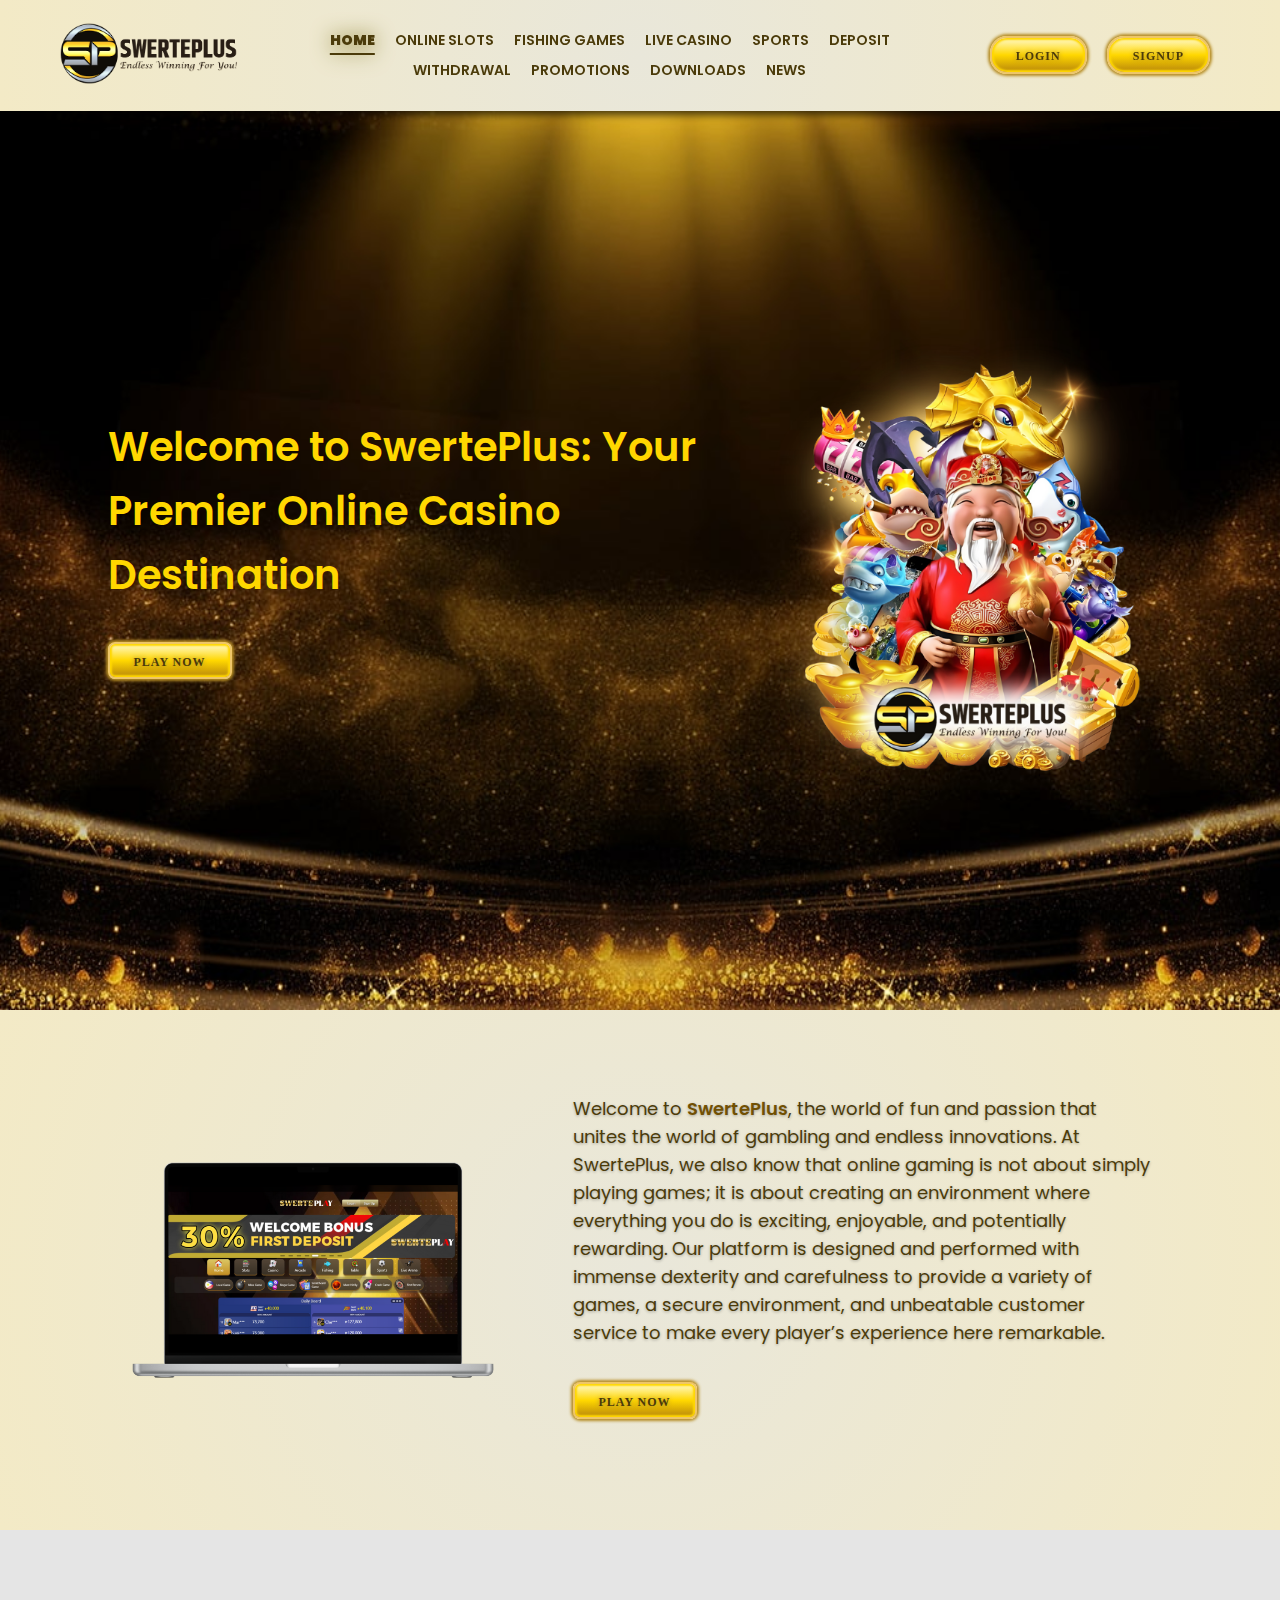
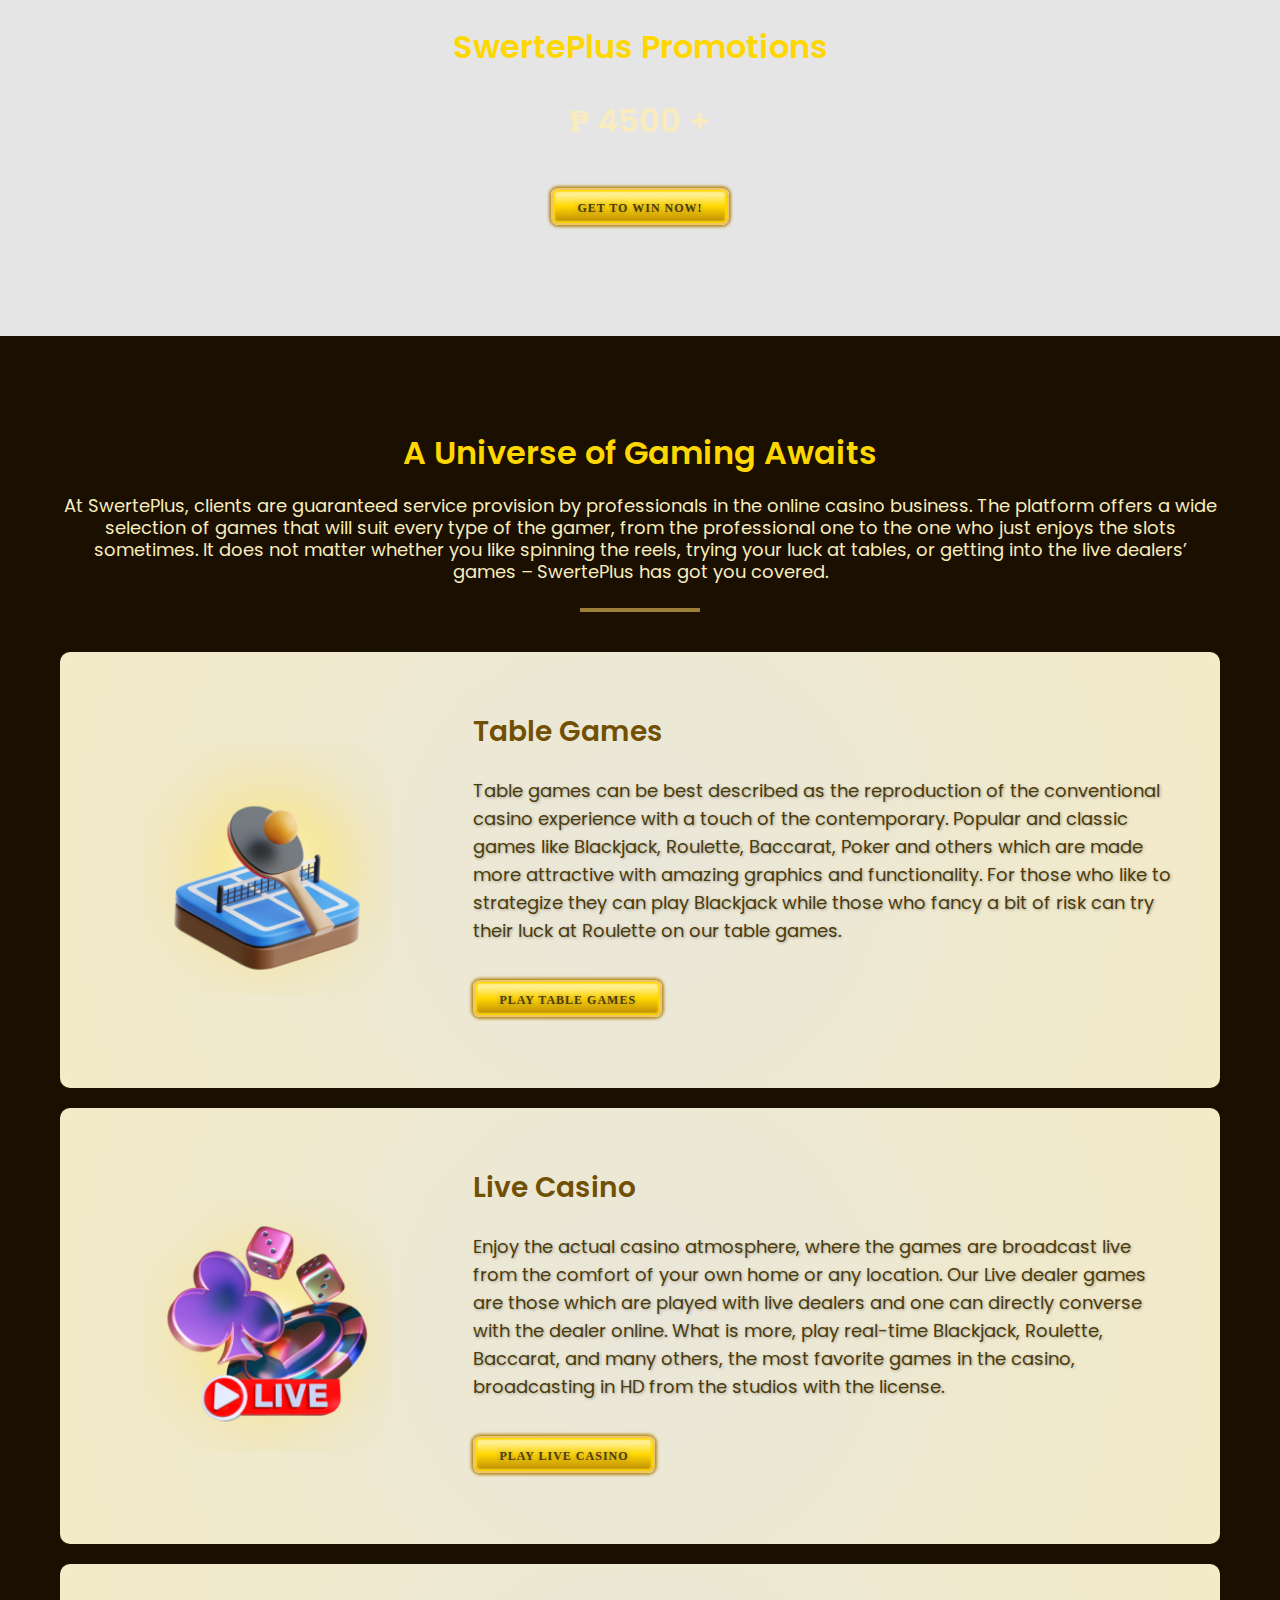
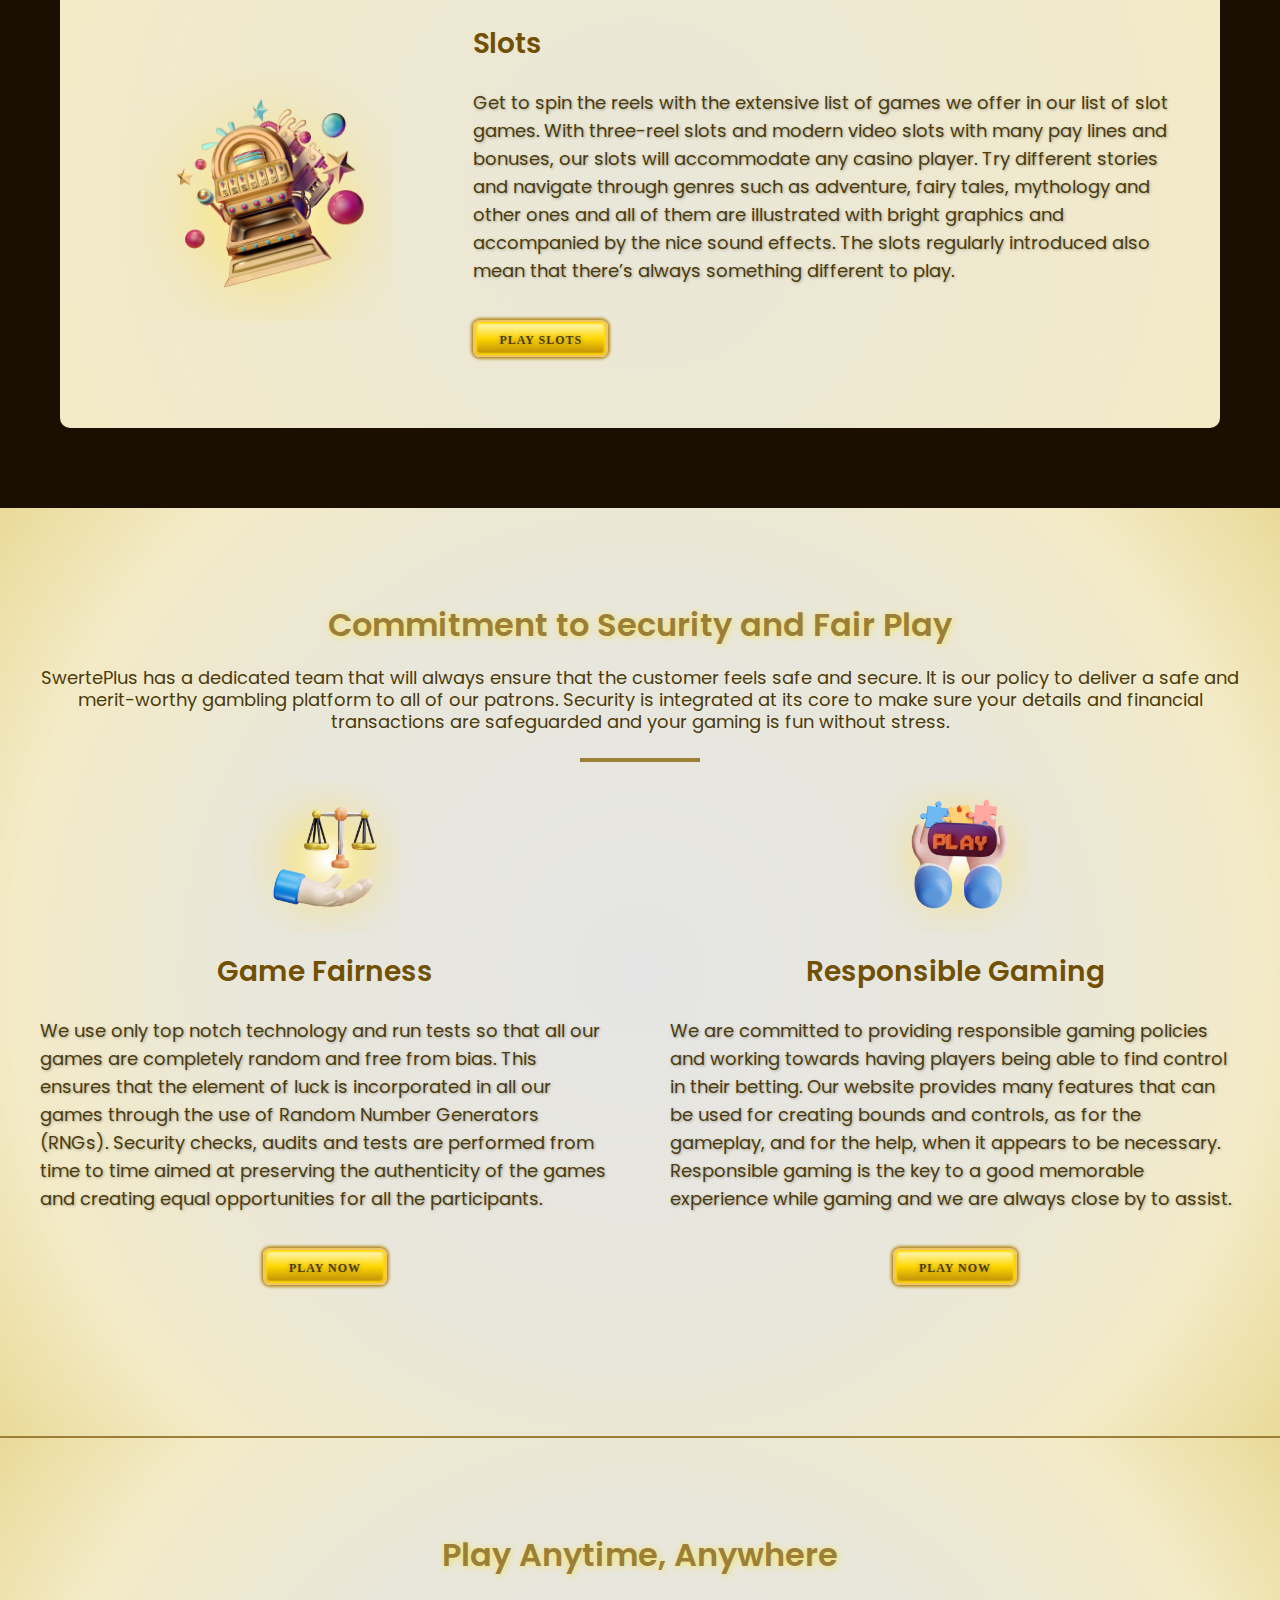
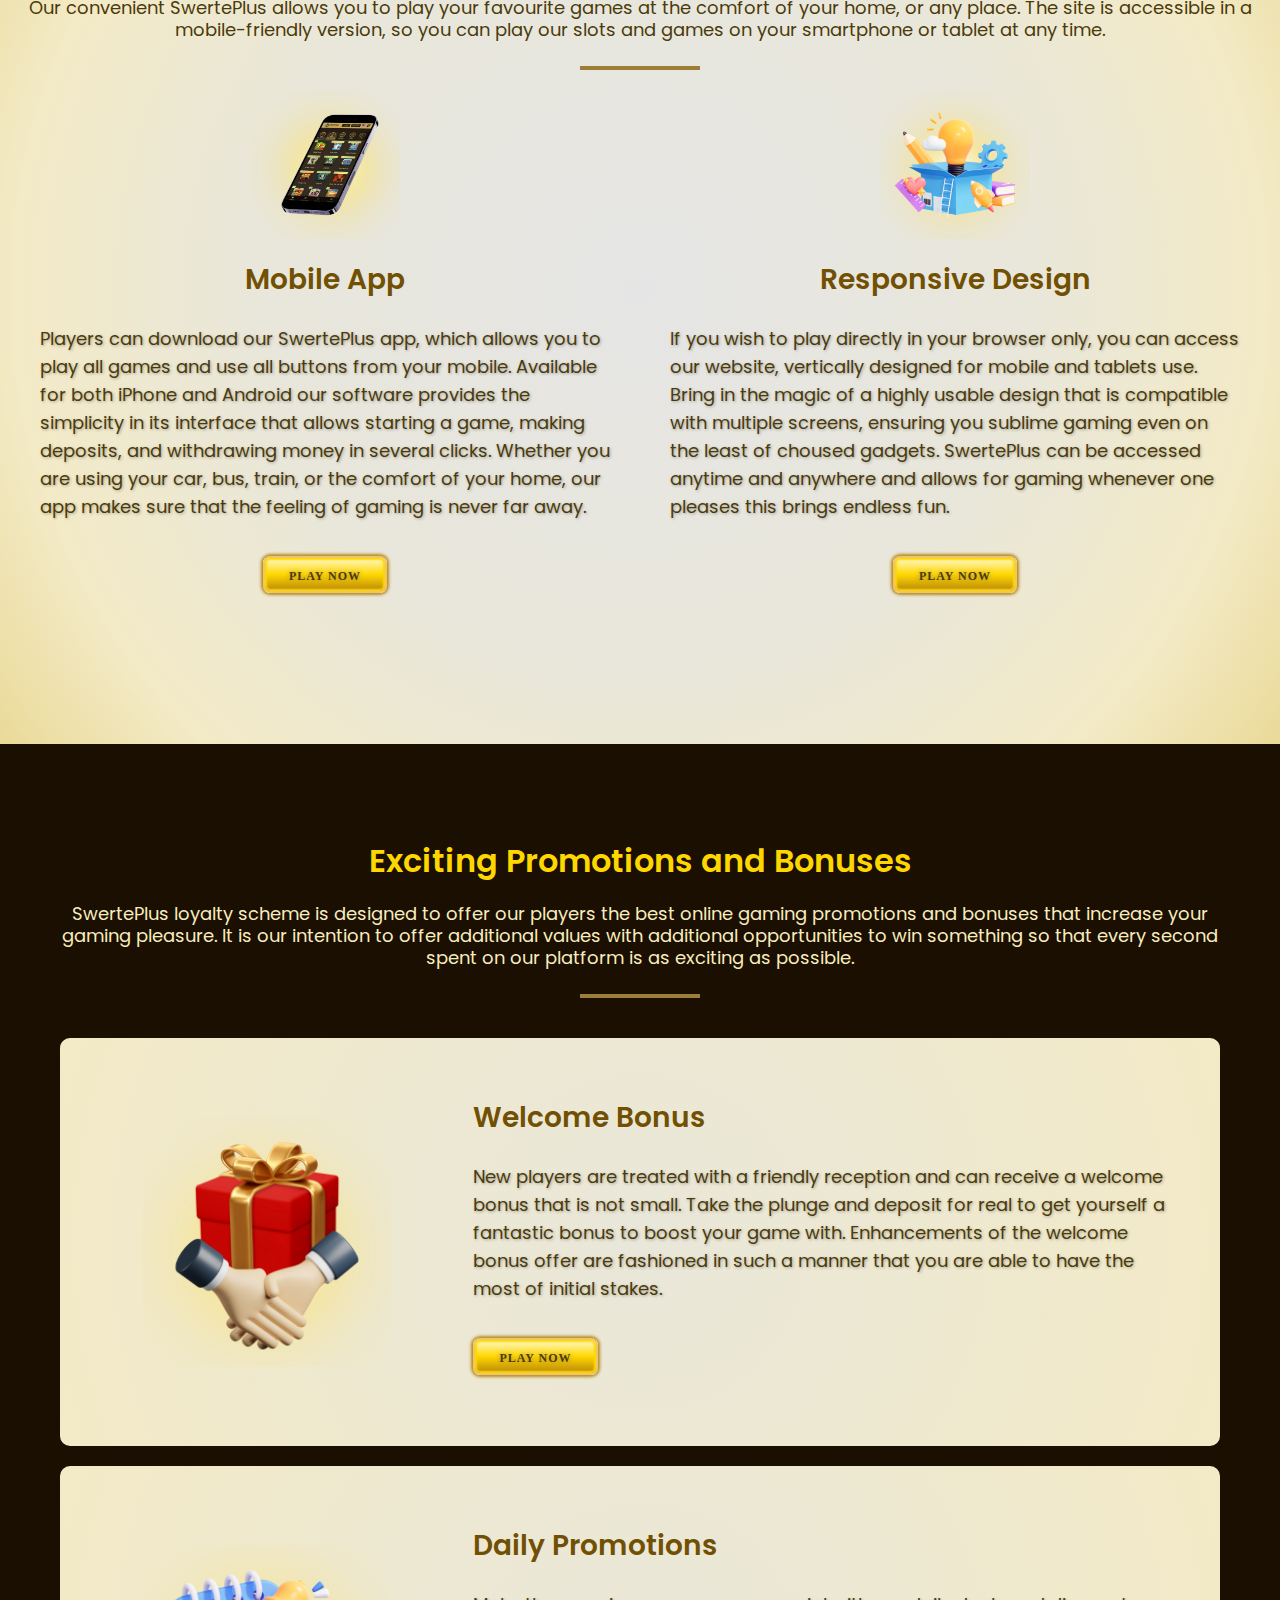
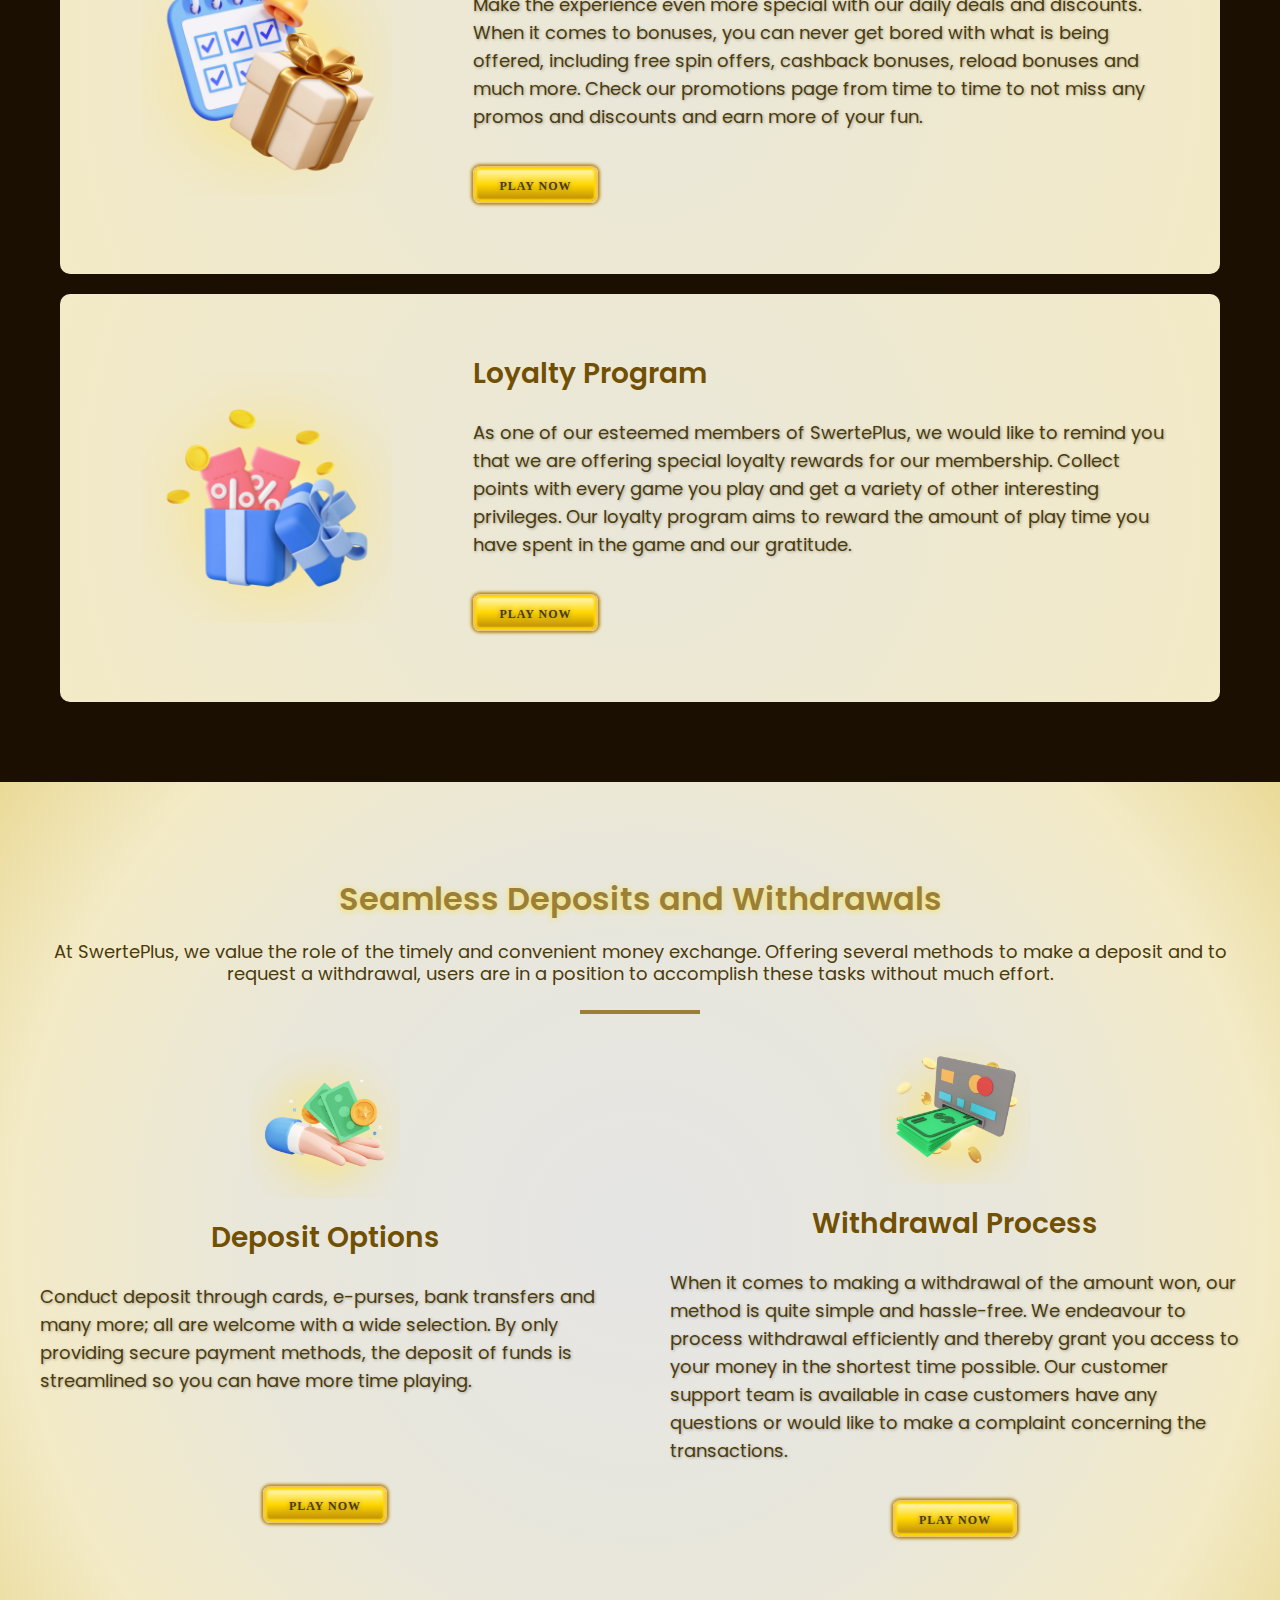
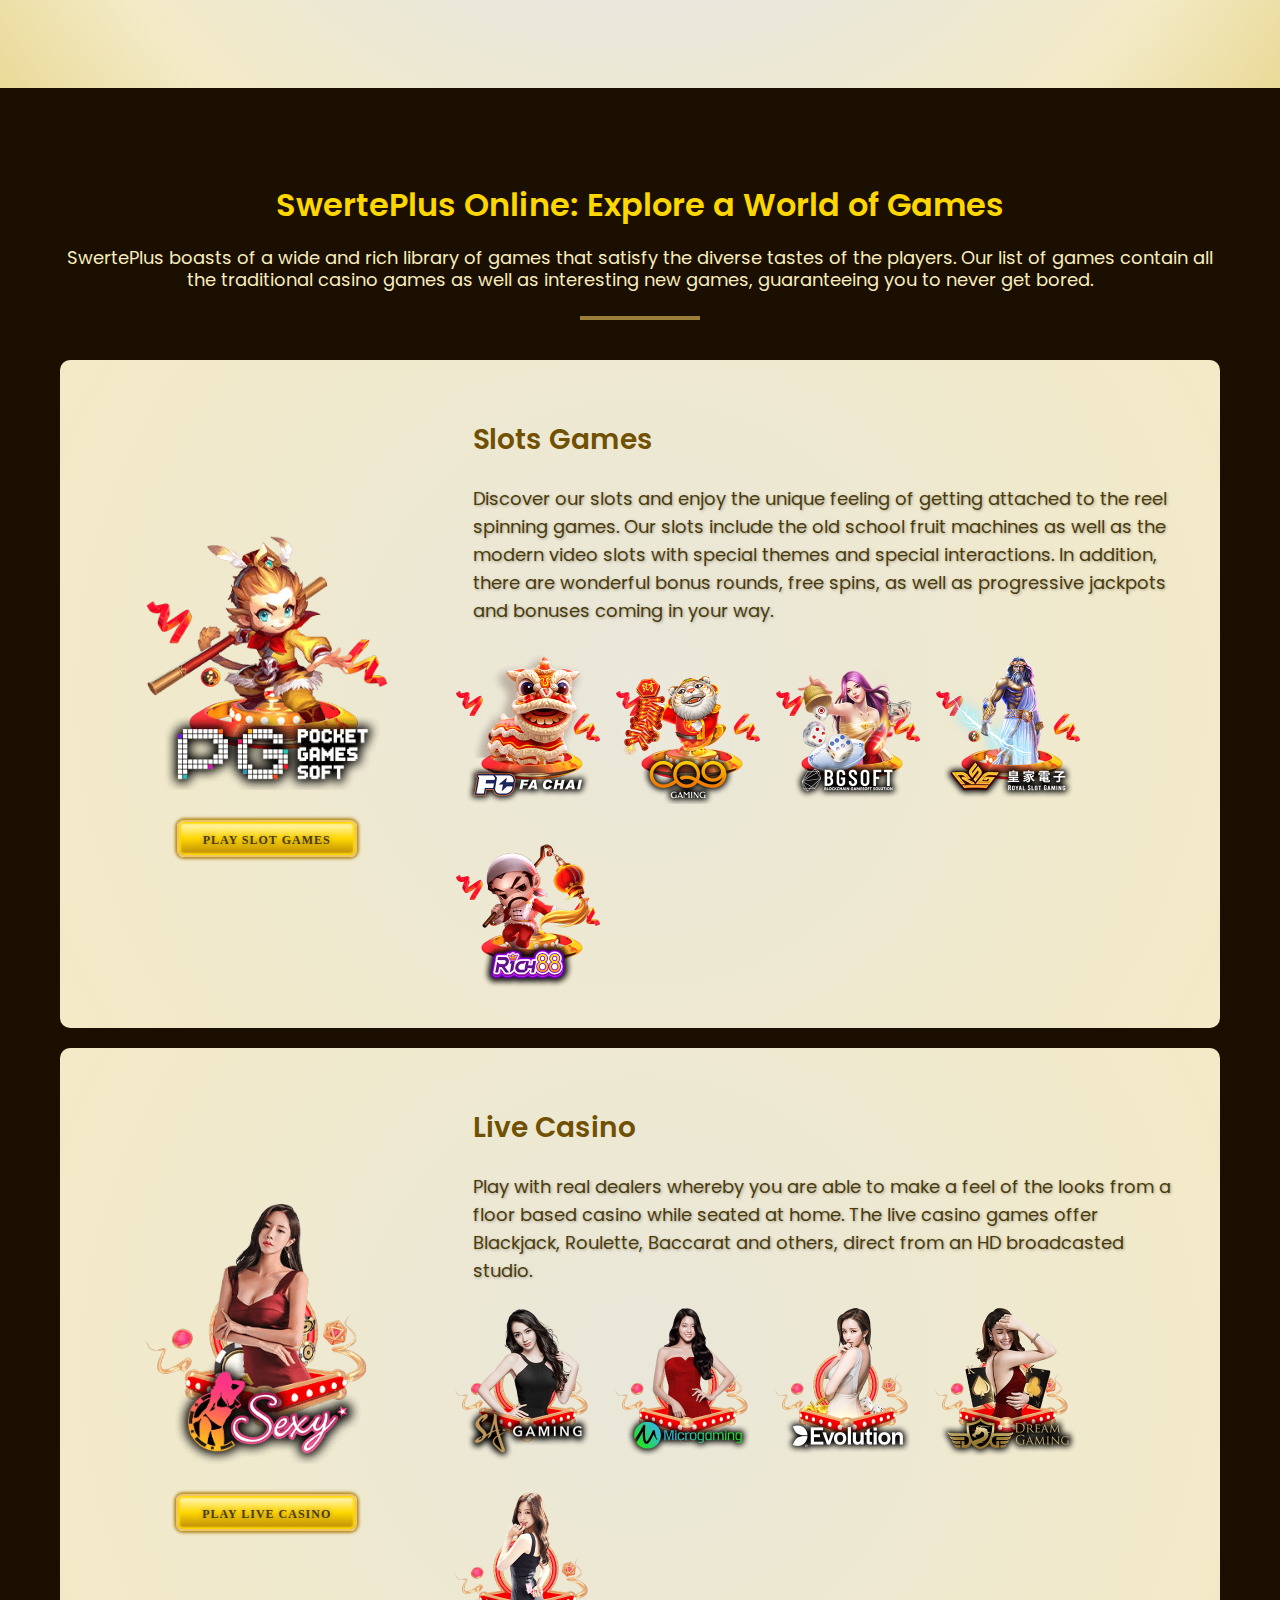
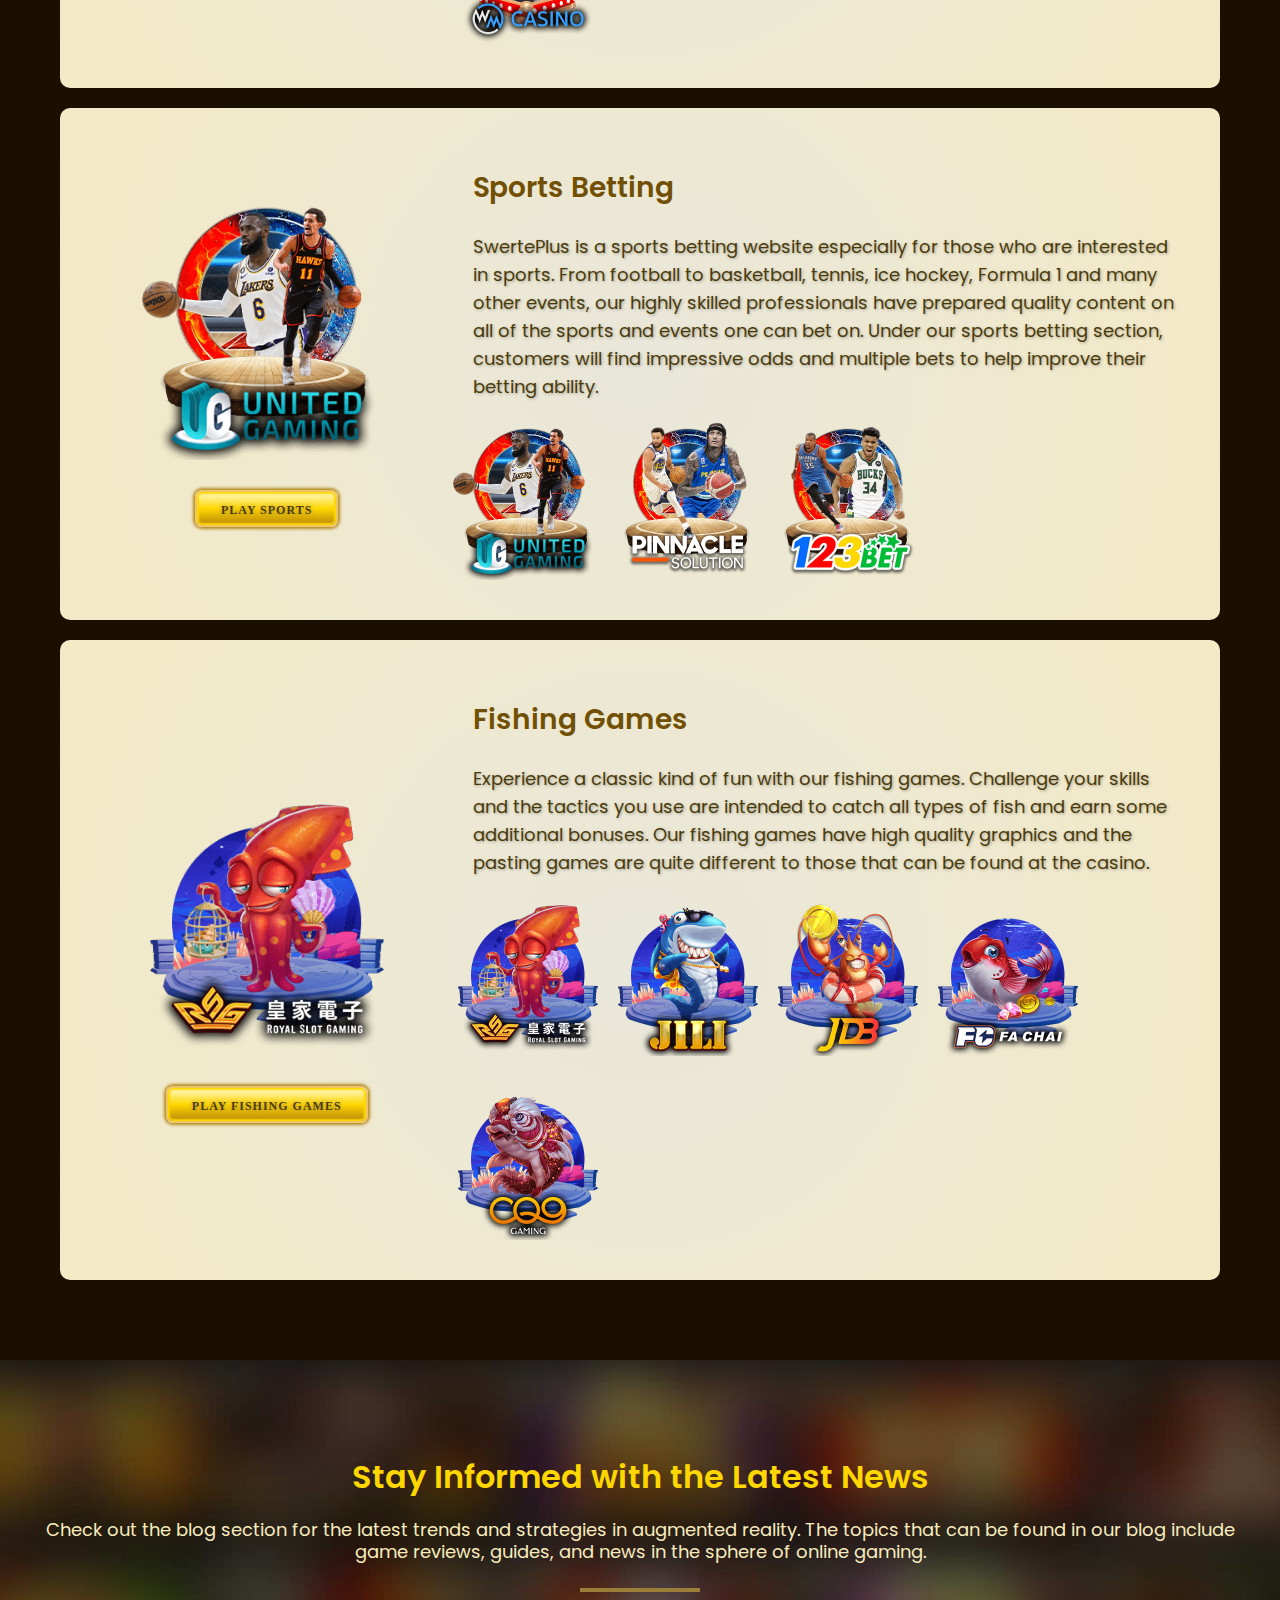
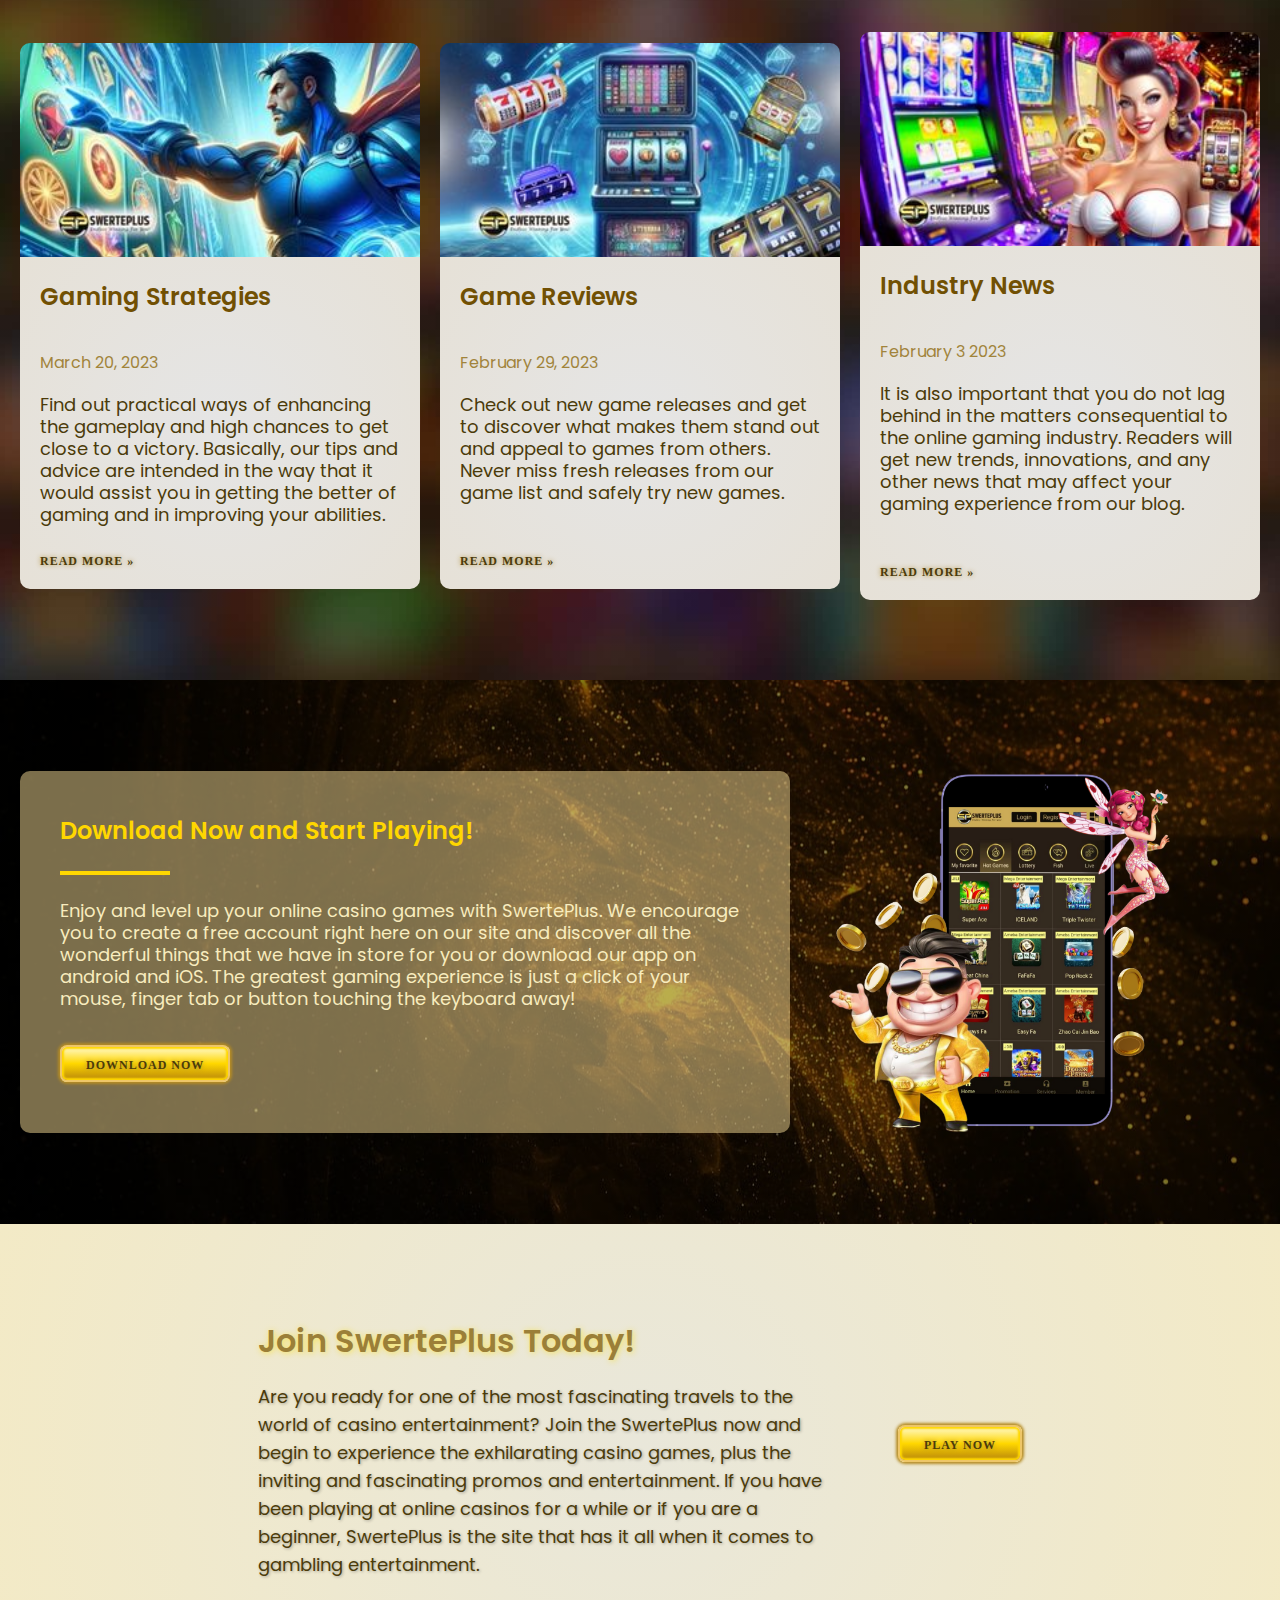
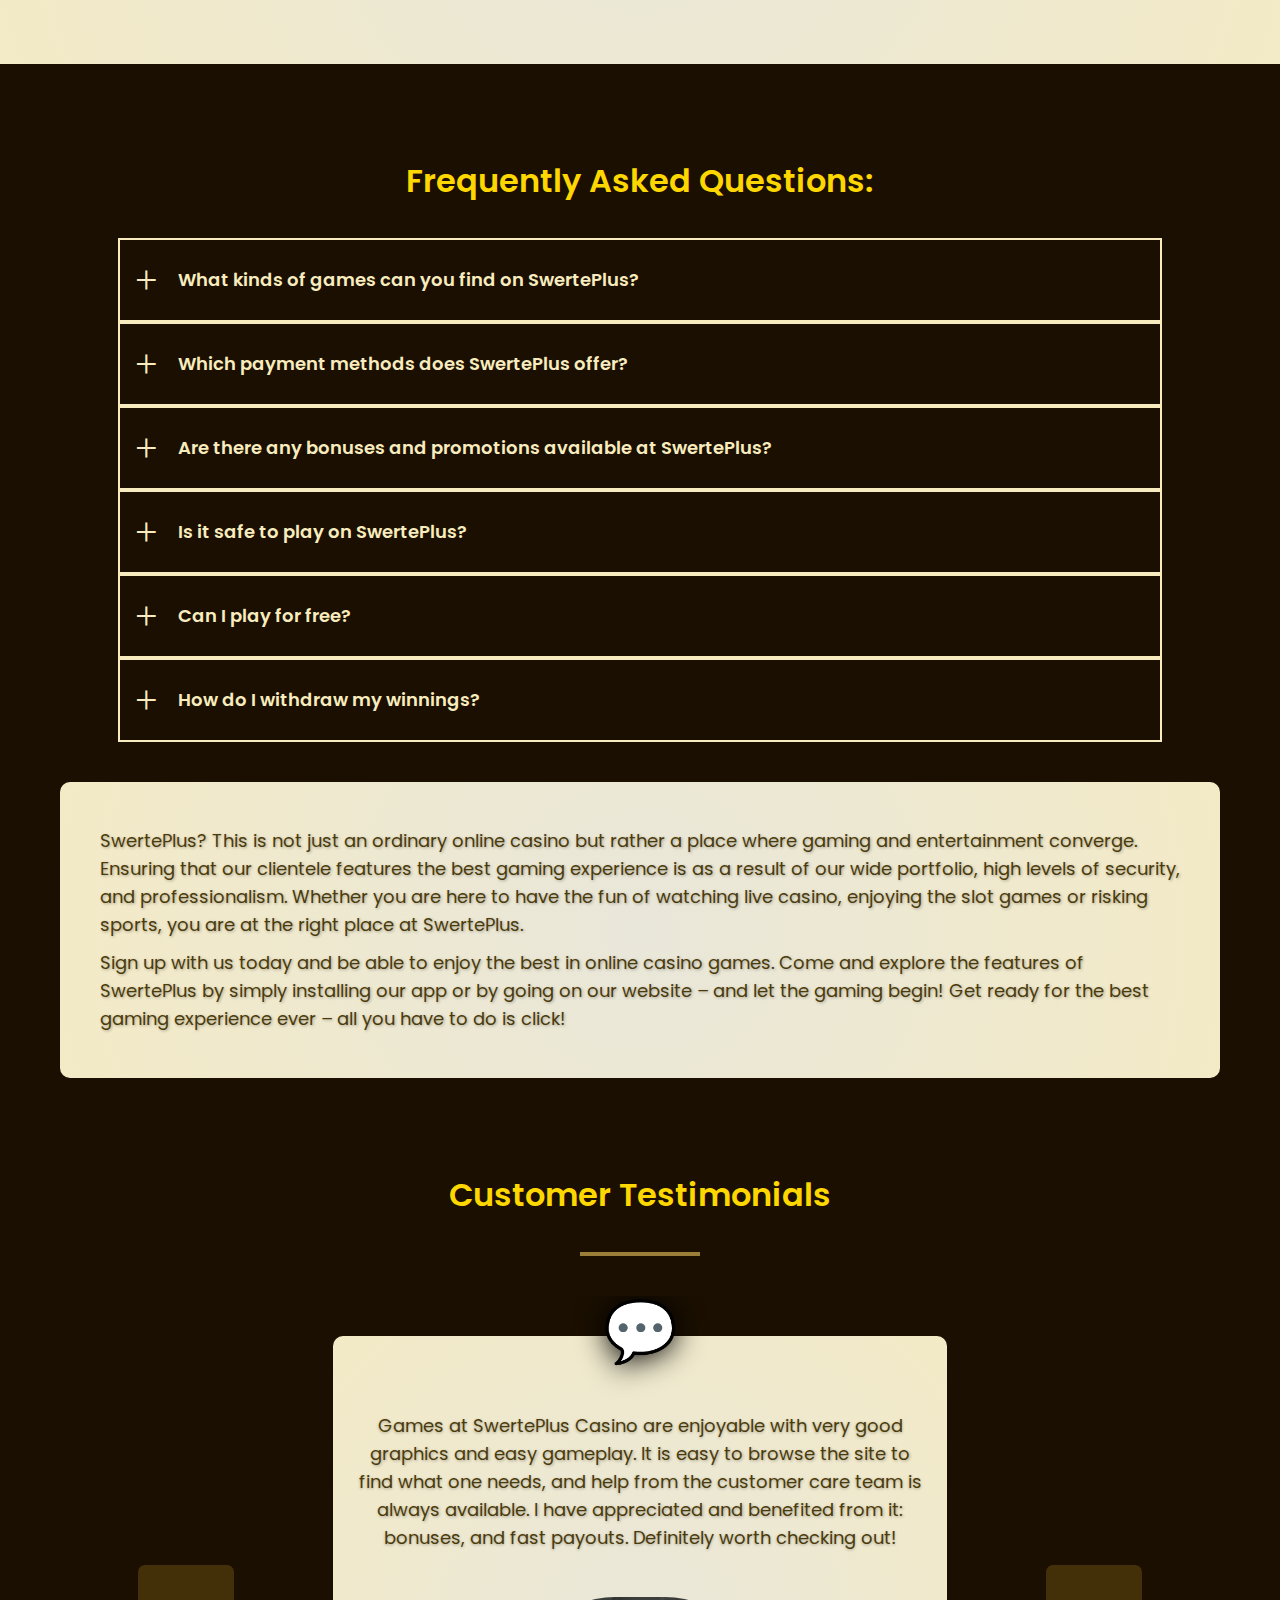
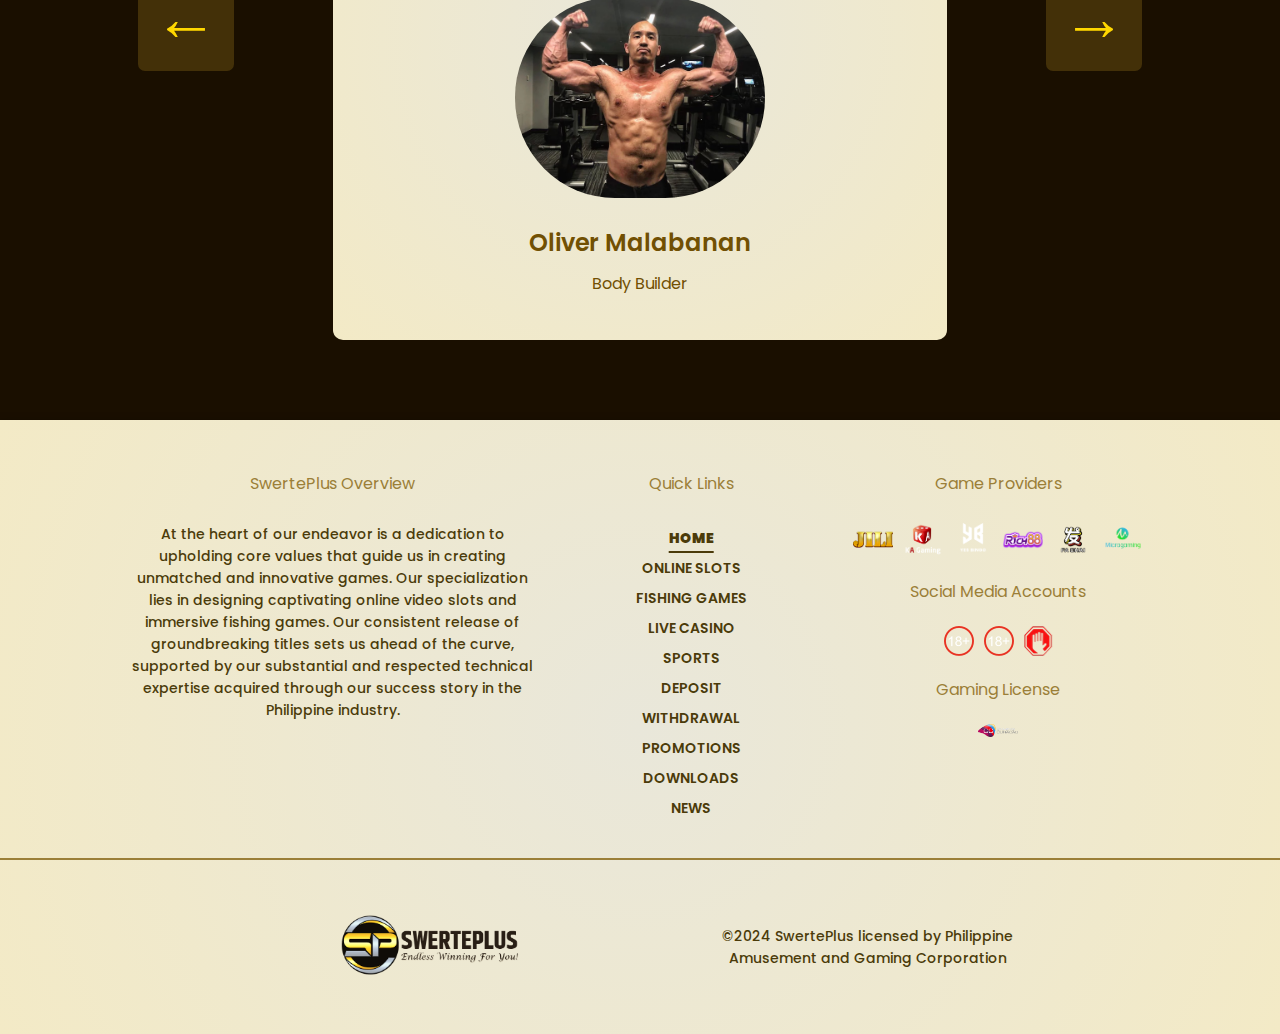
<file: index.html>
<!DOCTYPE html>
<html>
<head>
  <meta name="viewport" content="width=device-width, initial-scale=1">
  <meta http-equiv="Content-Type" content="text/html; charset=utf-8">
  <meta name="description" content="None">
  <meta name="keywords" content="Panalobet Online Casino">
  <link data-n-head="true" rel="icon" type="image/x-icon" href="img/favicon.ico">
  <link href="css/css.css" rel="stylesheet" type="text/css">
  <script src="./js/includeHeaderAndFooter.js"></script>
  <script src="./js/faqs.js"></script>
  <script src="./js/reviewsCarousel.js"></script>
  <title>SwertePlus</title>
  <link rel="canonical" href="">
</head>
<body>
  <main>
    <special-header></special-header>
    <!-- Hero -->
    <section class="singleCompartmentContainer bg mt110 plr20">  
      <div class="dualCompartment">
        <div class="compartmentStackedLayoutLeft">
          <h1 class="heading1 colorPri">Welcome to SwertePlus: Your Premier Online Casino Destination</h1>
          <p class="descriptionsSpacing mtb40"><a class="secButton" href="#" target="_blank"><span class="ctaButtonMes">Play Now</span></a></p>
        </div>
        <picture class="imageBannerSize floatingEffect">
          <source media="(min-width: 481px)" srcset="img/homeHeroBanner.png">
          <img src="img/homeHeroBanner.png" alt="PANALOBET" title="PANALOBET" class="img_fit">
       </picture>
      </div> 
    </section>

    <!-- Description -->
    <section class="singleCompartmentContainer bgGradient2 plr20 ptb80">
      <div class="dualCompartment">
        <picture class="imageBannerSize">
          <source media="(min-width: 481px)" srcset="img/homeFeatureTablet.png">
          <img src="img/homeFeatureTablet.png" alt="PANALOBET" title="PANALOBET" class="img_fit">
        </picture>
        <div class="compartmentStackedLayoutLeft">
          <p class="descriptions positioningCardDescriptionHeadingLeft">Welcome to <a href="#" target="_blank" class="colorTer">SwertePlus</a>, the world of fun and passion that unites the world of gambling and endless innovations. At SwertePlus, we also know that online gaming is not about simply playing games; it is about creating an environment where everything you do is exciting, enjoyable, and potentially rewarding. Our platform is designed and performed with immense dexterity and carefulness to provide a variety of games, a secure environment, and unbeatable customer service to make every player’s experience here remarkable.</p>
          <p class="descriptionsSpacing mtb40 plr20"><a class="secButton" href="#" target="_blank"><span class="ctaButtonMes">Play Now</span></a></p>
        </div>
      </div> 
    </section>

    <!-- additional promotions -->
    <section class="singleCompartmentContainer bg2 plr20 ptb80">
      <div class="compartmentStackedLayout">
        <h2 class="heading2 colorPri">SwertePlus Promotions</h2>
        <h2 class="heading2 colorReg">₱ 4500 +</h2>
        <p class="descriptionsSpacing mtb40"><a class="secButton" href="#" target="_blank"><span class="ctaButtonMes">Get To Win Now!</span></a></p>
      </div>
    </section>




    <!-- Game Details -->
    <section class="singleCompartmentContainer bgColor2 plr60 ptb80">
      <div class="compartmentStackedLayout">
        <h2 class="heading2 colorPri">A Universe of Gaming Awaits</h2>
        <p class="descriptions2 colorReg">At SwertePlus, clients are guaranteed service provision by professionals in the online casino business. The platform offers a wide selection of games that will suit every type of the gamer, from the professional one to the one who just enjoys the slots sometimes. It does not matter whether you like spinning the reels, trying your luck at tables, or getting into the live dealers’ games – SwertePlus has got you covered.</p>
        <div class="solidDivider2 mt20 mb40"></div>

        <div class="bgGradient plr20 ptb40">    
          <div class="dualCompartmentFlexContainerLayoutUneven">
            <div class="childElement2 compartmentStackedLayout">
              <picture class="imageServiceDetailSize floatingEffect">
                <source media="(min-width: 481px)" srcset="img/homeServiceDetailTable.png">
                <img src="img/homeServiceDetailTable.png" alt="PANALOBET" title="PANALOBET" class="img_fit">
              </picture>
            </div>
            <div class="childElement2 compartmentStackedLayoutLeft">
              <h3 class="heading3 ptb20 colorTer plr20">Table Games</h3>
              <p class="descriptions positioningCardDescriptionHeadingLeft">Table games can be best described as the reproduction of the conventional casino experience with a touch of the contemporary. Popular and classic games like Blackjack, Roulette, Baccarat, Poker and others which are made more attractive with amazing graphics and functionality. For those who like to strategize they can play Blackjack while those who fancy a bit of risk can try their luck at Roulette on our table games.</p>
              <p class="descriptionsSpacing mtb40 mlr20"><a class="secButton" href="#" target="_blank"><span class="ctaButtonMes">Play Table Games</span></a></p>
            </div>
          </div>
        </div>

        <div class="bgGradient plr20 ptb40 mt20">    
          <div class="dualCompartmentFlexContainerLayoutUneven">
            <div class="childElement2 compartmentStackedLayout">
              <picture class="imageServiceDetailSize floatingEffect2">
                <source media="(min-width: 481px)" srcset="img/homeServiceDetailLiveCasino.png">
                <img src="img/homeServiceDetailLiveCasino.png" alt="PANALOBET" title="PANALOBET" class="img_fit">
              </picture>
            </div>
            <div class="childElement2 compartmentStackedLayoutLeft">
              <h3 class="heading3 ptb20 colorTer plr20">Live Casino</h3>
              <p class="descriptions positioningCardDescriptionHeadingLeft">Enjoy the actual casino atmosphere, where the games are broadcast live from the comfort of your own home or any location. Our Live dealer games are those which are played with live dealers and one can directly converse with the dealer online. What is more, play real-time Blackjack, Roulette, Baccarat, and many others, the most favorite games in the casino, broadcasting in HD from the studios with the license.</p>
              <p class="descriptionsSpacing mtb40 mlr20"><a class="secButton" href="#" target="_blank"><span class="ctaButtonMes">Play Live Casino</span></a></p>
            </div>
          </div>
        </div>

        <div class="bgGradient plr20 ptb40 mt20">    
          <div class="dualCompartmentFlexContainerLayoutUneven">
            <div class="childElement2 compartmentStackedLayout">
              <picture class="imageServiceDetailSize floatingEffect3">
                <source media="(min-width: 481px)" srcset="img/homeServiceDetailSlots.png">
                <img src="img/homeServiceDetailSlots.png" alt="PANALOBET" title="PANALOBET" class="img_fit">
              </picture>
            </div>
            <div class="childElement2 compartmentStackedLayoutLeft">
              <h3 class="heading3 ptb20 colorTer plr20">Slots</h3>
              <p class="descriptions positioningCardDescriptionHeadingLeft">Get to spin the reels with the extensive list of games we offer in our list of slot games. With three-reel slots and modern video slots with many pay lines and bonuses, our slots will accommodate any casino player. Try different stories and navigate through genres such as adventure, fairy tales, mythology and other ones and all of them are illustrated with bright graphics and accompanied by the nice sound effects. The slots regularly introduced also mean that there’s always something different to play.</p>
              <p class="descriptionsSpacing mtb40 mlr20"><a class="secButton" href="#" target="_blank"><span class="ctaButtonMes">Play Slots</span></a></p>
            </div>
          </div>
        </div>

      </div>
    </section>


    <section class="singleCompartmentContainer bgColor plr20 ptb80">
      <div class="compartmentStackedLayout">
        <div class="compartmentStackedLayout">
          <h2 class="heading2 colorSecShadow">Commitment to Security and Fair Play</h2>
          <p class="descriptions2 color4th">SwertePlus has a dedicated team that will always ensure that the customer feels safe and secure. It is our policy to deliver a safe and merit-worthy gambling platform to all of our patrons. Security is integrated at its core to make sure your details and financial transactions are safeguarded and your gaming is fun without stress.</p>
          <div class="solidDivider2 mt20"></div>
        </div>
        <div class="compartmentStackedLayout">      
          <div class="dualCompartment">
            <div class="compartmentStackedLayout">
              <picture class="imageCardGridSize">
                <source media="(min-width: 481px)" srcset="img/homeCardGridFairness.png">
                <img src="img/homeCardGridFairness.png" alt="PANALOBET" title="PANALOBET" class="img_fit">
              </picture>
              <h3 class="heading3 ptb20 colorTer">Game Fairness</h3>
              <p class="descriptions positioningCardDescriptionHeadingLeft">We use only top notch technology and run tests so that all our games are completely random and free from bias. This ensures that the element of luck is incorporated in all our games through the use of Random Number Generators (RNGs). Security checks, audits and tests are performed from time to time aimed at preserving the authenticity of the games and creating equal opportunities for all the participants.</p>
              <p class="descriptionsSpacing mb80 mt40"><a class="secButton" href="#" target="_blank"><span class="ctaButtonMes">Play Now</span></a></p>
            </div>
            <div class="compartmentStackedLayout">
              <picture class="imageCardGridSize">
                <source media="(min-width: 481px)" srcset="img/homeCardGridResponsibleGaming.png">
                <img src="img/homeCardGridResponsibleGaming.png" alt="PANALOBET" title="PANALOBET" class="img_fit">
              </picture>
              <h3 class="heading3 ptb20 colorTer">Responsible Gaming</h3>
              <p class="descriptions positioningCardDescriptionHeadingLeft">We are committed to providing responsible gaming policies and working towards having players being able to find control in their betting. Our website provides many features that can be used for creating bounds and controls, as for the gameplay, and for the help, when it appears to be necessary. Responsible gaming is the key to a good memorable experience while gaming and we are always close by to assist.</p>
              <p class="descriptionsSpacing mb80 mt40"><a class="secButton" href="#" target="_blank"><span class="ctaButtonMes">Play Now</span></a></p>
            </div>
          </div>  
        </div>
      </div>
    </section>
    <div class="solidDivider4"></div>


    <section class="singleCompartmentContainer bgColor plr20 ptb80">
      <div class="compartmentStackedLayout">
        <div class="compartmentStackedLayout">
          <h2 class="heading2 colorSecShadow">Play Anytime, Anywhere</h2>
          <p class="descriptions2 color4th">Our convenient SwertePlus allows you to play your favourite games at the comfort of your home, or any place. The site is accessible in a mobile-friendly version, so you can play our slots and games on your smartphone or tablet at any time.</p>
          <div class="solidDivider2 mt20"></div>
        </div>
        <div class="compartmentStackedLayout">      
          <div class="dualCompartment">
            <div class="compartmentStackedLayout">
              <picture class="imageCardGridSize">
                <source media="(min-width: 481px)" srcset="img/homeCardGridMobileApp.png">
                <img src="img/homeCardGridMobileApp.png" alt="PANALOBET" title="PANALOBET" class="img_fit">
              </picture>
              <h3 class="heading3 ptb20 colorTer">Mobile App</h3>
              <p class="descriptions positioningCardDescriptionHeadingLeft">Players can download our SwertePlus app, which allows you to play all games and use all buttons from your mobile. Available for both iPhone and Android our software provides the simplicity in its interface that allows starting a game, making deposits, and withdrawing money in several clicks. Whether you are using your car, bus, train, or the comfort of your home, our app makes sure that the feeling of gaming is never far away.</p>
              <p class="descriptionsSpacing mb80 mt40"><a class="secButton" href="#" target="_blank"><span class="ctaButtonMes">Play Now</span></a></p>
            </div>
            <div class="compartmentStackedLayout">
              <picture class="imageCardGridSize">
                <source media="(min-width: 481px)" srcset="img/homeCardGridResponsiveDesign.png">
                <img src="img/homeCardGridResponsiveDesign.png" alt="PANALOBET" title="PANALOBET" class="img_fit">
              </picture>
              <h3 class="heading3 ptb20 colorTer">Responsive Design</h3>
              <p class="descriptions positioningCardDescriptionHeadingLeft">If you wish to play directly in your browser only, you can access our website, vertically designed for mobile and tablets use. Bring in the magic of a highly usable design that is compatible with multiple screens, ensuring you sublime gaming even on the least of choused gadgets. SwertePlus can be accessed anytime and anywhere and allows for gaming whenever one pleases this brings endless fun.</p>
              <p class="descriptionsSpacing mb80 mt40"><a class="secButton" href="#" target="_blank"><span class="ctaButtonMes">Play Now</span></a></p>
            </div>
          </div>  
        </div>
      </div>
    </section>




    <!-- Game Details -->
    <section class="singleCompartmentContainer bgColor2 plr60 ptb80">
      <div class="compartmentStackedLayout">
        <h2 class="heading2 colorPri">Exciting Promotions and Bonuses</h2>
        <p class="descriptions2 colorReg">SwertePlus loyalty scheme is designed to offer our players the best online gaming promotions and bonuses that increase your gaming pleasure. It is our intention to offer additional values with additional opportunities to win something so that every second spent on our platform is as exciting as possible.</p>
        <div class="solidDivider2 mt20 mb40"></div>

        <div class="bgGradient plr20 ptb40">    
          <div class="dualCompartmentFlexContainerLayoutUneven">
            <div class="childElement2 compartmentStackedLayout">
              <picture class="imageServiceDetailSize floatingEffect3">
                <source media="(min-width: 481px)" srcset="img/homeServiceDetailBonus.png">
                <img src="img/homeServiceDetailBonus.png" alt="PANALOBET" title="PANALOBET" class="img_fit">
              </picture>
            </div>
            <div class="childElement2 compartmentStackedLayoutLeft">
              <h3 class="heading3 ptb20 colorTer plr20">Welcome Bonus</h3>
              <p class="descriptions positioningCardDescriptionHeadingLeft">New players are treated with a friendly reception and can receive a welcome bonus that is not small. Take the plunge and deposit for real to get yourself a fantastic bonus to boost your game with. Enhancements of the welcome bonus offer are fashioned in such a manner that you are able to have the most of initial stakes.</p>
              <p class="descriptionsSpacing mtb40 mlr20"><a class="secButton" href="#" target="_blank"><span class="ctaButtonMes">Play Now</span></a></p>
            </div>
          </div>
        </div>

        <div class="bgGradient plr20 ptb40 mt20">    
          <div class="dualCompartmentFlexContainerLayoutUneven">
            <div class="childElement2 compartmentStackedLayout">
              <picture class="imageServiceDetailSize floatingEffect">
                <source media="(min-width: 481px)" srcset="img/homeServiceDetailDaily.png">
                <img src="img/homeServiceDetailDaily.png" alt="PANALOBET" title="PANALOBET" class="img_fit">
              </picture>
            </div>
            <div class="childElement2 compartmentStackedLayoutLeft">
              <h3 class="heading3 ptb20 colorTer plr20">Daily Promotions</h3>
              <p class="descriptions positioningCardDescriptionHeadingLeft">Make the experience even more special with our daily deals and discounts. When it comes to bonuses, you can never get bored with what is being offered, including free spin offers, cashback bonuses, reload bonuses and much more. Check our promotions page from time to time to not miss any promos and discounts and earn more of your fun.</p>
              <p class="descriptionsSpacing mtb40 mlr20"><a class="secButton" href="#" target="_blank"><span class="ctaButtonMes">Play Now</span></a></p>
            </div>
          </div>
        </div>

        <div class="bgGradient plr20 ptb40 mt20">    
          <div class="dualCompartmentFlexContainerLayoutUneven">
            <div class="childElement2 compartmentStackedLayout">
              <picture class="imageServiceDetailSize floatingEffect2">
                <source media="(min-width: 481px)" srcset="img/homeServiceDetailLoyalty.png">
                <img src="img/homeServiceDetailLoyalty.png" alt="PANALOBET" title="PANALOBET" class="img_fit">
              </picture>
            </div>
            <div class="childElement2 compartmentStackedLayoutLeft">
              <h3 class="heading3 ptb20 colorTer plr20">Loyalty Program</h3>
              <p class="descriptions positioningCardDescriptionHeadingLeft">As one of our esteemed members of SwertePlus, we would like to remind you that we are offering special loyalty rewards for our membership. Collect points with every game you play and get a variety of other interesting privileges. Our loyalty program aims to reward the amount of play time you have spent in the game and our gratitude.</p>
              <p class="descriptionsSpacing mtb40 mlr20"><a class="secButton" href="#" target="_blank"><span class="ctaButtonMes">Play Now</span></a></p>
            </div>
          </div>
        </div>

      </div>
    </section>

    <section class="singleCompartmentContainer bgColor plr20 ptb80">
      <div class="compartmentStackedLayout">
        <div class="compartmentStackedLayout">
          <h2 class="heading2 colorSecShadow">Seamless Deposits and Withdrawals</h2>
          <p class="descriptions2 color4th">At SwertePlus, we value the role of the timely and convenient money exchange. Offering several methods to make a deposit and to request a withdrawal, users are in a position to accomplish these tasks without much effort.</p>
          <div class="solidDivider2 mt20"></div>
        </div>
        <div class="compartmentStackedLayout">      
          <div class="dualCompartment">
            <div class="compartmentStackedLayout">
              <picture class="imageCardGridSize">
                <source media="(min-width: 481px)" srcset="img/homeCardGridDeposit.png">
                <img src="img/homeCardGridDeposit.png" alt="PANALOBET" title="PANALOBET" class="img_fit">
              </picture>
              <h3 class="heading3 ptb20 colorTer">Deposit Options</h3>
              <p class="descriptions positioningCardDescriptionHeadingLeft">Conduct deposit through cards, e-purses, bank transfers and many more; all are welcome with a wide selection. By only providing secure payment methods, the deposit of funds is streamlined so you can have more time playing.<br><br><br></p>
              <p class="descriptionsSpacing mb80 mt40"><a class="secButton" href="#" target="_blank"><span class="ctaButtonMes">Play Now</span></a></p>
            </div>
            <div class="compartmentStackedLayout">
              <picture class="imageCardGridSize">
                <source media="(min-width: 481px)" srcset="img/homeCardGridWithdrawal.png">
                <img src="img/homeCardGridWithdrawal.png" alt="PANALOBET" title="PANALOBET" class="img_fit">
              </picture>
              <h3 class="heading3 ptb20 colorTer">Withdrawal Process</h3>
              <p class="descriptions positioningCardDescriptionHeadingLeft">When it comes to making a withdrawal of the amount won, our method is quite simple and hassle-free. We endeavour to process withdrawal efficiently and thereby grant you access to your money in the shortest time possible. Our customer support team is available in case customers have any questions or would like to make a complaint concerning the transactions.</p>
              <p class="descriptionsSpacing mb80 mt40"><a class="secButton" href="#" target="_blank"><span class="ctaButtonMes">Play Now</span></a></p>
            </div>
          </div>  
        </div>
      </div>
    </section>

    <!-- Product/Service Details -->
    <section class="singleCompartmentContainer bgColor2 plr60 ptb80">
      <div class="compartmentStackedLayout">
        <h2 class="heading2 colorPri">SwertePlus Online: Explore a World of Games</h2>
        <p class="descriptions2 colorReg">SwertePlus boasts of a wide and rich library of games that satisfy the diverse tastes of the players. Our list of games contain all the traditional casino games as well as interesting new games, guaranteeing you to never get bored.</p>
        <div class="solidDivider2 mt20 mb40"></div>

        <div class="bgGradient plr20 ptb40">    
          <div class="dualCompartmentFlexContainerLayoutUneven">
            <div class="childElement2 compartmentStackedLayout">
              <picture class="imageServiceDetailSize floatingEffect">
                <source media="(min-width: 481px)" srcset="img/homeservicedetailslot1.png">
                <img src="img/homeservicedetailslot1.png" alt="PANALOBET" title="PANALOBET" class="img_fit">
              </picture>
              <p class="descriptionsSpacing mtb40"><a class="secButton" href="#" target="_blank"><span class="ctaButtonMes">Play Slot Games</span></a></p>
            </div>
            <div class="childElement2 compartmentStackedLayoutLeft">
              <h3 class="heading3 ptb20 colorTer plr20">Slots Games</h3>
              <p class="descriptions positioningCardDescriptionHeadingLeft">Discover our slots and enjoy the unique feeling of getting attached to the reel spinning games. Our slots include the old school fruit machines as well as the modern video slots with special themes and special interactions. In addition, there are wonderful bonus rounds, free spins, as well as progressive jackpots and bonuses coming in your way.</p>
              <div class="logo-carousel3">
                <img src="img/homeservicedetailslot2.png" alt="PANALOBET" title="PANALOBET" class="img_fit">
                <img src="img/homeservicedetailslot3.png" alt="PANALOBET" title="PANALOBET" class="img_fit">
                <img src="img/homeservicedetailslot4.png" alt="PANALOBET" title="PANALOBET" class="img_fit">
                <img src="img/homeservicedetailslot5.png" alt="PANALOBET" title="PANALOBET" class="img_fit">
                <img src="img/homeservicedetailslot6.png" alt="PANALOBET" title="PANALOBET" class="img_fit">
              </div>
            </div>
          </div>
        </div>

        <div class="bgGradient plr20 ptb40 mt20">    
          <div class="dualCompartmentFlexContainerLayoutUneven">
            <div class="childElement2 compartmentStackedLayout">
              <picture class="imageServiceDetailSize floatingEffect2">
                <source media="(min-width: 481px)" srcset="img/homeservicedetailcasino1.png">
                <img src="img/homeservicedetailcasino1.png" alt="PANALOBET" title="PANALOBET" class="img_fit">
              </picture>
              <p class="descriptionsSpacing mtb40"><a class="secButton" href="#" target="_blank"><span class="ctaButtonMes">Play Live Casino</span></a></p>
            </div>
            <div class="childElement2 compartmentStackedLayoutLeft">
              <h3 class="heading3 ptb20 colorTer plr20">Live Casino</h3>
              <p class="descriptions positioningCardDescriptionHeadingLeft">Play with real dealers whereby you are able to make a feel of the looks from a floor based casino while seated at home. The live casino games offer Blackjack, Roulette, Baccarat and others, direct from an HD broadcasted studio.</p>
              <div class="logo-carousel3">
                <img src="img/homeservicedetailcasino2.png" alt="PANALOBET" title="PANALOBET" class="img_fit">
                <img src="img/homeservicedetailcasino3.png" alt="PANALOBET" title="PANALOBET" class="img_fit">
                <img src="img/homeservicedetailcasino4.png" alt="PANALOBET" title="PANALOBET" class="img_fit">
                <img src="img/homeservicedetailcasino5.png" alt="PANALOBET" title="PANALOBET" class="img_fit">
                <img src="img/homeservicedetailcasino6.png" alt="PANALOBET" title="PANALOBET" class="img_fit">
              </div>
            </div>
          </div>
        </div>

        <div class="bgGradient plr20 ptb40 mt20">    
          <div class="dualCompartmentFlexContainerLayoutUneven">
            <div class="childElement2 compartmentStackedLayout">
              <picture class="imageServiceDetailSize floatingEffect3">
                <source media="(min-width: 481px)" srcset="img/homeservicedetailsport1.png">
                <img src="img/homeservicedetailsport1.png" alt="PANALOBET" title="PANALOBET" class="img_fit">
              </picture>
              <p class="descriptionsSpacing mtb40"><a class="secButton" href="#" target="_blank"><span class="ctaButtonMes">Play Sports</span></a></p>
            </div>
            <div class="childElement2 compartmentStackedLayoutLeft">
              <h3 class="heading3 ptb20 colorTer plr20">Sports Betting</h3>
              <p class="descriptions positioningCardDescriptionHeadingLeft">SwertePlus is a sports betting website especially for those who are interested in sports. From football to basketball, tennis, ice hockey, Formula 1 and many other events, our highly skilled professionals have prepared quality content on all of the sports and events one can bet on. Under our sports betting section, customers will find impressive odds and multiple bets to help improve their betting ability.</p>
              <div class="logo-carousel3">
                <img src="img/homeservicedetailsport1.png" alt="PANALOBET" title="PANALOBET" class="img_fit">
                <img src="img/homeservicedetailsport2.png" alt="PANALOBET" title="PANALOBET" class="img_fit">
                <img src="img/homeservicedetailsport3.png" alt="PANALOBET" title="PANALOBET" class="img_fit">
              </div>
            </div>
          </div>
        </div>

        <div class="bgGradient plr20 ptb40 mt20">    
          <div class="dualCompartmentFlexContainerLayoutUneven">
            <div class="childElement2 compartmentStackedLayout">
              <picture class="imageServiceDetailSize floatingEffect">
                <source media="(min-width: 481px)" srcset="img/homeservicedetailfishing1.png">
                <img src="img/homeservicedetailfishing1.png" alt="PANALOBET" title="PANALOBET" class="img_fit">
              </picture>
              <p class="descriptionsSpacing mtb40"><a class="secButton" href="#" target="_blank"><span class="ctaButtonMes">Play Fishing Games</span></a></p>
            </div>
            <div class="childElement2 compartmentStackedLayoutLeft">
              <h3 class="heading3 ptb20 colorTer plr20">Fishing Games</h3>
              <p class="descriptions positioningCardDescriptionHeadingLeft">Experience a classic kind of fun with our fishing games. Challenge your skills and the tactics you use are intended to catch all types of fish and earn some additional bonuses. Our fishing games have high quality graphics and the pasting games are quite different to those that can be found at the casino.</p>
              <div class="logo-carousel3">
                <img src="img/homeservicedetailfishing1.png" alt="PANALOBET" title="PANALOBET" class="img_fit">
                <img src="img/homeservicedetailfishing2.png" alt="PANALOBET" title="PANALOBET" class="img_fit">
                <img src="img/homeservicedetailfishing3.png" alt="PANALOBET" title="PANALOBET" class="img_fit">
                <img src="img/homeservicedetailfishing4.png" alt="PANALOBET" title="PANALOBET" class="img_fit">
                <img src="img/homeservicedetailfishing5.png" alt="PANALOBET" title="PANALOBET" class="img_fit">
              </div>
            </div>
          </div>
        </div>

      </div>
    </section>

    <section class="singleCompartmentContainer bg3 plr20 ptb80">
      <div class="compartmentStackedLayout">
        <div class="compartmentStackedLayout">
          <h2 class="heading2 colorPri">Stay Informed with the Latest News</h2>
          <p class="descriptions2 colorReg">Check out the blog section for the latest trends and strategies in augmented reality. The topics that can be found in our blog include game reviews, guides, and news in the sphere of online gaming.</p>
          <div class="solidDivider2 mt20 mb40"></div>    
          <div class="TriCompartment">
            <div class="compartmentStackedLayout">
              <picture class="imageBlogSize">
                <source media="(min-width: 481px)" srcset="img/newsFeaturedImage1.jpg">
                <img src="img/newsFeaturedImage1.jpg" alt="PANALOBET" title="PANALOBET" class="img_fit imageCardGridBlogsSize">
              </picture>
              <div class="compartmentStackedLayoutLeft bgColorBlog mtnega10">
                <h4 class="heading4 ptb20 plr20 colorTer">Gaming Strategies</h4>
                <p class="metadescriptions positioningCardDescriptionHeadingLeft mtb10">March 20, 2023</p>
                <p class="descriptions2 color4th positioningCardDescriptionHeadingLeft">Find out practical ways of enhancing the gameplay and high chances to get close to a victory. Basically, our tips and advice are intended in the way that it would assist you in getting the better of gaming and in improving your abilities.</p>
                <p class="descriptionsSpacing mtb20 plr20"><a class="blogButton" href="#" target="_blank"><span class="ctaButtonMes">Read More »</span></a></p>  
              </div>
            </div>

            <div class="compartmentStackedLayout">
              <picture class="imageBlogSize">
                <source media="(min-width: 481px)" srcset="img/newsFeaturedImage2.jpg">
                <img src="img/newsFeaturedImage2.jpg" alt="PANALOBET" title="PANALOBET" class="img_fit imageCardGridBlogsSize">
              </picture>
              <div class="compartmentStackedLayoutLeft bgColorBlog mtnega10">
                <h4 class="heading4 ptb20 plr20 colorTer">Game Reviews</h4>
                <p class="metadescriptions positioningCardDescriptionHeadingLeft mtb10">February 29, 2023</p>
                <p class="descriptions2 color4th positioningCardDescriptionHeadingLeft">Check out new game releases and get to discover what makes them stand out and appeal to games from others. Never miss fresh releases from our game list and safely try new games.<br><br></p>
                <p class="descriptionsSpacing mtb20 plr20"><a class="blogButton" href="#" target="_blank"><span class="ctaButtonMes">Read More »</span></a></p>  
              </div>
            </div>

            <div class="compartmentStackedLayout">
              <picture class="imageBlogSize">
                <source media="(min-width: 481px)" srcset="img/newsFeaturedImage3.jpg">
                <img src="img/newsFeaturedImage3.jpg" alt="PANALOBET" title="PANALOBET" class="img_fit imageCardGridBlogsSize">
              </picture>
              <div class="compartmentStackedLayoutLeft bgColorBlog mtnega10">
                <h4 class="heading4 ptb20 plr20 colorTer">Industry News</h4>
                <p class="metadescriptions positioningCardDescriptionHeadingLeft mtb10">February 3 2023</p>
                <p class="descriptions2 color4th positioningCardDescriptionHeadingLeft">It is also important that you do not lag behind in the matters consequential to the online gaming industry. Readers will get new trends, innovations, and any other news that may affect your gaming experience from our blog.<br><br></p>
                <p class="descriptionsSpacing mtb20 plr20"><a class="blogButton" href="#" target="_blank"><span class="ctaButtonMes">Read More »</span></a></p>  
              </div>
            </div>
          </div>
        </div>
      </div>
    </section>


    <section class="singleCompartmentContainer bg4 plr20 ptb80">

      <div class="dualCompartmentFlexContainerLayoutUnevenOpposite">
        <div class="childElement3 compartmentStackedLayout">
          <div class="compartmentStackedLayoutLeft bgColor3 p20">
            <h4 class="heading4 ptb20 colorPri positioningCardDescriptionHeadingLeft">Download Now and Start Playing!</h4>
            <div class="solidDivider3 mlr20"></div>
            <p class="descriptions2 colorReg positioningCardDescriptionHeadingLeft">Enjoy and level up your online casino games with SwertePlus. We encourage you to create a free account right here on our site and discover all the wonderful things that we have in store for you or download our app on android and iOS. The greatest gaming experience is just a click of your mouse, finger tab or button touching the keyboard away!</p>
            <p class="descriptionsSpacing mtb40 positioningCardDescriptionHeadingLeft"><a class="secButton" href="#" target="_blank"><span class="ctaButtonMes">Download Now</span></a></p>  
          </div>
        </div>
        <picture class="childElement3 imageDownloadSize floatingEffect">
          <source media="(min-width: 481px)" srcset="img/homeDownload.png">
          <img src="img/homeDownload.png" alt="PANALOBET" title="PANALOBET" class="img_fit">
        </picture>
      </div>
    </section>



    <section class="singleCompartmentContainer bgGradient2 plr20 ptb80">
      <div class="dualCompartment">
        <div class="compartmentStackedLayoutLeft">
          <h2 class="heading2 colorSecShadow plr20">Join SwertePlus Today!</h2>
          <p class="descriptions positioningCardDescriptionHeadingLeft">Are you ready for one of the most fascinating travels to the world of casino entertainment? Join the SwertePlus now and begin to experience the exhilarating casino games, plus the inviting and fascinating promos and entertainment. If you have been playing at online casinos for a while or if you are a beginner, SwertePlus is the site that has it all when it comes to gambling entertainment.</p>
        </div>
        <p class="descriptionsSpacing mtb40 plr20"><a class="secButton" href="#" target="_blank"><span class="ctaButtonMes">Play Now</span></a></p>
      </div> 
    </section>


    <section class="singleCompartmentContainer bgColor2 plr60 ptb80">
      <div class="compartmentStackedLayout minWidth1000">
        <h2 class="heading2 colorPri">Frequently Asked Questions:</h2>

        <ul class="faq-list mt20">
          <li class="faq-item">
              <div class="question" onclick="toggleAnswer(this)">
                  <span class="plus-icon">+</span>
                  <h4 class="heading4 colorReg positioningCardDescriptionHeadingLeft">What kinds of games can you find on SwertePlus?</h4>
              </div>
              <div class="answer">
                <p class="descriptions positioningCardDescriptionHeadingLeft">SwertePlus operates with an extensive range of products such as slots, table games, live casino, sports betting and fishing games. To this end, we boast of a very large collection of games, which can meet the needs of any player.</p>
              </div>
          </li>
          <li class="faq-item">
              <div class="question" onclick="toggleAnswer(this)">
                  <span class="plus-icon">+</span>
                  <h4 class="heading4 colorReg positioningCardDescriptionHeadingLeft">Which payment methods does SwertePlus offer?</h4>
              </div>
              <div class="answer">
                <p class="descriptions positioningCardDescriptionHeadingLeft">We gladly accept any credit/debit card, e-wallet or bank transfer as a mode of payment. Choose the one that is most convenient for dealing with your money in terms of deposit and withdrawal.</p>
              </div>
          </li>
          <li class="faq-item">
              <div class="question" onclick="toggleAnswer(this)">
                  <span class="plus-icon">+</span>
                  <h4 class="heading4 colorReg positioningCardDescriptionHeadingLeft">Are there any bonuses and promotions available at SwertePlus?</h4>
              </div>
              <div class="answer">
                <p class="descriptions positioningCardDescriptionHeadingLeft">Yes, we have various incentives for our customers such as welcome bonuses, daily bonuses and loyalty schemes. We recommend you visit the promotions tab available at our website for you to know the changes with regard to promotions.</p>
              </div>
          </li>
          <li class="faq-item">
              <div class="question" onclick="toggleAnswer(this)">
                  <span class="plus-icon">+</span>
                  <h4 class="heading4 colorReg positioningCardDescriptionHeadingLeft">Is it safe to play on SwertePlus?</h4>
              </div>
              <div class="answer">
                <p class="descriptions positioningCardDescriptionHeadingLeft">Absolutely. SwertePlus appreciates the importance of developing and maintaining a safe gaming environment. We employ the latest encryption systems to ensure your personal and financial data are safe. The validity of the games offered is often checked to ensure that players stand the same chance of winning. In addition, we have employed very strict measures about gambling and ensuring that players are able to change their habits regarding gambling effectively.</p>
              </div>
          </li>
          <li class="faq-item">
              <div class="question" onclick="toggleAnswer(this)">
                  <span class="plus-icon">+</span>
                  <h4 class="heading4 colorReg positioningCardDescriptionHeadingLeft">Can I play for free?</h4>
              </div>
              <div class="answer">
                <p class="descriptions positioningCardDescriptionHeadingLeft">Yes, the SwertePlus platform allows customers to play games for free. This is especially advantageous as it lets us try out some of our games without using our real cash. Casino games such as slots, tables, and others can be tested in the demo version, which means that you can play it for fun and further play for money if it interests me.</p>
              </div>
          </li>
          <li class="faq-item">
              <div class="question" onclick="toggleAnswer(this)">
                  <span class="plus-icon">+</span>
                  <h4 class="heading4 colorReg positioningCardDescriptionHeadingLeft">How do I withdraw my winnings?</h4>
              </div>
              <div class="answer">
                <p class="descriptions positioningCardDescriptionHeadingLeft">When it comes to withdrawing your wins, everything is very simple. A request for withdrawal can be made through our website or application, and they can be made in any preferred payment gateway. Mainly, the withdrawal process involves choosing an amount to be withdrawn and the preferred payment option. In case you have any problems, our customer support agents will be glad to assist you in any questions connected to your withdrawal.</p>
              </div>
          </li>
        </ul>

        <div class="compartmentStackedLayout bgGradient mt40 ptb40 plr20 minWidth1000">
          <p class="descriptions positioningCardDescriptionHeadingLeft">SwertePlus? This is not just an ordinary online casino but rather a place where gaming and entertainment converge. Ensuring that our clientele features the best gaming experience is as a result of our wide portfolio, high levels of security, and professionalism. Whether you are here to have the fun of watching live casino, enjoying the slot games or risking sports, you are at the right place at SwertePlus.</p>
          <p class="descriptions positioningCardDescriptionHeadingLeft">Sign up with us today and be able to enjoy the best in online casino games. Come and explore the features of SwertePlus by simply installing our app or by going on our website – and let the gaming begin! Get ready for the best gaming experience ever – all you have to do is click!</p>
        </div>
      </div>
    </section>



    <section class="singleCompartmentContainer bgColor2 plr60 pb80">
      <div class="compartmentStackedLayout">
        <h2 class="heading2 colorPri">Customer Testimonials</h2>
        <div class="solidDivider2 mt20 mb40"></div>
        <div class="carousel-container plr20perc">
          <button class="prev-btn">←</button>
          <div class="carousel">
            
            <div class="review bgGradient plr20 ptb40 mt40">   
              <p class="reviewsIcon">💬</p> 
              <div class="compartmentStackedLayout">
                  <p class="descriptions mt40">Games at SwertePlus Casino are enjoyable with very good graphics and easy gameplay. It is easy to browse the site to find what one needs, and help from the customer care team is always available. I have appreciated and benefited from it: bonuses, and fast payouts. Definitely worth checking out!</p>
                  <picture class="imageReviewSize mt40">
                    <source media="(min-width: 481px)" srcset="img/reviewsOliverMalupiton.jpg">
                    <img src="img/reviewsOliverMalupiton.jpg" alt="PANALOBET" title="PANALOBET" class="img_fit2">
                  </picture>
                  <h4 class="heading4 colorTer plr20 mt20">Oliver Malabanan</h4>
                  <p class="metadescriptions colorTer plr20">Body Builder</p>                  
              </div>
            </div>
            <div class="review bgGradient plr20 ptb40 mt40">   
              <p class="reviewsIcon">💬</p> 
              <div class="compartmentStackedLayout">
                  <p class="descriptions mt40">I started playing at SwertePlus for some time and it offers a great range of slots and live games. The accessibility of the site on the mobile device is good and I have never incurred any problems with deposits and withdrawals. Highly recommended!</p>
                  <picture class="imageReviewSize mt40">
                    <source media="(min-width: 481px)" srcset="img/reviewsMirrheaAbad.jpg">
                    <img src="img/reviewsMirrheaAbad.jpg" alt="PANALOBET" title="PANALOBET" class="img_fit2">
                  </picture>
                  <h4 class="heading4 colorTer plr20 mt20">Mirrhea Abad</h4>
                  <p class="metadescriptions colorTer plr20">Food blogger</p>                  
              </div>
            </div>
            <div class="review bgGradient plr20 ptb40 mt40">   
              <p class="reviewsIcon">💬</p> 
              <div class="compartmentStackedLayout">
                  <p class="descriptions mt40">SwertePlus is a reputable site for online gambling with a great selection of games on offer. The promotions make the experience more interesting and the page design is easy to navigate. Technical and Customer service has been fair in cases where I have asked for their assistance.</p>
                  <picture class="imageReviewSize mt40">
                    <source media="(min-width: 481px)" srcset="img/reviewsAngelSanJose.jpg">
                    <img src="img/reviewsAngelSanJose.jpg" alt="PANALOBET" title="PANALOBET" class="img_fit2">
                  </picture>
                  <h4 class="heading4 colorTer plr20 mt20">Angel San Jose</h4>
                  <p class="metadescriptions colorTer plr20">Travel Blogger</p>                  
              </div>
            </div>
            <div class="review bgGradient plr20 ptb40 mt40">   
              <p class="reviewsIcon">💬</p> 
              <div class="compartmentStackedLayout">
                  <p class="descriptions mt40">The strengths of SwertePlus Casino include a variety of games and non-interference with the game’s process. To be honest, I don’t have any issues with getting around the site or withdrawing the money I have won. Oh what I also like is the live dealer games!</p>
                  <picture class="imageReviewSize mt40">
                    <source media="(min-width: 481px)" srcset="img/reviewsKhianMerudo.jpg">
                    <img src="img/reviewsKhianMerudo.jpg" alt="PANALOBET" title="PANALOBET" class="img_fit2">
                  </picture>
                  <h4 class="heading4 colorTer plr20 mt20">Khian Merudo</h4>
                  <p class="metadescriptions colorTer plr20">Vendor</p>                  
              </div>
            </div>
            <div class="review bgGradient plr20 ptb40 mt40">   
              <p class="reviewsIcon">💬</p> 
              <div class="compartmentStackedLayout">
                  <p class="descriptions mt40">It has also been great fun to play at SwertePlus. The general gameplay is enjoyable, and the bonuses contribute to the experience’s overall appeal. The site is also responsive on my phone which I like and also the fast replies from the customer service.</p>
                  <picture class="imageReviewSize mt40">
                    <source media="(min-width: 481px)" srcset="img/reviewsMarkDeAsis.jpg">
                    <img src="img/reviewsMarkDeAsis.jpg" alt="PANALOBET" title="PANALOBET" class="img_fit2">
                  </picture>
                  <h4 class="heading4 colorTer plr20 mt20">Mark De Asis</h4>
                  <p class="metadescriptions colorTer plr20">Entrepreneur</p>                  
              </div>
            </div>
            <div class="review bgGradient plr20 ptb40 mt40">   
              <p class="reviewsIcon">💬</p> 
              <div class="compartmentStackedLayout">
                  <p class="descriptions mt40">For SwertePlus Casino, I am really glad to be playing on it. There are many games to play and the site is simple to navigate. When it comes to withdrawals customers have found it fast and convenient thus making it famous in online gaming.</p>
                  <picture class="imageReviewSize mt40">
                    <source media="(min-width: 481px)" srcset="img/reviewsVincentEskosas.jpg">
                    <img src="img/reviewsVincentEskosas.jpg" alt="PANALOBET" title="PANALOBET" class="img_fit2">
                  </picture>
                  <h4 class="heading4 colorTer plr20 mt20">Vincent Eskosas</h4>
                  <p class="metadescriptions colorTer plr20">Driver</p>                  
              </div>
            </div>
            <div class="review bgGradient plr20 ptb40 mt40">   
              <p class="reviewsIcon">💬</p> 
              <div class="compartmentStackedLayout">
                  <p class="descriptions mt40">SwertePlus has a perfect blend of games, with slots to the live casino category being provided. The site’s use is safe, and I have never experienced any problem with deposits and/or withdrawal. All in all, I can say that it is a good casino for anyone looking for an online casino.</p>
                  <picture class="imageReviewSize mt40">
                    <source media="(min-width: 481px)" srcset="img/reviewsHaroldMaalam.jpg">
                    <img src="img/reviewsHaroldMaalam.jpg" alt="PANALOBET" title="PANALOBET" class="img_fit2">
                  </picture>
                  <h4 class="heading4 colorTer plr20 mt20">Harold Maalam</h4>
                  <p class="metadescriptions colorTer plr20">Fishermen</p>                  
              </div>
            </div>

          </div>
          <button class="next-btn">→</button>
        </div>
      </div>
    </section>

    <special-footer></special-footer>
  </main>
  
</body>
</html>
</file>
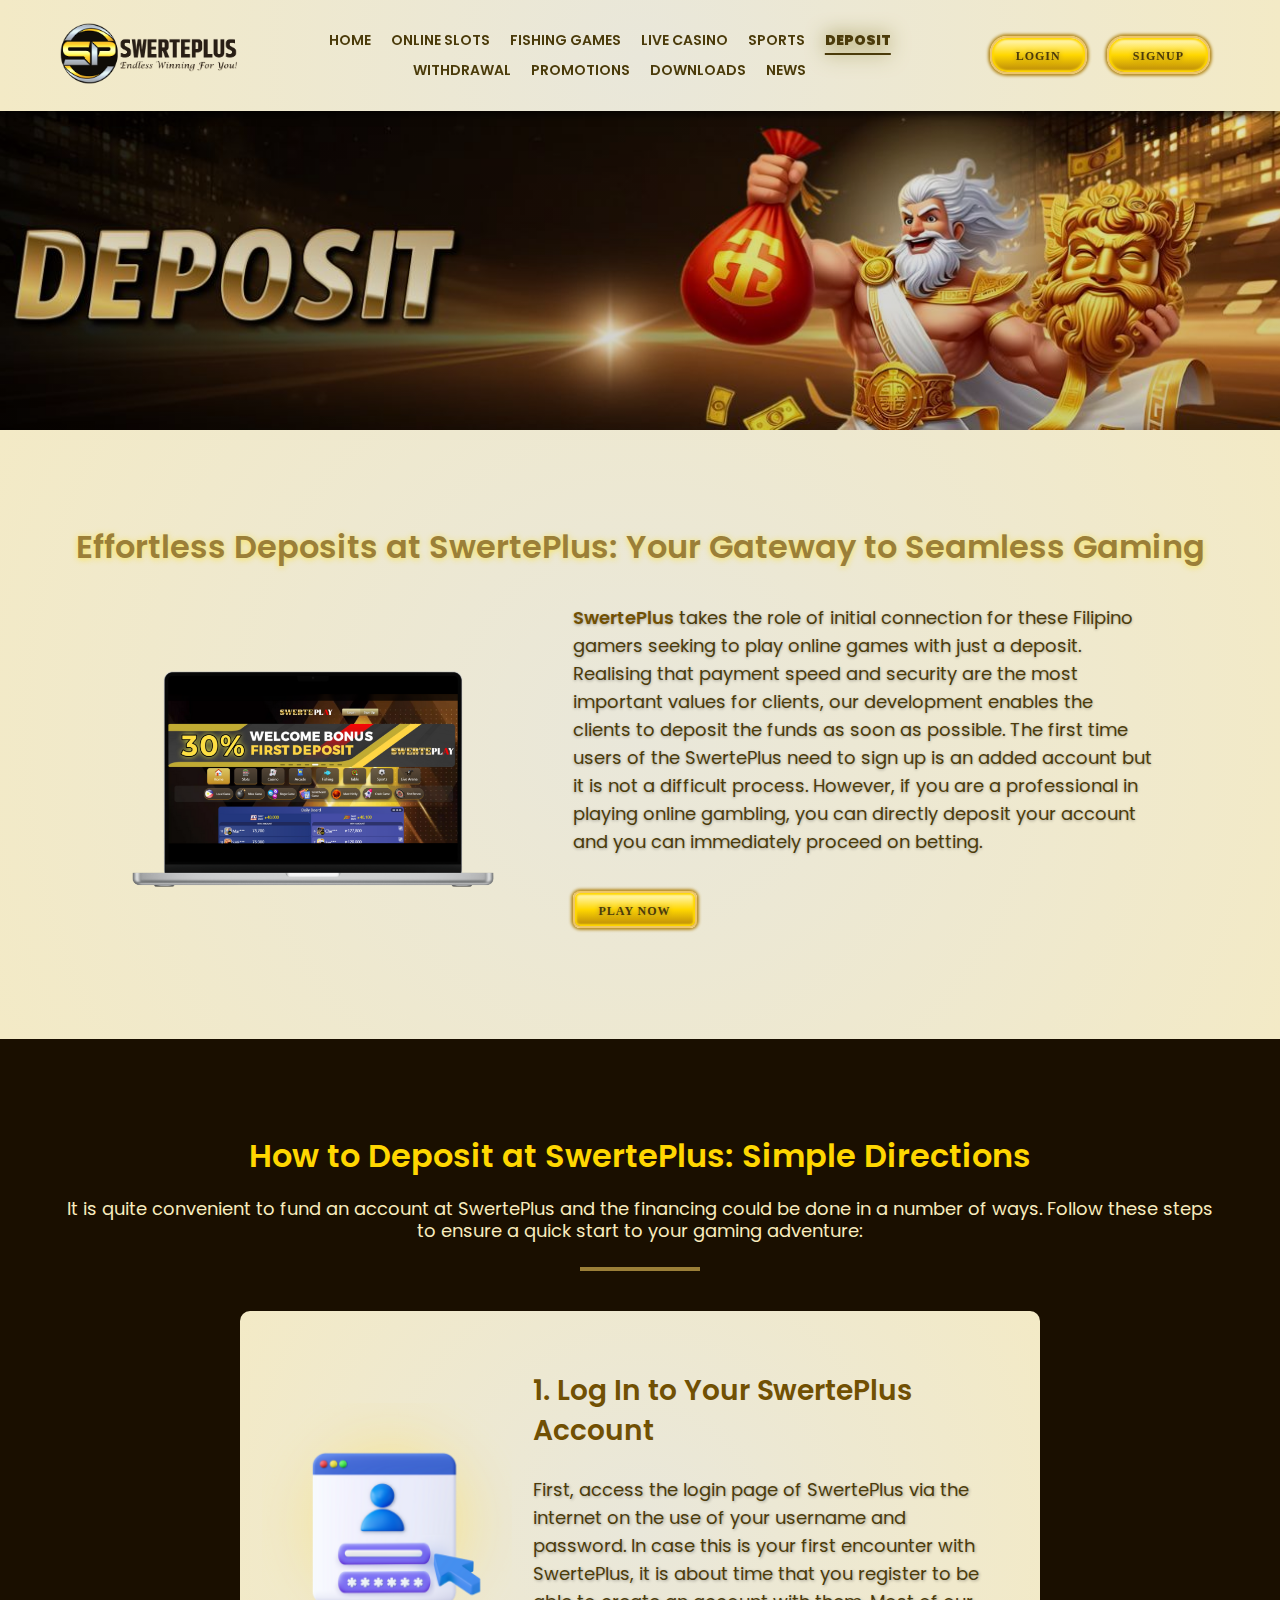
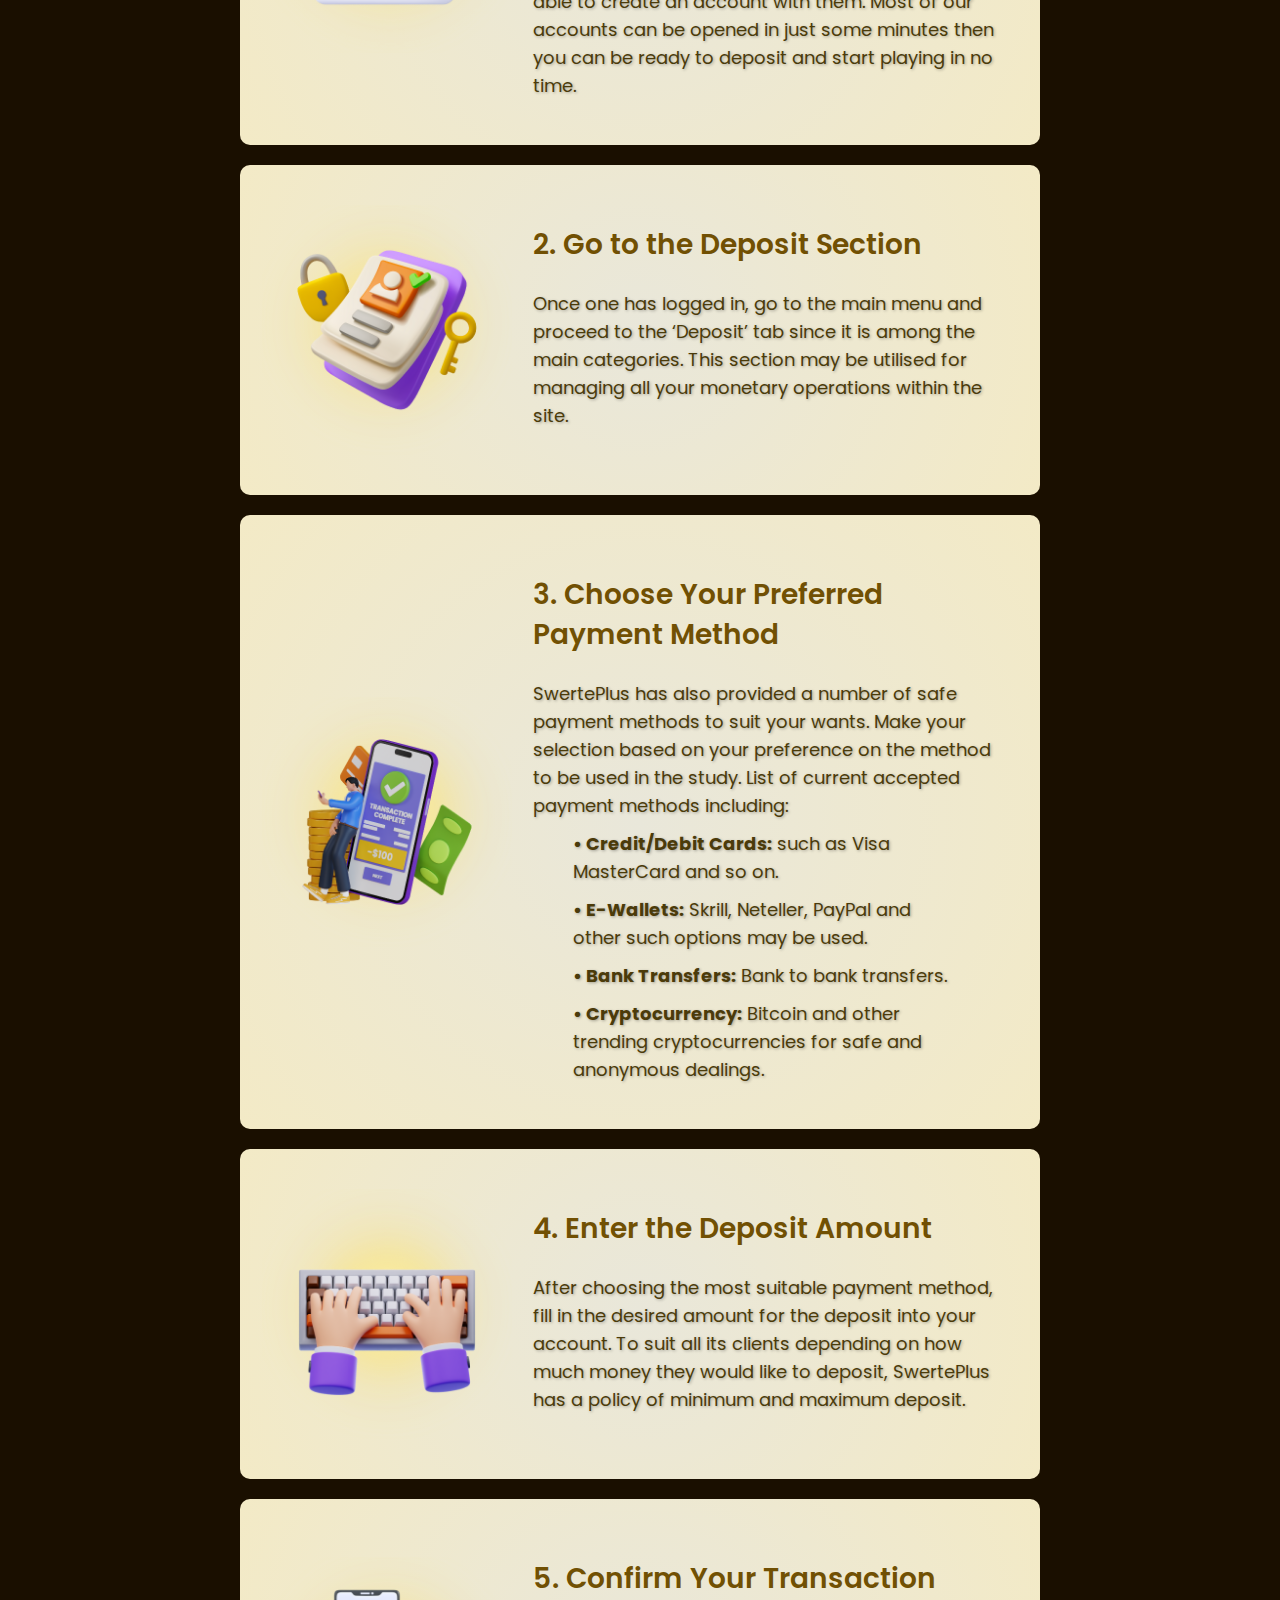
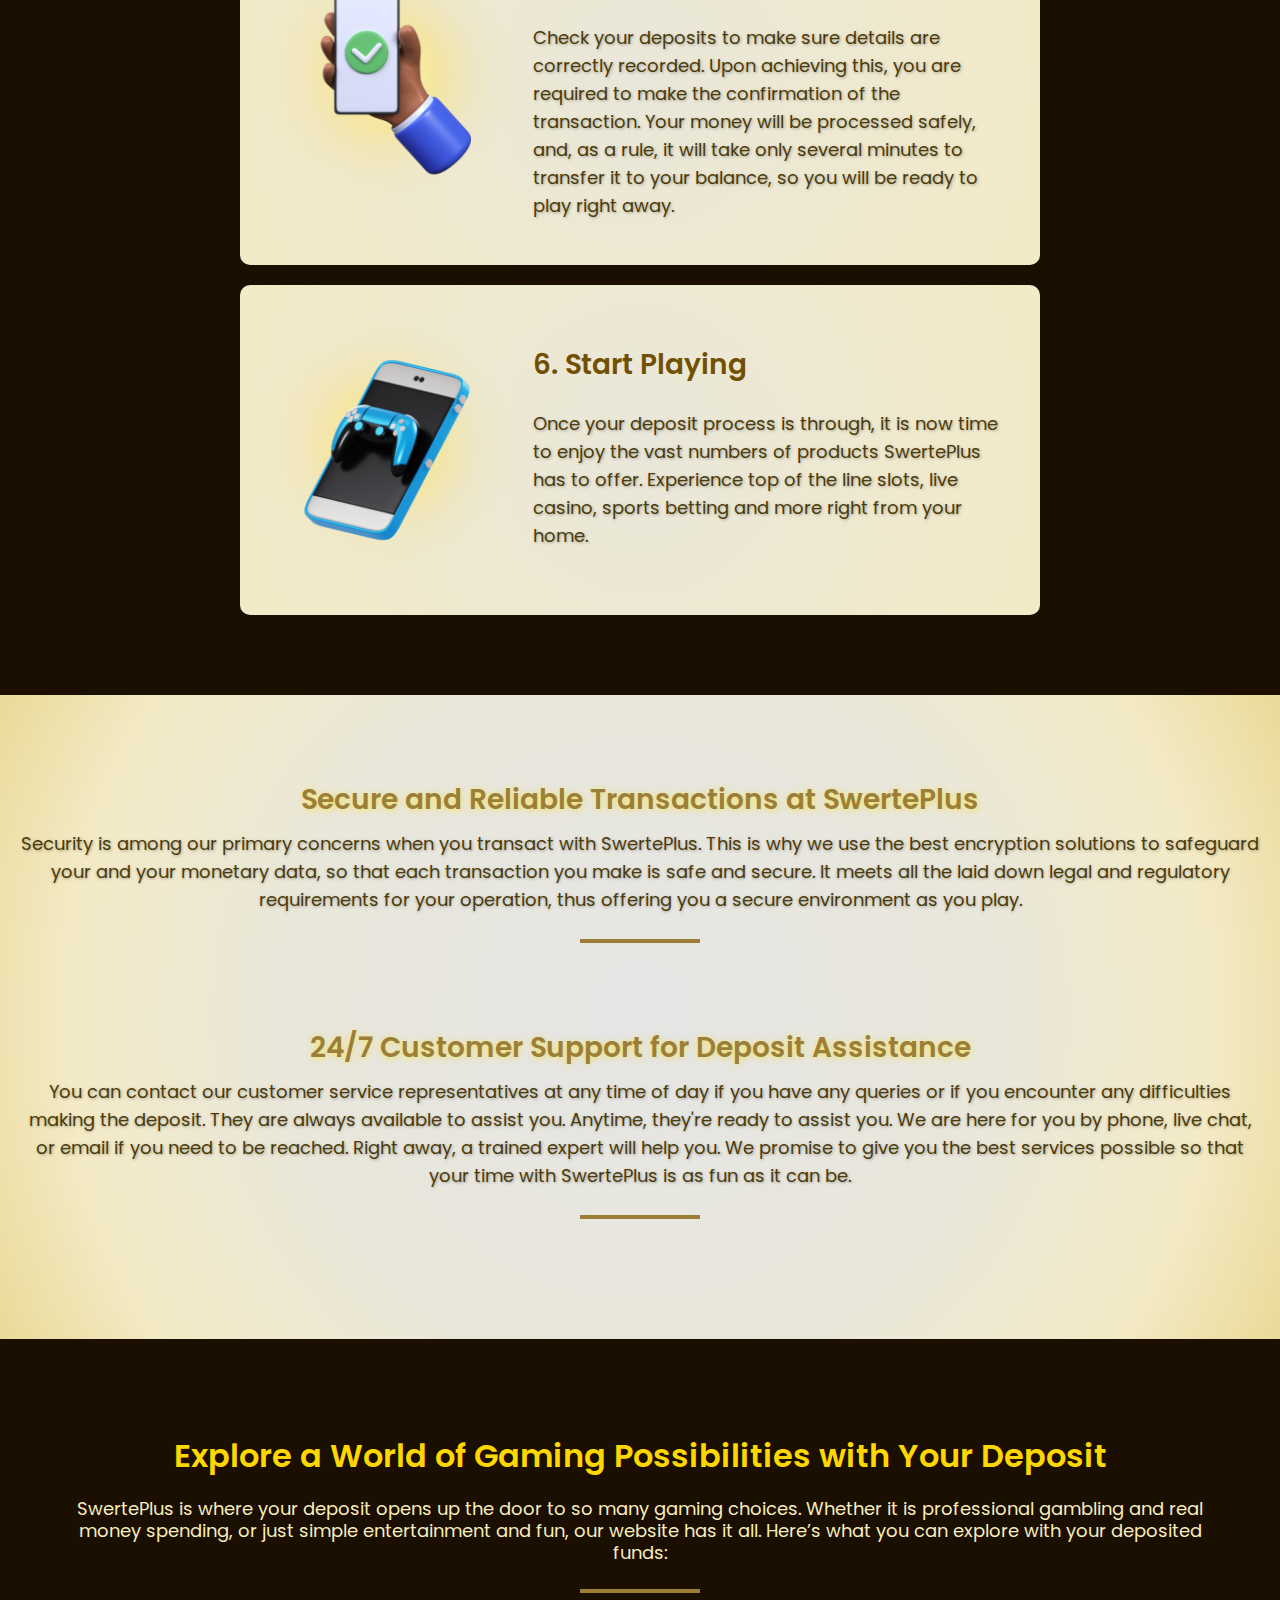
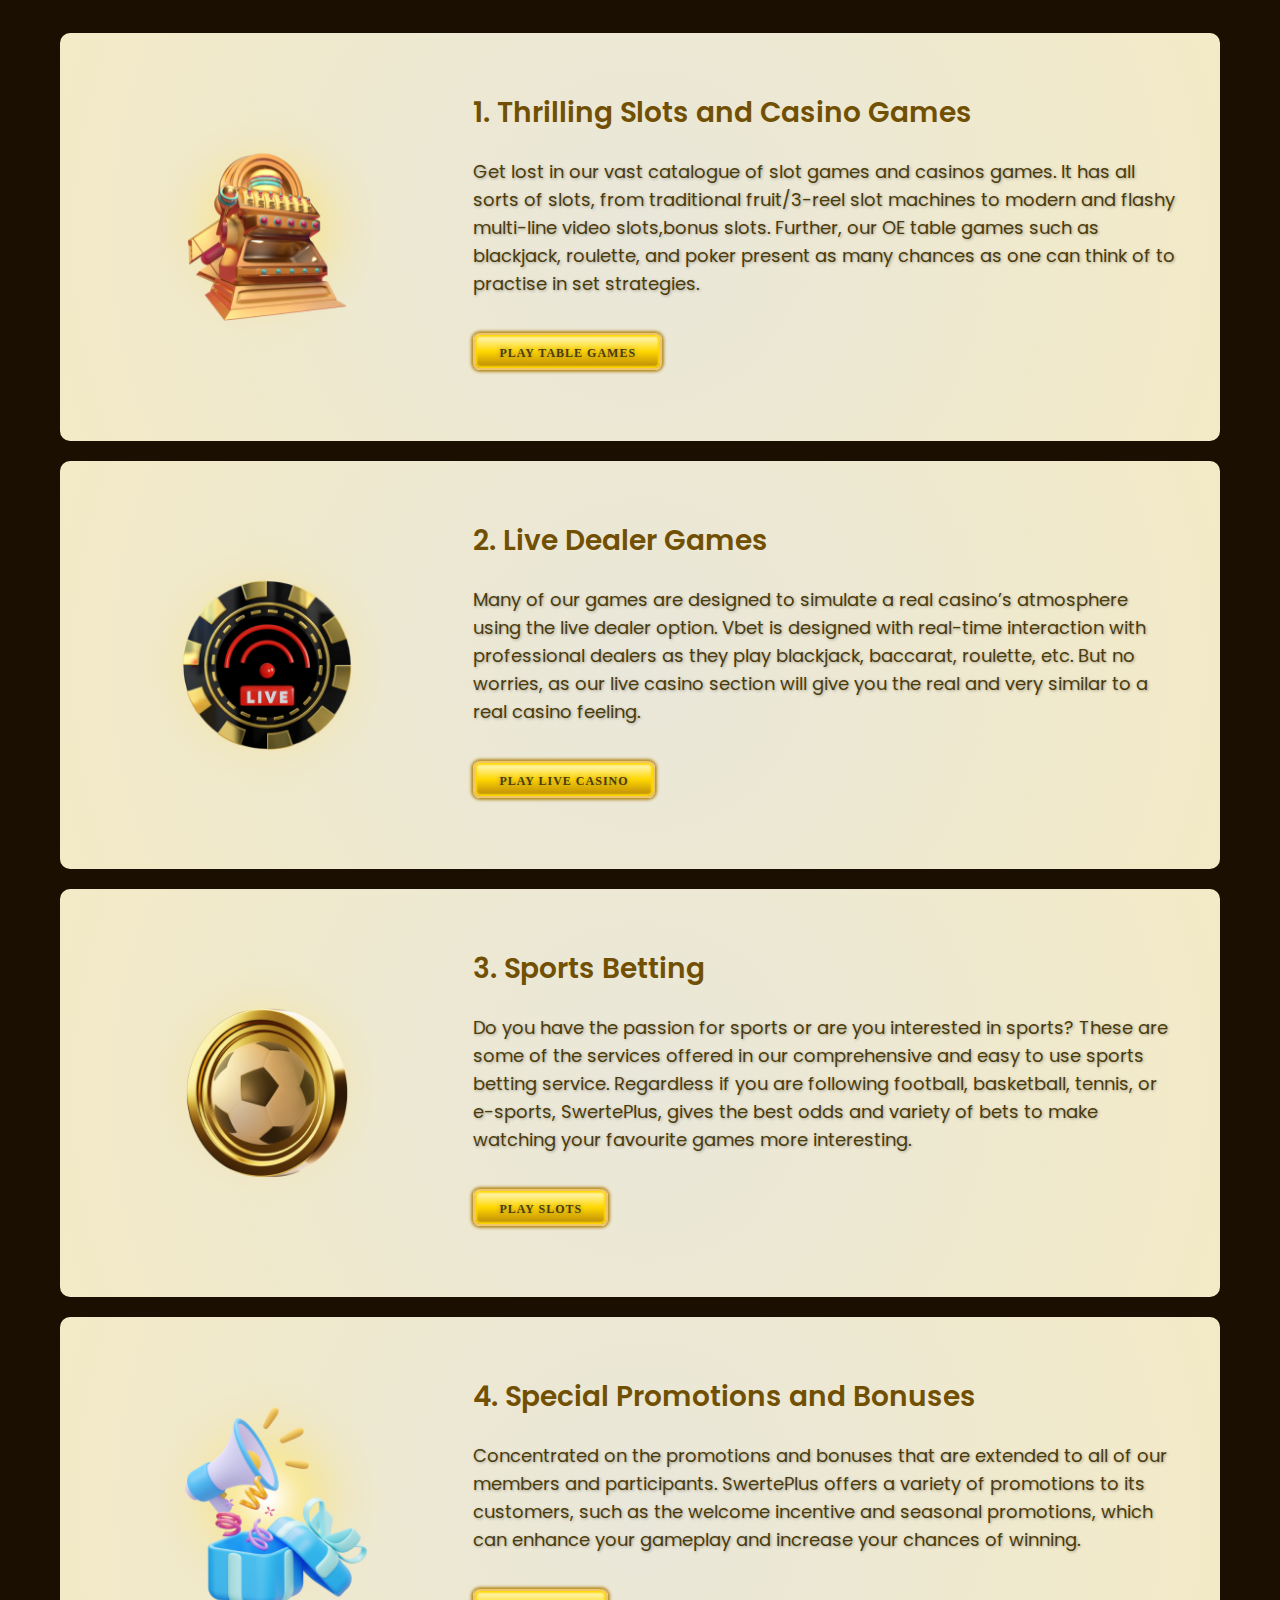
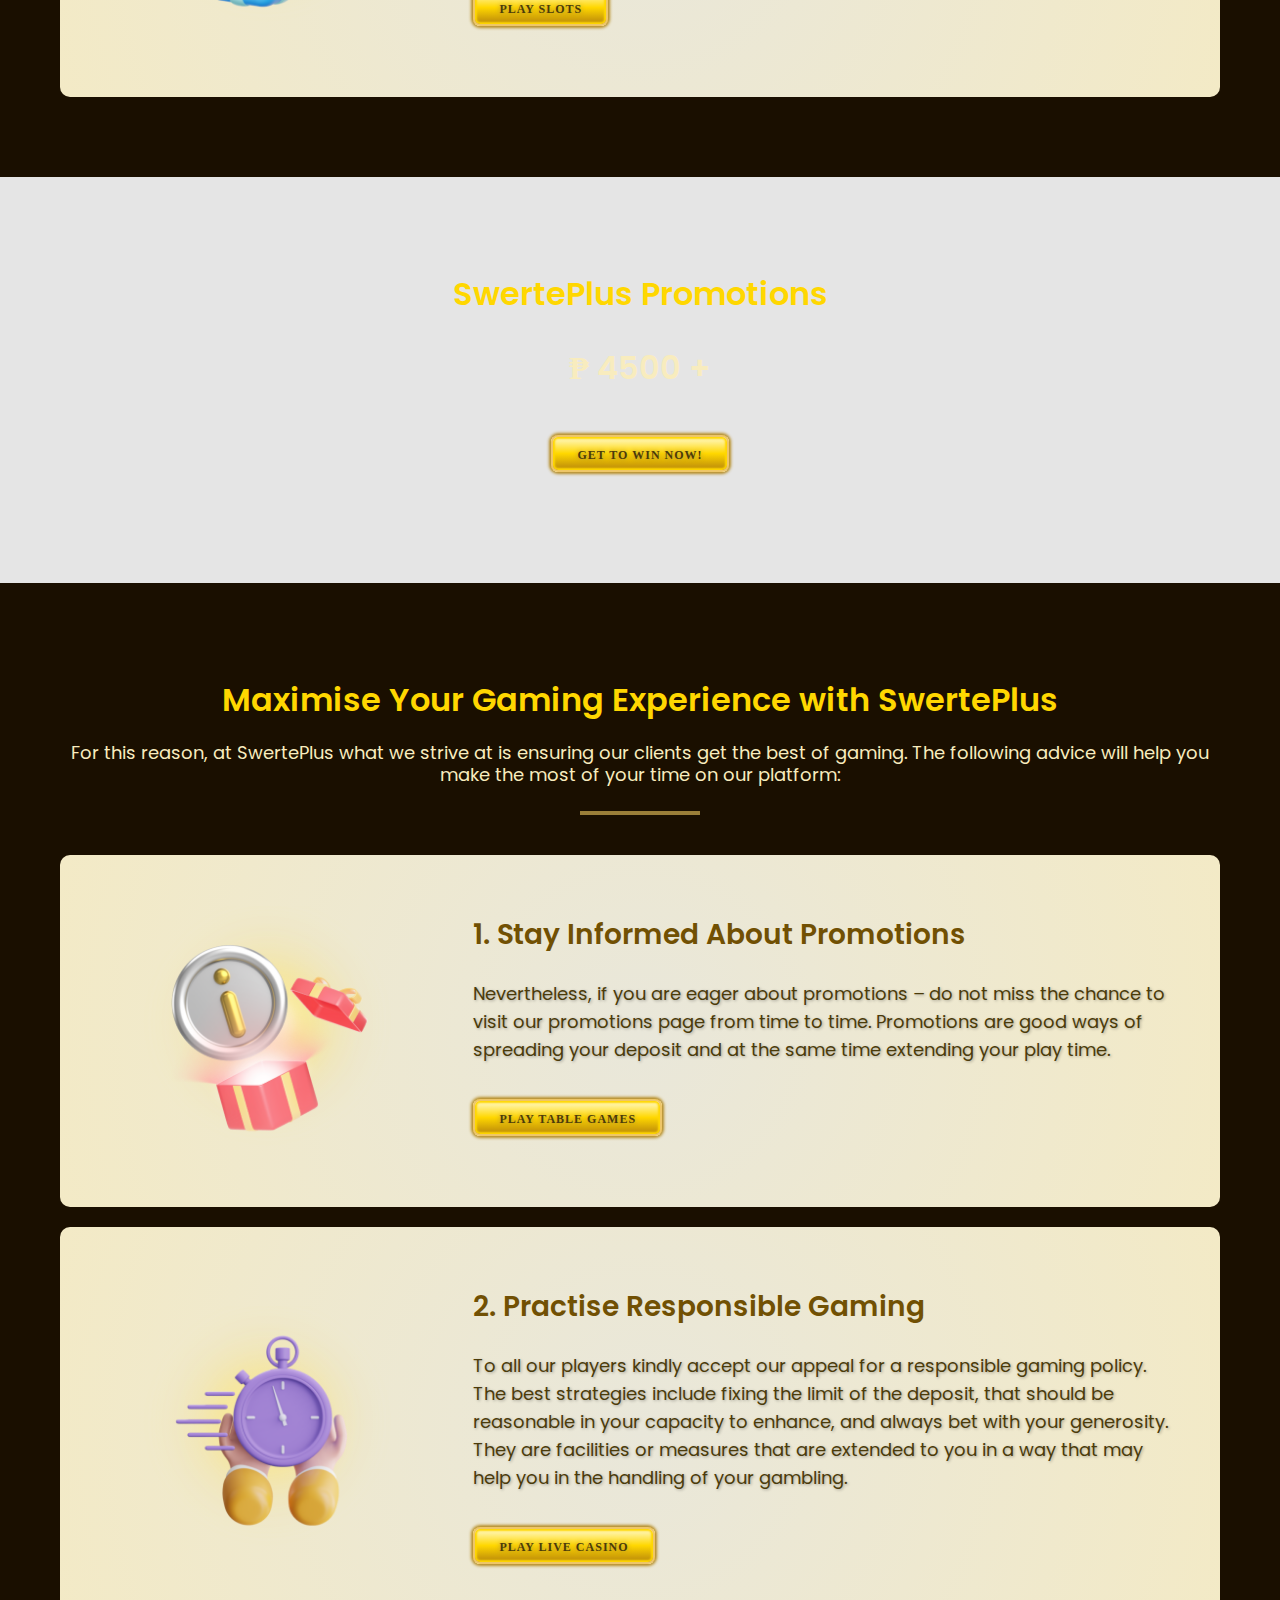
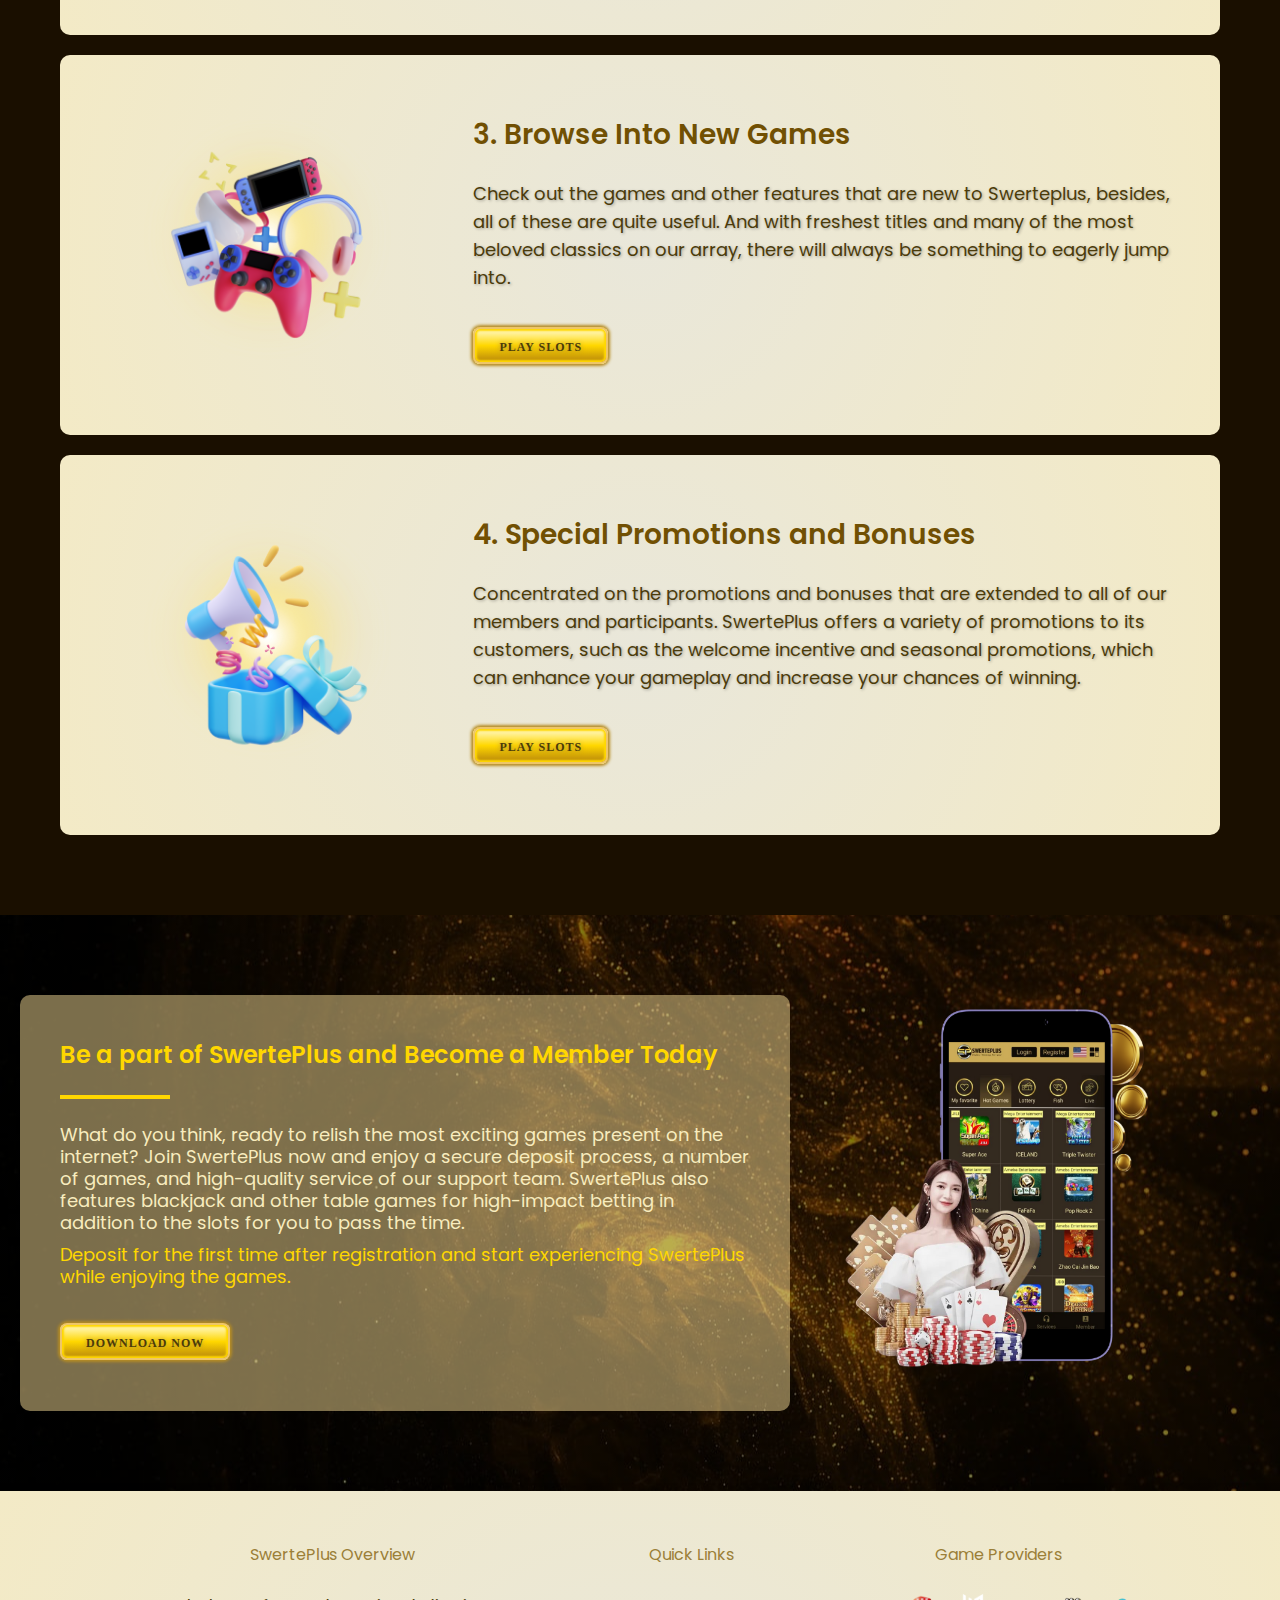
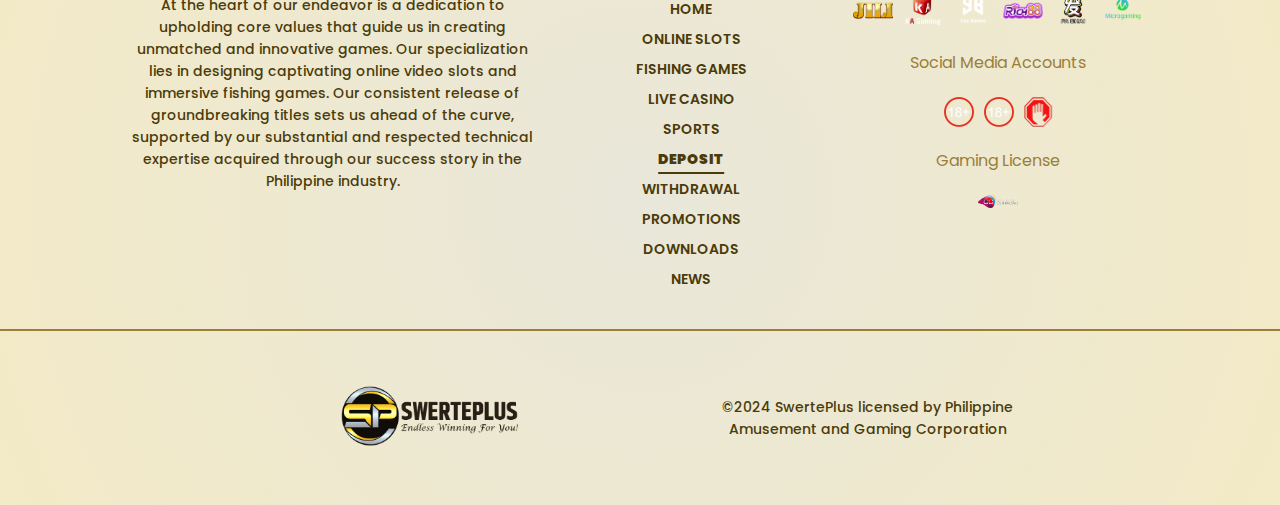
<file: deposit.html>
<!DOCTYPE html>
<html>
<head>
  <meta name="viewport" content="width=device-width, initial-scale=1">
  <meta http-equiv="Content-Type" content="text/html; charset=utf-8">
  <meta name="description" content="None">
  <meta name="keywords" content="Panalobet Online Casino">
  <link data-n-head="true" rel="icon" type="image/x-icon" href="img/favicon.ico">
  <link href="css/css.css" rel="stylesheet" type="text/css">
  <script src="./js/includeHeaderAndFooter.js"></script>
  <script src="./js/faqs.js"></script>
  <script src="./js/imageSlider.js"></script>
  <title>SwertePlus</title>
  <link rel="canonical" href="">
</head>
<body>
  <main>
    <special-header></special-header>


    <section class="singleCompartmentContainer bgdeposit1 plr20 mt110 ptb80">
    </section>


    <section class="singleCompartmentContainer bgGradient2 plr20 ptb80">
      <h2 class="heading2 colorSecShadow pb20">Effortless Deposits at SwertePlus: Your Gateway to Seamless Gaming</h2>
      <div class="dualCompartment">
        <picture class="imageBannerSize">
          <source media="(min-width: 481px)" srcset="img/depositFeature.png">
          <img src="img/depositFeature.png" alt="PANALOBET" title="PANALOBET" class="img_fit">
        </picture>
        <div class="compartmentStackedLayoutLeft">
          <p class="descriptions positioningCardDescriptionHeadingLeft"><a href="#" target="_blank" class="colorTer">SwertePlus</a> takes the role of initial connection for these Filipino gamers seeking to play online games with just a deposit. Realising that payment speed and security are the most important values for clients, our development enables the clients to deposit the funds as soon as possible. The first time users of the SwertePlus need to sign up is an added account but it is not a difficult process. However, if you are a professional in playing online gambling, you can directly deposit your account and you can immediately proceed on betting.</p>
          <p class="descriptionsSpacing mtb40 plr20"><a class="secButton" href="#" target="_blank"><span class="ctaButtonMes">Play Now</span></a></p>
        </div>
      </div> 
    </section>







    <section class="singleCompartmentContainer bgColor2 plr60 ptb80">
      <div class="compartmentStackedLayout">
        <h2 class="heading2 colorPri">How to Deposit at SwertePlus: Simple Directions</h2>
        <p class="descriptions2 colorReg">It is quite convenient to fund an account at SwertePlus and the financing could be done in a number of ways. Follow these steps to ensure a quick start to your gaming adventure:</p>
        <div class="solidDivider2 mt20 mb40"></div>

        <div class="bgGradient plr20 ptb40 width800Max">    
          <div class="dualCompartmentFlexContainerLayoutUneven">
            <div class="childElement2 compartmentStackedLayout">
              <picture class="imageServiceDetailSize floatingEffect">
                <source media="(min-width: 481px)" srcset="img/depositLoginAccount.png">
                <img src="img/depositLoginAccount.png" alt="PANALOBET" title="PANALOBET" class="img_fit">
              </picture>
            </div>
            <div class="childElement2 compartmentStackedLayoutLeft">
              <h3 class="heading3 ptb20 colorTer plr20">1. Log In to Your SwertePlus Account</h3>
              <p class="descriptions positioningCardDescriptionHeadingLeft">First, access the login page of SwertePlus via the internet on the use of your username and password. In case this is your first encounter with SwertePlus, it is about time that you register to be able to create an account with them. Most of our accounts can be opened in just some minutes then you can be ready to deposit and start playing in no time.</p>
            </div>
          </div>
        </div>


        <div class="bgGradient plr20 ptb40 width800Max mt20">    
          <div class="dualCompartmentFlexContainerLayoutUneven">
            <div class="childElement2 compartmentStackedLayout">
              <picture class="imageServiceDetailSize floatingEffect2">
                <source media="(min-width: 481px)" srcset="img/depositGoToDepositSection.png">
                <img src="img/depositGoToDepositSection.png" alt="PANALOBET" title="PANALOBET" class="img_fit">
              </picture>
            </div>
            <div class="childElement2 compartmentStackedLayoutLeft">
              <h3 class="heading3 ptb20 colorTer plr20">2. Go to the Deposit Section</h3>
              <p class="descriptions positioningCardDescriptionHeadingLeft">Once one has logged in, go to the main menu and proceed to the ‘Deposit’ tab since it is among the main categories. This section may be utilised for managing all your monetary operations within the site.</p>
            </div>
          </div>
        </div>


        <div class="bgGradient plr20 ptb40 width800Max mt20">    
          <div class="dualCompartmentFlexContainerLayoutUneven">
            <div class="childElement2 compartmentStackedLayout">
              <picture class="imageServiceDetailSize floatingEffect3">
                <source media="(min-width: 481px)" srcset="img/depositChoosePaymentMethod.png">
                <img src="img/depositChoosePaymentMethod.png" alt="PANALOBET" title="PANALOBET" class="img_fit">
              </picture>
            </div>
            <div class="childElement2 compartmentStackedLayoutLeft">
              <h3 class="heading3 ptb20 colorTer plr20">3. Choose Your Preferred Payment Method</h3>
              <p class="descriptions positioningCardDescriptionHeadingLeft">SwertePlus has also provided a number of safe payment methods to suit your wants. Make your selection based on your preference on the method to be used in the study. List of current accepted payment methods including:</p>
              <ul>
                <li>
                  <p class="descriptions positioningCardDescriptionHeadingLeft"><strong>• Credit/Debit Cards:</strong> such as Visa MasterCard and so on.</p>
                </li>
                <li>
                  <p class="descriptions positioningCardDescriptionHeadingLeft"><strong>• E-Wallets:</strong> Skrill, Neteller, PayPal and other such options may be used.</p>
                </li>
                <li>
                  <p class="descriptions positioningCardDescriptionHeadingLeft"><strong>• Bank Transfers:</strong> Bank to bank transfers.</p>
                </li>
                <li>
                  <p class="descriptions positioningCardDescriptionHeadingLeft"><strong>• Cryptocurrency:</strong> Bitcoin and other trending cryptocurrencies for safe and anonymous dealings.</p>
                </li>
              </ul>
            </div>
          </div>
        </div>



        <div class="bgGradient plr20 ptb40 width800Max mt20">    
          <div class="dualCompartmentFlexContainerLayoutUneven">
            <div class="childElement2 compartmentStackedLayout">
              <picture class="imageServiceDetailSize floatingEffect">
                <source media="(min-width: 481px)" srcset="img/depositEnterDepositAmount.png">
                <img src="img/depositEnterDepositAmount.png" alt="PANALOBET" title="PANALOBET" class="img_fit">
              </picture>
            </div>
            <div class="childElement2 compartmentStackedLayoutLeft">
              <h3 class="heading3 ptb20 colorTer plr20">4. Enter the Deposit Amount</h3>
              <p class="descriptions positioningCardDescriptionHeadingLeft">After choosing the most suitable payment method, fill in the desired amount for the deposit into your account. To suit all its clients depending on how much money they would like to deposit, SwertePlus has a policy of minimum and maximum deposit.</p>
            </div>
          </div>
        </div>


        <div class="bgGradient plr20 ptb40 width800Max mt20">    
          <div class="dualCompartmentFlexContainerLayoutUneven">
            <div class="childElement2 compartmentStackedLayout">
              <picture class="imageServiceDetailSize floatingEffect2">
                <source media="(min-width: 481px)" srcset="img/depositConfirmTransaction.png">
                <img src="img/depositConfirmTransaction.png" alt="PANALOBET" title="PANALOBET" class="img_fit">
              </picture>
            </div>
            <div class="childElement2 compartmentStackedLayoutLeft">
              <h3 class="heading3 ptb20 colorTer plr20">5. Confirm Your Transaction</h3>
              <p class="descriptions positioningCardDescriptionHeadingLeft">Check your deposits to make sure details are correctly recorded. Upon achieving this, you are required to make the confirmation of the transaction. Your money will be processed safely, and, as a rule, it will take only several minutes to transfer it to your balance, so you will be ready to play right away.</p>
            </div>
          </div>
        </div>


        <div class="bgGradient plr20 ptb40 width800Max mt20">    
          <div class="dualCompartmentFlexContainerLayoutUneven">
            <div class="childElement2 compartmentStackedLayout">
              <picture class="imageServiceDetailSize floatingEffect3">
                <source media="(min-width: 481px)" srcset="img/depositStartPlaying.png">
                <img src="img/depositStartPlaying.png" alt="PANALOBET" title="PANALOBET" class="img_fit">
              </picture>
            </div>
            <div class="childElement2 compartmentStackedLayoutLeft">
              <h3 class="heading3 ptb20 colorTer plr20">6. Start Playing</h3>
              <p class="descriptions positioningCardDescriptionHeadingLeft">Once your deposit process is through, it is now time to enjoy the vast numbers of products SwertePlus has to offer. Experience top of the line slots, live casino, sports betting and more right from your home.</p>
            </div>
          </div>
        </div>

      </div>
    </section>

    <section class="singleCompartmentContainer bgColor plr20 ptb80">
      <div class="compartmentStackedLayout">
        <div class="compartmentStackedLayout pb20">
          <h3 class="heading3 colorSecShadow">Secure and Reliable Transactions at SwertePlus</h3>
          <p class="descriptions">Security is among our primary concerns when you transact with SwertePlus. This is why we use the best encryption solutions to safeguard your and your monetary data, so that each transaction you make is safe and secure. It meets all the laid down legal and regulatory requirements for your operation, thus offering you a secure environment as you play.</p>
          <div class="solidDivider2 mtb20"></div>
        </div>
        <div class="compartmentStackedLayout pb20 mt40">
          <h3 class="heading3 colorSecShadow">24/7 Customer Support for Deposit Assistance</h3>
          <p class="descriptions">You can contact our customer service representatives at any time of day if you have any queries or if you encounter any difficulties making the deposit. They are always available to assist you. Anytime, they're ready to assist you. We are here for you by phone, live chat, or email if you need to be reached. Right away, a trained expert will help you. We promise to give you the best services possible so that your time with SwertePlus is as fun as it can be.</p>
          <div class="solidDivider2 mtb20"></div>
        </div>
      </div>
    </section>

    <!-- Game Details -->
    <section class="singleCompartmentContainer bgColor2 plr60 ptb80">
      <div class="compartmentStackedLayout">
        <h2 class="heading2 colorPri">Explore a World of Gaming Possibilities with Your Deposit</h2>
        <p class="descriptions2 colorReg">SwertePlus is where your deposit opens up the door to so many gaming choices. Whether it is professional gambling and real money spending, or just simple entertainment and fun, our website has it all. Here’s what you can explore with your deposited funds:</p>
        <div class="solidDivider2 mt20 mb40"></div>

        <div class="bgGradient plr20 ptb40">    
          <div class="dualCompartmentFlexContainerLayoutUneven">
            <div class="childElement2 compartmentStackedLayout">
              <picture class="imageServiceDetailSize floatingEffect">
                <source media="(min-width: 481px)" srcset="img/depositThrilling.png">
                <img src="img/depositThrilling.png" alt="PANALOBET" title="PANALOBET" class="img_fit">
              </picture>
            </div>
            <div class="childElement2 compartmentStackedLayoutLeft">
              <h3 class="heading3 ptb20 colorTer plr20">1. Thrilling Slots and Casino Games</h3>
              <p class="descriptions positioningCardDescriptionHeadingLeft">Get lost in our vast catalogue of slot games and casinos games. It has all sorts of slots, from traditional fruit/3-reel slot machines to modern and flashy multi-line video slots,bonus slots. Further, our OE table games such as blackjack, roulette, and poker present as many chances as one can think of to practise in set strategies.</p>
              <p class="descriptionsSpacing mtb40 mlr20"><a class="secButton" href="#" target="_blank"><span class="ctaButtonMes">Play Table Games</span></a></p>
            </div>
          </div>
        </div>

        <div class="bgGradient plr20 ptb40 mt20">    
          <div class="dualCompartmentFlexContainerLayoutUneven">
            <div class="childElement2 compartmentStackedLayout">
              <picture class="imageServiceDetailSize floatingEffect2">
                <source media="(min-width: 481px)" srcset="img/depositLive.png">
                <img src="img/depositLive.png" alt="PANALOBET" title="PANALOBET" class="img_fit">
              </picture>
            </div>
            <div class="childElement2 compartmentStackedLayoutLeft">
              <h3 class="heading3 ptb20 colorTer plr20">2. Live Dealer Games</h3>
              <p class="descriptions positioningCardDescriptionHeadingLeft">Many of our games are designed to simulate a real casino’s atmosphere using the live dealer option. Vbet is designed with real-time interaction with professional dealers as they play blackjack, baccarat, roulette, etc. But no worries, as our live casino section will give you the real and very similar to a real casino feeling.</p>
              <p class="descriptionsSpacing mtb40 mlr20"><a class="secButton" href="#" target="_blank"><span class="ctaButtonMes">Play Live Casino</span></a></p>
            </div>
          </div>
        </div>

        <div class="bgGradient plr20 ptb40 mt20">    
          <div class="dualCompartmentFlexContainerLayoutUneven">
            <div class="childElement2 compartmentStackedLayout">
              <picture class="imageServiceDetailSize floatingEffect3">
                <source media="(min-width: 481px)" srcset="img/depositSportsBetting.png">
                <img src="img/depositSportsBetting.png" alt="PANALOBET" title="PANALOBET" class="img_fit">
              </picture>
            </div>
            <div class="childElement2 compartmentStackedLayoutLeft">
              <h3 class="heading3 ptb20 colorTer plr20">3. Sports Betting</h3>
              <p class="descriptions positioningCardDescriptionHeadingLeft">Do you have the passion for sports or are you interested in sports? These are some of the services offered in our comprehensive and easy to use sports betting service. Regardless if you are following football, basketball, tennis, or e-sports, SwertePlus, gives the best odds and variety of bets to make watching your favourite games more interesting.</p>
              <p class="descriptionsSpacing mtb40 mlr20"><a class="secButton" href="#" target="_blank"><span class="ctaButtonMes">Play Slots</span></a></p>
            </div>
          </div>
        </div>


        <div class="bgGradient plr20 ptb40 mt20">    
          <div class="dualCompartmentFlexContainerLayoutUneven">
            <div class="childElement2 compartmentStackedLayout">
              <picture class="imageServiceDetailSize floatingEffect">
                <source media="(min-width: 481px)" srcset="img/depositSpecial.png">
                <img src="img/depositSpecial.png" alt="PANALOBET" title="PANALOBET" class="img_fit">
              </picture>
            </div>
            <div class="childElement2 compartmentStackedLayoutLeft">
              <h3 class="heading3 ptb20 colorTer plr20">4. Special Promotions and Bonuses</h3>
              <p class="descriptions positioningCardDescriptionHeadingLeft">Concentrated on the promotions and bonuses that are extended to all of our members and participants. SwertePlus offers a variety of promotions to its customers, such as the welcome incentive and seasonal promotions, which can enhance your gameplay and increase your chances of winning.</p>
              <p class="descriptionsSpacing mtb40 mlr20"><a class="secButton" href="#" target="_blank"><span class="ctaButtonMes">Play Slots</span></a></p>
            </div>
          </div>
        </div>

      </div>
    </section>


    <!-- additional -->
    <section class="singleCompartmentContainer bg2 plr20 ptb80">
      <div class="compartmentStackedLayout">
        <h2 class="heading2 colorPri">SwertePlus Promotions</h2>
        <h2 class="heading2 colorReg">₱ 4500 +</h2>
        <p class="descriptionsSpacing mtb40"><a class="secButton" href="#" target="_blank"><span class="ctaButtonMes">Get To Win Now!</span></a></p>
      </div>
      </section>


    <!-- Game Details -->
    <section class="singleCompartmentContainer bgColor2 plr60 ptb80">
      <div class="compartmentStackedLayout">
        <h2 class="heading2 colorPri">Maximise Your Gaming Experience with SwertePlus</h2>
        <p class="descriptions2 colorReg">For this reason, at SwertePlus what we strive at is ensuring our clients get the best of gaming. The following advice will help you make the most of your time on our platform:</p>
        <div class="solidDivider2 mt20 mb40"></div>

        <div class="bgGradient plr20 ptb40">    
          <div class="dualCompartmentFlexContainerLayoutUneven">
            <div class="childElement2 compartmentStackedLayout">
              <picture class="imageServiceDetailSize floatingEffect">
                <source media="(min-width: 481px)" srcset="img/depositStayInformed.png">
                <img src="img/depositStayInformed.png" alt="PANALOBET" title="PANALOBET" class="img_fit">
              </picture>
            </div>
            <div class="childElement2 compartmentStackedLayoutLeft">
              <h3 class="heading3 ptb20 colorTer plr20">1. Stay Informed About Promotions</h3>
              <p class="descriptions positioningCardDescriptionHeadingLeft">Nevertheless, if you are eager about promotions – do not miss the chance to visit our promotions page from time to time. Promotions are good ways of spreading your deposit and at the same time extending your play time.</p>
              <p class="descriptionsSpacing mtb40 mlr20"><a class="secButton" href="#" target="_blank"><span class="ctaButtonMes">Play Table Games</span></a></p>
            </div>
          </div>
        </div>

        <div class="bgGradient plr20 ptb40 mt20">    
          <div class="dualCompartmentFlexContainerLayoutUneven">
            <div class="childElement2 compartmentStackedLayout">
              <picture class="imageServiceDetailSize floatingEffect2">
                <source media="(min-width: 481px)" srcset="img/deositPracticeResponsible.png">
                <img src="img/deositPracticeResponsible.png" alt="PANALOBET" title="PANALOBET" class="img_fit">
              </picture>
            </div>
            <div class="childElement2 compartmentStackedLayoutLeft">
              <h3 class="heading3 ptb20 colorTer plr20">2. Practise Responsible Gaming</h3>
              <p class="descriptions positioningCardDescriptionHeadingLeft">To all our players kindly accept our appeal for a responsible gaming policy. The best strategies include fixing the limit of the deposit, that should be reasonable in your capacity to enhance, and always bet with your generosity. They are facilities or measures that are extended to you in a way that may help you in the handling of your gambling.</p>
              <p class="descriptionsSpacing mtb40 mlr20"><a class="secButton" href="#" target="_blank"><span class="ctaButtonMes">Play Live Casino</span></a></p>
            </div>
          </div>
        </div>

        <div class="bgGradient plr20 ptb40 mt20">    
          <div class="dualCompartmentFlexContainerLayoutUneven">
            <div class="childElement2 compartmentStackedLayout">
              <picture class="imageServiceDetailSize floatingEffect3">
                <source media="(min-width: 481px)" srcset="img/depositBrowse.png">
                <img src="img/depositBrowse.png" alt="PANALOBET" title="PANALOBET" class="img_fit">
              </picture>
            </div>
            <div class="childElement2 compartmentStackedLayoutLeft">
              <h3 class="heading3 ptb20 colorTer plr20">3. Browse Into New Games</h3>
              <p class="descriptions positioningCardDescriptionHeadingLeft">Check out the games and other features that are new to Swerteplus, besides, all of these are quite useful. And with freshest titles and many of the most beloved classics on our array, there will always be something to eagerly jump into.</p>
              <p class="descriptionsSpacing mtb40 mlr20"><a class="secButton" href="#" target="_blank"><span class="ctaButtonMes">Play Slots</span></a></p>
            </div>
          </div>
        </div>


        <div class="bgGradient plr20 ptb40 mt20">    
          <div class="dualCompartmentFlexContainerLayoutUneven">
            <div class="childElement2 compartmentStackedLayout">
              <picture class="imageServiceDetailSize floatingEffect">
                <source media="(min-width: 481px)" srcset="img/depositSpecial.png">
                <img src="img/depositSpecial.png" alt="PANALOBET" title="PANALOBET" class="img_fit">
              </picture>
            </div>
            <div class="childElement2 compartmentStackedLayoutLeft">
              <h3 class="heading3 ptb20 colorTer plr20">4. Special Promotions and Bonuses</h3>
              <p class="descriptions positioningCardDescriptionHeadingLeft">Concentrated on the promotions and bonuses that are extended to all of our members and participants. SwertePlus offers a variety of promotions to its customers, such as the welcome incentive and seasonal promotions, which can enhance your gameplay and increase your chances of winning.</p>
              <p class="descriptionsSpacing mtb40 mlr20"><a class="secButton" href="#" target="_blank"><span class="ctaButtonMes">Play Slots</span></a></p>
            </div>
          </div>
        </div>

      </div>
    </section>


    <section class="singleCompartmentContainer bg4 plr20 ptb80">

      <div class="dualCompartmentFlexContainerLayoutUnevenOpposite">
        <div class="childElement3 compartmentStackedLayout">
          <div class="compartmentStackedLayoutLeft bgColor3 p20">
            <h4 class="heading4 ptb20 colorPri positioningCardDescriptionHeadingLeft">Be a part of SwertePlus and Become a Member Today</h4>
            <div class="solidDivider3 mlr20"></div>
            <p class="descriptions2 colorReg positioningCardDescriptionHeadingLeft">What do you think, ready to relish the most exciting games present on the internet? Join SwertePlus now and enjoy a secure deposit process, a number of games, and high-quality service of our support team. SwertePlus also features blackjack and other table games for high-impact betting in addition to the slots for you to pass the time.</p>
            <p class="descriptions2 colorPri positioningCardDescriptionHeadingLeft">Deposit for the first time after registration and start experiencing SwertePlus while enjoying the games.</p>
            <p class="descriptionsSpacing mtb40 positioningCardDescriptionHeadingLeft"><a class="secButton" href="#" target="_blank"><span class="ctaButtonMes">Download Now</span></a></p>  
          </div>
        </div>
        <picture class="childElement3 imageDownloadSize floatingEffect">
          <source media="(min-width: 481px)" srcset="img/depositDownload.png">
          <img src="img/depositDownload.png" alt="PANALOBET" title="PANALOBET" class="img_fit">
        </picture>
      </div>
    </section>


    <special-footer></special-footer>
  </main>
  
</body>
</html>
</file>
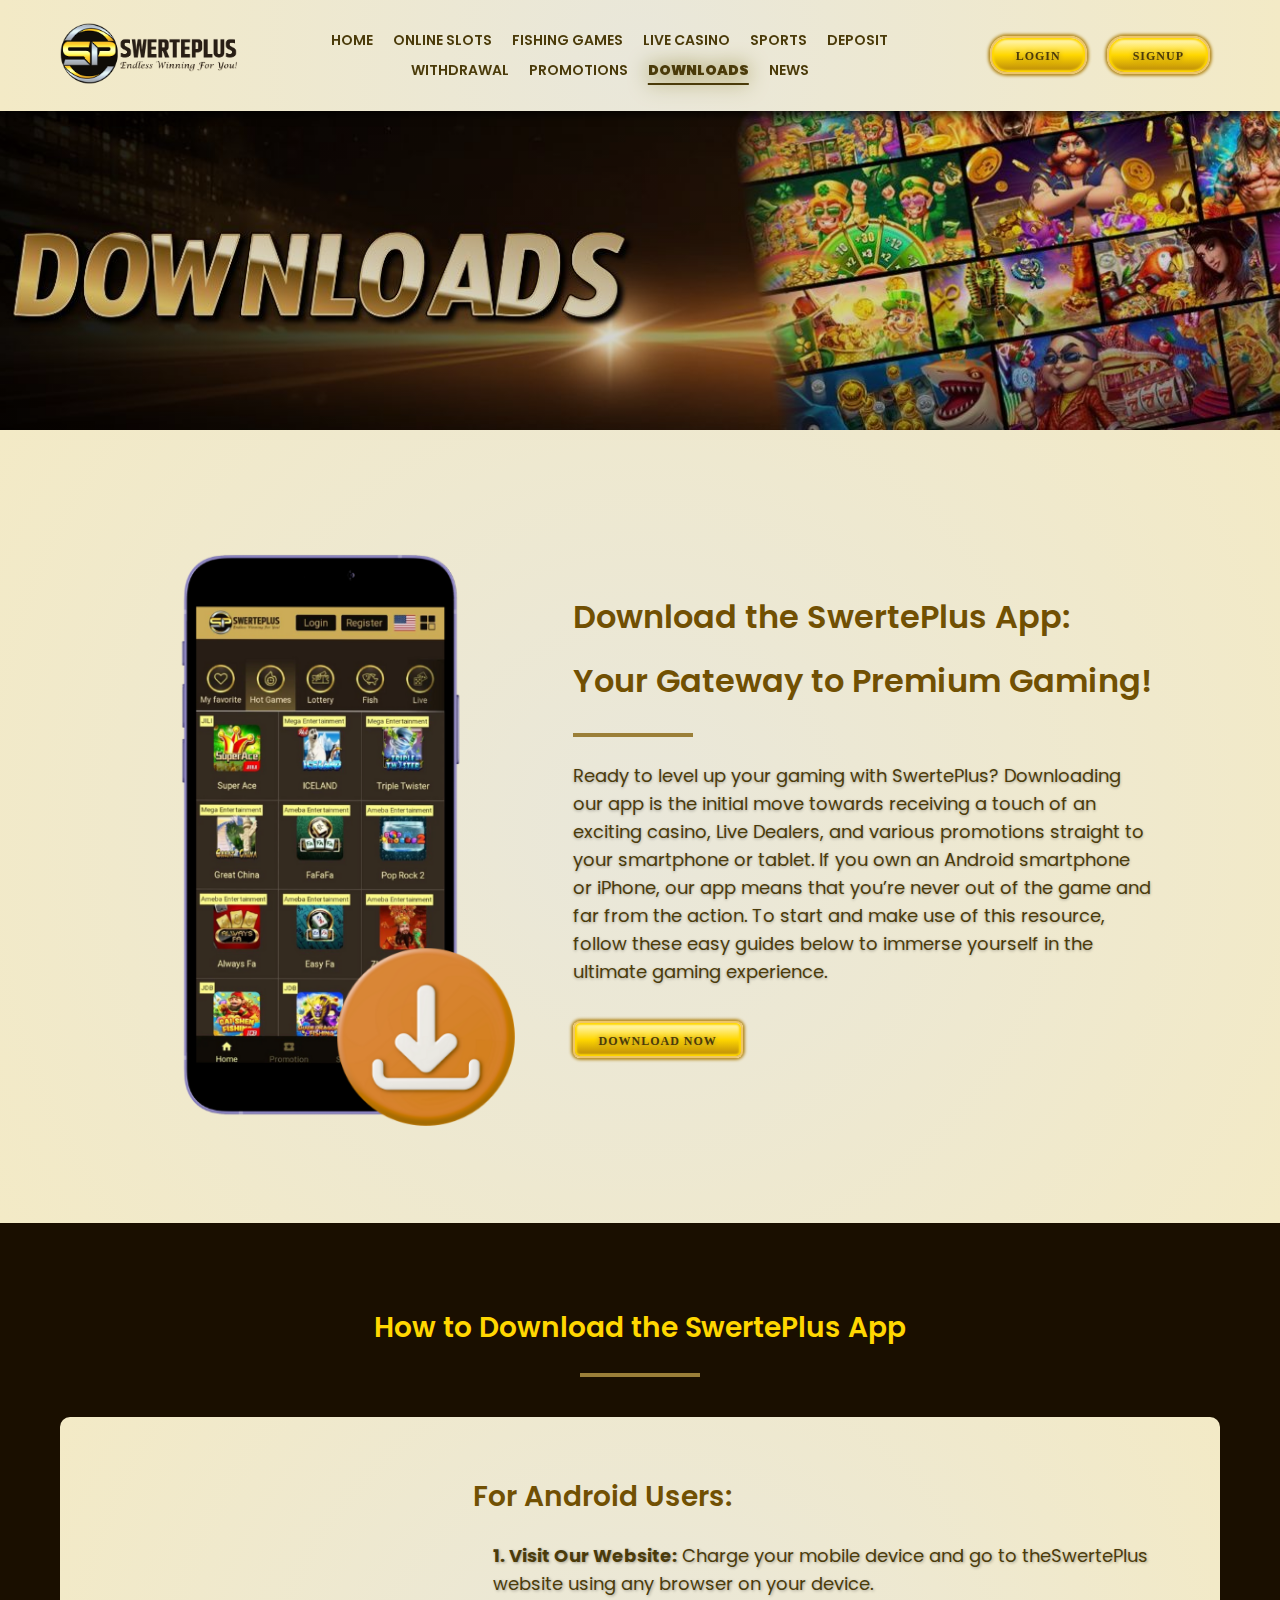
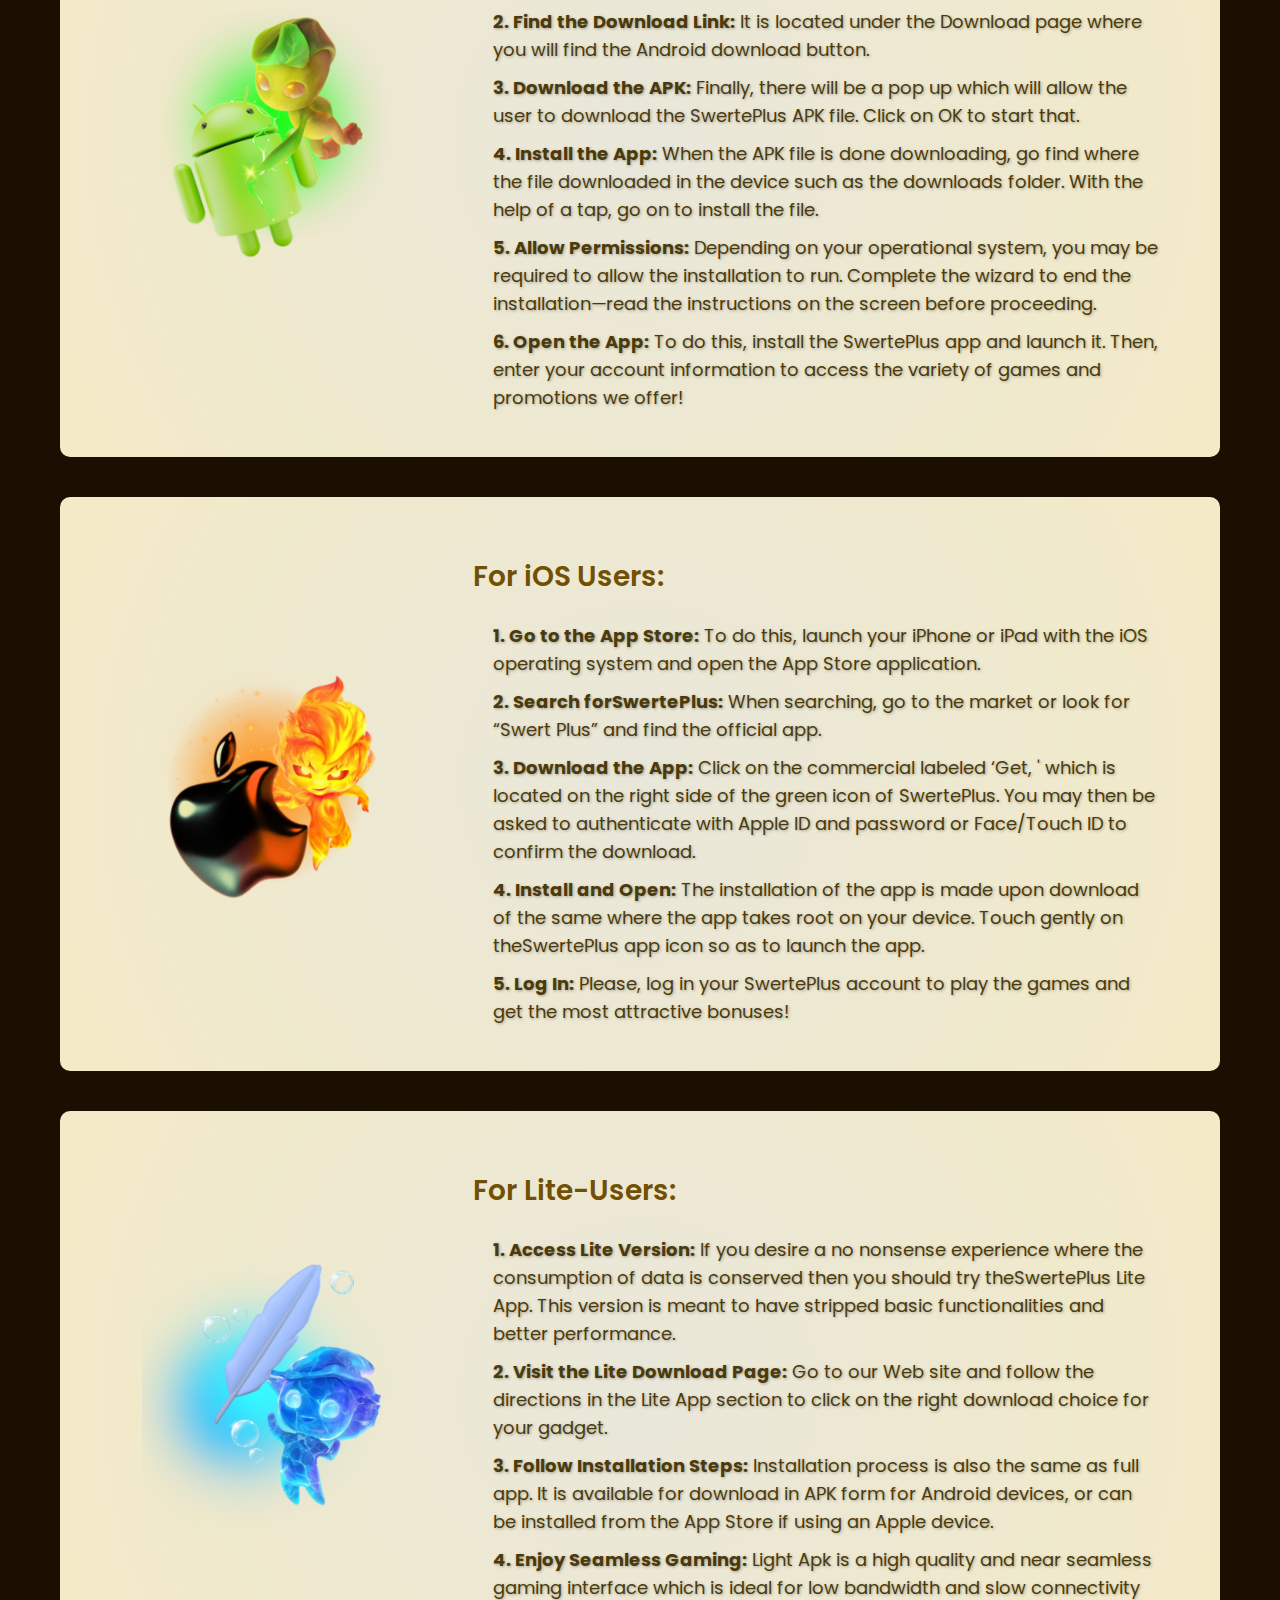
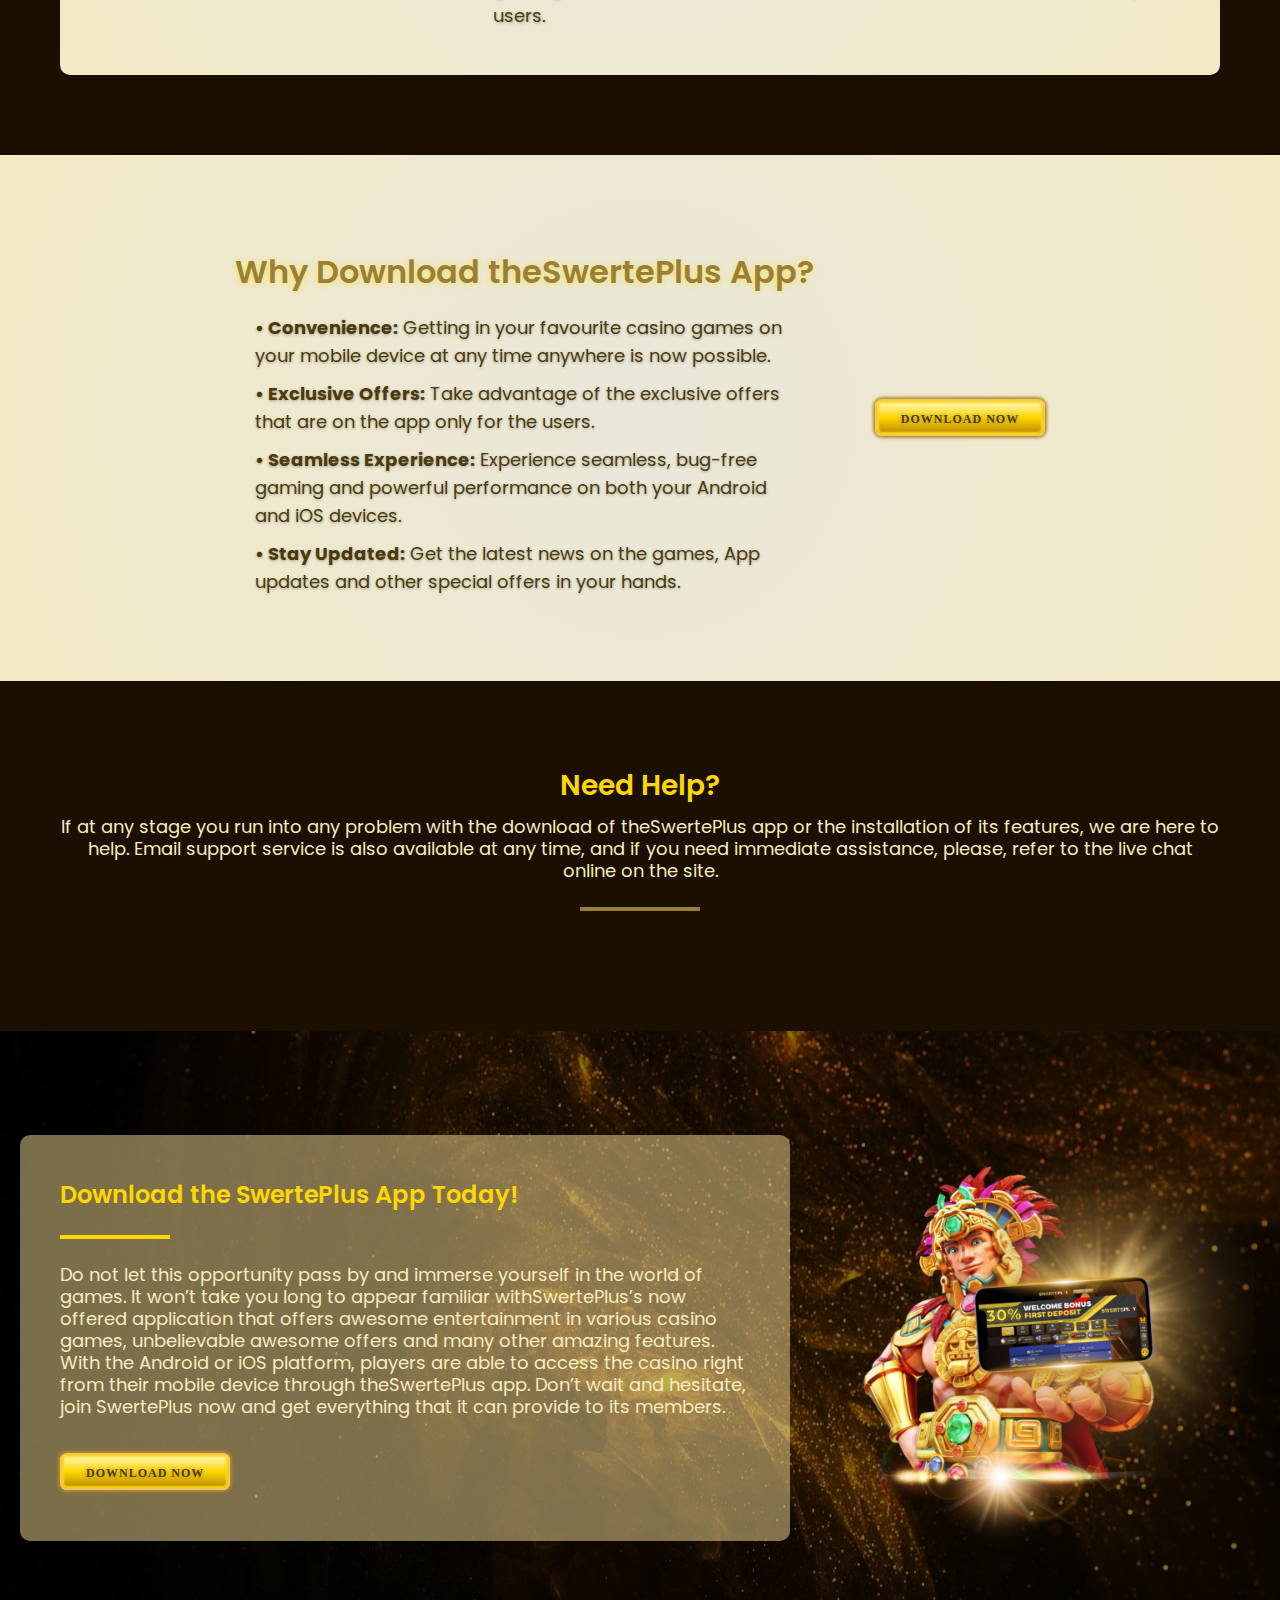
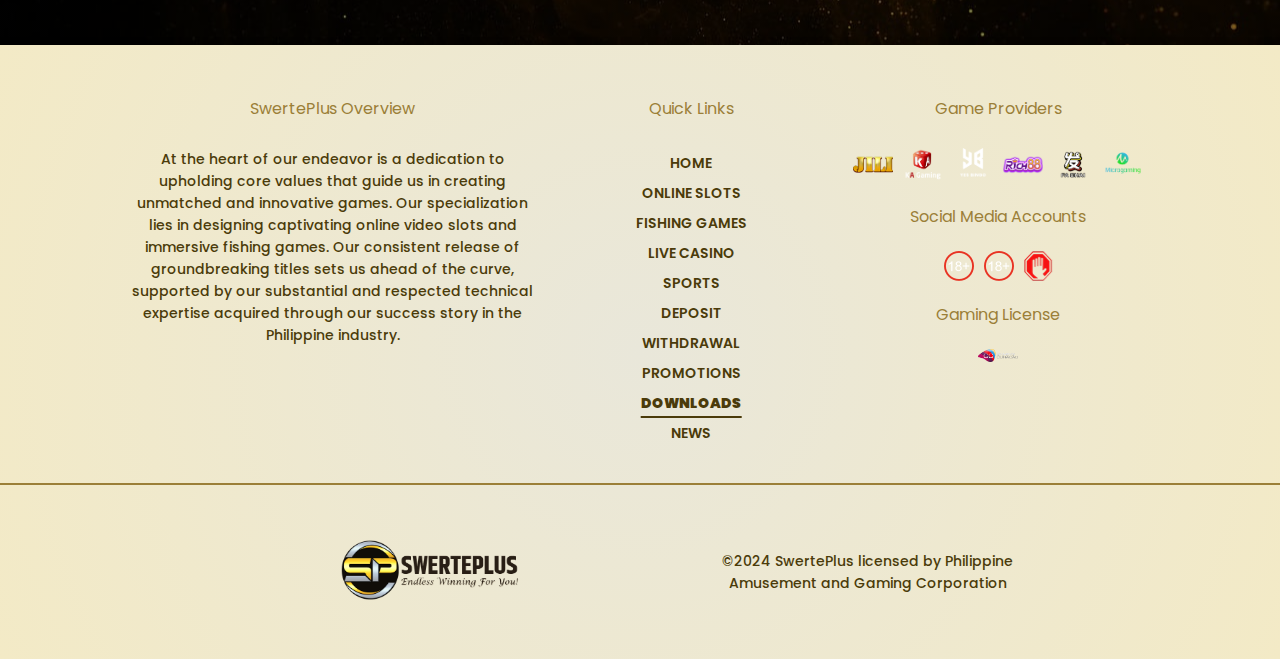
<file: downloads.html>
<!DOCTYPE html>
<html>
<head>
  <meta name="viewport" content="width=device-width, initial-scale=1">
  <meta http-equiv="Content-Type" content="text/html; charset=utf-8">
  <meta name="description" content="None">
  <meta name="keywords" content="Panalobet Online Casino">
  <link data-n-head="true" rel="icon" type="image/x-icon" href="img/favicon.ico">
  <link href="css/css.css" rel="stylesheet" type="text/css">
  <script src="./js/includeHeaderAndFooter.js"></script>
  <script src="./js/faqs.js"></script>
  <title>SwertePlus</title>
  <link rel="canonical" href="">
</head>
<body>
  <main>
    <special-header></special-header>

    <section class="singleCompartmentContainer bgdownload1 plr20 mt110 ptb80">
    </section>


    <section class="singleCompartmentContainer bgGradient2 plr20 ptb80">
      <div class="dualCompartment">
        <picture class="imageBannerSize floatingEffect">
          <source media="(min-width: 481px)" srcset="img/downloadsFeature.png">
          <img src="img/downloadsFeature.png" alt="PANALOBET" title="PANALOBET" class="img_fit">
        </picture>
        <div class="compartmentStackedLayoutLeft">
          <h2 class="heading2 ptb20 mlr20 colorTer">Download the SwertePlus App: Your Gateway to Premium Gaming!</h2>
          <div class="solidDivider2 mlr20"></div>
          <p class="descriptions positioningCardDescriptionHeadingLeft">Ready to level up your gaming with SwertePlus? Downloading our app is the initial move towards receiving a touch of an exciting casino, Live Dealers, and various promotions straight to your smartphone or tablet. If you own an Android smartphone or iPhone, our app means that you’re never out of the game and far from the action. To start and make use of this resource, follow these easy guides below to immerse yourself in the ultimate gaming experience.</p>
          <p class="descriptionsSpacing mtb40 plr20"><a class="secButton" href="#" target="_blank"><span class="ctaButtonMes">Download Now</span></a></p>
        </div>
      </div> 
    </section>



    <section class="singleCompartmentContainer bgColor2 plr60 ptb80">
      <div class="compartmentStackedLayout">
        <h3 class="heading3 colorPri">How to Download the SwertePlus App</h3>
        <div class="solidDivider2 mt20 mb40"></div>

        <div class="bgGradient plr20 ptb40">    
          <div class="dualCompartmentFlexContainerLayoutUneven">
            <div class="childElement2 compartmentStackedLayout">
              <picture class="imageServiceDetailSize floatingEffect">
                <source media="(min-width: 481px)" srcset="img/downloadsAndroid.png">
                <img src="img/downloadsAndroid.png" alt="PANALOBET" title="PANALOBET" class="img_fit">
              </picture>
            </div>
            <div class="childElement2 compartmentStackedLayoutLeft">
              <h3 class="heading3 ptb20 colorTer plr20">For Android Users:</h3>
              <ul>
                <li>
                  <p class="descriptions"><strong>1. Visit Our Website:</strong> Charge your mobile device and go to theSwertePlus website using any browser on your device.</p> 
                </li>
                <li>
                  <p class="descriptions"><strong>2. Find the Download Link:</strong> It is located under the Download page where you will find the Android download button.</p> 
                </li>
                <li>
                  <p class="descriptions"><strong>3. Download the APK:</strong> Finally, there will be a pop up which will allow the user to download the SwertePlus APK file. Click on OK to start that.</p> 
                </li>
                <li>
                  <p class="descriptions"><strong>4. Install the App:</strong> When the APK file is done downloading, go find where the file downloaded in the device such as the downloads folder. With the help of a tap, go on to install the file.</p> 
                </li>
                <li>
                  <p class="descriptions"><strong>5. Allow Permissions:</strong> Depending on your operational system, you may be required to allow the installation to run. Complete the wizard to end the installation—read the instructions on the screen before proceeding.</p> 
                </li>
                <li>
                  <p class="descriptions"><strong>6. Open the App:</strong> To do this, install the SwertePlus app and launch it. Then, enter your account information to access the variety of games and promotions we offer!</p> 
                </li>
              </ul>
            </div>
          </div>
        </div>




        <div class="bgGradient plr20 ptb40 mt40">    
          <div class="dualCompartmentFlexContainerLayoutUneven">
            <div class="childElement2 compartmentStackedLayout">
              <picture class="imageServiceDetailSize floatingEffect2">
                <source media="(min-width: 481px)" srcset="img/downloadsIOS.png">
                <img src="img/downloadsIOS.png" alt="PANALOBET" title="PANALOBET" class="img_fit">
              </picture>
            </div>
            <div class="childElement2 compartmentStackedLayoutLeft">
              <h3 class="heading3 ptb20 colorTer plr20">For iOS Users:</h3>
              <ul>
                <li>
                  <p class="descriptions"><strong>1. Go to the App Store:</strong> To do this, launch your iPhone or iPad with the iOS operating system and open the App Store application.</p> 
                </li>
                <li>
                  <p class="descriptions"><strong>2. Search forSwertePlus:</strong> When searching, go to the market or look for “Swert Plus” and find the official app.</p> 
                </li>
                <li>
                  <p class="descriptions"><strong>3. Download the App:</strong> Click on the commercial labeled ‘Get, ' which is located on the right side of the green icon of SwertePlus. You may then be asked to authenticate with Apple ID and password or Face/Touch ID to confirm the download.</p> 
                </li>
                <li>
                  <p class="descriptions"><strong>4. Install and Open:</strong> The installation of the app is made upon download of the same where the app takes root on your device. Touch gently on theSwertePlus app icon so as to launch the app.</p> 
                </li>
                <li>
                  <p class="descriptions"><strong>5. Log In:</strong> Please, log in your SwertePlus account to play the games and get the most attractive bonuses!</p> 
                </li>
              </ul>
            </div>
          </div>
        </div>





        <div class="bgGradient plr20 ptb40 mt40">    
          <div class="dualCompartmentFlexContainerLayoutUneven">
            <div class="childElement2 compartmentStackedLayout">
              <picture class="imageServiceDetailSize floatingEffect3">
                <source media="(min-width: 481px)" srcset="img/downloadsLite.png">
                <img src="img/downloadsLite.png" alt="PANALOBET" title="PANALOBET" class="img_fit">
              </picture>
            </div>
            <div class="childElement2 compartmentStackedLayoutLeft">
              <h3 class="heading3 ptb20 colorTer plr20">For Lite-Users:</h3>
              <ul>
                <li>
                  <p class="descriptions"><strong>1. Access Lite Version:</strong> If you desire a no nonsense experience where the consumption of data is conserved then you should try theSwertePlus Lite App. This version is meant to have stripped basic functionalities and better performance.</p> 
                </li>
                <li>
                  <p class="descriptions"><strong>2. Visit the Lite Download Page:</strong> Go to our Web site and follow the directions in the Lite App section to click on the right download choice for your gadget.</p> 
                </li>
                <li>
                  <p class="descriptions"><strong>3. Follow Installation Steps:</strong> Installation process is also the same as full app. It is available for download in APK form for Android devices, or can be installed from the App Store if using an Apple device.</p> 
                </li>
                <li>
                  <p class="descriptions"><strong>4. Enjoy Seamless Gaming:</strong> Light Apk is a high quality and near seamless gaming interface which is ideal for low bandwidth and slow connectivity users.</p> 
                </li>
              </ul>
            </div>
          </div>
        </div>



      </div>
    </section>




    <section class="singleCompartmentContainer bgGradient2 plr20 ptb80">
      <div class="dualCompartment">
        <div class="compartmentStackedLayoutLeft">
          <h2 class="heading2 colorSecShadow plr20">Why Download theSwertePlus App?</h2>
          <ul>
            <li>
              <p class="descriptions"><strong>• Convenience:</strong> Getting in your favourite casino games on your mobile device at any time anywhere is now possible.</p> 
            </li>
            <li>
              <p class="descriptions"><strong>• Exclusive Offers:</strong> Take advantage of the exclusive offers that are on the app only for the users.</p> 
            </li>
            <li>
              <p class="descriptions"><strong>• Seamless Experience:</strong> Experience seamless, bug-free gaming and powerful performance on both your Android and iOS devices.</p> 
            </li>
            <li>
              <p class="descriptions"><strong>• Stay Updated:</strong> Get the latest news on the games, App updates and other special offers in your hands.</p> 
            </li>
          </ul>
        </div>
        <p class="descriptionsSpacing mtb40 plr20"><a class="secButton" href="#" target="_blank"><span class="ctaButtonMes">Download Now</span></a></p>
      </div> 
    </section>




    <section class="singleCompartmentContainer bgColor2 plr60 ptb80">
      <div class="compartmentStackedLayout">
        <h3 class="heading3 colorPri">Need Help?</h3>
        <p class="descriptions2 colorReg">If at any stage you run into any problem with the download of theSwertePlus app or the installation of its features, we are here to help. Email support service is also available at any time, and if you need immediate assistance, please, refer to the live chat online on the site.</p>
        <div class="solidDivider2 mt20 mb40"></div>
      </div>
    </section>



    <section class="singleCompartmentContainer bg4 plr20 ptb80">

      <div class="dualCompartmentFlexContainerLayoutUnevenOpposite">
        <div class="childElement3 compartmentStackedLayout">
          <div class="compartmentStackedLayoutLeft bgColor3 p20">
            <h4 class="heading4 ptb20 colorPri positioningCardDescriptionHeadingLeft">Download the SwertePlus App Today!</h4>
            <div class="solidDivider3 mlr20"></div>
            <p class="descriptions2 colorReg positioningCardDescriptionHeadingLeft">Do not let this opportunity pass by and immerse yourself in the world of games. It won’t take you long to appear familiar withSwertePlus’s now offered application that offers awesome entertainment in various casino games, unbelievable awesome offers and many other amazing features. With the Android or iOS platform, players are able to access the casino right from their mobile device through theSwertePlus app. Don’t wait and hesitate, join SwertePlus now and get everything that it can provide to its members.</p>
            <p class="descriptionsSpacing mtb40 positioningCardDescriptionHeadingLeft"><a class="secButton" href="#" target="_blank"><span class="ctaButtonMes">Download Now</span></a></p>  
          </div>
        </div>
        <picture class="childElement3 imageDownloadSize floatingEffect">
          <source media="(min-width: 481px)" srcset="img/downloadsImage2.png">
          <img src="img/downloadsImage2.png" alt="PANALOBET" title="PANALOBET" class="img_fit">
        </picture>
      </div>
    </section>


    <special-footer></special-footer>
  </main>
  
</body>
</html>
</file>
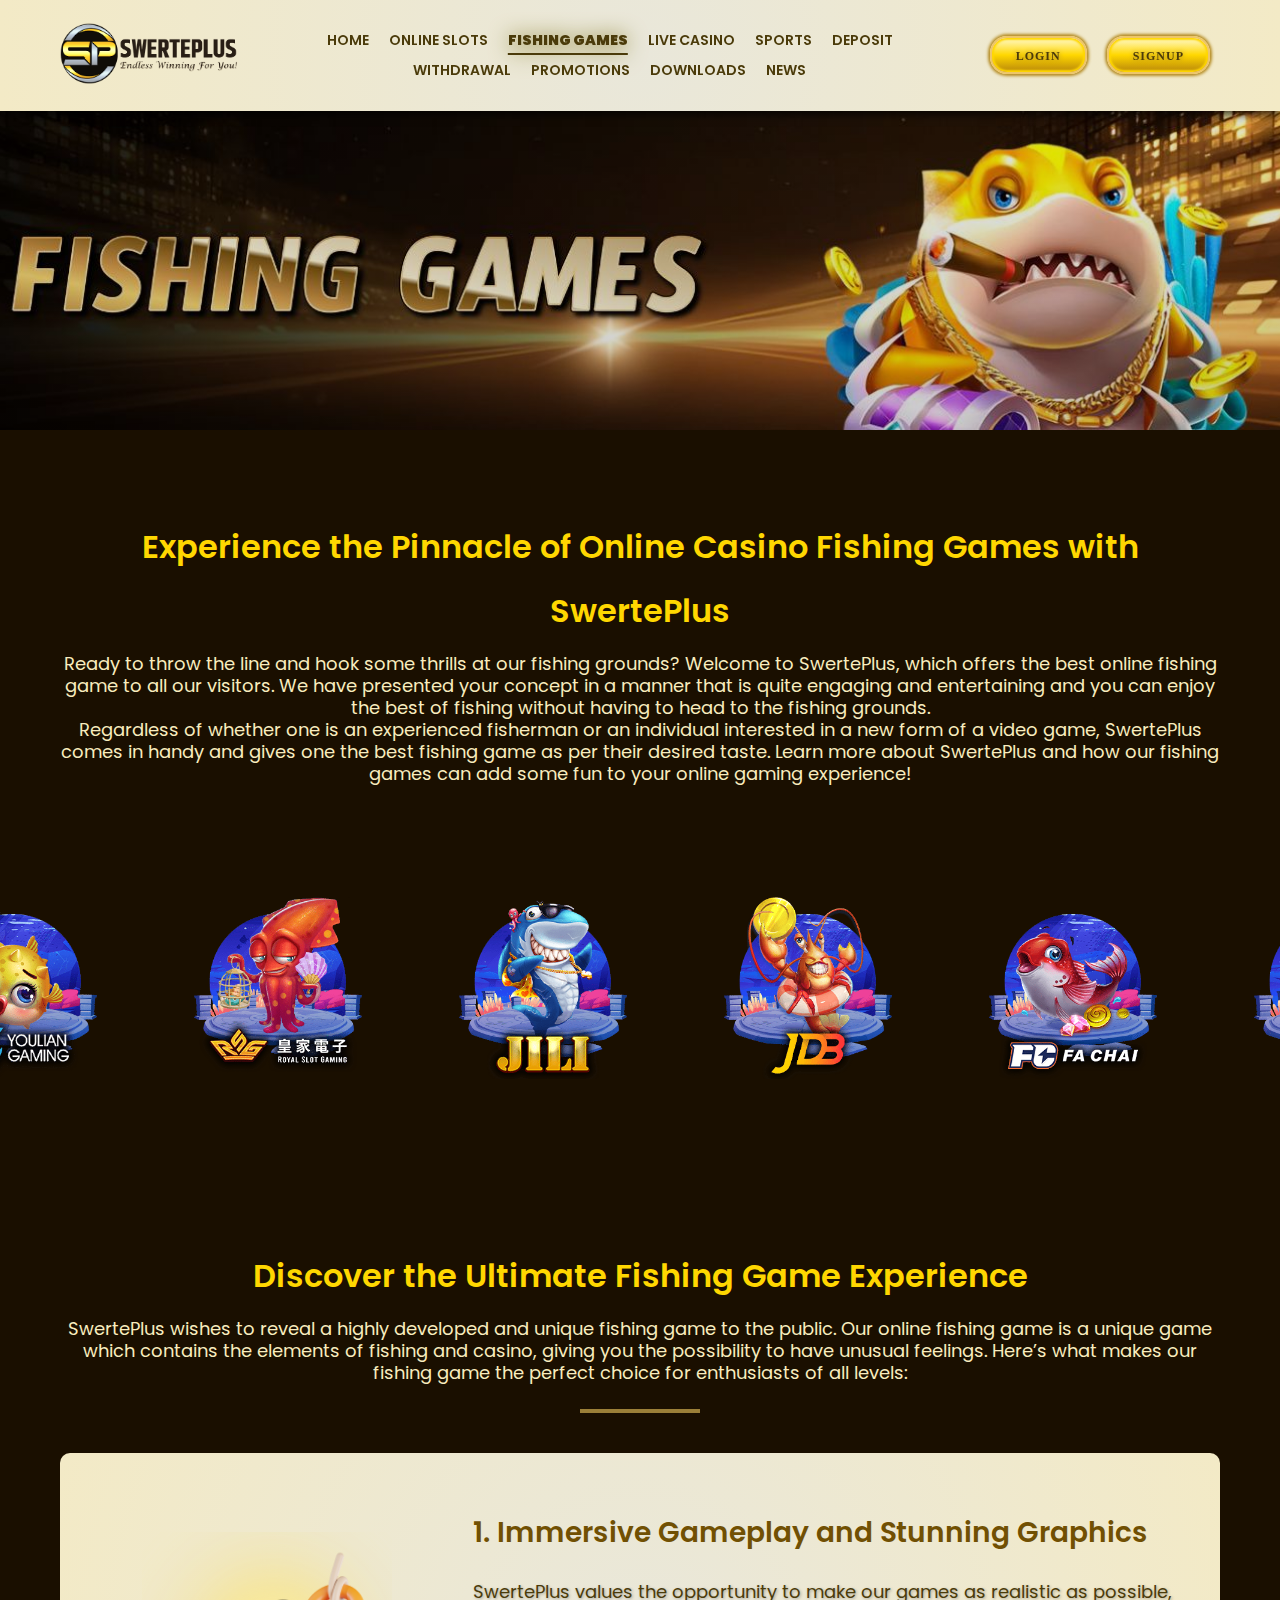
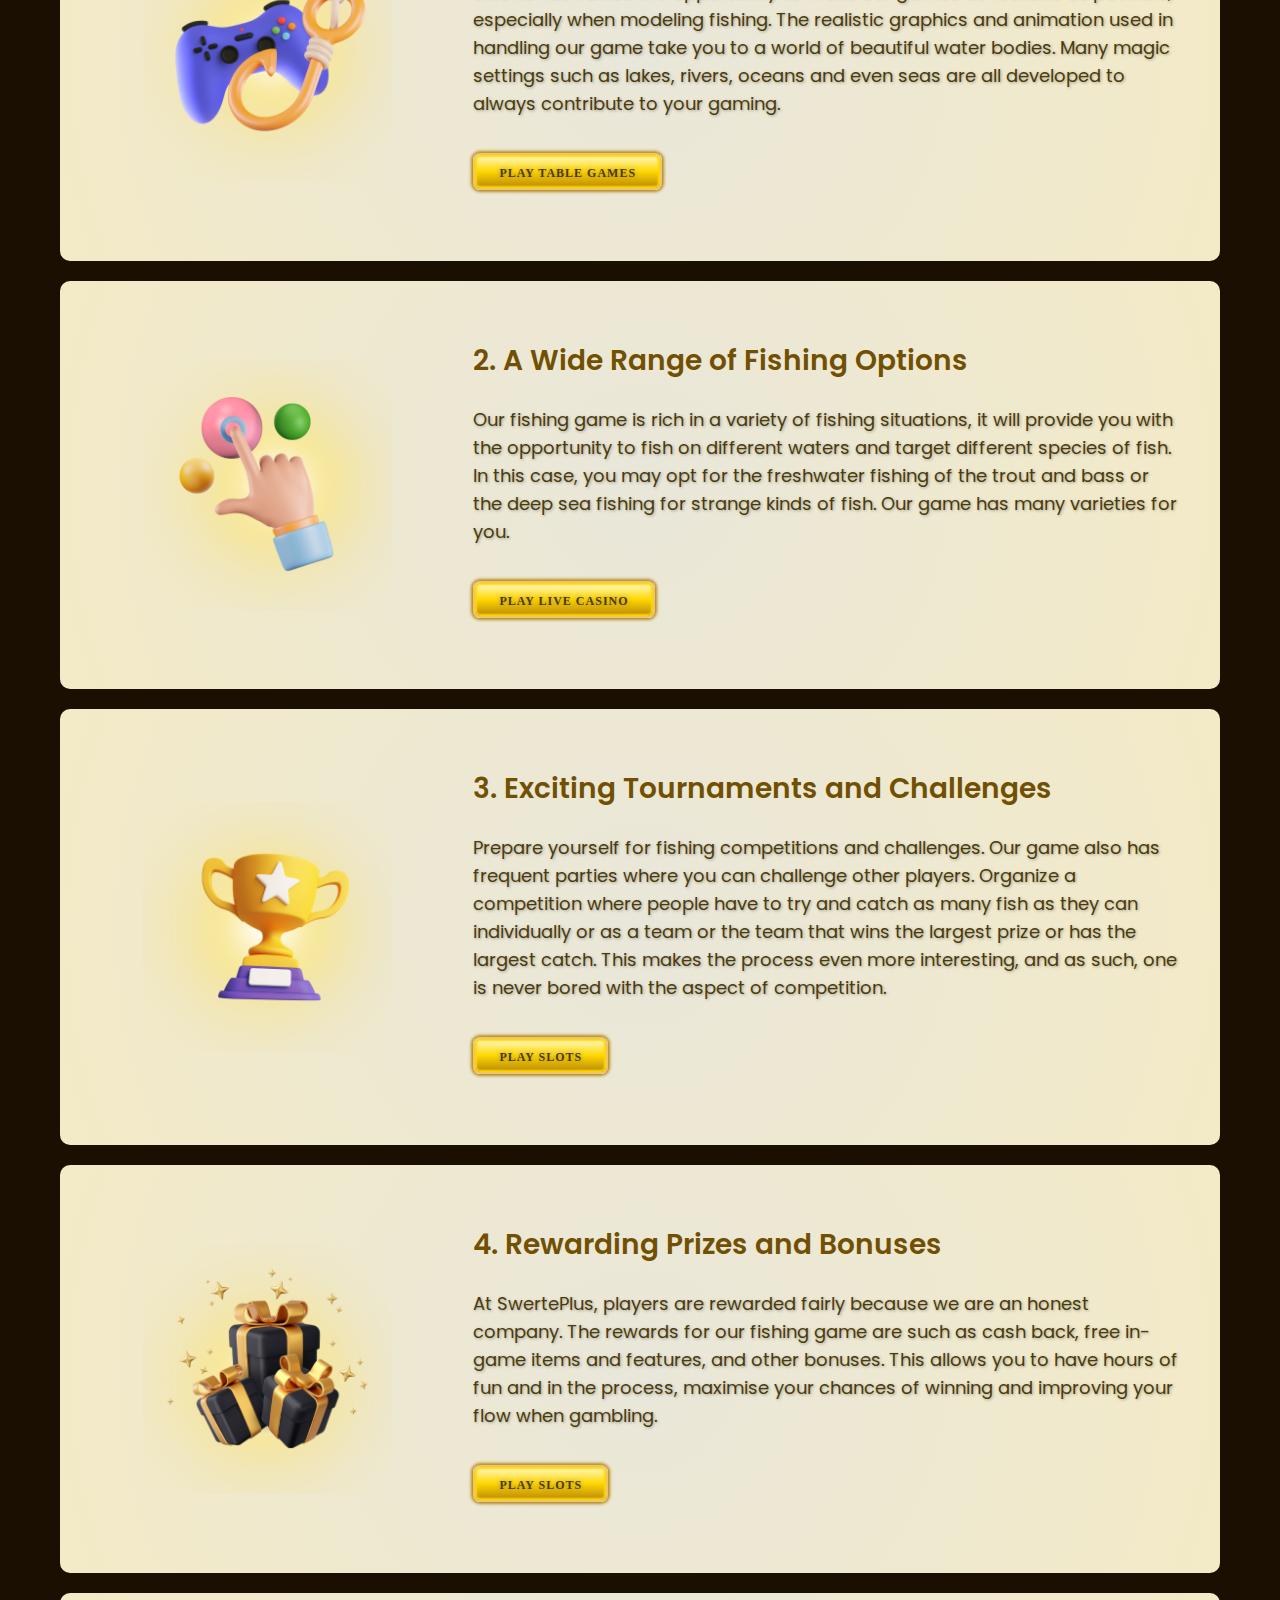
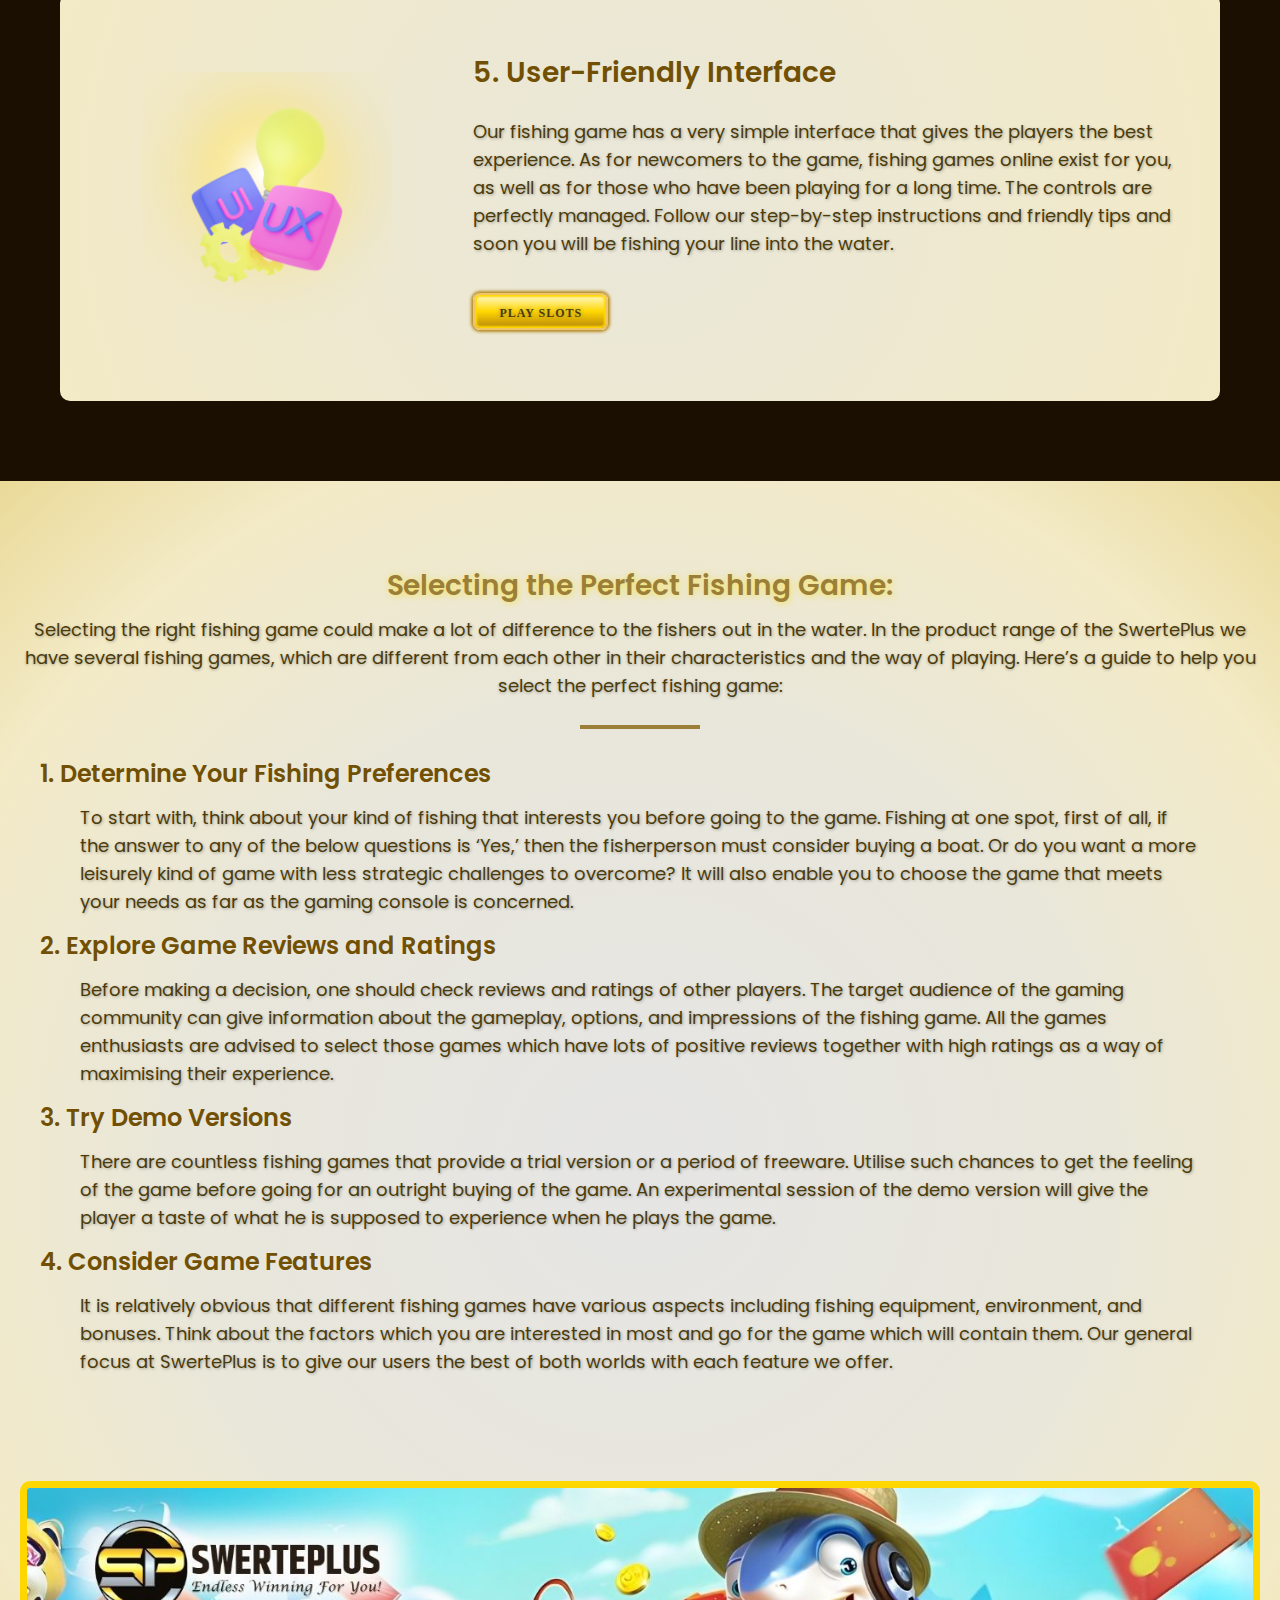
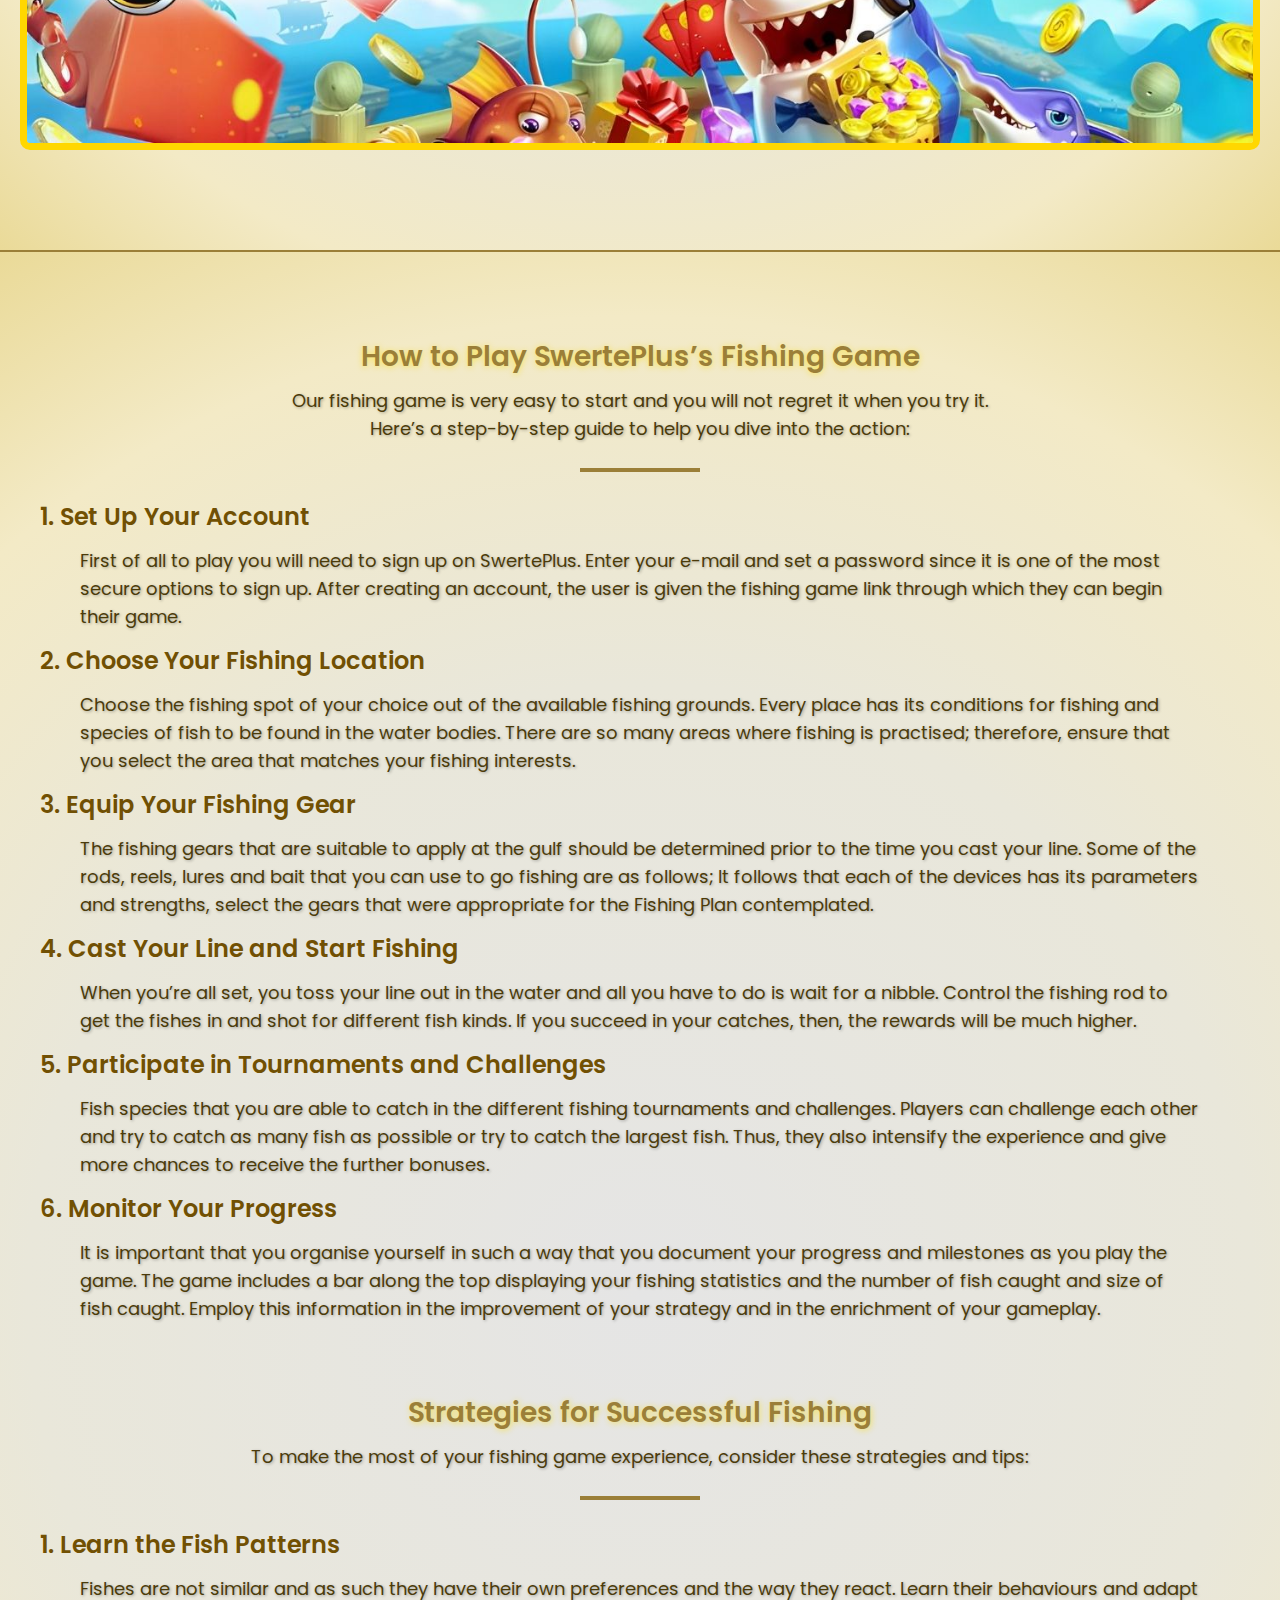
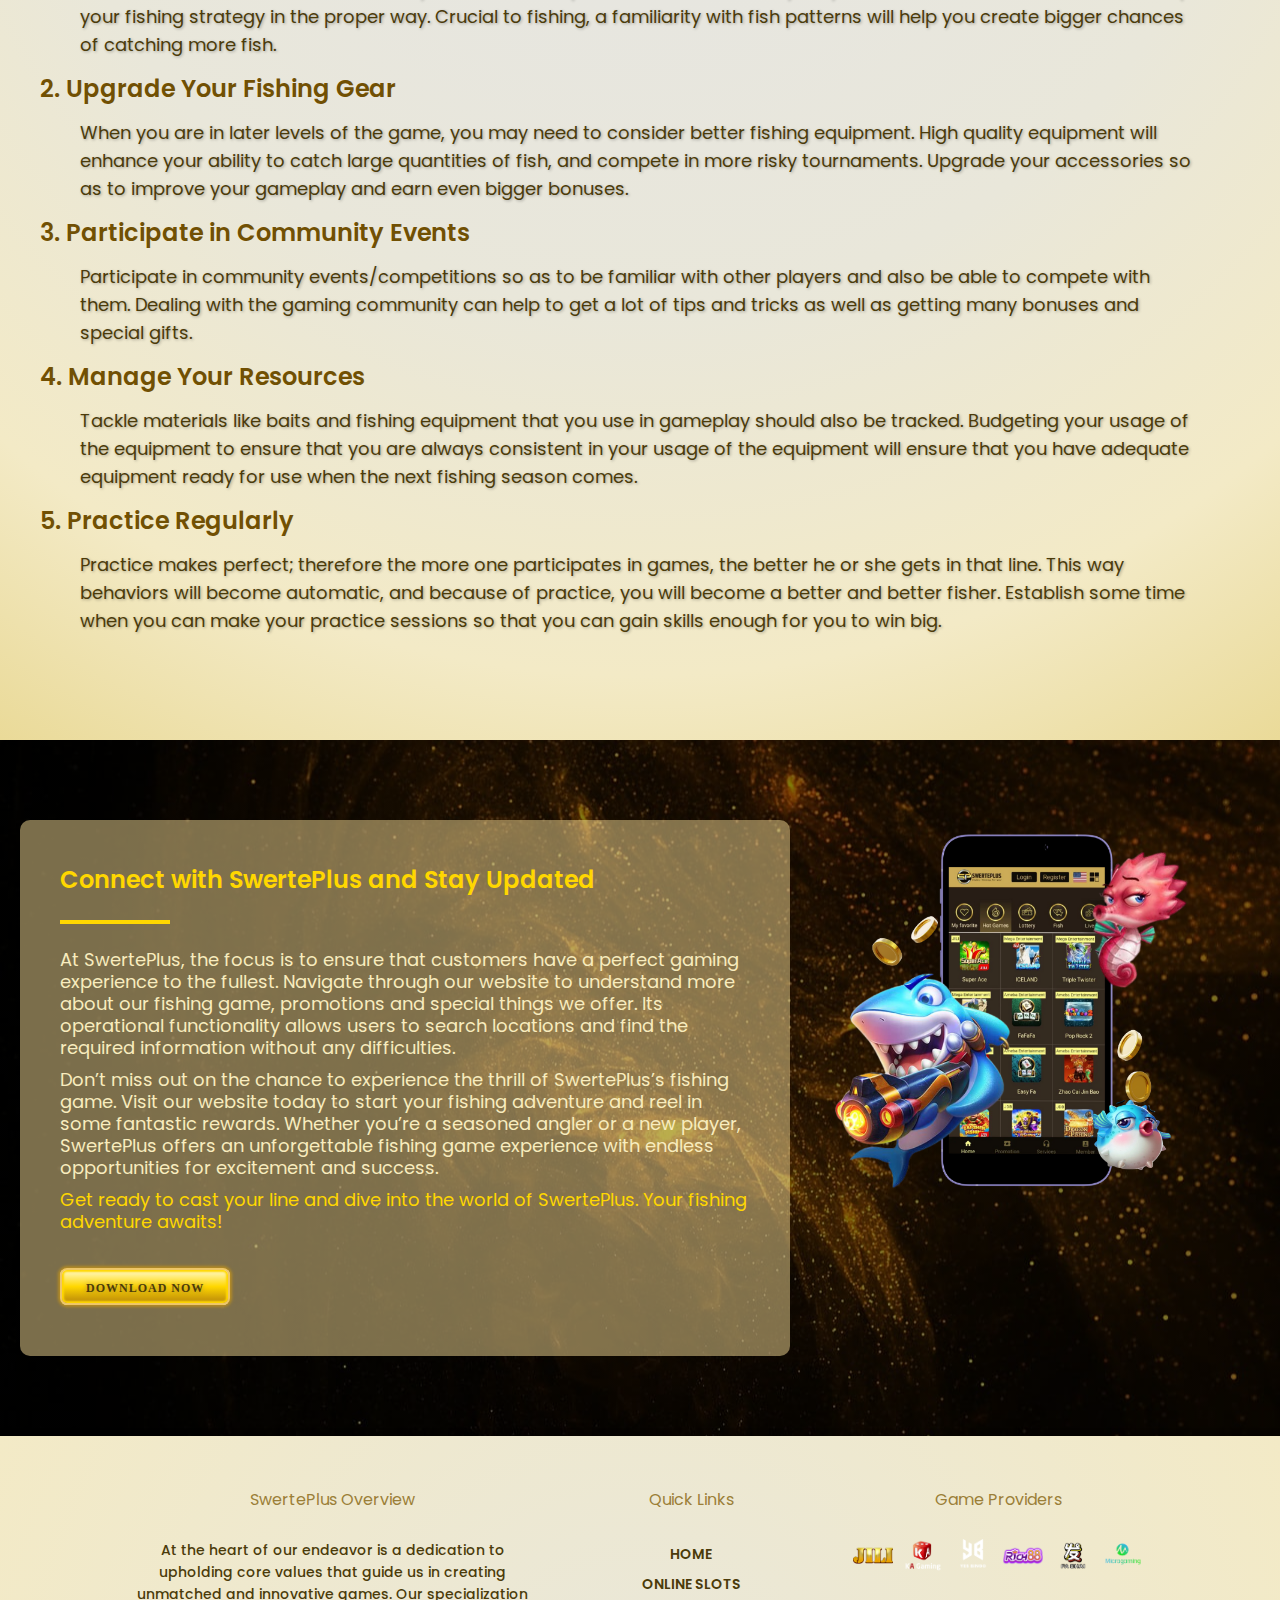
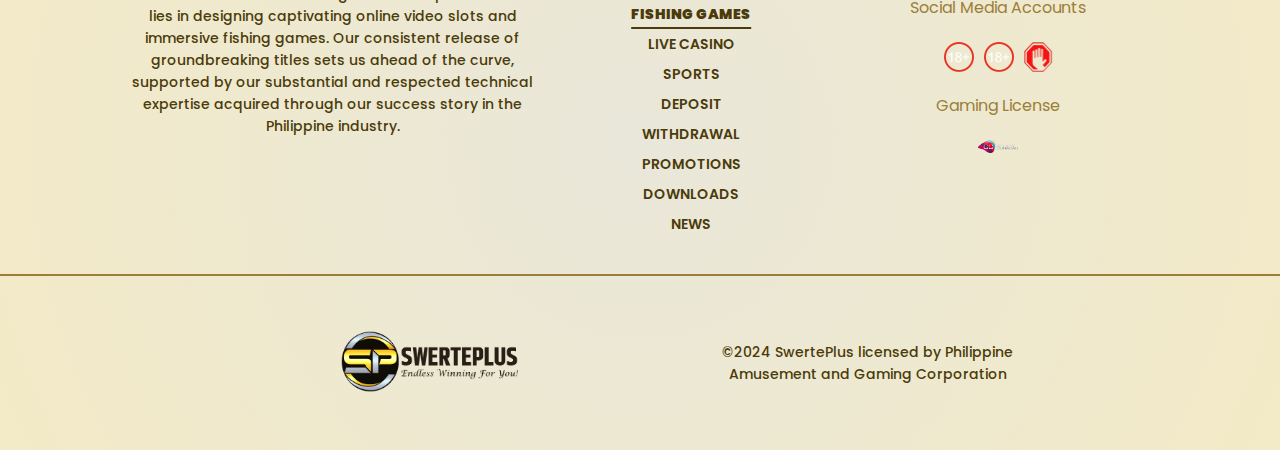
<file: fishinggames.html>
<!DOCTYPE html>
<html>
<head>
  <meta name="viewport" content="width=device-width, initial-scale=1">
  <meta http-equiv="Content-Type" content="text/html; charset=utf-8">
  <meta name="description" content="None">
  <meta name="keywords" content="Panalobet Online Casino">
  <link data-n-head="true" rel="icon" type="image/x-icon" href="img/favicon.ico">
  <link href="css/css.css" rel="stylesheet" type="text/css">
  <script src="./js/includeHeaderAndFooter.js"></script>
  <script src="./js/faqs.js"></script>
  <script src="./js/imageSlider.js"></script>
  <title>SwertePlus</title>
  <link rel="canonical" href="">
</head>
<body>
  <main>
    <special-header></special-header>


    <section class="singleCompartmentContainer bgfishing1 plr20 mt110 ptb80">
    </section>


    <section class="singleCompartmentContainer bgColor2 plr60 ptb80">
      <div class="compartmentStackedLayout">
        <h2 class="heading2 colorPri">Experience the Pinnacle of Online Casino Fishing Games with SwertePlus</h2>
        <p class="descriptions2 colorReg">Ready to throw the line and hook some thrills at our fishing grounds? Welcome to SwertePlus, which offers the best online fishing game to all our visitors. We have presented your concept in a manner that is quite engaging and entertaining and you can enjoy the best of fishing without having to head to the fishing grounds. <br>Regardless of whether one is an experienced fisherman or an individual interested in a new form of a video game, SwertePlus comes in handy and gives one the best fishing game as per their desired taste. Learn more about SwertePlus and how our fishing games can add some fun to your online gaming experience!</p>
      </div>
    </section>

    <section class="singleCompartmentContainer bgColor2 pb80">
      <div class="slider">
        <div class="slides">
          <img src="img/homeservicedetailfishing1.png" alt="PANALOBET" title="PANALOBET" class="img_fit">
          <img src="img/homeservicedetailfishing2.png" alt="PANALOBET" title="PANALOBET" class="img_fit">
          <img src="img/homeservicedetailfishing3.png" alt="PANALOBET" title="PANALOBET" class="img_fit">
          <img src="img/homeservicedetailfishing4.png" alt="PANALOBET" title="PANALOBET" class="img_fit">
          <img src="img/homeservicedetailfishing5.png" alt="PANALOBET" title="PANALOBET" class="img_fit">
          <img src="img/homeservicedetailfishing6.png" alt="PANALOBET" title="PANALOBET" class="img_fit">
        </div>
      </div>
    </section>


    <!-- Game Details -->
    <section class="singleCompartmentContainer bgColor2 plr60 ptb80">
      <div class="compartmentStackedLayout">
        <h2 class="heading2 colorPri">Discover the Ultimate Fishing Game Experience</h2>
        <p class="descriptions2 colorReg">SwertePlus wishes to reveal a highly developed and unique fishing game to the public. Our online fishing game is a unique game which contains the elements of fishing and casino, giving you the possibility to have unusual feelings. Here’s what makes our fishing game the perfect choice for enthusiasts of all levels:</p>
        <div class="solidDivider2 mt20 mb40"></div>

        <div class="bgGradient plr20 ptb40">    
          <div class="dualCompartmentFlexContainerLayoutUneven">
            <div class="childElement2 compartmentStackedLayout">
              <picture class="imageServiceDetailSize floatingEffect">
                <source media="(min-width: 481px)" srcset="img/fishingImmersive.png">
                <img src="img/fishingImmersive.png" alt="PANALOBET" title="PANALOBET" class="img_fit">
              </picture>
            </div>
            <div class="childElement2 compartmentStackedLayoutLeft">
              <h3 class="heading3 ptb20 colorTer plr20">1. Immersive Gameplay and Stunning Graphics</h3>
              <p class="descriptions positioningCardDescriptionHeadingLeft">SwertePlus values the opportunity to make our games as realistic as possible, especially when modeling fishing. The realistic graphics and animation used in handling our game take you to a world of beautiful water bodies. Many magic settings such as lakes, rivers, oceans and even seas are all developed to always contribute to your gaming.</p>
              <p class="descriptionsSpacing mtb40 mlr20"><a class="secButton" href="#" target="_blank"><span class="ctaButtonMes">Play Table Games</span></a></p>
            </div>
          </div>
        </div>

        <div class="bgGradient plr20 ptb40 mt20">    
          <div class="dualCompartmentFlexContainerLayoutUneven">
            <div class="childElement2 compartmentStackedLayout">
              <picture class="imageServiceDetailSize floatingEffect2">
                <source media="(min-width: 481px)" srcset="img/fishingWideRange.png">
                <img src="img/fishingWideRange.png" alt="PANALOBET" title="PANALOBET" class="img_fit">
              </picture>
            </div>
            <div class="childElement2 compartmentStackedLayoutLeft">
              <h3 class="heading3 ptb20 colorTer plr20">2. A Wide Range of Fishing Options</h3>
              <p class="descriptions positioningCardDescriptionHeadingLeft">Our fishing game is rich in a variety of fishing situations, it will provide you with the opportunity to fish on different waters and target different species of fish. In this case, you may opt for the freshwater fishing of the trout and bass or the deep sea fishing for strange kinds of fish. Our game has many varieties for you.</p>
              <p class="descriptionsSpacing mtb40 mlr20"><a class="secButton" href="#" target="_blank"><span class="ctaButtonMes">Play Live Casino</span></a></p>
            </div>
          </div>
        </div>

        <div class="bgGradient plr20 ptb40 mt20">    
          <div class="dualCompartmentFlexContainerLayoutUneven">
            <div class="childElement2 compartmentStackedLayout">
              <picture class="imageServiceDetailSize floatingEffect3">
                <source media="(min-width: 481px)" srcset="img/fishingTournament.png">
                <img src="img/fishingTournament.png" alt="PANALOBET" title="PANALOBET" class="img_fit">
              </picture>
            </div>
            <div class="childElement2 compartmentStackedLayoutLeft">
              <h3 class="heading3 ptb20 colorTer plr20">3. Exciting Tournaments and Challenges</h3>
              <p class="descriptions positioningCardDescriptionHeadingLeft">Prepare yourself for fishing competitions and challenges. Our game also has frequent parties where you can challenge other players. Organize a competition where people have to try and catch as many fish as they can individually or as a team or the team that wins the largest prize or has the largest catch. This makes the process even more interesting, and as such, one is never bored with the aspect of competition.</p>
              <p class="descriptionsSpacing mtb40 mlr20"><a class="secButton" href="#" target="_blank"><span class="ctaButtonMes">Play Slots</span></a></p>
            </div>
          </div>
        </div>


        <div class="bgGradient plr20 ptb40 mt20">    
          <div class="dualCompartmentFlexContainerLayoutUneven">
            <div class="childElement2 compartmentStackedLayout">
              <picture class="imageServiceDetailSize floatingEffect">
                <source media="(min-width: 481px)" srcset="img/fishingBonus.png">
                <img src="img/fishingBonus.png" alt="PANALOBET" title="PANALOBET" class="img_fit">
              </picture>
            </div>
            <div class="childElement2 compartmentStackedLayoutLeft">
              <h3 class="heading3 ptb20 colorTer plr20">4. Rewarding Prizes and Bonuses</h3>
              <p class="descriptions positioningCardDescriptionHeadingLeft">At SwertePlus, players are rewarded fairly because we are an honest company. The rewards for our fishing game are such as cash back, free in-game items and features, and other bonuses. This allows you to have hours of fun and in the process, maximise your chances of winning and improving your flow when gambling.</p>
              <p class="descriptionsSpacing mtb40 mlr20"><a class="secButton" href="#" target="_blank"><span class="ctaButtonMes">Play Slots</span></a></p>
            </div>
          </div>
        </div>



        <div class="bgGradient plr20 ptb40 mt20">    
          <div class="dualCompartmentFlexContainerLayoutUneven">
            <div class="childElement2 compartmentStackedLayout">
              <picture class="imageServiceDetailSize floatingEffect2">
                <source media="(min-width: 481px)" srcset="img/fishingUserFriendly.png">
                <img src="img/fishingUserFriendly.png" alt="PANALOBET" title="PANALOBET" class="img_fit">
              </picture>
            </div>
            <div class="childElement2 compartmentStackedLayoutLeft">
              <h3 class="heading3 ptb20 colorTer plr20">5. User-Friendly Interface</h3>
              <p class="descriptions positioningCardDescriptionHeadingLeft">Our fishing game has a very simple interface that gives the players the best experience. As for newcomers to the game, fishing games online exist for you, as well as for those who have been playing for a long time. The controls are perfectly managed. Follow our step-by-step instructions and friendly tips and soon you will be fishing your line into the water.</p>
              <p class="descriptionsSpacing mtb40 mlr20"><a class="secButton" href="#" target="_blank"><span class="ctaButtonMes">Play Slots</span></a></p>
            </div>
          </div>
        </div>
      </div>
    </section>

    <section class="singleCompartmentContainer bgColor plr20 ptb80">
      <div class="compartmentStackedLayout">
        <div class="compartmentStackedLayout pb20">
          <h3 class="heading3 colorSecShadow">Selecting the Perfect Fishing Game:</h3>
          <p class="descriptions">Selecting the right fishing game could make a lot of difference to the fishers out in the water. In the product range of the SwertePlus we have several fishing games, which are different from each other in their characteristics and the way of playing. Here’s a guide to help you select the perfect fishing game:</p>
          <div class="solidDivider2 mtb20"></div>
          <div class="compartmentStackedLayoutLeft">
            <h4 class="heading4 colorTer positioningCardDescriptionHeadingLeft">1. Determine Your Fishing Preferences</h4>
            <ul>
              <li>
                <p class="descriptions positioningCardDescriptionHeadingLeft">To start with, think about your kind of fishing that interests you before going to the game. Fishing at one spot, first of all, if the answer to any of the below questions is ‘Yes,’ then the fisherperson must consider buying a boat. Or do you want a more leisurely kind of game with less strategic challenges to overcome? It will also enable you to choose the game that meets your needs as far as the gaming console is concerned.</p>
              </li>
            </ul>
            <h4 class="heading4 colorTer positioningCardDescriptionHeadingLeft">2. Explore Game Reviews and Ratings</h4>
            <ul>
              <li>
                <p class="descriptions positioningCardDescriptionHeadingLeft">Before making a decision, one should check reviews and ratings of other players. The target audience of the gaming community can give information about the gameplay, options, and impressions of the fishing game. All the games enthusiasts are advised to select those games which have lots of positive reviews together with high ratings as a way of maximising their experience.</p>
              </li>
            </ul>
            <h4 class="heading4 colorTer positioningCardDescriptionHeadingLeft">3. Try Demo Versions</h4>
            <ul>
              <li>
                <p class="descriptions positioningCardDescriptionHeadingLeft">There are countless fishing games that provide a trial version or a period of freeware. Utilise such chances to get the feeling of the game before going for an outright buying of the game. An experimental session of the demo version will give the player a taste of what he is supposed to experience when he plays the game.</p>
              </li>
            </ul>
            <h4 class="heading4 colorTer positioningCardDescriptionHeadingLeft">4. Consider Game Features</h4>
            <ul>
              <li>
                <p class="descriptions positioningCardDescriptionHeadingLeft">It is relatively obvious that different fishing games have various aspects including fishing equipment, environment, and bonuses. Think about the factors which you are interested in most and go for the game which will contain them. Our general focus at SwertePlus is to give our users the best of both worlds with each feature we offer.</p>
              </li>
            </ul>
          </div>
        </div>
        <div class="compartmentStackedLayout pt80 pb20">
          <picture class="img_fit">
            <source media="(min-width: 481px)" srcset="img/fishBanner.jpg">
            <img src="img/fishBannerMobile.jpg" alt="PANALOBET" title="PANALOBET" class="imageBannerSize3">
          </picture>
        </div>
      </div>
    </section>
    <div class="solidDivider4"></div>


    <section class="singleCompartmentContainer bgColor plr20 ptb80">
      <div class="compartmentStackedLayout">
        <div class="compartmentStackedLayout pb20">
          <h3 class="heading3 colorSecShadow">How to Play SwertePlus’s Fishing Game</h3>
          <p class="descriptions">Our fishing game is very easy to start and you will not regret it when you try it. <br>Here’s a step-by-step guide to help you dive into the action:</p>
          <div class="solidDivider2 mtb20"></div>
          <div class="compartmentStackedLayoutLeft">
            <h4 class="heading4 colorTer positioningCardDescriptionHeadingLeft">1. Set Up Your Account</h4>
            <ul>
              <li>
                <p class="descriptions positioningCardDescriptionHeadingLeft">First of all to play you will need to sign up on SwertePlus. Enter your e-mail and set a password since it is one of the most secure options to sign up. After creating an account, the user is given the fishing game link through which they can begin their game.</p>
              </li>
            </ul>
            <h4 class="heading4 colorTer positioningCardDescriptionHeadingLeft">2. Choose Your Fishing Location</h4>
            <ul>
              <li>
                <p class="descriptions positioningCardDescriptionHeadingLeft">Choose the fishing spot of your choice out of the available fishing grounds. Every place has its conditions for fishing and species of fish to be found in the water bodies. There are so many areas where fishing is practised; therefore, ensure that you select the area that matches your fishing interests.</p>
              </li>
            </ul>
            <h4 class="heading4 colorTer positioningCardDescriptionHeadingLeft">3. Equip Your Fishing Gear</h4>
            <ul>
              <li>
                <p class="descriptions positioningCardDescriptionHeadingLeft">The fishing gears that are suitable to apply at the gulf should be determined prior to the time you cast your line. Some of the rods, reels, lures and bait that you can use to go fishing are as follows; It follows that each of the devices has its parameters and strengths, select the gears that were appropriate for the Fishing Plan contemplated.</p>
              </li>
            </ul>
            <h4 class="heading4 colorTer positioningCardDescriptionHeadingLeft">4. Cast Your Line and Start Fishing</h4>
            <ul>
              <li>
                <p class="descriptions positioningCardDescriptionHeadingLeft">When you’re all set, you toss your line out in the water and all you have to do is wait for a nibble. Control the fishing rod to get the fishes in and shot for different fish kinds. If you succeed in your catches, then, the rewards will be much higher.</p>
              </li>
            </ul>
            <h4 class="heading4 colorTer positioningCardDescriptionHeadingLeft">5. Participate in Tournaments and Challenges</h4>
            <ul>
              <li>
                <p class="descriptions positioningCardDescriptionHeadingLeft">Fish species that you are able to catch in the different fishing tournaments and challenges. Players can challenge each other and try to catch as many fish as possible or try to catch the largest fish. Thus, they also intensify the experience and give more chances to receive the further bonuses.</p>
              </li>
            </ul>
            <h4 class="heading4 colorTer positioningCardDescriptionHeadingLeft">6. Monitor Your Progress</h4>
            <ul>
              <li>
                <p class="descriptions positioningCardDescriptionHeadingLeft">It is important that you organise yourself in such a way that you document your progress and milestones as you play the game. The game includes a bar along the top displaying your fishing statistics and the number of fish caught and size of fish caught. Employ this information in the improvement of your strategy and in the enrichment of your gameplay.</p>
              </li>
            </ul>
          </div>
        </div>
        <div class="compartmentStackedLayout pb20 mt40">
          <h3 class="heading3 colorSecShadow">Strategies for Successful Fishing</h3>
          <p class="descriptions">To make the most of your fishing game experience, consider these strategies and tips:</p>
          <div class="solidDivider2 mtb20"></div>
          <div class="compartmentStackedLayoutLeft">
            <h4 class="heading4 colorTer positioningCardDescriptionHeadingLeft">1. Learn the Fish Patterns</h4>
            <ul>
              <li>
                <p class="descriptions positioningCardDescriptionHeadingLeft">Fishes are not similar and as such they have their own preferences and the way they react. Learn their behaviours and adapt your fishing strategy in the proper way. Crucial to fishing, a familiarity with fish patterns will help you create bigger chances of catching more fish.</p>
              </li>
            </ul>
            <h4 class="heading4 colorTer positioningCardDescriptionHeadingLeft">2. Upgrade Your Fishing Gear</h4>
            <ul>
              <li>
                <p class="descriptions positioningCardDescriptionHeadingLeft">When you are in later levels of the game, you may need to consider better fishing equipment. High quality equipment will enhance your ability to catch large quantities of fish, and compete in more risky tournaments. Upgrade your accessories so as to improve your gameplay and earn even bigger bonuses.</p>
              </li>
            </ul>
            <h4 class="heading4 colorTer positioningCardDescriptionHeadingLeft">3. Participate in Community Events</h4>
            <ul>
              <li>
                <p class="descriptions positioningCardDescriptionHeadingLeft">Participate in community events/competitions so as to be familiar with other players and also be able to compete with them. Dealing with the gaming community can help to get a lot of tips and tricks as well as getting many bonuses and special gifts.</p>
              </li>
            </ul>
            <h4 class="heading4 colorTer positioningCardDescriptionHeadingLeft">4. Manage Your Resources</h4>
            <ul>
              <li>
                <p class="descriptions positioningCardDescriptionHeadingLeft">Tackle materials like baits and fishing equipment that you use in gameplay should also be tracked. Budgeting your usage of the equipment to ensure that you are always consistent in your usage of the equipment will ensure that you have adequate equipment ready for use when the next fishing season comes.</p>
              </li>
            </ul>
            <h4 class="heading4 colorTer positioningCardDescriptionHeadingLeft">5. Practice Regularly</h4>
            <ul>
              <li>
                <p class="descriptions positioningCardDescriptionHeadingLeft">Practice makes perfect; therefore the more one participates in games, the better he or she gets in that line. This way behaviors will become automatic, and because of practice, you will become a better and better fisher. Establish some time when you can make your practice sessions so that you can gain skills enough for you to win big.</p>
              </li>
            </ul>
          </div>
        </div>
      </div>
    </section>



    <section class="singleCompartmentContainer bg4 plr20 ptb80">

      <div class="dualCompartmentFlexContainerLayoutUnevenOpposite">
        <div class="childElement3 compartmentStackedLayout">
          <div class="compartmentStackedLayoutLeft bgColor3 p20">
            <h4 class="heading4 ptb20 colorPri positioningCardDescriptionHeadingLeft">Connect with SwertePlus and Stay Updated</h4>
            <div class="solidDivider3 mlr20"></div>
            <p class="descriptions2 colorReg positioningCardDescriptionHeadingLeft">At SwertePlus, the focus is to ensure that customers have a perfect gaming experience to the fullest. Navigate through our website to understand more about our fishing game, promotions and special things we offer. Its operational functionality allows users to search locations and find the required information without any difficulties.</p>
            <p class="descriptions2 colorReg positioningCardDescriptionHeadingLeft">Don’t miss out on the chance to experience the thrill of SwertePlus’s fishing game. Visit our website today to start your fishing adventure and reel in some fantastic rewards. Whether you’re a seasoned angler or a new player, SwertePlus offers an unforgettable fishing game experience with endless opportunities for excitement and success.</p>
            <p class="descriptions2 colorPri positioningCardDescriptionHeadingLeft">Get ready to cast your line and dive into the world of SwertePlus. Your fishing adventure awaits!</p>
            <p class="descriptionsSpacing mtb40 positioningCardDescriptionHeadingLeft"><a class="secButton" href="#" target="_blank"><span class="ctaButtonMes">Download Now</span></a></p>  
          </div>
        </div>
        <picture class="childElement3 imageDownloadSize floatingEffect">
          <source media="(min-width: 481px)" srcset="img/fishingDownload.png">
          <img src="img/fishingDownload.png" alt="PANALOBET" title="PANALOBET" class="img_fit">
        </picture>
      </div>
    </section>

    <special-footer></special-footer>
  </main>
  
</body>
</html>
</file>
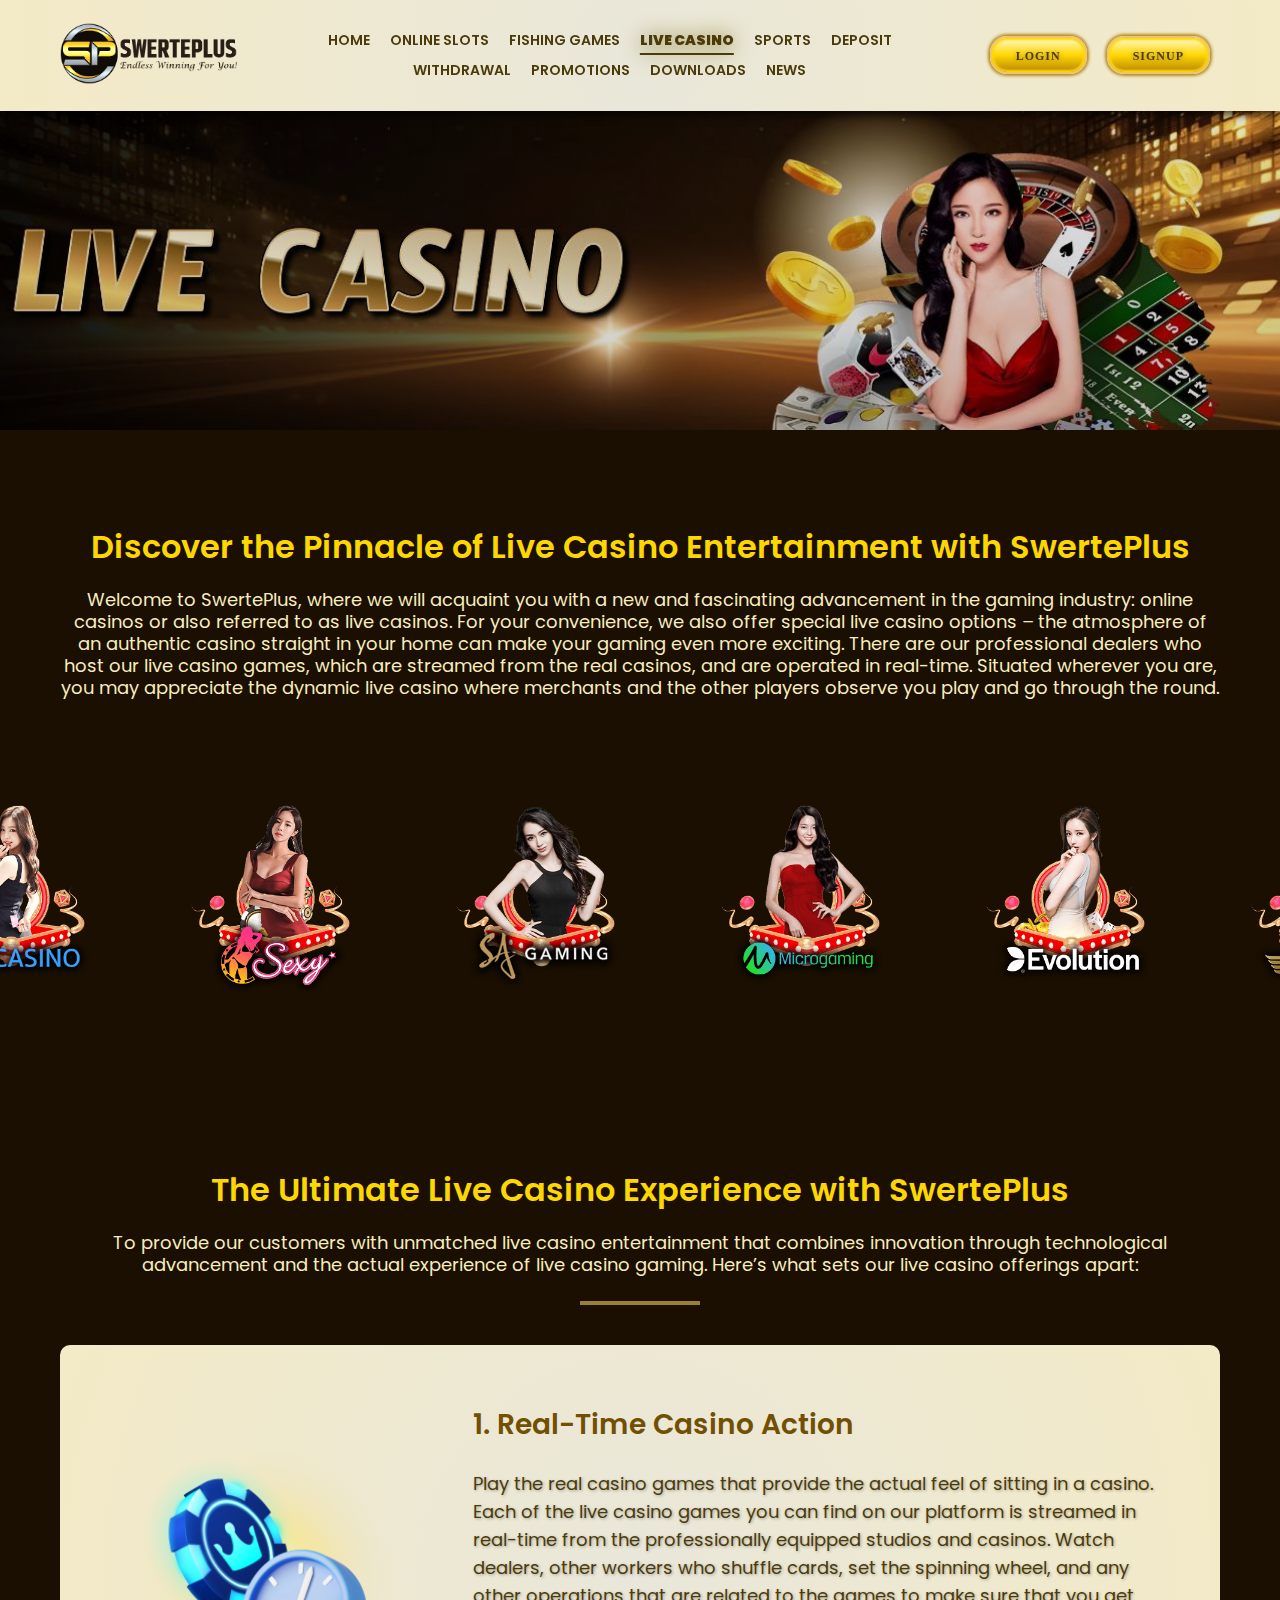
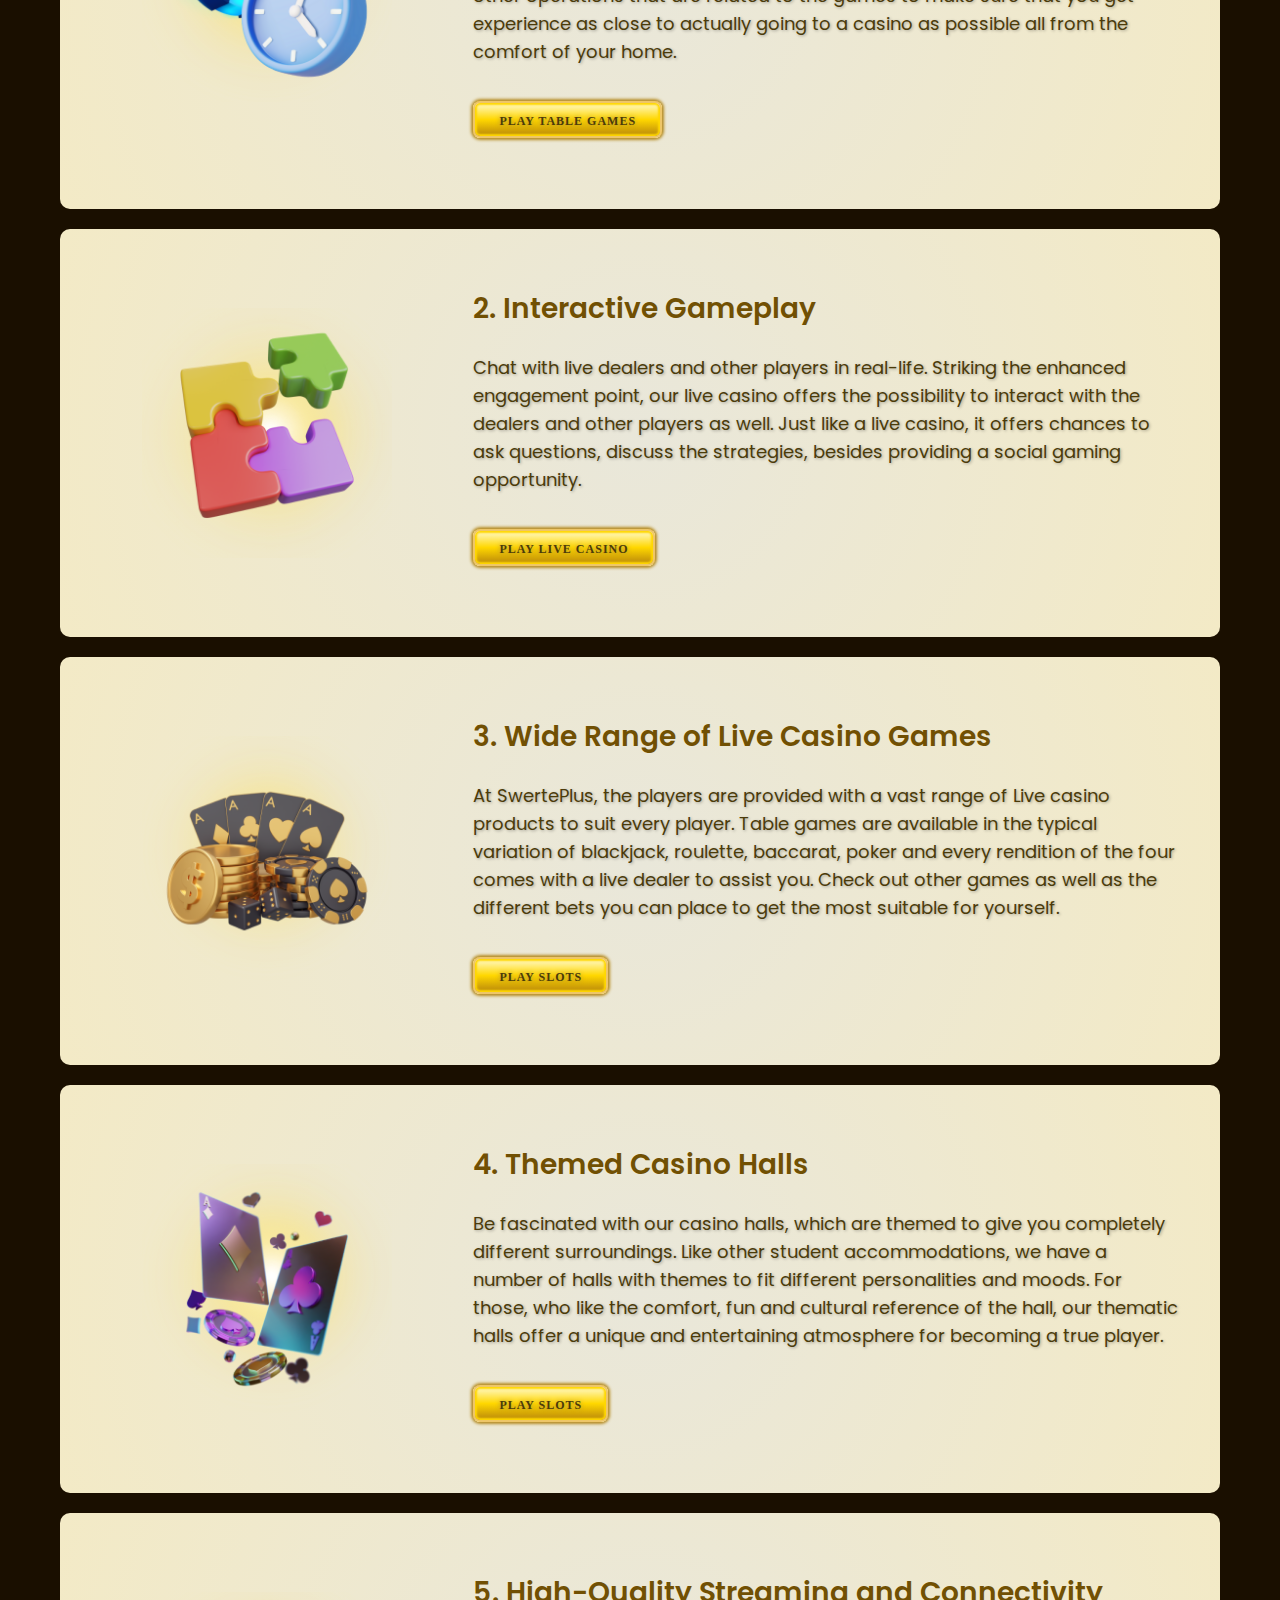
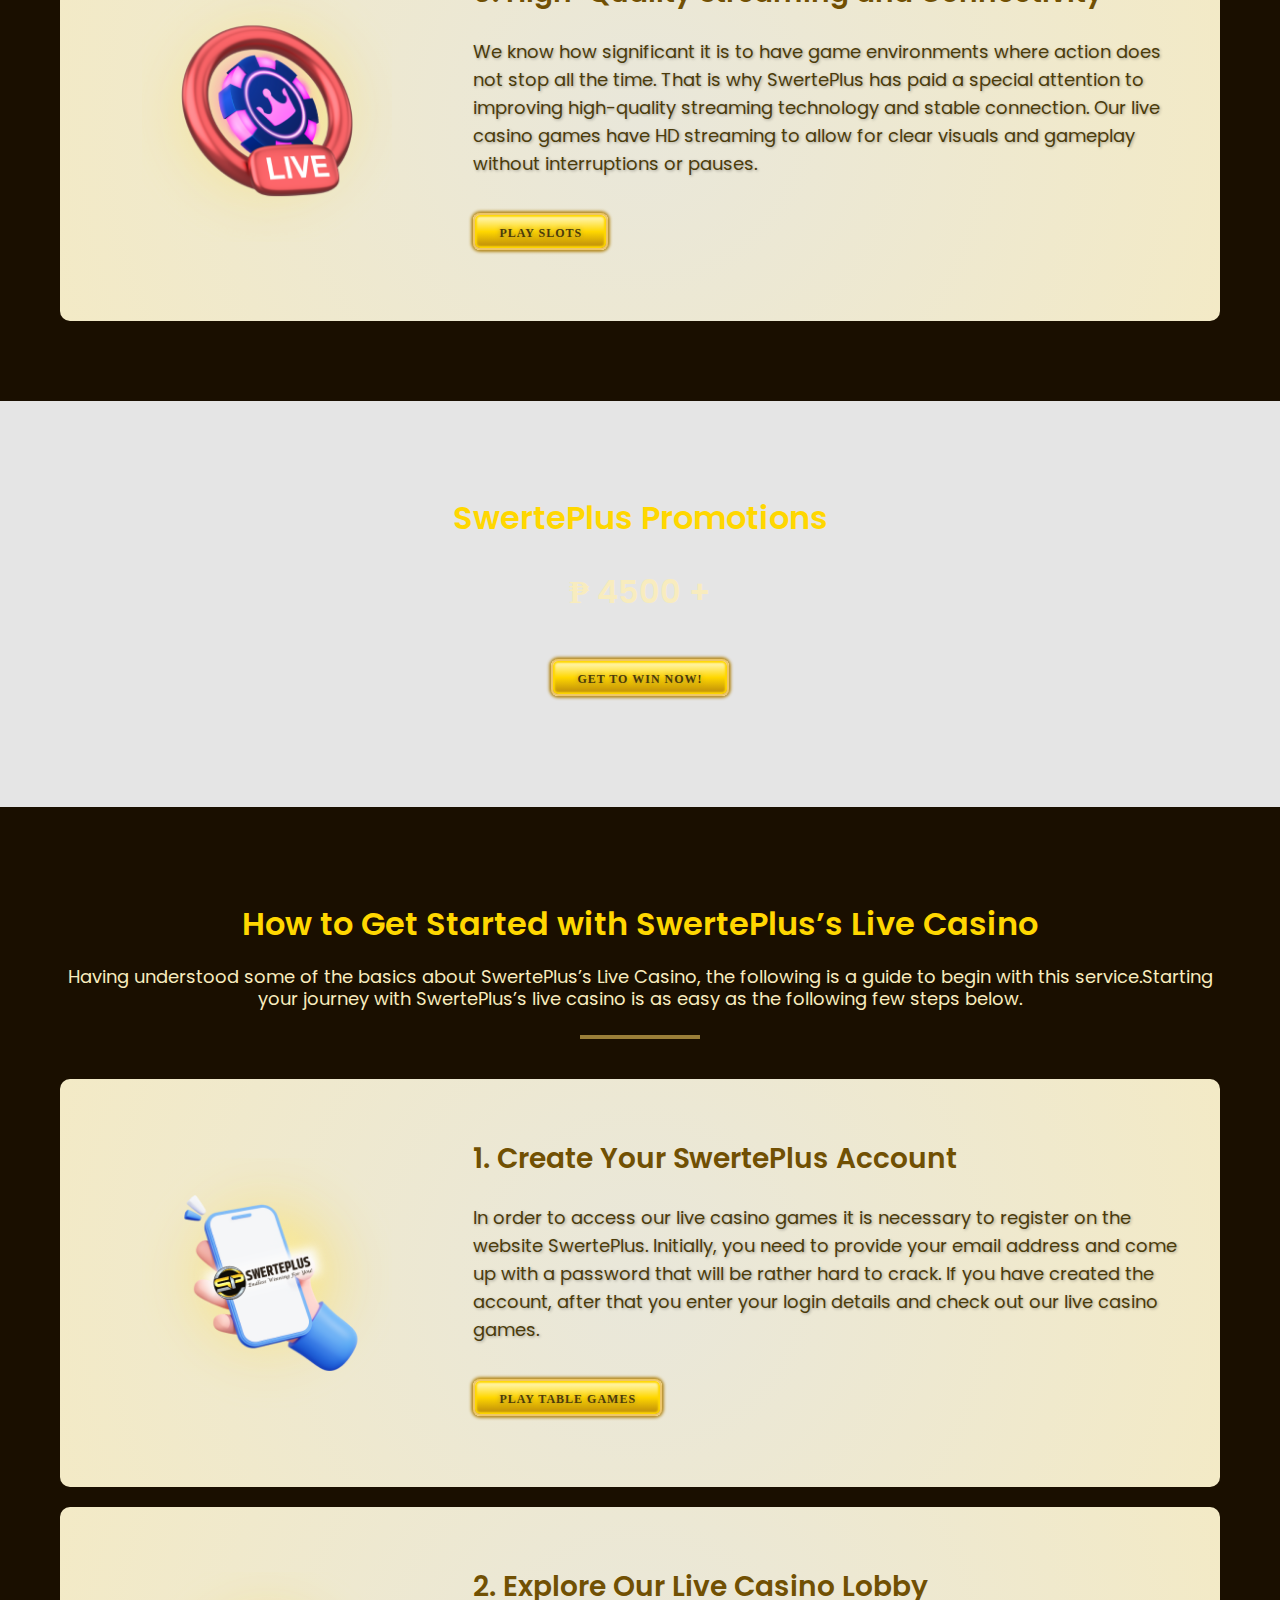
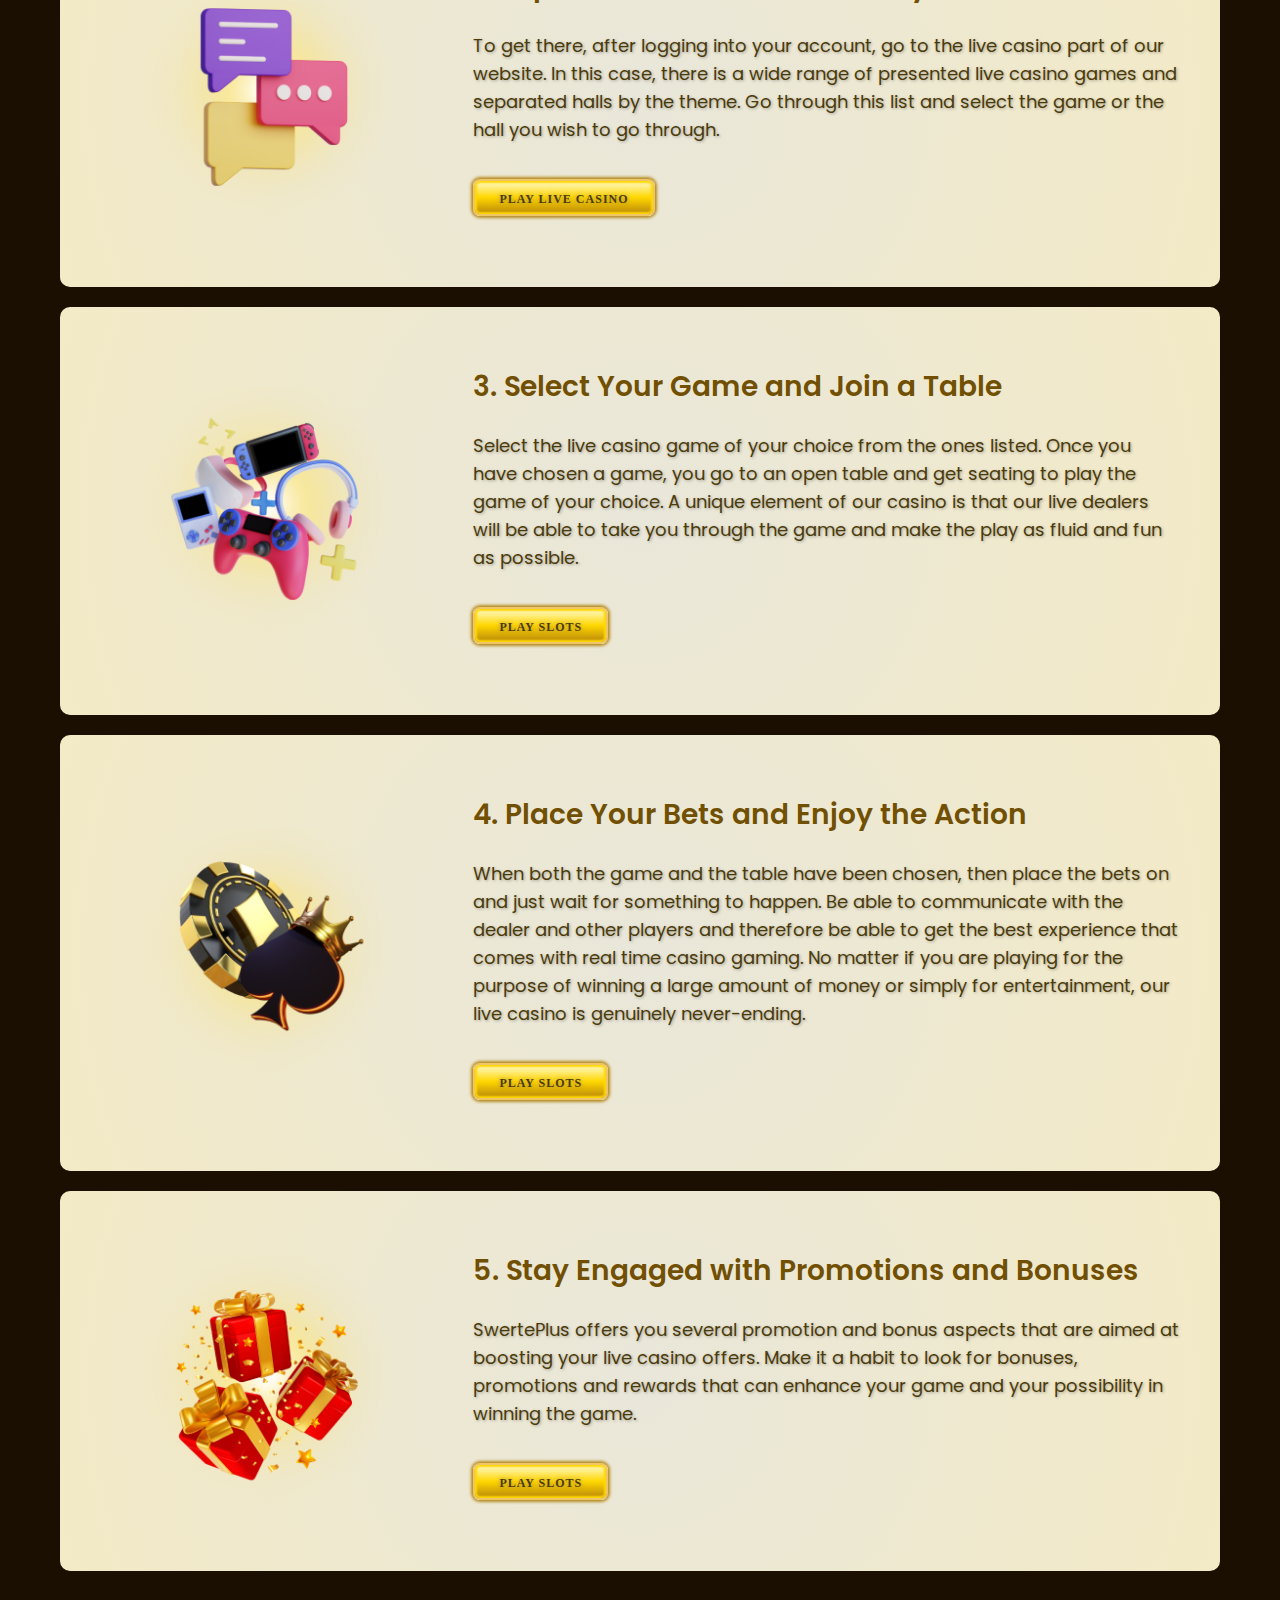
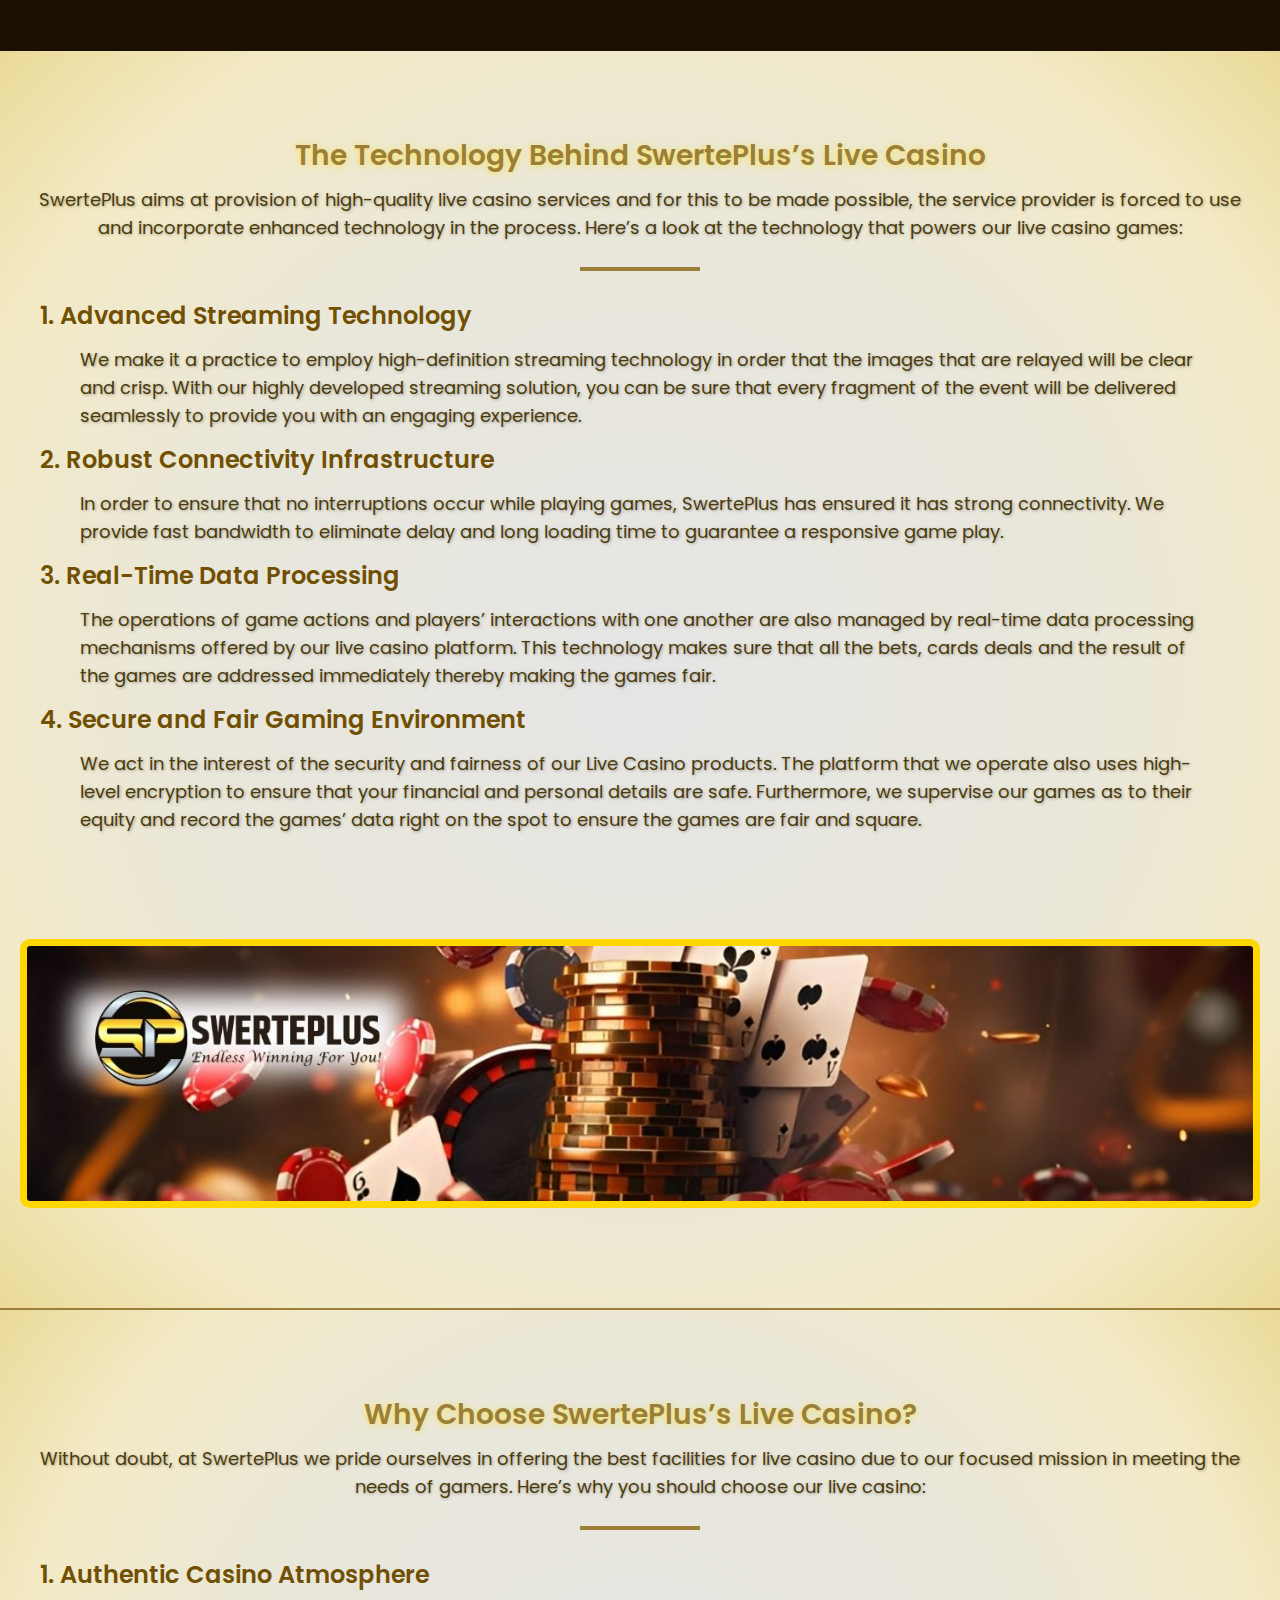
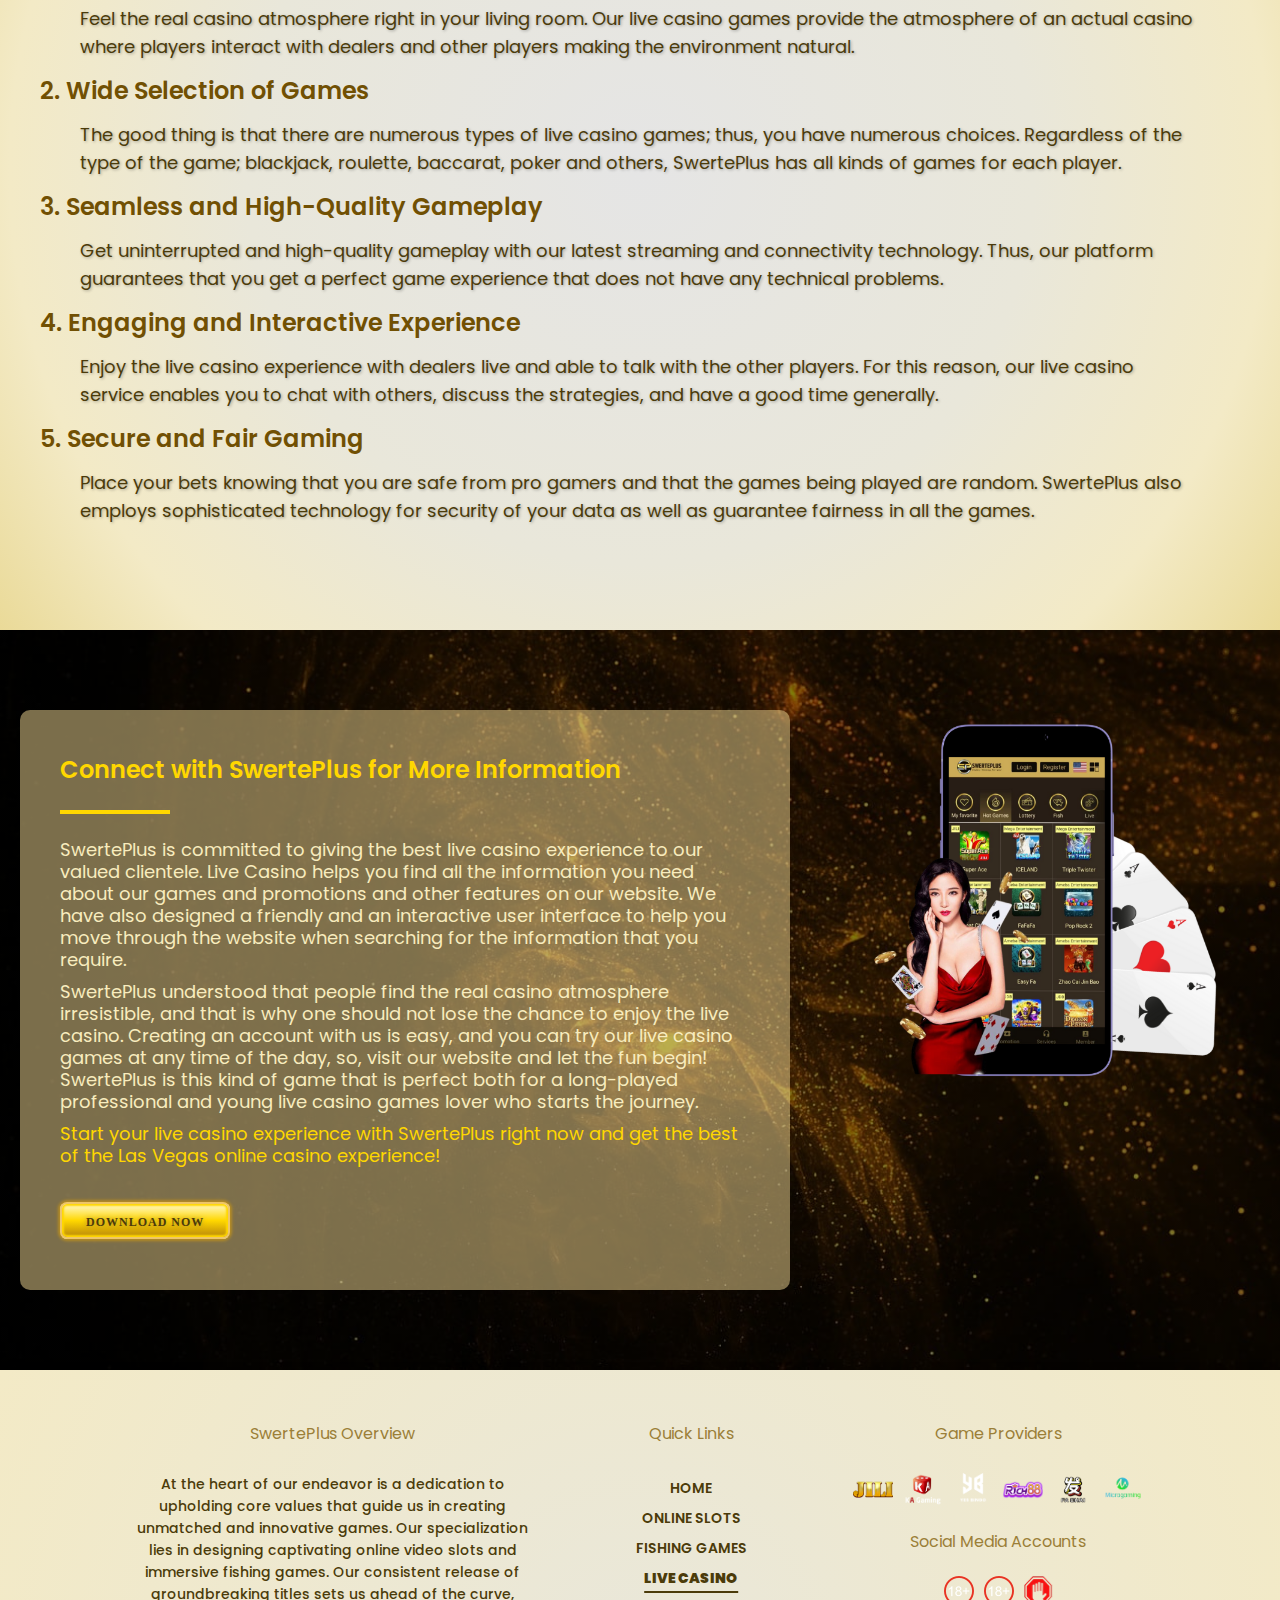
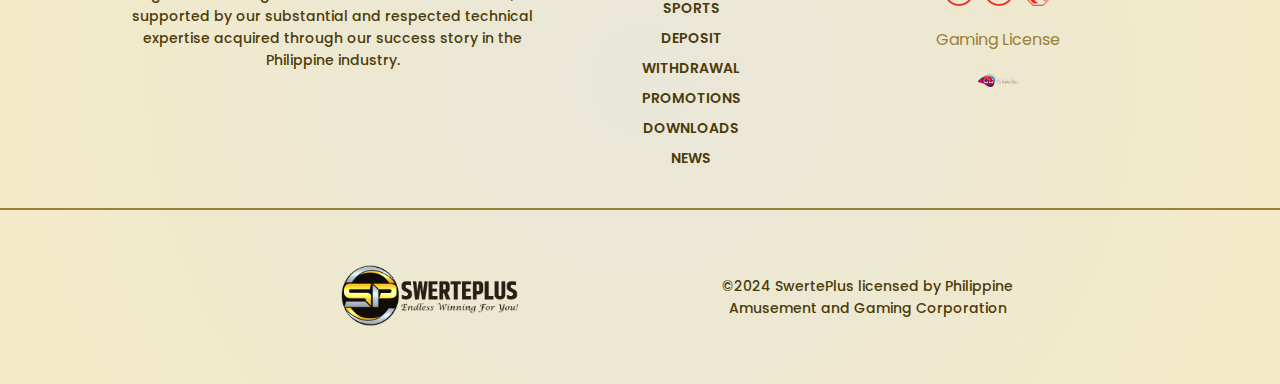
<file: livecasino.html>
<!DOCTYPE html>
<html>
<head>
  <meta name="viewport" content="width=device-width, initial-scale=1">
  <meta http-equiv="Content-Type" content="text/html; charset=utf-8">
  <meta name="description" content="None">
  <meta name="keywords" content="Panalobet Online Casino">
  <link data-n-head="true" rel="icon" type="image/x-icon" href="img/favicon.ico">
  <link href="css/css.css" rel="stylesheet" type="text/css">
  <script src="./js/includeHeaderAndFooter.js"></script>
  <script src="./js/faqs.js"></script>
  <script src="./js/imageSlider.js"></script>
  <title>SwertePlus</title>
  <link rel="canonical" href="">
</head>
<body>
  <main>
    <special-header></special-header>


    <section class="singleCompartmentContainer bglivecasino1 plr20 mt110 ptb80">
    </section>


    <section class="singleCompartmentContainer bgColor2 plr60 ptb80">
      <div class="compartmentStackedLayout">
        <h2 class="heading2 colorPri">Discover the Pinnacle of Live Casino Entertainment with SwertePlus</h2>
        <p class="descriptions2 colorReg">Welcome to SwertePlus, where we will acquaint you with a new and fascinating advancement in the gaming industry: online casinos or also referred to as live casinos. For your convenience, we also offer special live casino options – the atmosphere of an authentic casino straight in your home can make your gaming even more exciting. There are our professional dealers who host our live casino games, which are streamed from the real casinos, and are operated in real-time. Situated wherever you are, you may appreciate the dynamic live casino where merchants and the other players observe you play and go through the round.</p>
      </div>
    </section>

    <section class="singleCompartmentContainer bgColor2 pb80">
      <div class="slider">
        <div class="slides">
          <img src="img/homeservicedetailcasino1.png" alt="PANALOBET" title="PANALOBET" class="img_fit">
          <img src="img/homeservicedetailcasino2.png" alt="PANALOBET" title="PANALOBET" class="img_fit">
          <img src="img/homeservicedetailcasino3.png" alt="PANALOBET" title="PANALOBET" class="img_fit">
          <img src="img/homeservicedetailcasino4.png" alt="PANALOBET" title="PANALOBET" class="img_fit">
          <img src="img/homeservicedetailcasino5.png" alt="PANALOBET" title="PANALOBET" class="img_fit">
          <img src="img/homeservicedetailcasino6.png" alt="PANALOBET" title="PANALOBET" class="img_fit">
        </div>
      </div>
    </section>


    <!-- Game Details -->
    <section class="singleCompartmentContainer bgColor2 plr60 ptb80">
      <div class="compartmentStackedLayout">
        <h2 class="heading2 colorPri">The Ultimate Live Casino Experience with SwertePlus</h2>
        <p class="descriptions2 colorReg">To provide our customers with unmatched live casino entertainment that combines innovation through technological advancement and the actual experience of live casino gaming. Here’s what sets our live casino offerings apart:</p>
        <div class="solidDivider2 mt20 mb40"></div>

        <div class="bgGradient plr20 ptb40">    
          <div class="dualCompartmentFlexContainerLayoutUneven">
            <div class="childElement2 compartmentStackedLayout">
              <picture class="imageServiceDetailSize floatingEffect">
                <source media="(min-width: 481px)" srcset="img/livecasinoRealTime.png">
                <img src="img/livecasinoRealTime.png" alt="PANALOBET" title="PANALOBET" class="img_fit">
              </picture>
            </div>
            <div class="childElement2 compartmentStackedLayoutLeft">
              <h3 class="heading3 ptb20 colorTer plr20">1. Real-Time Casino Action</h3>
              <p class="descriptions positioningCardDescriptionHeadingLeft">Play the real casino games that provide the actual feel of sitting in a casino. Each of the live casino games you can find on our platform is streamed in real-time from the professionally equipped studios and casinos. Watch dealers, other workers who shuffle cards, set the spinning wheel, and any other operations that are related to the games to make sure that you get experience as close to actually going to a casino as possible all from the comfort of your home.</p>
              <p class="descriptionsSpacing mtb40 mlr20"><a class="secButton" href="#" target="_blank"><span class="ctaButtonMes">Play Table Games</span></a></p>
            </div>
          </div>
        </div>

        <div class="bgGradient plr20 ptb40 mt20">    
          <div class="dualCompartmentFlexContainerLayoutUneven">
            <div class="childElement2 compartmentStackedLayout">
              <picture class="imageServiceDetailSize floatingEffect2">
                <source media="(min-width: 481px)" srcset="img/livecasinoInteractive.png">
                <img src="img/livecasinoInteractive.png" alt="PANALOBET" title="PANALOBET" class="img_fit">
              </picture>
            </div>
            <div class="childElement2 compartmentStackedLayoutLeft">
              <h3 class="heading3 ptb20 colorTer plr20">2. Interactive Gameplay</h3>
              <p class="descriptions positioningCardDescriptionHeadingLeft">Chat with live dealers and other players in real-life. Striking the enhanced engagement point, our live casino offers the possibility to interact with the dealers and other players as well. Just like a live casino, it offers chances to ask questions, discuss the strategies, besides providing a social gaming opportunity.</p>
              <p class="descriptionsSpacing mtb40 mlr20"><a class="secButton" href="#" target="_blank"><span class="ctaButtonMes">Play Live Casino</span></a></p>
            </div>
          </div>
        </div>

        <div class="bgGradient plr20 ptb40 mt20">    
          <div class="dualCompartmentFlexContainerLayoutUneven">
            <div class="childElement2 compartmentStackedLayout">
              <picture class="imageServiceDetailSize floatingEffect3">
                <source media="(min-width: 481px)" srcset="img/livecasinoWideRange.png">
                <img src="img/livecasinoWideRange.png" alt="PANALOBET" title="PANALOBET" class="img_fit">
              </picture>
            </div>
            <div class="childElement2 compartmentStackedLayoutLeft">
              <h3 class="heading3 ptb20 colorTer plr20">3. Wide Range of Live Casino Games</h3>
              <p class="descriptions positioningCardDescriptionHeadingLeft">At SwertePlus, the players are provided with a vast range of Live casino products to suit every player. Table games are available in the typical variation of blackjack, roulette, baccarat, poker and every rendition of the four comes with a live dealer to assist you. Check out other games as well as the different bets you can place to get the most suitable for yourself.</p>
              <p class="descriptionsSpacing mtb40 mlr20"><a class="secButton" href="#" target="_blank"><span class="ctaButtonMes">Play Slots</span></a></p>
            </div>
          </div>
        </div>


        <div class="bgGradient plr20 ptb40 mt20">    
          <div class="dualCompartmentFlexContainerLayoutUneven">
            <div class="childElement2 compartmentStackedLayout">
              <picture class="imageServiceDetailSize floatingEffect">
                <source media="(min-width: 481px)" srcset="img/livecasinothemedcasino.png">
                <img src="img/livecasinothemedcasino.png" alt="PANALOBET" title="PANALOBET" class="img_fit">
              </picture>
            </div>
            <div class="childElement2 compartmentStackedLayoutLeft">
              <h3 class="heading3 ptb20 colorTer plr20">4. Themed Casino Halls</h3>
              <p class="descriptions positioningCardDescriptionHeadingLeft">Be fascinated with our casino halls, which are themed to give you completely different surroundings. Like other student accommodations, we have a number of halls with themes to fit different personalities and moods. For those, who like the comfort, fun and cultural reference of the hall, our thematic halls offer a unique and entertaining atmosphere for becoming a true player.</p>
              <p class="descriptionsSpacing mtb40 mlr20"><a class="secButton" href="#" target="_blank"><span class="ctaButtonMes">Play Slots</span></a></p>
            </div>
          </div>
        </div>



        <div class="bgGradient plr20 ptb40 mt20">    
          <div class="dualCompartmentFlexContainerLayoutUneven">
            <div class="childElement2 compartmentStackedLayout">
              <picture class="imageServiceDetailSize floatingEffect2">
                <source media="(min-width: 481px)" srcset="img/livecasinoHighQuality.png">
                <img src="img/livecasinoHighQuality.png" alt="PANALOBET" title="PANALOBET" class="img_fit">
              </picture>
            </div>
            <div class="childElement2 compartmentStackedLayoutLeft">
              <h3 class="heading3 ptb20 colorTer plr20">5. High-Quality Streaming and Connectivity</h3>
              <p class="descriptions positioningCardDescriptionHeadingLeft">We know how significant it is to have game environments where action does not stop all the time. That is why SwertePlus has paid a special attention to improving high-quality streaming technology and stable connection. Our live casino games have HD streaming to allow for clear visuals and gameplay without interruptions or pauses.</p>
              <p class="descriptionsSpacing mtb40 mlr20"><a class="secButton" href="#" target="_blank"><span class="ctaButtonMes">Play Slots</span></a></p>
            </div>
          </div>
        </div>
      </div>
    </section>



    <!-- additional -->
    <section class="singleCompartmentContainer bg2 plr20 ptb80">
      <div class="compartmentStackedLayout">
        <h2 class="heading2 colorPri">SwertePlus Promotions</h2>
        <h2 class="heading2 colorReg">₱ 4500 +</h2>
        <p class="descriptionsSpacing mtb40"><a class="secButton" href="#" target="_blank"><span class="ctaButtonMes">Get To Win Now!</span></a></p>
      </div>
    </section>



    <!-- Game Details -->
    <section class="singleCompartmentContainer bgColor2 plr60 ptb80">
      <div class="compartmentStackedLayout">
        <h2 class="heading2 colorPri">How to Get Started with SwertePlus’s Live Casino</h2>
        <p class="descriptions2 colorReg">Having understood some of the basics about SwertePlus’s Live Casino, the following is a guide to begin with this service.Starting your journey with SwertePlus’s live casino is as easy as the following few steps below.</p>
        <div class="solidDivider2 mt20 mb40"></div>

        <div class="bgGradient plr20 ptb40">    
          <div class="dualCompartmentFlexContainerLayoutUneven">
            <div class="childElement2 compartmentStackedLayout">
              <picture class="imageServiceDetailSize floatingEffect">
                <source media="(min-width: 481px)" srcset="img/liveCasinoCreateAccount.png">
                <img src="img/liveCasinoCreateAccount.png" alt="PANALOBET" title="PANALOBET" class="img_fit">
              </picture>
            </div>
            <div class="childElement2 compartmentStackedLayoutLeft">
              <h3 class="heading3 ptb20 colorTer plr20">1. Create Your SwertePlus Account</h3>
              <p class="descriptions positioningCardDescriptionHeadingLeft">In order to access our live casino games it is necessary to register on the website SwertePlus. Initially, you need to provide your email address and come up with a password that will be rather hard to crack. If you have created the account, after that you enter your login details and check out our live casino games.</p>
              <p class="descriptionsSpacing mtb40 mlr20"><a class="secButton" href="#" target="_blank"><span class="ctaButtonMes">Play Table Games</span></a></p>
            </div>
          </div>
        </div>

        <div class="bgGradient plr20 ptb40 mt20">    
          <div class="dualCompartmentFlexContainerLayoutUneven">
            <div class="childElement2 compartmentStackedLayout">
              <picture class="imageServiceDetailSize floatingEffect2">
                <source media="(min-width: 481px)" srcset="img/liveCasinoExploreLobby.png">
                <img src="img/liveCasinoExploreLobby.png" alt="PANALOBET" title="PANALOBET" class="img_fit">
              </picture>
            </div>
            <div class="childElement2 compartmentStackedLayoutLeft">
              <h3 class="heading3 ptb20 colorTer plr20">2. Explore Our Live Casino Lobby</h3>
              <p class="descriptions positioningCardDescriptionHeadingLeft">To get there, after logging into your account, go to the live casino part of our website. In this case, there is a wide range of presented live casino games and separated halls by the theme. Go through this list and select the game or the hall you wish to go through.</p>
              <p class="descriptionsSpacing mtb40 mlr20"><a class="secButton" href="#" target="_blank"><span class="ctaButtonMes">Play Live Casino</span></a></p>
            </div>
          </div>
        </div>

        <div class="bgGradient plr20 ptb40 mt20">    
          <div class="dualCompartmentFlexContainerLayoutUneven">
            <div class="childElement2 compartmentStackedLayout">
              <picture class="imageServiceDetailSize floatingEffect3">
                <source media="(min-width: 481px)" srcset="img/liveCasinoSelectGames.png">
                <img src="img/liveCasinoSelectGames.png" alt="PANALOBET" title="PANALOBET" class="img_fit">
              </picture>
            </div>
            <div class="childElement2 compartmentStackedLayoutLeft">
              <h3 class="heading3 ptb20 colorTer plr20">3. Select Your Game and Join a Table</h3>
              <p class="descriptions positioningCardDescriptionHeadingLeft">Select the live casino game of your choice from the ones listed. Once you have chosen a game, you go to an open table and get seating to play the game of your choice. A unique element of our casino is that our live dealers will be able to take you through the game and make the play as fluid and fun as possible.</p>
              <p class="descriptionsSpacing mtb40 mlr20"><a class="secButton" href="#" target="_blank"><span class="ctaButtonMes">Play Slots</span></a></p>
            </div>
          </div>
        </div>


        <div class="bgGradient plr20 ptb40 mt20">    
          <div class="dualCompartmentFlexContainerLayoutUneven">
            <div class="childElement2 compartmentStackedLayout">
              <picture class="imageServiceDetailSize floatingEffect">
                <source media="(min-width: 481px)" srcset="img/liveCasinoPlaceBets.png">
                <img src="img/liveCasinoPlaceBets.png" alt="PANALOBET" title="PANALOBET" class="img_fit">
              </picture>
            </div>
            <div class="childElement2 compartmentStackedLayoutLeft">
              <h3 class="heading3 ptb20 colorTer plr20">4. Place Your Bets and Enjoy the Action</h3>
              <p class="descriptions positioningCardDescriptionHeadingLeft">When both the game and the table have been chosen, then place the bets on and just wait for something to happen. Be able to communicate with the dealer and other players and therefore be able to get the best experience that comes with real time casino gaming. No matter if you are playing for the purpose of winning a large amount of money or simply for entertainment, our live casino is genuinely never-ending.</p>
              <p class="descriptionsSpacing mtb40 mlr20"><a class="secButton" href="#" target="_blank"><span class="ctaButtonMes">Play Slots</span></a></p>
            </div>
          </div>
        </div>



        <div class="bgGradient plr20 ptb40 mt20">    
          <div class="dualCompartmentFlexContainerLayoutUneven">
            <div class="childElement2 compartmentStackedLayout">
              <picture class="imageServiceDetailSize floatingEffect2">
                <source media="(min-width: 481px)" srcset="img/liveCasinoStayEngaged.png">
                <img src="img/liveCasinoStayEngaged.png" alt="PANALOBET" title="PANALOBET" class="img_fit">
              </picture>
            </div>
            <div class="childElement2 compartmentStackedLayoutLeft">
              <h3 class="heading3 ptb20 colorTer plr20">5. Stay Engaged with Promotions and Bonuses</h3>
              <p class="descriptions positioningCardDescriptionHeadingLeft">SwertePlus offers you several promotion and bonus aspects that are aimed at boosting your live casino offers. Make it a habit to look for bonuses, promotions and rewards that can enhance your game and your possibility in winning the game.</p>
              <p class="descriptionsSpacing mtb40 mlr20"><a class="secButton" href="#" target="_blank"><span class="ctaButtonMes">Play Slots</span></a></p>
            </div>
          </div>
        </div>
      </div>
    </section>

    
    <section class="singleCompartmentContainer bgColor plr20 ptb80">
      <div class="compartmentStackedLayout">
        <div class="compartmentStackedLayout pb20">
          <h3 class="heading3 colorSecShadow">The Technology Behind SwertePlus’s Live Casino</h3>
          <p class="descriptions">SwertePlus aims at provision of high-quality live casino services and for this to be made possible, the service provider is forced to use and incorporate enhanced technology in the process. Here’s a look at the technology that powers our live casino games:</p>
          <div class="solidDivider2 mtb20"></div>
          <div class="compartmentStackedLayoutLeft">
            <h4 class="heading4 colorTer positioningCardDescriptionHeadingLeft">1. Advanced Streaming Technology</h4>
            <ul>
              <li>
                <p class="descriptions positioningCardDescriptionHeadingLeft">We make it a practice to employ high-definition streaming technology in order that the images that are relayed will be clear and crisp. With our highly developed streaming solution, you can be sure that every fragment of the event will be delivered seamlessly to provide you with an engaging experience.</p>
              </li>
            </ul>
            <h4 class="heading4 colorTer positioningCardDescriptionHeadingLeft">2. Robust Connectivity Infrastructure</h4>
            <ul>
              <li>
                <p class="descriptions positioningCardDescriptionHeadingLeft">In order to ensure that no interruptions occur while playing games, SwertePlus has ensured it has strong connectivity. We provide fast bandwidth to eliminate delay and long loading time to guarantee a responsive game play.</p>
              </li>
            </ul>
            <h4 class="heading4 colorTer positioningCardDescriptionHeadingLeft">3. Real-Time Data Processing</h4>
            <ul>
              <li>
                <p class="descriptions positioningCardDescriptionHeadingLeft">The operations of game actions and players’ interactions with one another are also managed by real-time data processing mechanisms offered by our live casino platform. This technology makes sure that all the bets, cards deals and the result of the games are addressed immediately thereby making the games fair.</p>
              </li>
            </ul>
            <h4 class="heading4 colorTer positioningCardDescriptionHeadingLeft">4. Secure and Fair Gaming Environment</h4>
            <ul>
              <li>
                <p class="descriptions positioningCardDescriptionHeadingLeft">We act in the interest of the security and fairness of our Live Casino products. The platform that we operate also uses high-level encryption to ensure that your financial and personal details are safe. Furthermore, we supervise our games as to their equity and record the games’ data right on the spot to ensure the games are fair and square.</p>
              </li>
            </ul>
          </div>
        </div>
        <div class="compartmentStackedLayout pt80 pb20">
          <picture class="img_fit">
            <source media="(min-width: 481px)" srcset="img/livecasinoBanner.jpg">
            <img src="img/livecasinoBannerMobile.jpg" alt="PANALOBET" title="PANALOBET" class="imageBannerSize3">
          </picture>
        </div>
      </div>
    </section>
    <div class="solidDivider4"></div>




    
      <section class="singleCompartmentContainer bgColor plr20 ptb80">
        <div class="compartmentStackedLayout">
          <div class="compartmentStackedLayout pb20">
            <h3 class="heading3 colorSecShadow">Why Choose SwertePlus’s Live Casino?</h3>
            <p class="descriptions">Without doubt, at SwertePlus we pride ourselves in offering the best facilities for live casino due to our focused mission in meeting the needs of gamers. Here’s why you should choose our live casino:</p>
            <div class="solidDivider2 mtb20"></div>
            <div class="compartmentStackedLayoutLeft">
              <h4 class="heading4 colorTer positioningCardDescriptionHeadingLeft">1. Authentic Casino Atmosphere</h4>
              <ul>
                <li>
                  <p class="descriptions positioningCardDescriptionHeadingLeft">Feel the real casino atmosphere right in your living room. Our live casino games provide the atmosphere of an actual casino where players interact with dealers and other players making the environment natural.</p>
                </li>
              </ul>
              <h4 class="heading4 colorTer positioningCardDescriptionHeadingLeft">2. Wide Selection of Games</h4>
              <ul>
                <li>
                  <p class="descriptions positioningCardDescriptionHeadingLeft">The good thing is that there are numerous types of live casino games; thus, you have numerous choices. Regardless of the type of the game; blackjack, roulette, baccarat, poker and others, SwertePlus has all kinds of games for each player.</p>
                </li>
              </ul>
              <h4 class="heading4 colorTer positioningCardDescriptionHeadingLeft">3. Seamless and High-Quality Gameplay</h4>
              <ul>
                <li>
                  <p class="descriptions positioningCardDescriptionHeadingLeft">Get uninterrupted and high-quality gameplay with our latest streaming and connectivity technology. Thus, our platform guarantees that you get a perfect game experience that does not have any technical problems.</p>
                </li>
              </ul>
              <h4 class="heading4 colorTer positioningCardDescriptionHeadingLeft">4. Engaging and Interactive Experience</h4>
              <ul>
                <li>
                  <p class="descriptions positioningCardDescriptionHeadingLeft">Enjoy the live casino experience with dealers live and able to talk with the other players. For this reason, our live casino service enables you to chat with others, discuss the strategies, and have a good time generally.</p>
                </li>
              </ul>
              <h4 class="heading4 colorTer positioningCardDescriptionHeadingLeft">5. Secure and Fair Gaming</h4>
              <ul>
                <li>
                  <p class="descriptions positioningCardDescriptionHeadingLeft">Place your bets knowing that you are safe from pro gamers and that the games being played are random. SwertePlus also employs sophisticated technology for security of your data as well as guarantee fairness in all the games.</p>
                </li>
              </ul>
            </div>
          </div>
        </div>
      </section>




      <section class="singleCompartmentContainer bg4 plr20 ptb80">

        <div class="dualCompartmentFlexContainerLayoutUnevenOpposite">
          <div class="childElement3 compartmentStackedLayout">
            <div class="compartmentStackedLayoutLeft bgColor3 p20">
              <h4 class="heading4 ptb20 colorPri positioningCardDescriptionHeadingLeft">Connect with SwertePlus for More Information</h4>
              <div class="solidDivider3 mlr20"></div>
              <p class="descriptions2 colorReg positioningCardDescriptionHeadingLeft">SwertePlus is committed to giving the best live casino experience to our valued clientele. Live Casino helps you find all the information you need about our games and promotions and other features on our website. We have also designed a friendly and an interactive user interface to help you move through the website when searching for the information that you require.</p>
              <p class="descriptions2 colorReg positioningCardDescriptionHeadingLeft">SwertePlus understood that people find the real casino atmosphere irresistible, and that is why one should not lose the chance to enjoy the live casino. Creating an account with us is easy, and you can try our live casino games at any time of the day, so, visit our website and let the fun begin! SwertePlus is this kind of game that is perfect both for a long-played professional and young live casino games lover who starts the journey.</p>
              <p class="descriptions2 colorPri positioningCardDescriptionHeadingLeft">Start your live casino experience with SwertePlus right now and get the best of the Las Vegas online casino experience!</p>
              <p class="descriptionsSpacing mtb40 positioningCardDescriptionHeadingLeft"><a class="secButton" href="#" target="_blank"><span class="ctaButtonMes">Download Now</span></a></p>  
            </div>
          </div>
          <picture class="childElement3 imageDownloadSize floatingEffect">
            <source media="(min-width: 481px)" srcset="img/livecasinodownload.png">
            <img src="img/livecasinodownload.png" alt="PANALOBET" title="PANALOBET" class="img_fit">
          </picture>
        </div>
      </section>




    <special-footer></special-footer>
  </main>
  
</body>
</html>
</file>
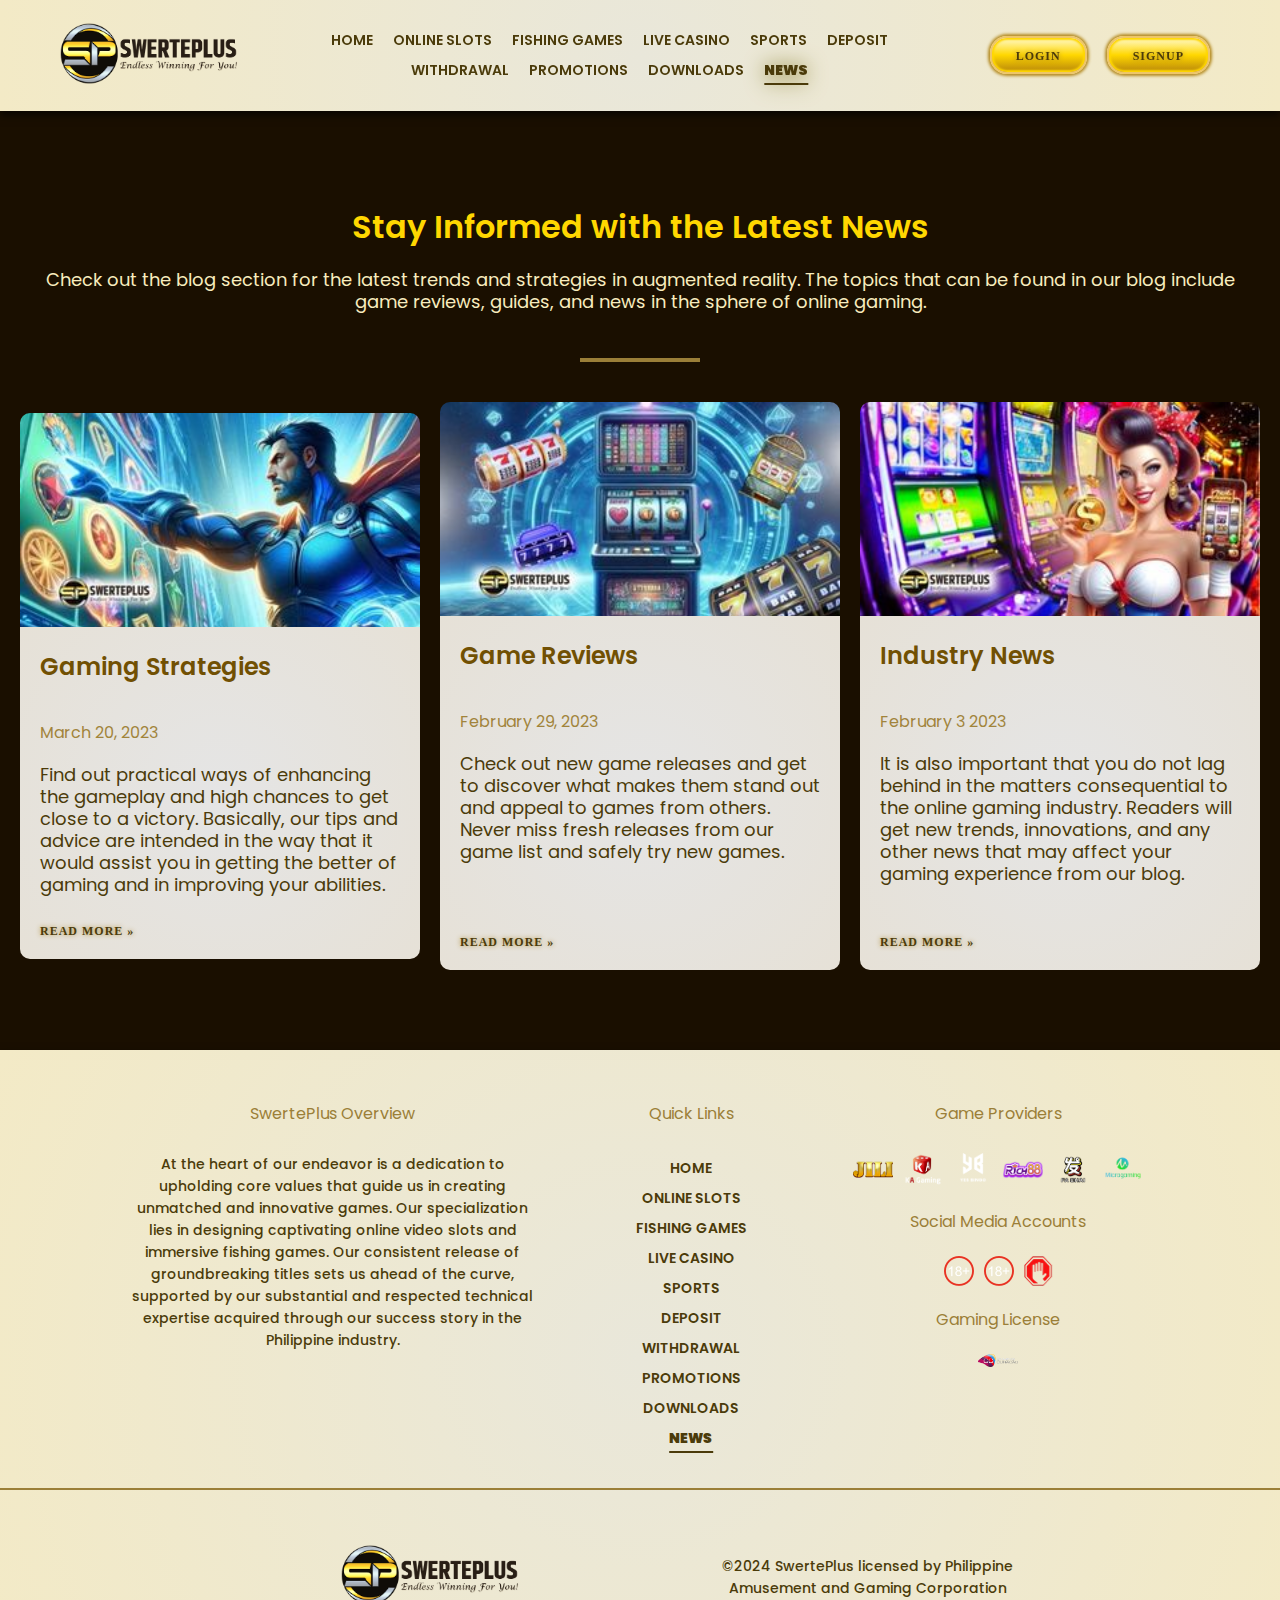
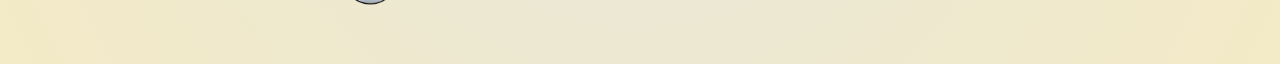
<file: news.html>
<!DOCTYPE html>
<html>
<head>
  <meta name="viewport" content="width=device-width, initial-scale=1">
  <meta http-equiv="Content-Type" content="text/html; charset=utf-8">
  <meta name="description" content="None">
  <meta name="keywords" content="Panalobet Online Casino">
  <link data-n-head="true" rel="icon" type="image/x-icon" href="img/favicon.ico">
  <link href="css/css.css" rel="stylesheet" type="text/css">
  <script src="./js/includeHeaderAndFooter.js"></script>
  <script src="./js/faqs.js"></script>
  <title>SwertePlus</title>
  <link rel="canonical" href="">
</head>
<body>
  <main>
    <special-header></special-header>

    <section class="singleCompartmentContainer bgColor2 mt110 plr20 ptb80">
      <div class="compartmentStackedLayout">
        <div class="compartmentStackedLayout">
          <h2 class="heading2 colorPri">Stay Informed with the Latest News</h2>
          <p class="descriptions2 colorReg">Check out the blog section for the latest trends and strategies in augmented reality. The topics that can be found in our blog include game reviews, guides, and news in the sphere of online gaming.</p>
          <div class="solidDivider2 mtb40"></div>    
          <div class="TriCompartment">
            <div class="compartmentStackedLayout">
              <picture class="imageBlogSize">
                <source media="(min-width: 481px)" srcset="img/newsFeaturedImage1.jpg">
                <img src="img/newsFeaturedImage1.jpg" alt="PANALOBET" title="PANALOBET" class="img_fit imageCardGridBlogsSize">
              </picture>
              <div class="compartmentStackedLayoutLeft bgColorBlog mtnega10">
                <h4 class="heading4 ptb20 plr20 colorTer">Gaming Strategies</h4>
                <p class="metadescriptions positioningCardDescriptionHeadingLeft mtb10">March 20, 2023</p>
                <p class="descriptions2 color4th positioningCardDescriptionHeadingLeft">Find out practical ways of enhancing the gameplay and high chances to get close to a victory. Basically, our tips and advice are intended in the way that it would assist you in getting the better of gaming and in improving your abilities.</p>
                <p class="descriptionsSpacing mtb20 plr20"><a class="blogButton" href="#" target="_blank"><span class="ctaButtonMes">Read More »</span></a></p>  
              </div>
            </div>

            <div class="compartmentStackedLayout">
              <picture class="imageBlogSize">
                <source media="(min-width: 481px)" srcset="img/newsFeaturedImage2.jpg">
                <img src="img/newsFeaturedImage2.jpg" alt="PANALOBET" title="PANALOBET" class="img_fit imageCardGridBlogsSize">
              </picture>
              <div class="compartmentStackedLayoutLeft bgColorBlog mtnega10">
                <h4 class="heading4 ptb20 plr20 colorTer">Game Reviews</h4>
                <p class="metadescriptions positioningCardDescriptionHeadingLeft mtb10">February 29, 2023</p>
                <p class="descriptions2 color4th positioningCardDescriptionHeadingLeft">Check out new game releases and get to discover what makes them stand out and appeal to games from others. Never miss fresh releases from our game list and safely try new games.<br><br><br></p>
                <p class="descriptionsSpacing mtb20 plr20"><a class="blogButton" href="#" target="_blank"><span class="ctaButtonMes">Read More »</span></a></p>  
              </div>
            </div>

            <div class="compartmentStackedLayout">
              <picture class="imageBlogSize">
                <source media="(min-width: 481px)" srcset="img/newsFeaturedImage3.jpg">
                <img src="img/newsFeaturedImage3.jpg" alt="PANALOBET" title="PANALOBET" class="img_fit imageCardGridBlogsSize">
              </picture>
              <div class="compartmentStackedLayoutLeft bgColorBlog mtnega10">
                <h4 class="heading4 ptb20 plr20 colorTer">Industry News</h4>
                <p class="metadescriptions positioningCardDescriptionHeadingLeft mtb10">February 3 2023</p>
                <p class="descriptions2 color4th positioningCardDescriptionHeadingLeft">It is also important that you do not lag behind in the matters consequential to the online gaming industry. Readers will get new trends, innovations, and any other news that may affect your gaming experience from our blog.<br><br></p>
                <p class="descriptionsSpacing mtb20 plr20"><a class="blogButton" href="#" target="_blank"><span class="ctaButtonMes">Read More »</span></a></p>  
              </div>
            </div>
          </div>
        </div>
      </div>
    </section>

    <special-footer></special-footer>
  </main>
  
</body>
</html>
</file>
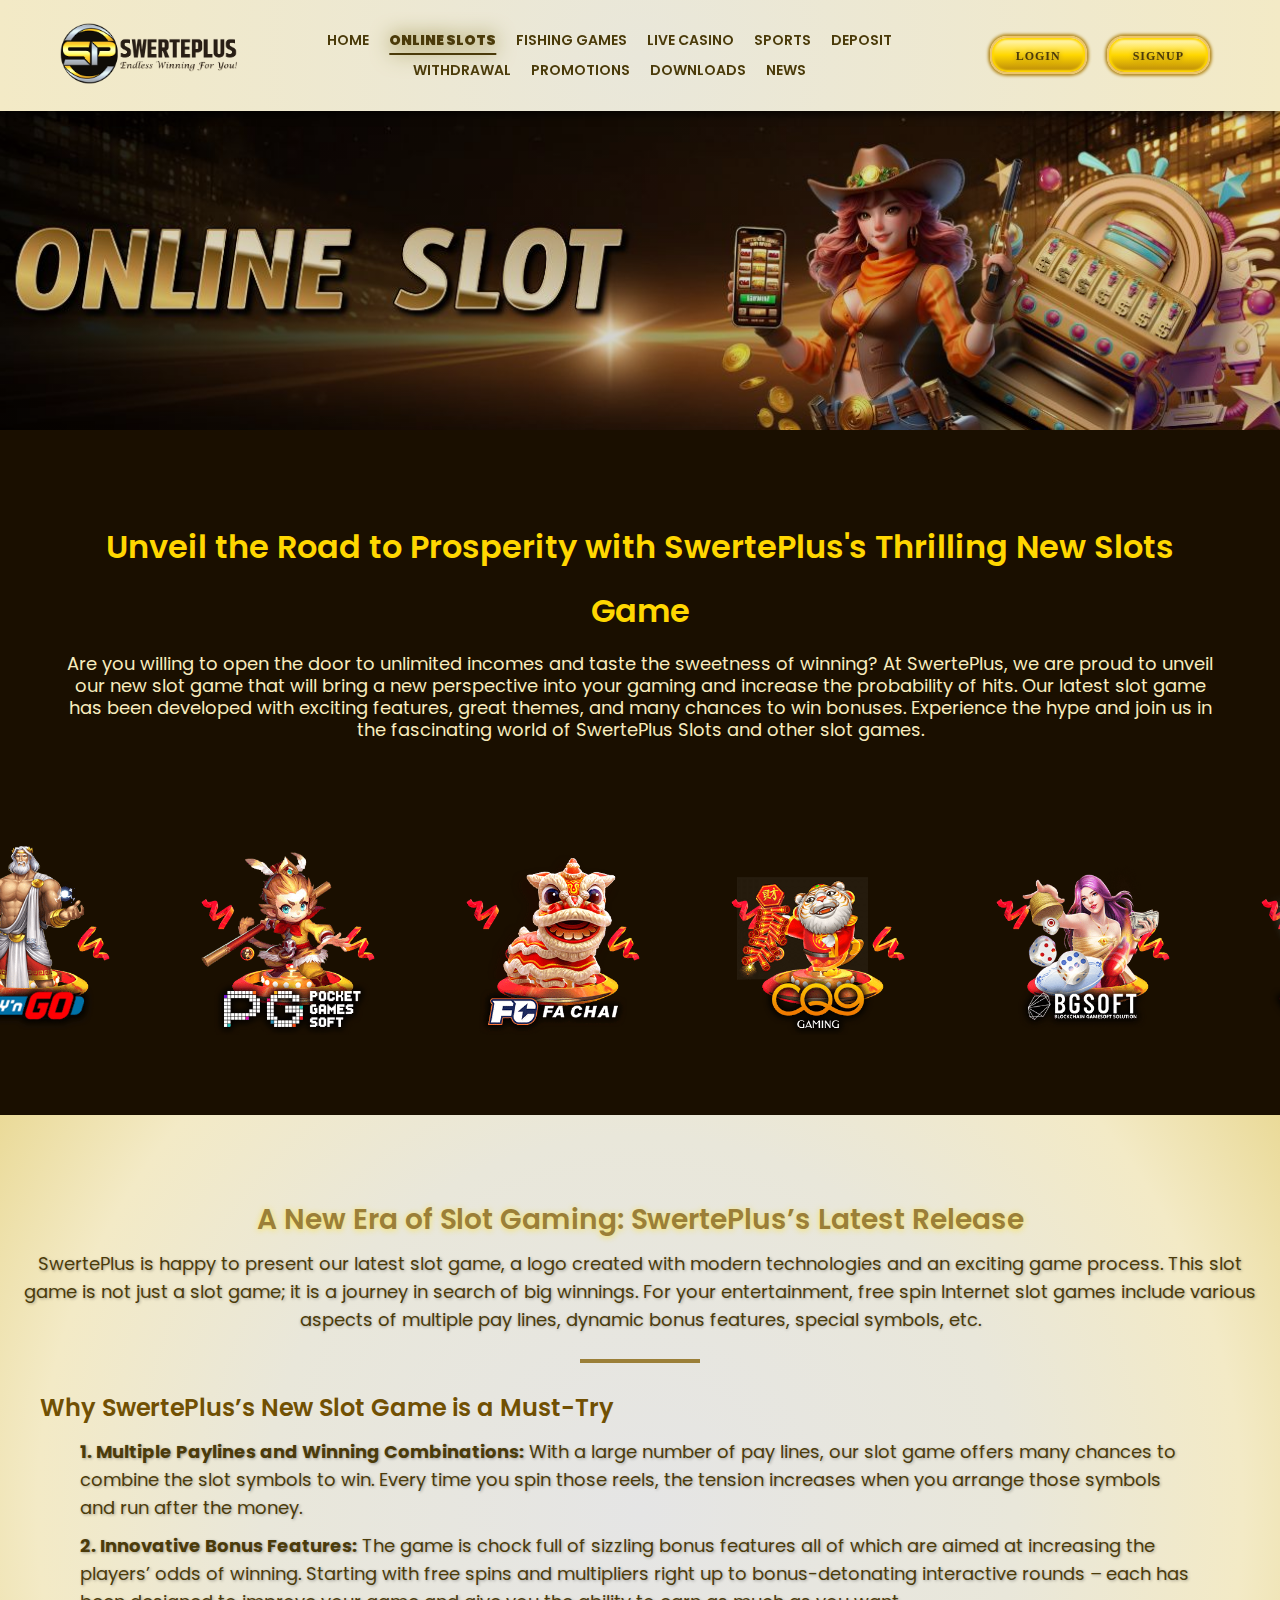
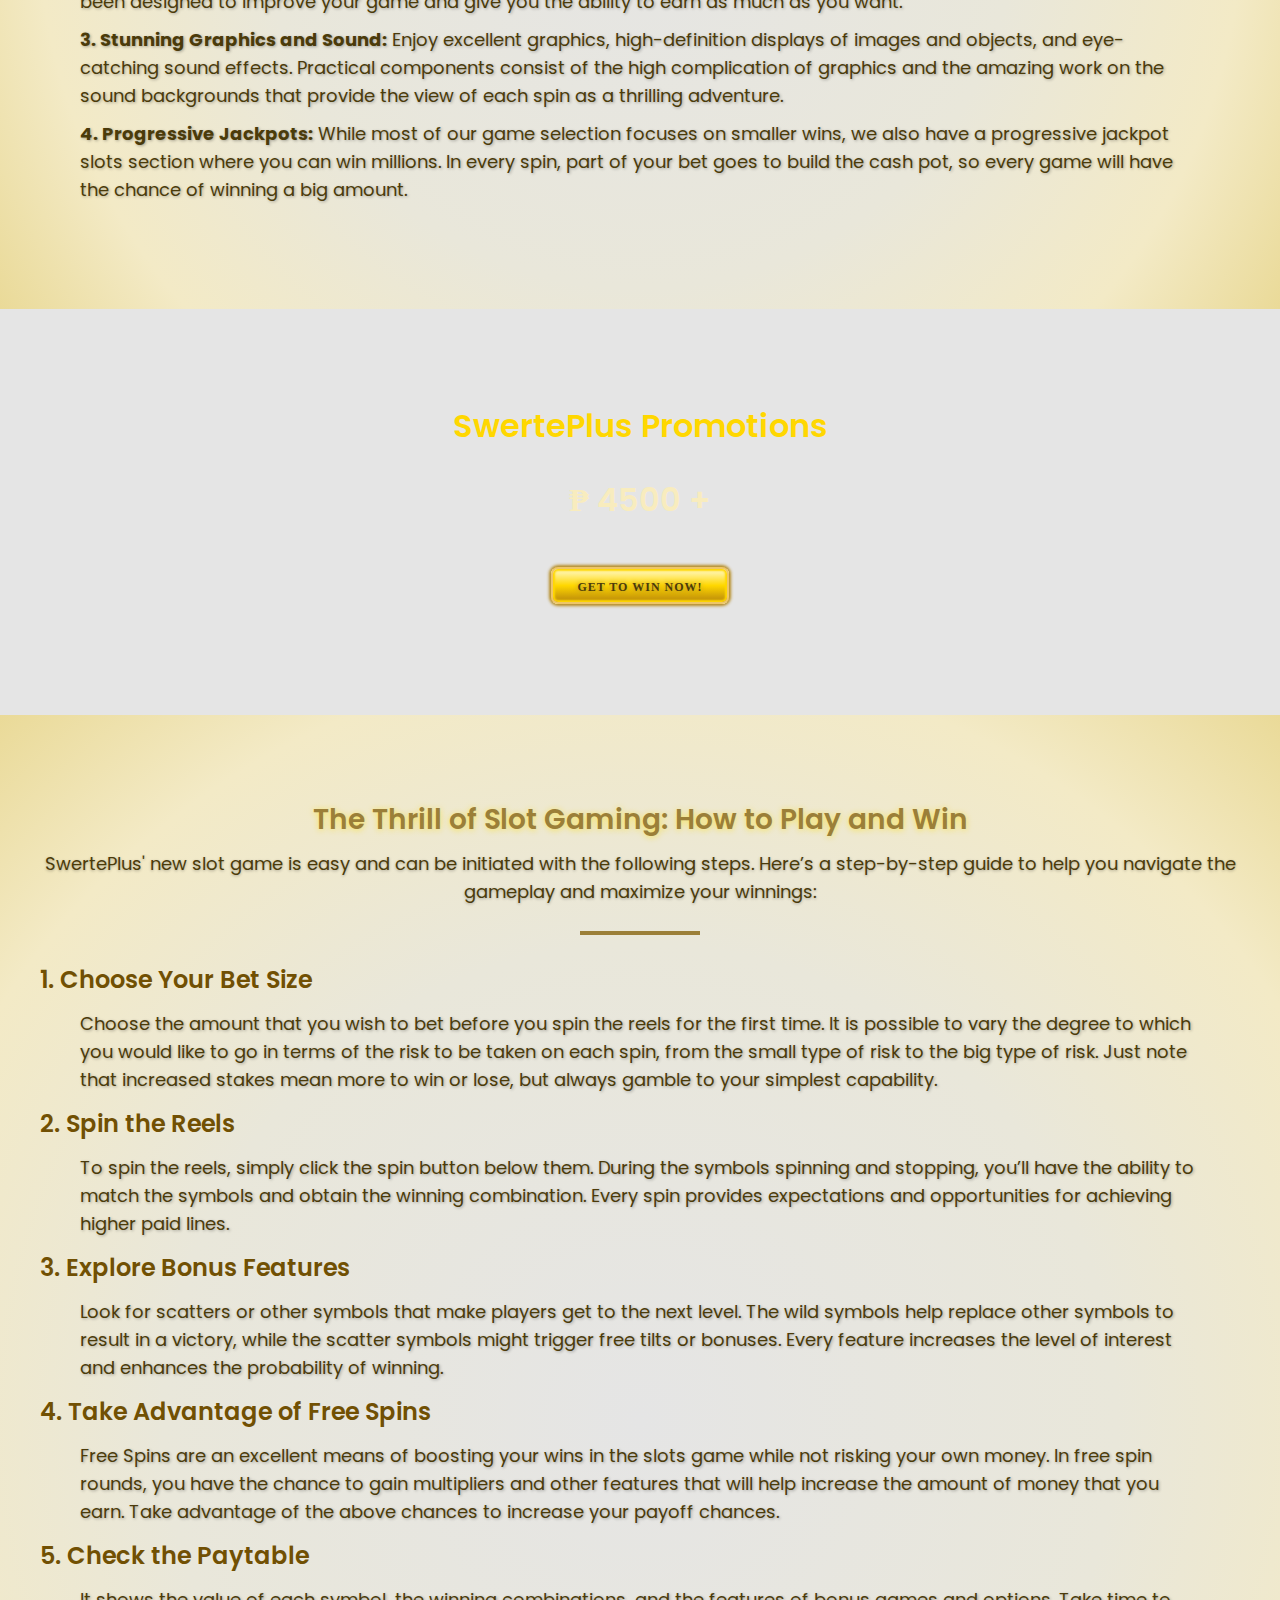
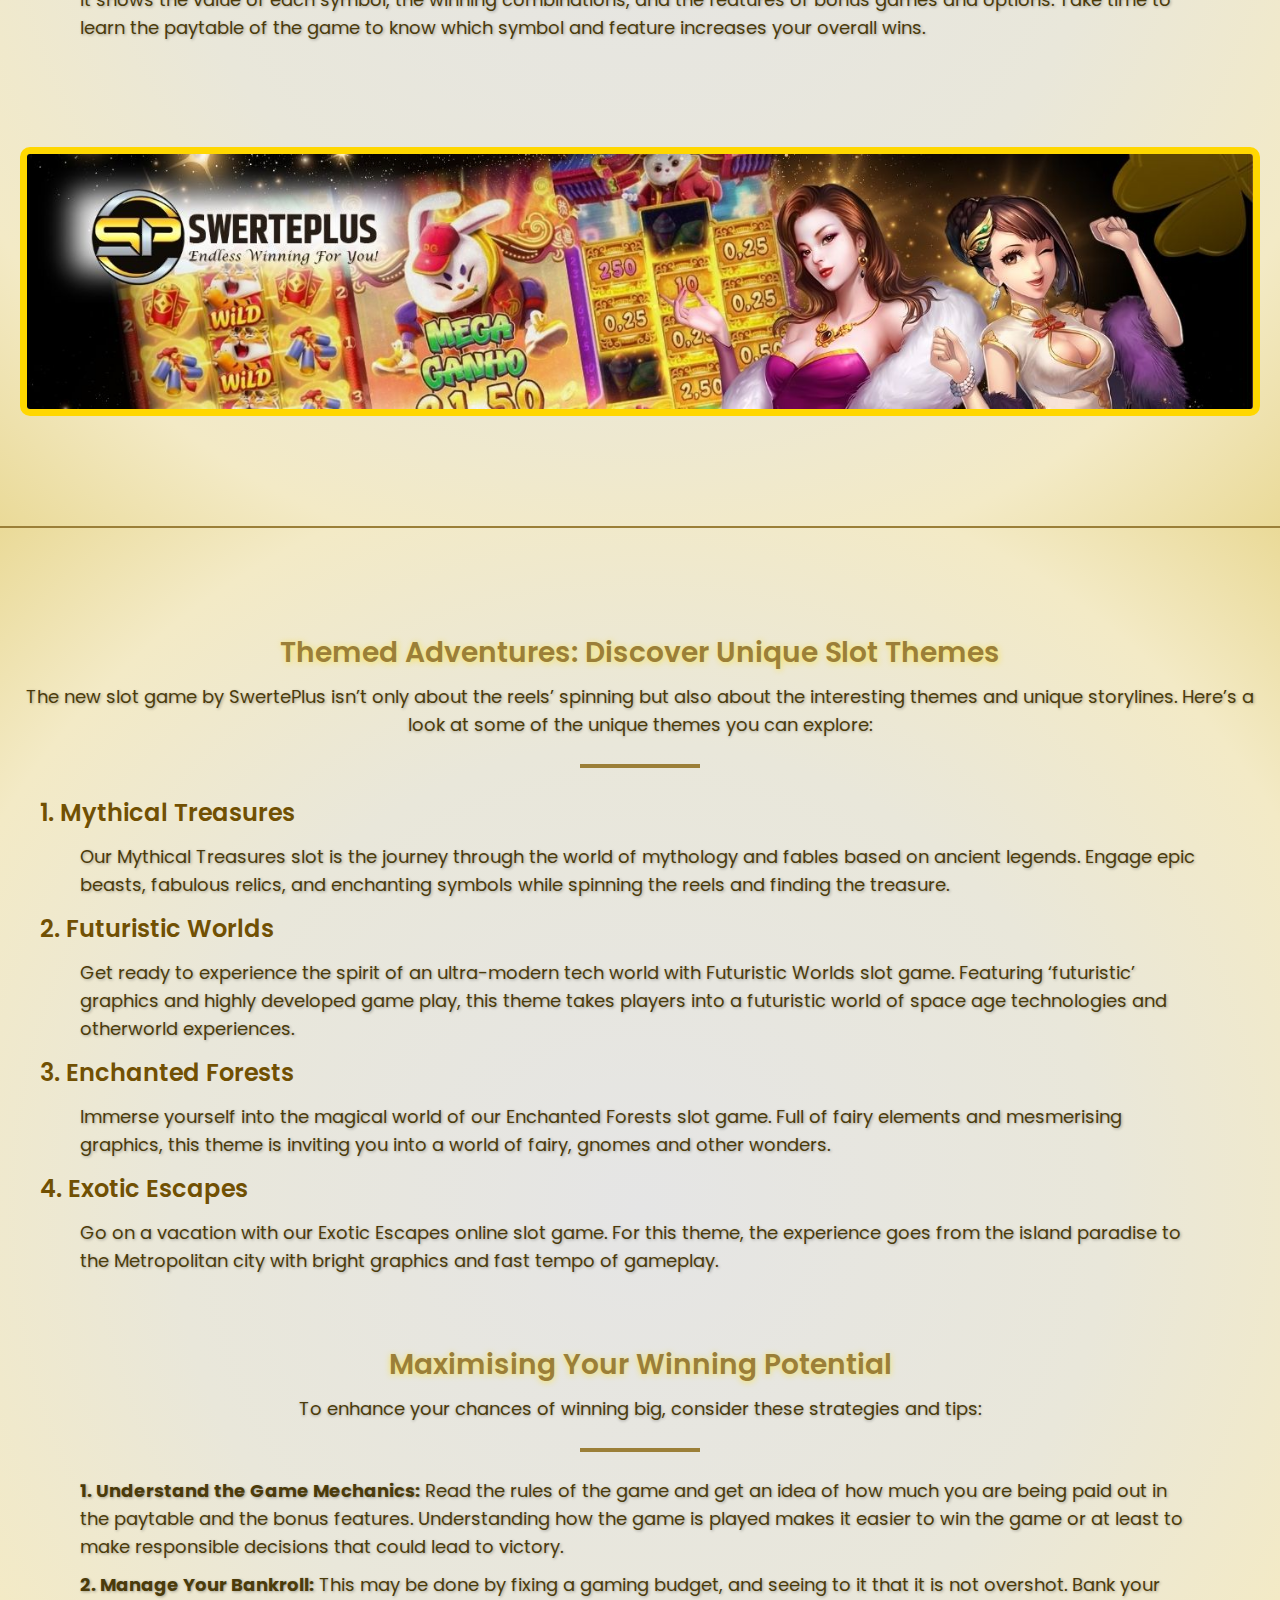
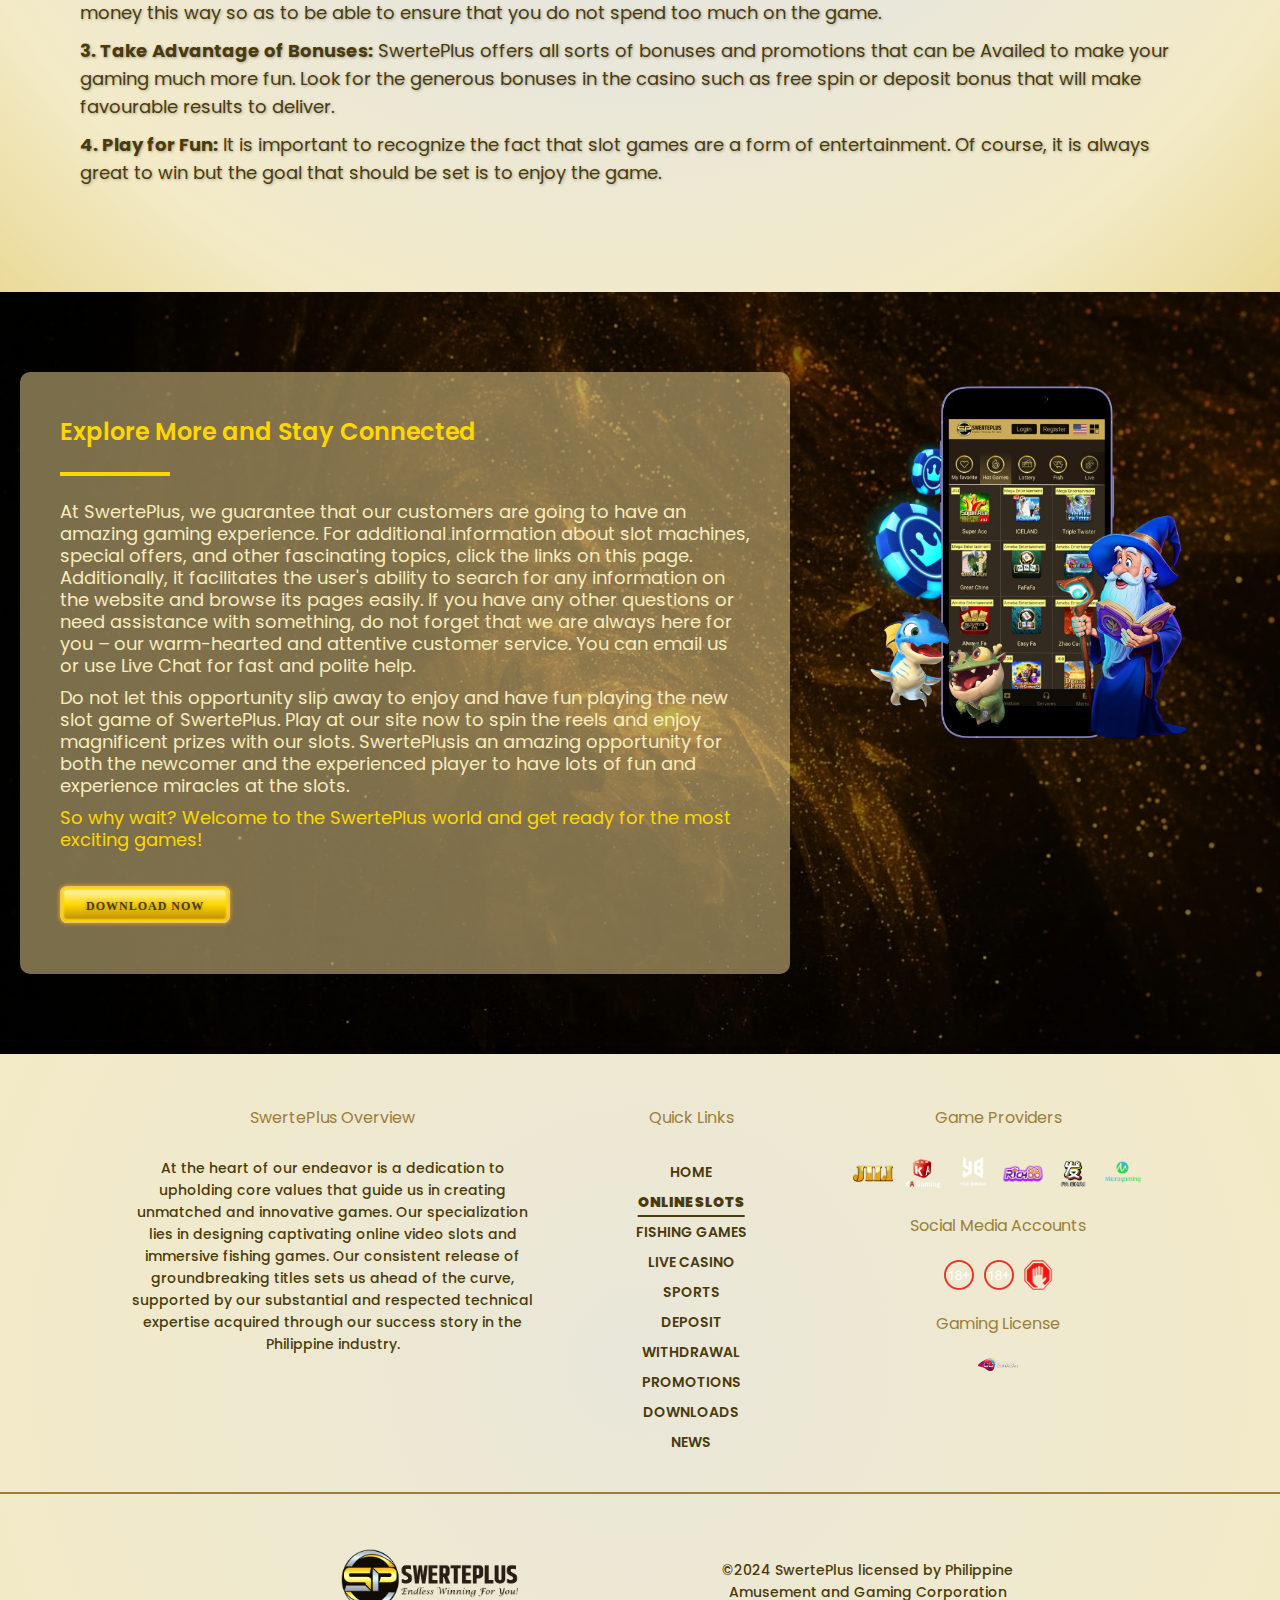
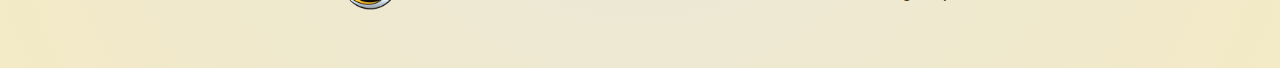
<file: onlineslots.html>
<!DOCTYPE html>
<html>
<head>
  <meta name="viewport" content="width=device-width, initial-scale=1">
  <meta http-equiv="Content-Type" content="text/html; charset=utf-8">
  <meta name="description" content="None">
  <meta name="keywords" content="Panalobet Online Casino">
  <link data-n-head="true" rel="icon" type="image/x-icon" href="img/favicon.ico">
  <link href="css/css.css" rel="stylesheet" type="text/css">
  <script src="./js/includeHeaderAndFooter.js"></script>
  <script src="./js/faqs.js"></script>
  <script src="./js/imageSlider.js"></script>
  <title>SwertePlus</title>
  <link rel="canonical" href="">
</head>
<body>
  <main>
    <special-header></special-header>

    <section class="singleCompartmentContainer bgslot1 plr20 mt110 ptb80">
    </section>


    <section class="singleCompartmentContainer bgColor2 plr60 ptb80">
      <div class="compartmentStackedLayout">
        <h2 class="heading2 colorPri">Unveil the Road to Prosperity with SwertePlus's Thrilling New Slots Game</h2>
        <p class="descriptions2 colorReg">Are you willing to open the door to unlimited incomes and taste the sweetness of winning? At SwertePlus, we are proud to unveil our new slot game that will bring a new perspective into your gaming and increase the probability of hits. Our latest slot game has been developed with exciting features, great themes, and many chances to win bonuses. Experience the hype and join us in the fascinating world of SwertePlus Slots and other slot games.</p>
      </div>
    </section>

    <section class="singleCompartmentContainer bgColor2 pb80">
      <div class="slider">
        <div class="slides">
          <img src="img/homeservicedetailslot1.png" alt="PANALOBET" title="PANALOBET" class="img_fit">
          <img src="img/homeservicedetailslot2.png" alt="PANALOBET" title="PANALOBET" class="img_fit">
          <img src="img/homeservicedetailslot3.png" alt="PANALOBET" title="PANALOBET" class="img_fit">
          <img src="img/homeservicedetailslot4.png" alt="PANALOBET" title="PANALOBET" class="img_fit">
          <img src="img/homeservicedetailslot5.png" alt="PANALOBET" title="PANALOBET" class="img_fit">
          <img src="img/homeservicedetailslot6.png" alt="PANALOBET" title="PANALOBET" class="img_fit">
          <img src="img/homeservicedetailslot7.png" alt="PANALOBET" title="PANALOBET" class="img_fit">
        </div>
      </div>
    </section>


    <section class="singleCompartmentContainer bgColor plr20 ptb80">
      <div class="compartmentStackedLayout">
        <div class="compartmentStackedLayout pb20">
          <h3 class="heading3 colorSecShadow">A New Era of Slot Gaming: SwertePlus’s Latest Release</h3>
          <p class="descriptions">SwertePlus is happy to present our latest slot game, a logo created with modern technologies and an exciting game process. This slot game is not just a slot game; it is a journey in search of big winnings. For your entertainment, free spin Internet slot games include various aspects of multiple pay lines, dynamic bonus features, special symbols, etc.</p>
          <div class="solidDivider2 mtb20"></div>
          <div class="compartmentStackedLayoutLeft">
            <h4 class="heading4 colorTer positioningCardDescriptionHeadingLeft">Why SwertePlus’s New Slot Game is a Must-Try</h4>
            <ul>
              <li>
                <p class="descriptions positioningCardDescriptionHeadingLeft"><strong>1. Multiple Paylines and Winning Combinations:</strong> With a large number of pay lines, our slot game offers many chances to combine the slot symbols to win. Every time you spin those reels, the tension increases when you arrange those symbols and run after the money.</p>
              </li>
              <li>
                <p class="descriptions positioningCardDescriptionHeadingLeft"><strong>2. Innovative Bonus Features:</strong> The game is chock full of sizzling bonus features all of which are aimed at increasing the players’ odds of winning. Starting with free spins and multipliers right up to bonus-detonating interactive rounds – each has been designed to improve your game and give you the ability to earn as much as you want.</p>
              </li>
              <li>
                <p class="descriptions positioningCardDescriptionHeadingLeft"><strong>3. Stunning Graphics and Sound:</strong> Enjoy excellent graphics, high-definition displays of images and objects, and eye-catching sound effects. Practical components consist of the high complication of graphics and the amazing work on the sound backgrounds that provide the view of each spin as a thrilling adventure.</p>
              </li>
              <li>
                <p class="descriptions positioningCardDescriptionHeadingLeft"><strong>4. Progressive Jackpots:</strong> While most of our game selection focuses on smaller wins, we also have a progressive jackpot slots section where you can win millions. In every spin, part of your bet goes to build the cash pot, so every game will have the chance of winning a big amount.</p>
              </li>
            </ul>
          </div>
        </div>
      </div>
    </section>

    <!-- additional -->
    <section class="singleCompartmentContainer bg2 plr20 ptb80">
    <div class="compartmentStackedLayout">
      <h2 class="heading2 colorPri">SwertePlus Promotions</h2>
      <h2 class="heading2 colorReg">₱ 4500 +</h2>
      <p class="descriptionsSpacing mtb40"><a class="secButton" href="#" target="_blank"><span class="ctaButtonMes">Get To Win Now!</span></a></p>
    </div>
    </section>


<section class="singleCompartmentContainer bgColor plr20 ptb80">
  <div class="compartmentStackedLayout">
    <div class="compartmentStackedLayout pb20">
      <h3 class="heading3 colorSecShadow">The Thrill of Slot Gaming: How to Play and Win</h3>
      <p class="descriptions">SwertePlus' new slot game is easy and can be initiated with the following steps. Here’s a step-by-step guide to help you navigate the gameplay and maximize your winnings:</p>
      <div class="solidDivider2 mtb20"></div>
      <div class="compartmentStackedLayoutLeft">
        <h4 class="heading4 colorTer positioningCardDescriptionHeadingLeft">1. Choose Your Bet Size</h4>
        <ul>
          <li>
            <p class="descriptions positioningCardDescriptionHeadingLeft">Choose the amount that you wish to bet before you spin the reels for the first time. It is possible to vary the degree to which you would like to go in terms of the risk to be taken on each spin, from the small type of risk to the big type of risk. Just note that increased stakes mean more to win or lose, but always gamble to your simplest capability.</p>
          </li>
        </ul>
        <h4 class="heading4 colorTer positioningCardDescriptionHeadingLeft">2. Spin the Reels</h4>
        <ul>
          <li>
            <p class="descriptions positioningCardDescriptionHeadingLeft">To spin the reels, simply click the spin button below them. During the symbols spinning and stopping, you’ll have the ability to match the symbols and obtain the winning combination. Every spin provides expectations and opportunities for achieving higher paid lines.</p>
          </li>
        </ul>
        <h4 class="heading4 colorTer positioningCardDescriptionHeadingLeft">3. Explore Bonus Features</h4>
        <ul>
          <li>
            <p class="descriptions positioningCardDescriptionHeadingLeft">Look for scatters or other symbols that make players get to the next level. The wild symbols help replace other symbols to result in a victory, while the scatter symbols might trigger free tilts or bonuses. Every feature increases the level of interest and enhances the probability of winning.</p>
          </li>
        </ul>
        <h4 class="heading4 colorTer positioningCardDescriptionHeadingLeft">4. Take Advantage of Free Spins</h4>
        <ul>
          <li>
            <p class="descriptions positioningCardDescriptionHeadingLeft">Free Spins are an excellent means of boosting your wins in the slots game while not risking your own money. In free spin rounds, you have the chance to gain multipliers and other features that will help increase the amount of money that you earn. Take advantage of the above chances to increase your payoff chances.</p>
          </li>
        </ul>
        <h4 class="heading4 colorTer positioningCardDescriptionHeadingLeft">5. Check the Paytable</h4>
        <ul>
          <li>
            <p class="descriptions positioningCardDescriptionHeadingLeft">It shows the value of each symbol, the winning combinations, and the features of bonus games and options. Take time to learn the paytable of the game to know which symbol and feature increases your overall wins.</p>
          </li>
        </ul>
      </div>
    </div>
    <div class="compartmentStackedLayout pt80 pb30">
      <picture class="img_fit">
        <source media="(min-width: 481px)" srcset="img/slotsBanner.jpg">
        <img src="img/slotsBannerMobile.jpg" alt="PANALOBET" title="PANALOBET" class="imageBannerSize3">
      </picture>
    </div>
  </div>
</section>
<div class="solidDivider4"></div>


    <section class="singleCompartmentContainer bgColor plr20 ptb80">
      <div class="compartmentStackedLayout">
        <div class="compartmentStackedLayout pb20 mt20">
          <h3 class="heading3 colorSecShadow">Themed Adventures: Discover Unique Slot Themes</h3>
          <p class="descriptions">The new slot game by SwertePlus isn’t only about the reels’ spinning but also about the interesting themes and unique storylines. Here’s a look at some of the unique themes you can explore:</p>
          <div class="solidDivider2 mtb20"></div>
          <div class="compartmentStackedLayoutLeft">
            <h4 class="heading4 colorTer positioningCardDescriptionHeadingLeft">1. Mythical Treasures</h4>
            <ul>
              <li>
                <p class="descriptions positioningCardDescriptionHeadingLeft">Our Mythical Treasures slot is the journey through the world of mythology and fables based on ancient legends. Engage epic beasts, fabulous relics, and enchanting symbols while spinning the reels and finding the treasure.</p>
              </li>
            </ul>
            <h4 class="heading4 colorTer positioningCardDescriptionHeadingLeft">2. Futuristic Worlds</h4>
            <ul>
              <li>
                <p class="descriptions positioningCardDescriptionHeadingLeft">Get ready to experience the spirit of an ultra-modern tech world with Futuristic Worlds slot game. Featuring ‘futuristic’ graphics and highly developed game play, this theme takes players into a futuristic world of space age technologies and otherworld experiences.</p>
              </li>
            </ul>
            <h4 class="heading4 colorTer positioningCardDescriptionHeadingLeft">3. Enchanted Forests</h4>
            <ul>
              <li>
                <p class="descriptions positioningCardDescriptionHeadingLeft">Immerse yourself into the magical world of our Enchanted Forests slot game. Full of fairy elements and mesmerising graphics, this theme is inviting you into a world of fairy, gnomes and other wonders.</p>
              </li>
            </ul>
            <h4 class="heading4 colorTer positioningCardDescriptionHeadingLeft">4. Exotic Escapes</h4>
            <ul>
              <li>
                <p class="descriptions positioningCardDescriptionHeadingLeft">Go on a vacation with our Exotic Escapes online slot game. For this theme, the experience goes from the island paradise to the Metropolitan city with bright graphics and fast tempo of gameplay.</p>
              </li>
            </ul>
          </div>
        </div>

        <div class="compartmentStackedLayout pb20 mt40">
          <h3 class="heading3 colorSecShadow">Maximising Your Winning Potential</h3>
          <p class="descriptions">To enhance your chances of winning big, consider these strategies and tips:</p>
          <div class="solidDivider2 mtb20"></div>
          <div class="compartmentStackedLayoutLeft">
            <ul>
              <li>
                <p class="descriptions positioningCardDescriptionHeadingLeft"><strong>1. Understand the Game Mechanics:</strong> Read the rules of the game and get an idea of how much you are being paid out in the paytable and the bonus features. Understanding how the game is played makes it easier to win the game or at least to make responsible decisions that could lead to victory.</p>
              </li>
              <li>
                <p class="descriptions positioningCardDescriptionHeadingLeft"><strong>2. Manage Your Bankroll:</strong> This may be done by fixing a gaming budget, and seeing to it that it is not overshot. Bank your money this way so as to be able to ensure that you do not spend too much on the game.</p>
              </li>
              <li>
                <p class="descriptions positioningCardDescriptionHeadingLeft"><strong>3. Take Advantage of Bonuses:</strong> SwertePlus offers all sorts of bonuses and promotions that can be Availed to make your gaming much more fun. Look for the generous bonuses in the casino such as free spin or deposit bonus that will make favourable results to deliver.</p>
              </li>
              <li>
                <p class="descriptions positioningCardDescriptionHeadingLeft"><strong>4. Play for Fun:</strong> It is important to recognize the fact that slot games are a form of entertainment. Of course, it is always great to win but the goal that should be set is to enjoy the game.</p>
              </li>
            </ul>
          </div>
        </div>
      </div>
    </section>


    <section class="singleCompartmentContainer bg4 plr20 ptb80">

      <div class="dualCompartmentFlexContainerLayoutUnevenOpposite">
        <div class="childElement3 compartmentStackedLayout">
          <div class="compartmentStackedLayoutLeft bgColor3 p20">
            <h4 class="heading4 ptb20 colorPri positioningCardDescriptionHeadingLeft">Explore More and Stay Connected</h4>
            <div class="solidDivider3 mlr20"></div>
            <p class="descriptions2 colorReg positioningCardDescriptionHeadingLeft">At SwertePlus, we guarantee that our customers are going to have an amazing gaming experience. For additional information about slot machines, special offers, and other fascinating topics, click the links on this page. Additionally, it facilitates the user's ability to search for any information on the website and browse its pages easily. If you have any other questions or need assistance with something, do not forget that we are always here for you – our warm-hearted and attentive customer service. You can email us or use Live Chat for fast and polite help.</p>
            <p class="descriptions2 colorReg positioningCardDescriptionHeadingLeft">Do not let this opportunity slip away to enjoy and have fun playing the new slot game of SwertePlus. Play at our site now to spin the reels and enjoy magnificent prizes with our slots. SwertePlusis an amazing opportunity for both the newcomer and the experienced player to have lots of fun and experience miracles at the slots.</p>
            <p class="descriptions2 colorPri positioningCardDescriptionHeadingLeft">So why wait? Welcome to the SwertePlus world and get ready for the most exciting games!</p>
            <p class="descriptionsSpacing mtb40 positioningCardDescriptionHeadingLeft"><a class="secButton" href="#" target="_blank"><span class="ctaButtonMes">Download Now</span></a></p>  
          </div>
        </div>
        <picture class="childElement3 imageDownloadSize floatingEffect">
          <source media="(min-width: 481px)" srcset="img/onlineSlotsDownload.png">
          <img src="img/onlineSlotsDownload.png" alt="PANALOBET" title="PANALOBET" class="img_fit">
        </picture>
      </div>
    </section>

    <special-footer></special-footer>
  </main>
  
</body>
</html>
</file>
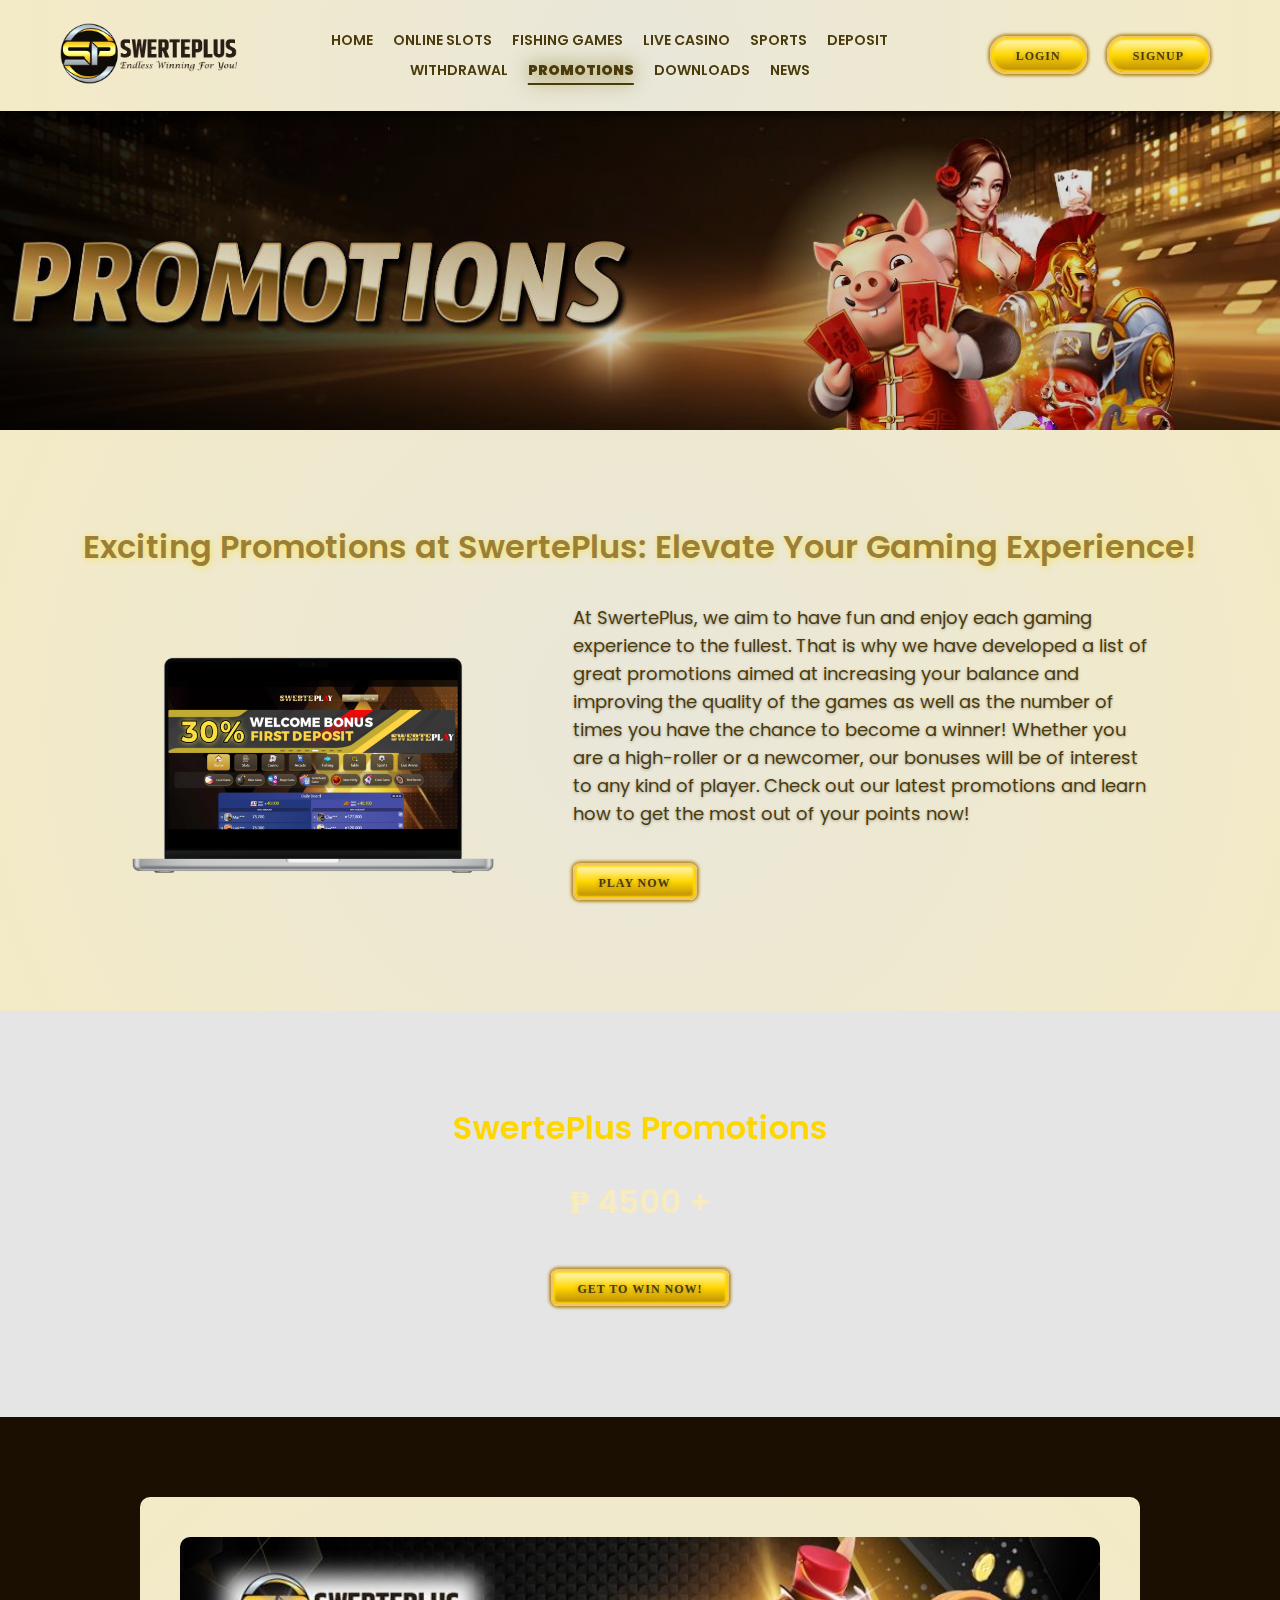
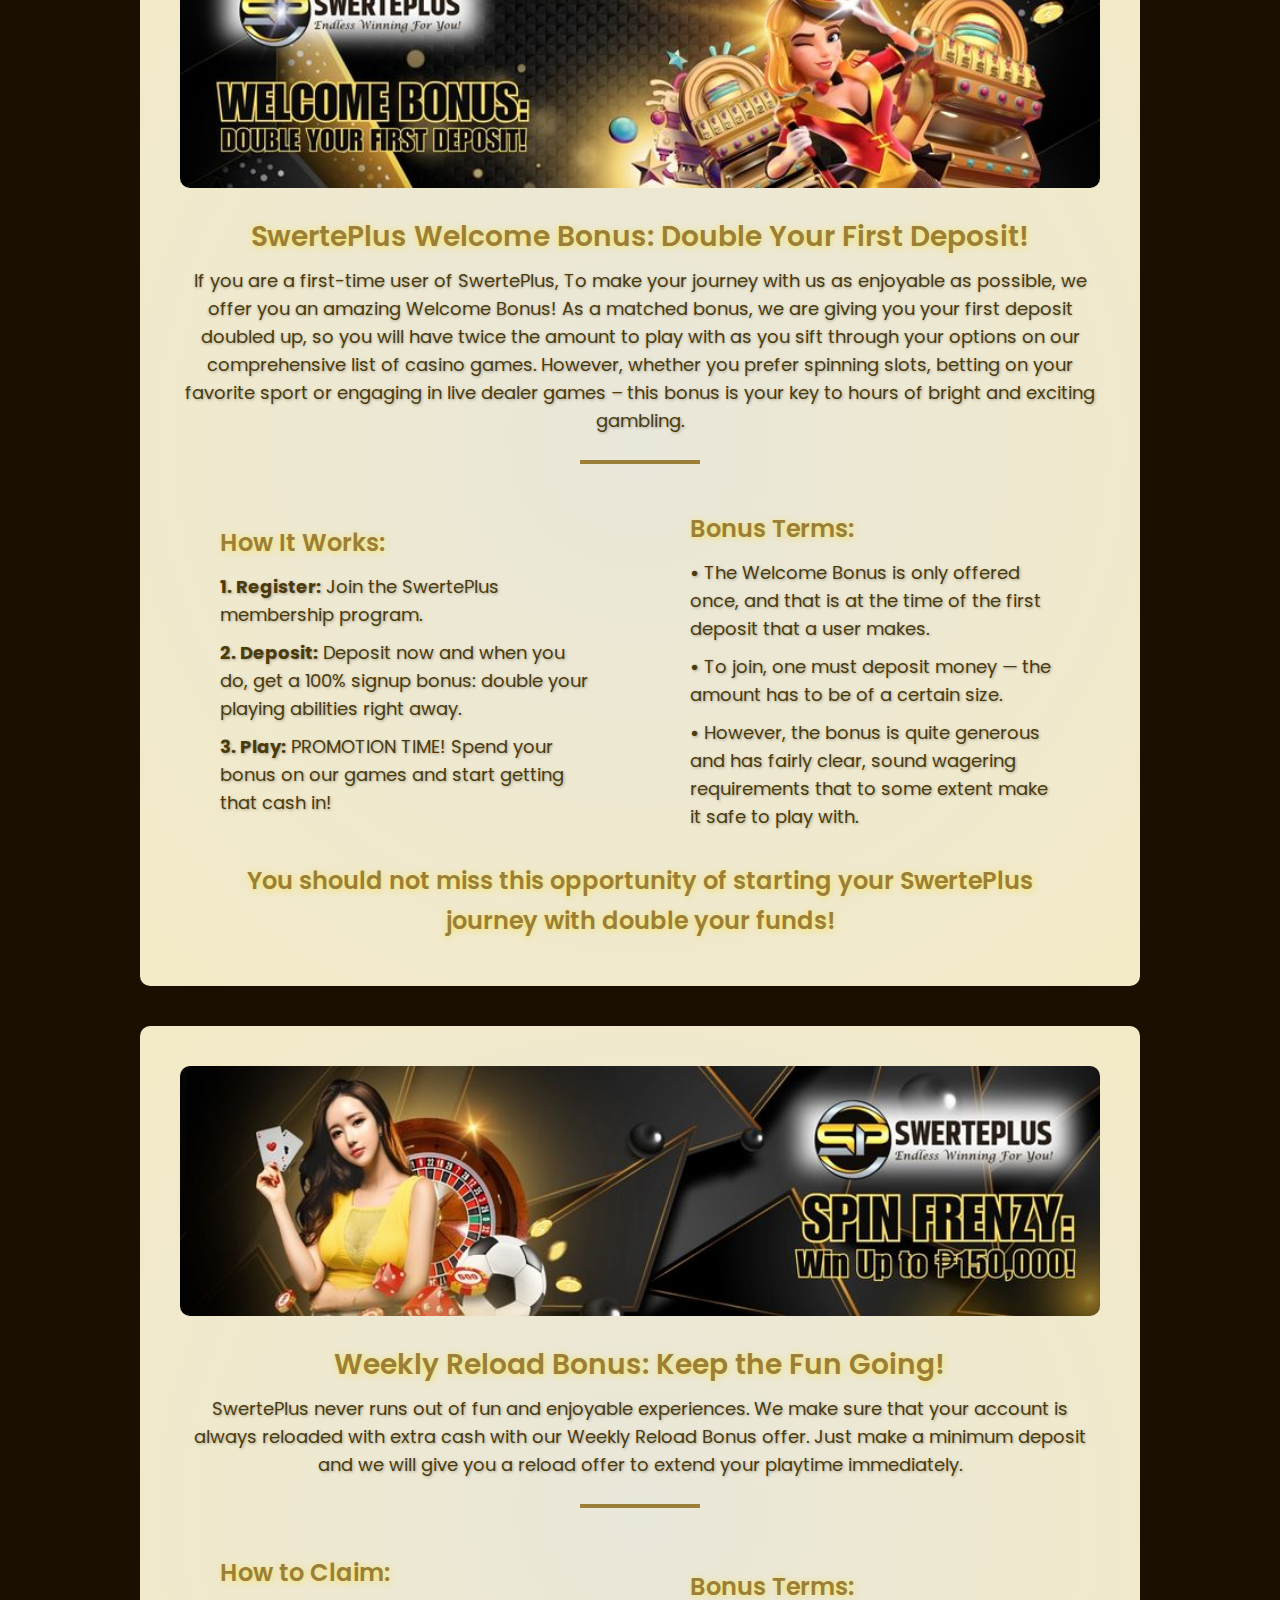
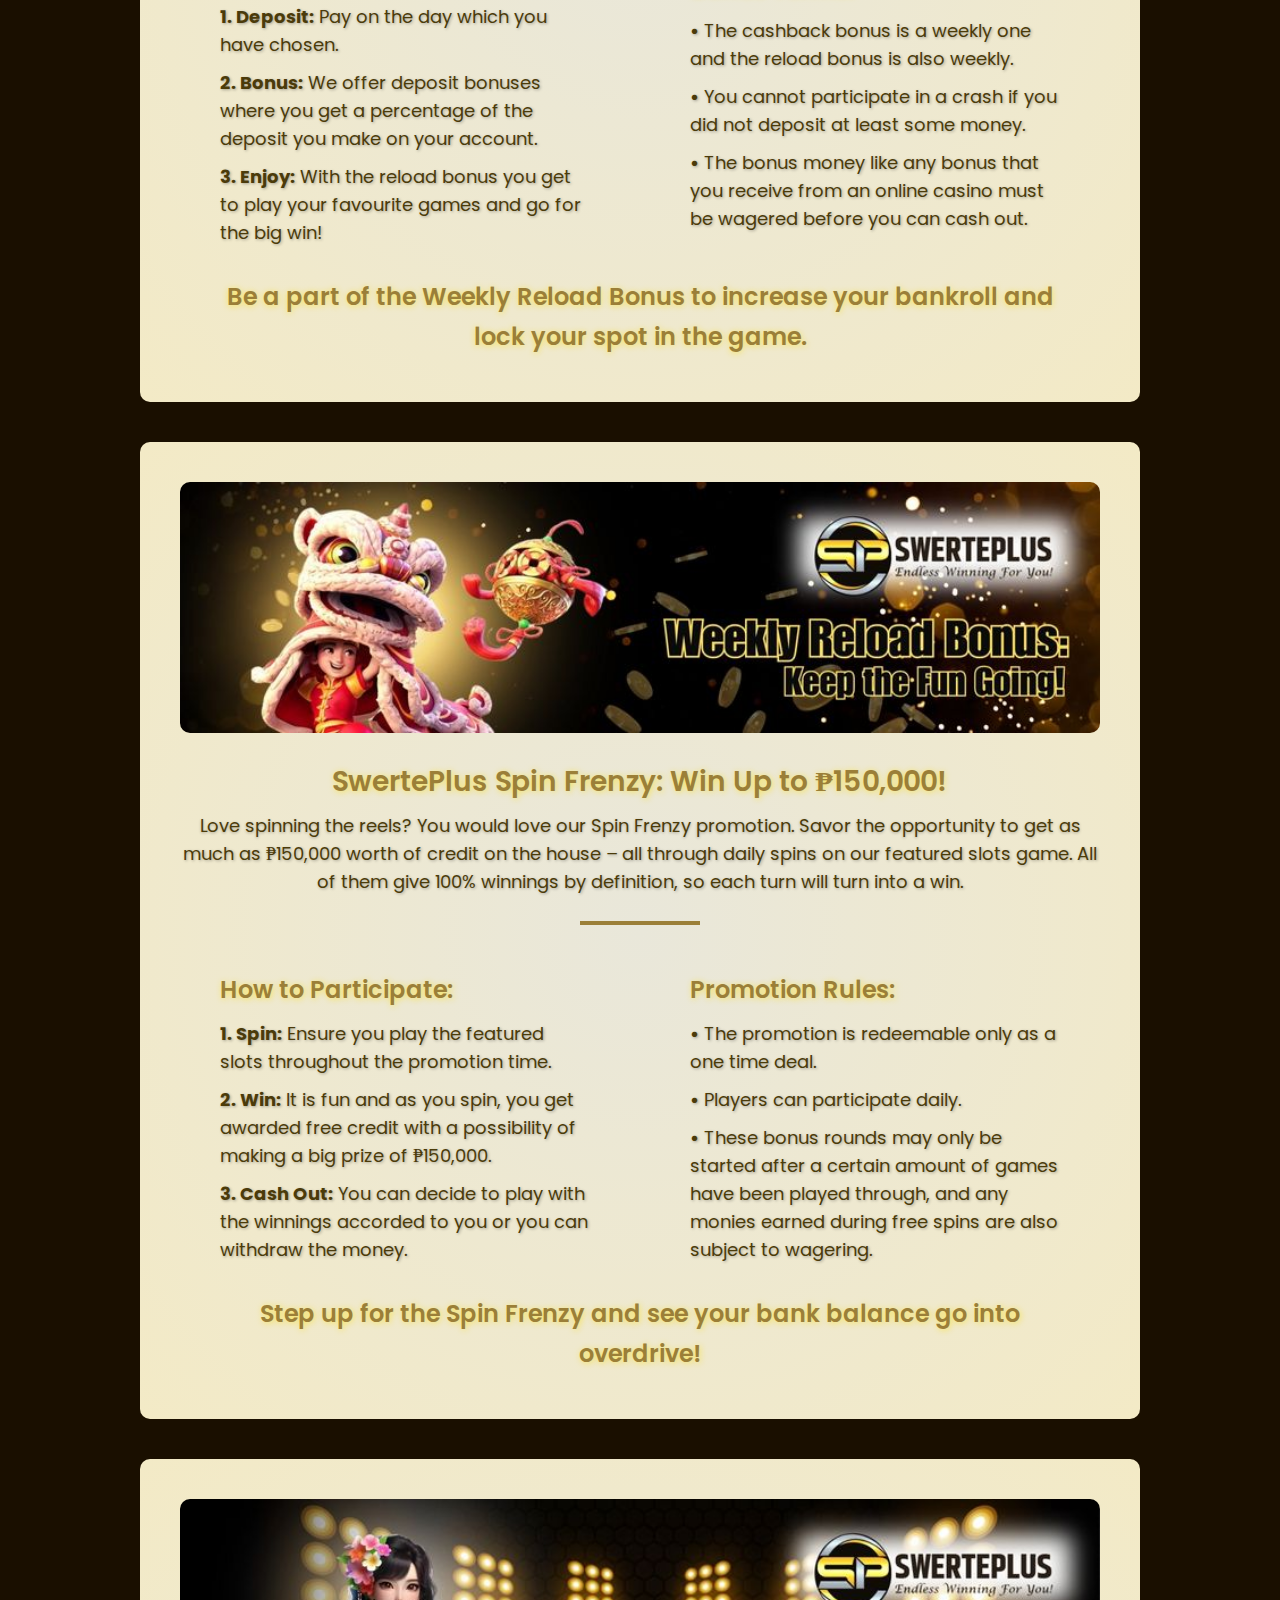
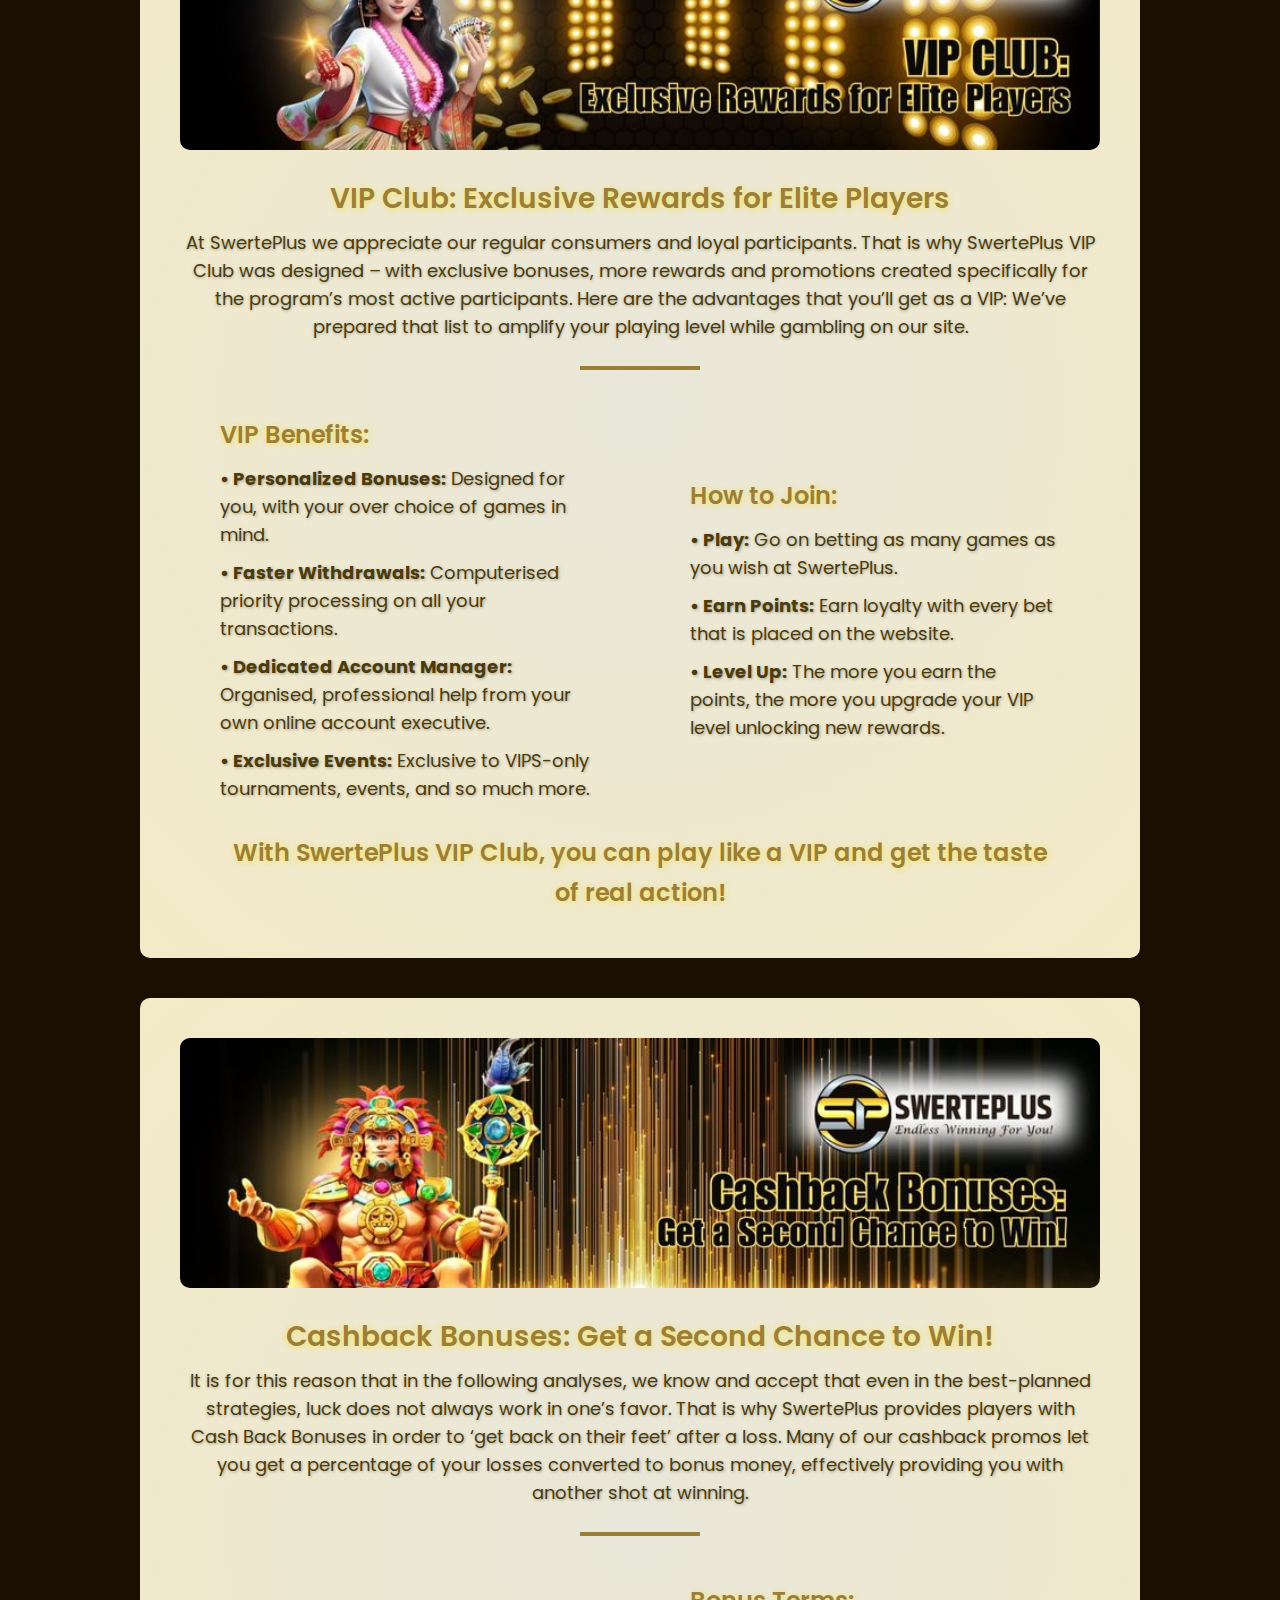
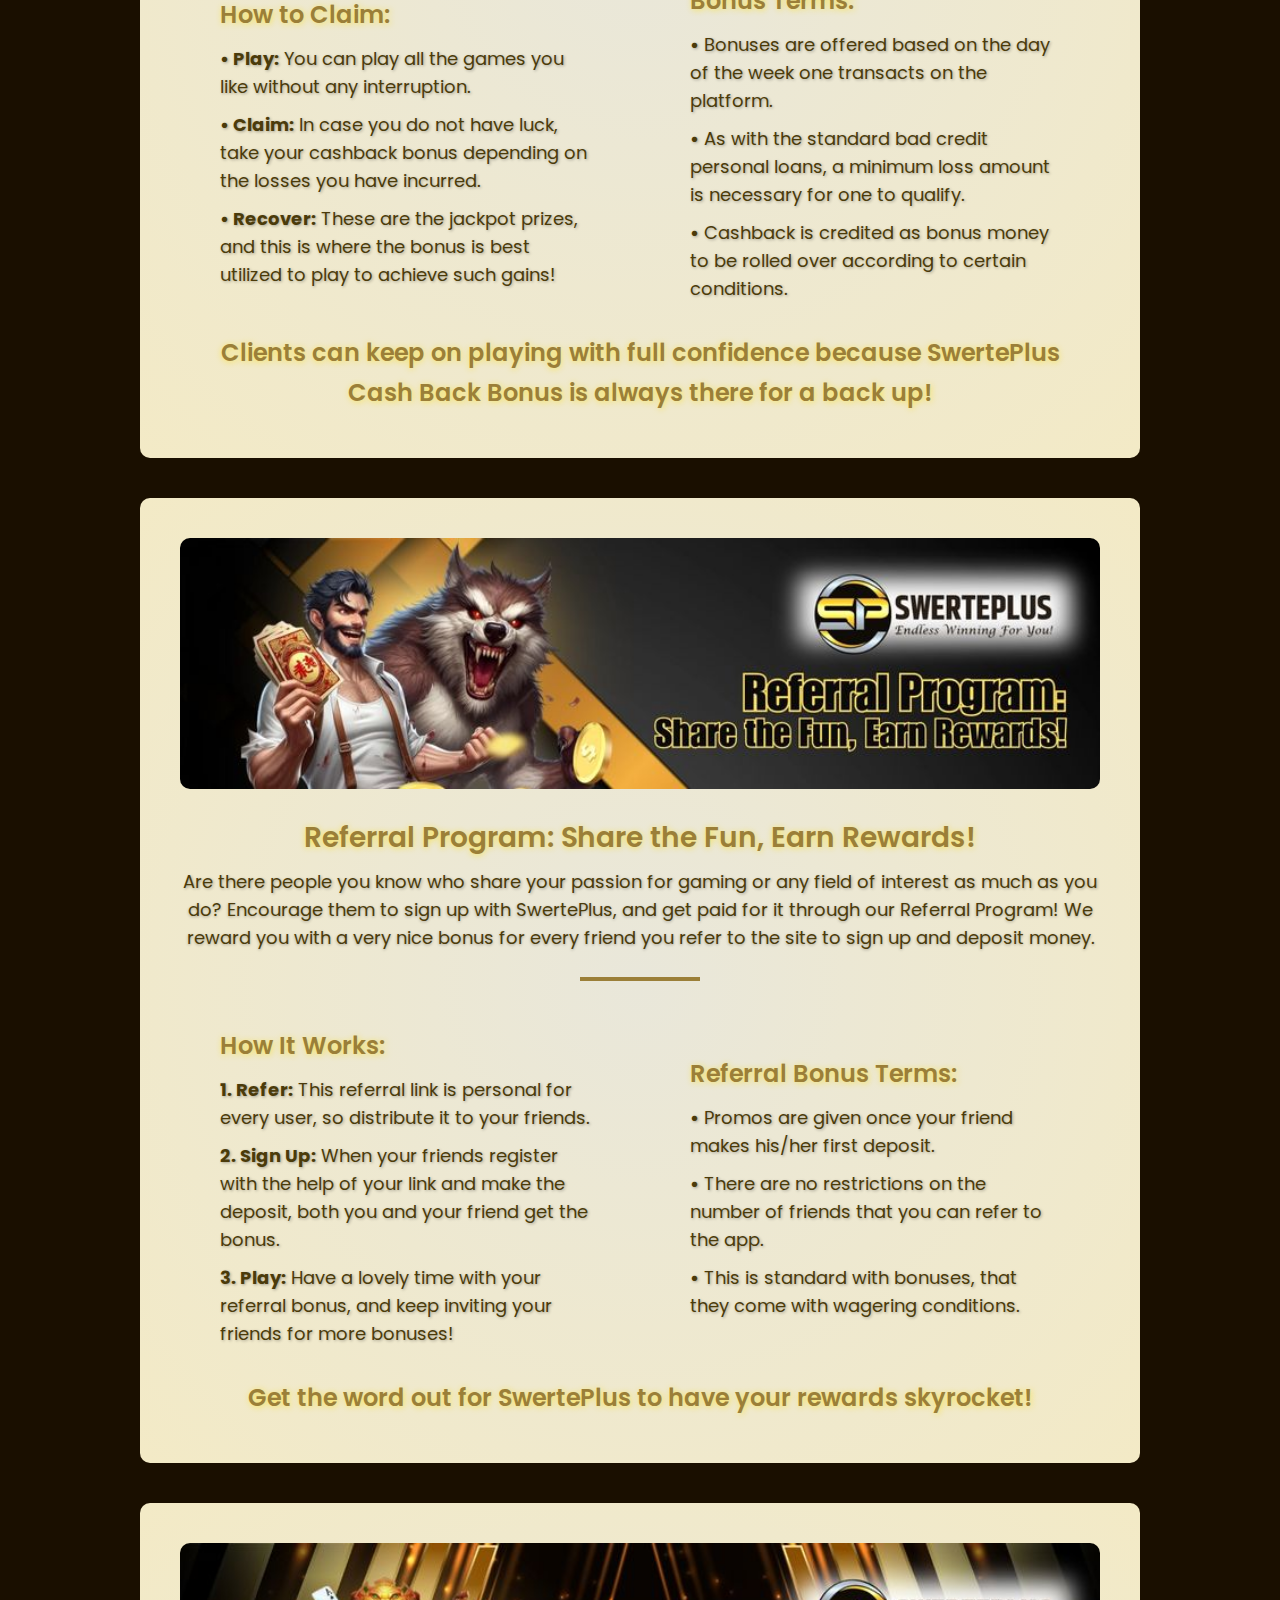
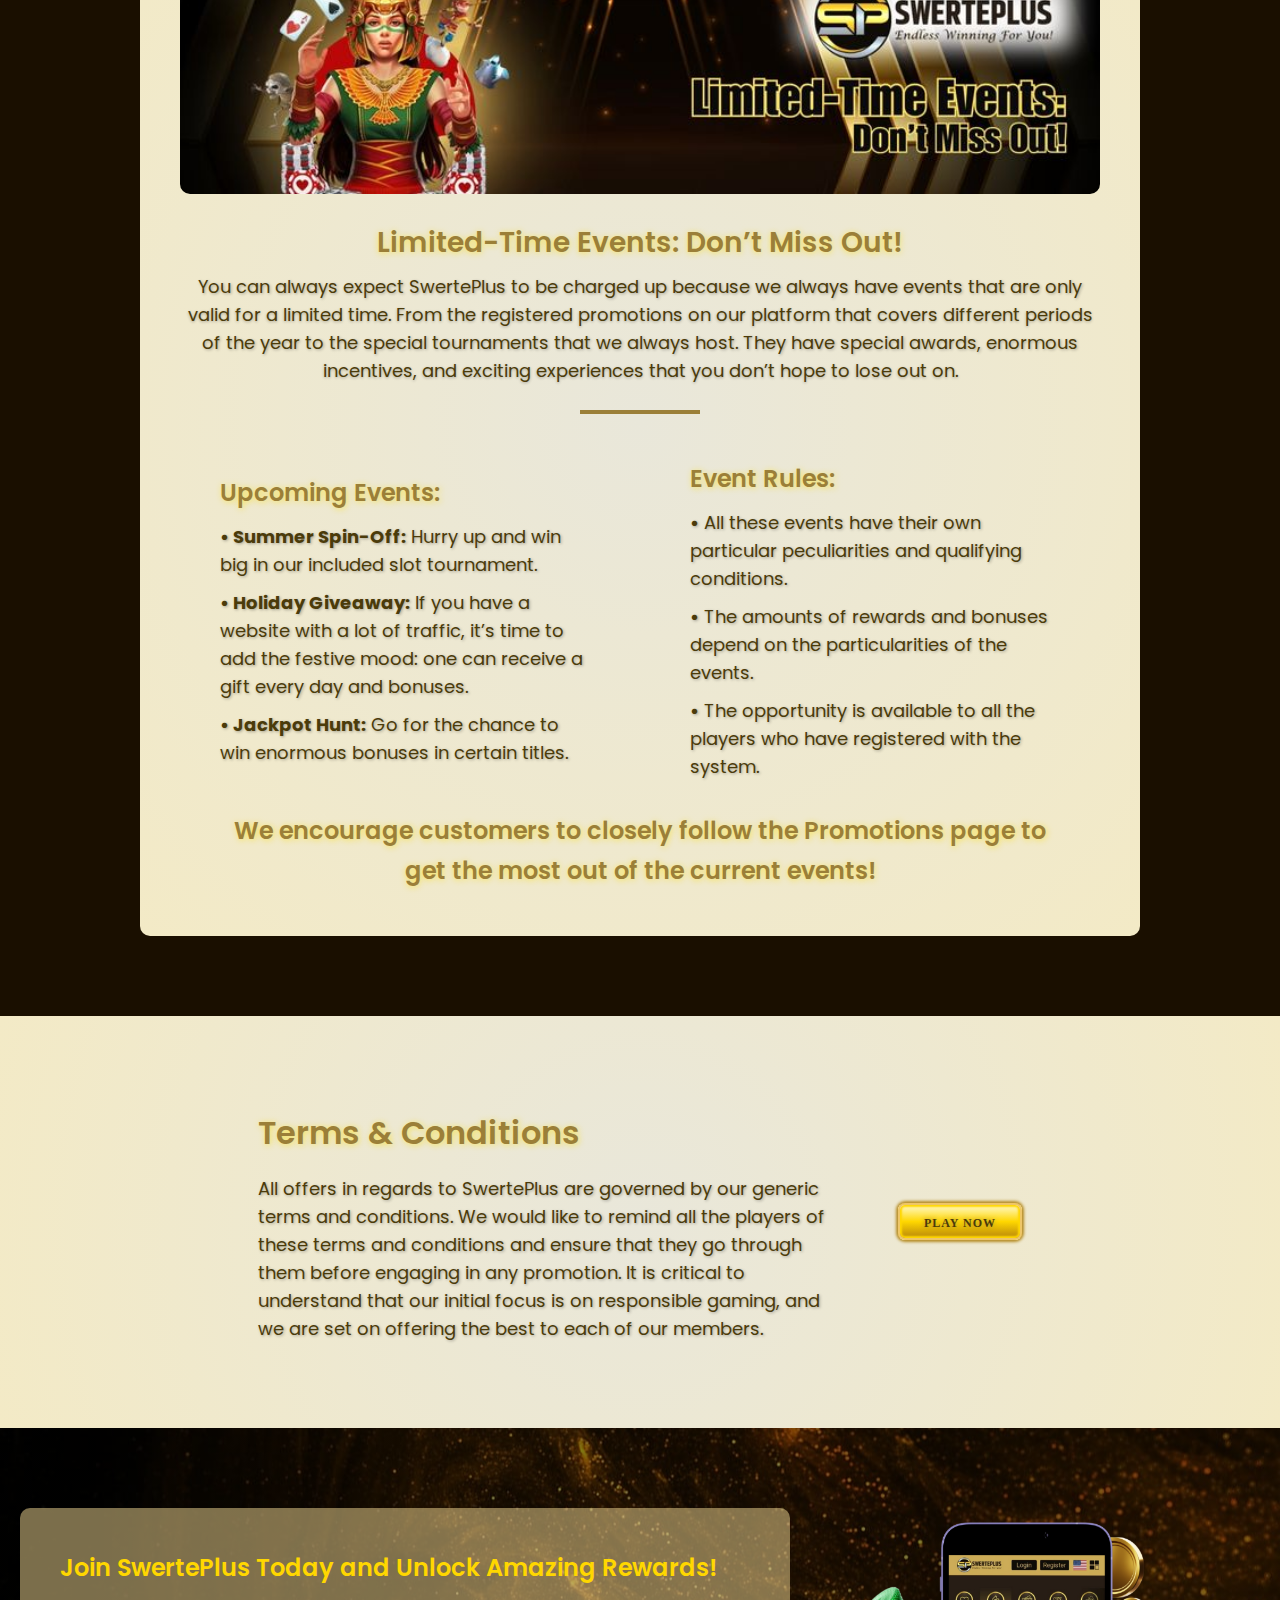
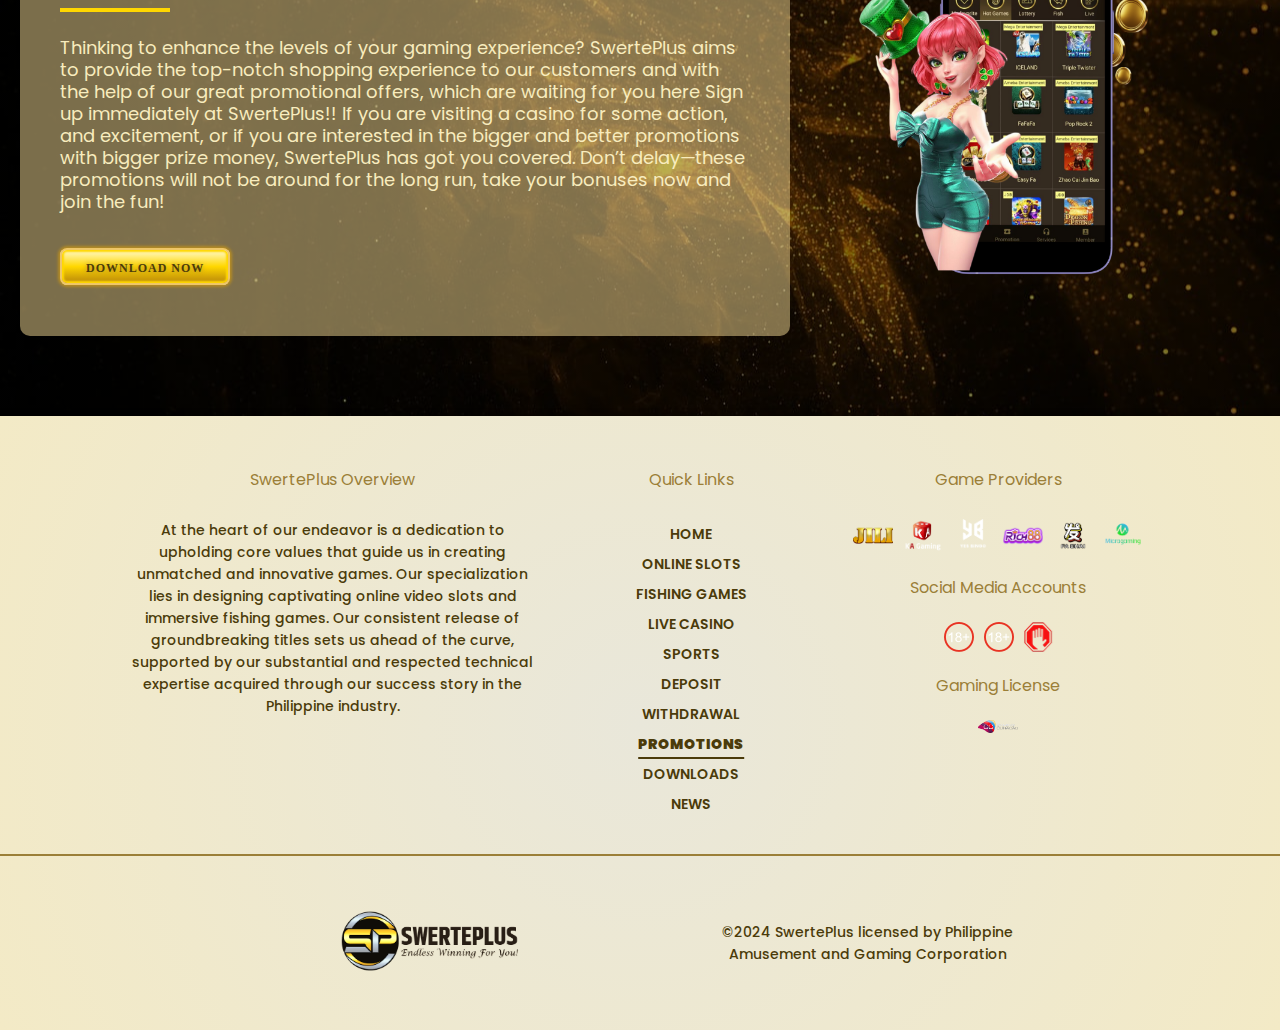
<file: promotion.html>
<!DOCTYPE html>
<html>
<head>
  <meta name="viewport" content="width=device-width, initial-scale=1">
  <meta http-equiv="Content-Type" content="text/html; charset=utf-8">
  <meta name="description" content="None">
  <meta name="keywords" content="Panalobet Online Casino">
  <link data-n-head="true" rel="icon" type="image/x-icon" href="img/favicon.ico">
  <link href="css/css.css" rel="stylesheet" type="text/css">
  <script src="./js/includeHeaderAndFooter.js"></script>
  <script src="./js/faqs.js"></script>
  <title>SwertePlus</title>
  <link rel="canonical" href="">
</head>
<body>
  <main>
    <special-header></special-header>


    <section class="singleCompartmentContainer bgpromotion1 plr20 mt110 ptb80">
    </section>


    <section class="singleCompartmentContainer bgGradient2 plr20 ptb80">
      <h2 class="heading2 colorSecShadow pb20">Exciting Promotions at SwertePlus: Elevate Your Gaming Experience!</h2>
      <div class="dualCompartment">
        <picture class="imageBannerSize">
          <source media="(min-width: 481px)" srcset="img/promotionFeature.png">
          <img src="img/promotionFeature.png" alt="PANALOBET" title="PANALOBET" class="img_fit">
        </picture>
        <div class="compartmentStackedLayoutLeft">
          <p class="descriptions positioningCardDescriptionHeadingLeft">At SwertePlus, we aim to have fun and enjoy each gaming experience to the fullest. That is why we have developed a list of great promotions aimed at increasing your balance and improving the quality of the games as well as the number of times you have the chance to become a winner! Whether you are a high-roller or a newcomer, our bonuses will be of interest to any kind of player. Check out our latest promotions and learn how to get the most out of your points now!</p>
          <p class="descriptionsSpacing mtb40 plr20"><a class="secButton" href="#" target="_blank"><span class="ctaButtonMes">Play Now</span></a></p>
        </div>
      </div> 
    </section>

    <section class="singleCompartmentContainer bg2 plr20 ptb80">
      <div class="compartmentStackedLayout">
        <h2 class="heading2 colorPri">SwertePlus Promotions</h2>
        <h2 class="heading2 colorReg">₱ 4500 +</h2>
        <p class="descriptionsSpacing mtb40"><a class="secButton" href="#" target="_blank"><span class="ctaButtonMes">Get To Win Now!</span></a></p>
      </div>
    </section>



    <section class="singleCompartmentContainer bgColor2 plr60 ptb80">
      <div class="compartmentStackedLayout">
        <div class="bgGradient plr40 ptb40 width1000Max">  
          <div class="compartmentStackedLayout">
            <picture class="img_fit">
              <source media="(min-width: 481px)" srcset="img/promotionBanner1.jpg">
              <img src="img/promotionBannerMobile1.jpg" alt="PANALOBET" title="PANALOBET" class="img_fit3">
            </picture>
            <h3 class="heading3 colorSecShadow mt20">SwertePlus Welcome Bonus: Double Your First Deposit!</h3>
            <p class="descriptions">If you are a first-time user of SwertePlus, To make your journey with us as enjoyable as possible, we offer you an amazing Welcome Bonus! As a matched bonus, we are giving you your first deposit doubled up, so you will have twice the amount to play with as you sift through your options on our comprehensive list of casino games. However, whether you prefer spinning slots, betting on your favorite sport or engaging in live dealer games – this bonus is your key to hours of bright and exciting gambling.</p> 
            <div class="solidDivider2 mt20"></div>
            
            <div class="dualCompartment">
              <div class="compartmentStackedLayoutLeft">
                <h4 class="heading4 colorSecShadow mt20 plr40">How It Works:</h4>
                <ul>
                  <li>
                    <p class="descriptions"><strong>1. Register:</strong> Join the SwertePlus membership program.</p> 
                  </li>
                  <li>
                    <p class="descriptions"><strong>2. Deposit:</strong> Deposit now and when you do, get a 100% signup bonus: double your playing abilities right away.</p> 
                  </li>
                  <li>
                    <p class="descriptions"><strong>3. Play:</strong> PROMOTION TIME! Spend your bonus on our games and start getting that cash in!</p> 
                  </li>
                </ul>
              </div>
              <div class="compartmentStackedLayoutLeft">
                <h4 class="heading4 colorSecShadow mt20 plr40">Bonus Terms:</h4>
                <ul>
                  <li>
                    <p class="descriptions"><strong>•</strong> The Welcome Bonus is only offered once, and that is at the time of the first deposit that a user makes.</p> 
                  </li>
                  <li>
                    <p class="descriptions"><strong>•</strong> To join, one must deposit money — the amount has to be of a certain size.</p> 
                  </li>
                  <li>
                    <p class="descriptions"><strong>•</strong> However, the bonus is quite generous and has fairly clear, sound wagering requirements that to some extent make it safe to play with.</p> 
                  </li>
                </ul>
              </div>
            </div>
            <h4 class="heading4 colorSecShadow mt20 plr40">You should not miss this opportunity of starting your SwertePlus journey with double your funds!</h4>
          </div>
        </div>
      </div>





      <div class="compartmentStackedLayout mt40">
        <div class="bgGradient plr40 ptb40 width1000Max">  
          <div class="compartmentStackedLayout">
            <picture class="img_fit">
              <source media="(min-width: 481px)" srcset="img/promotionBanner2.jpg">
              <img src="img/promotionBannerMobile2.jpg" alt="PANALOBET" title="PANALOBET" class="img_fit3">
            </picture>
            <h3 class="heading3 colorSecShadow mt20">Weekly Reload Bonus: Keep the Fun Going!</h3>
            <p class="descriptions">SwertePlus never runs out of fun and enjoyable experiences. We make sure that your account is always reloaded with extra cash with our Weekly Reload Bonus offer. Just make a minimum deposit and we will give you a reload offer to extend your playtime immediately.</p> 
            <div class="solidDivider2 mt20"></div>
            
            <div class="dualCompartment">
              <div class="compartmentStackedLayoutLeft">
                <h4 class="heading4 colorSecShadow mt20 plr40">How to Claim:</h4>
                <ul>
                  <li>
                    <p class="descriptions"><strong>1. Deposit:</strong> Pay on the day which you have chosen.</p> 
                  </li>
                  <li>
                    <p class="descriptions"><strong>2. Bonus:</strong> We offer deposit bonuses where you get a percentage of the deposit you make on your account.</p> 
                  </li>
                  <li>
                    <p class="descriptions"><strong>3. Enjoy:</strong> With the reload bonus you get to play your favourite games and go for the big win!</p> 
                  </li>
                </ul>
              </div>
              <div class="compartmentStackedLayoutLeft">
                <h4 class="heading4 colorSecShadow mt20 plr40">Bonus Terms:</h4>
                <ul>
                  <li>
                    <p class="descriptions"><strong>•</strong> The cashback bonus is a weekly one and the reload bonus is also weekly.</p> 
                  </li>
                  <li>
                    <p class="descriptions"><strong>•</strong> You cannot participate in a crash if you did not deposit at least some money.</p> 
                  </li>
                  <li>
                    <p class="descriptions"><strong>•</strong> The bonus money like any bonus that you receive from an online casino must be wagered before you can cash out.</p> 
                  </li>
                </ul>
              </div>
            </div>
            <h4 class="heading4 colorSecShadow mt20 plr40">Be a part of the Weekly Reload Bonus to increase your bankroll and lock your spot in the game.</h4>
          </div>
        </div>
      </div>





      <div class="compartmentStackedLayout mt40">
        <div class="bgGradient plr40 ptb40 width1000Max">  
          <div class="compartmentStackedLayout">
            <picture class="img_fit">
              <source media="(min-width: 481px)" srcset="img/promotionBanner3.jpg">
              <img src="img/promotionBannerMobile3.jpg" alt="PANALOBET" title="PANALOBET" class="img_fit3">
            </picture>
            <h3 class="heading3 colorSecShadow mt20">SwertePlus Spin Frenzy: Win Up to ₱150,000!</h3>
            <p class="descriptions">Love spinning the reels? You would love our Spin Frenzy promotion. Savor the opportunity to get as much as ₱150,000 worth of credit on the house – all through daily spins on our featured slots game. All of them give 100% winnings by definition, so each turn will turn into a win.</p> 
            <div class="solidDivider2 mt20"></div>
            
            <div class="dualCompartment">
              <div class="compartmentStackedLayoutLeft">
                <h4 class="heading4 colorSecShadow mt20 plr40">How to Participate:</h4>
                <ul>
                  <li>
                    <p class="descriptions"><strong>1. Spin:</strong> Ensure you play the featured slots throughout the promotion time.</p> 
                  </li>
                  <li>
                    <p class="descriptions"><strong>2. Win:</strong> It is fun and as you spin, you get awarded free credit with a possibility of making a big prize of ₱150,000.</p> 
                  </li>
                  <li>
                    <p class="descriptions"><strong>3. Cash Out:</strong> You can decide to play with the winnings accorded to you or you can withdraw the money.</p> 
                  </li>
                </ul>
              </div>
              <div class="compartmentStackedLayoutLeft">
                <h4 class="heading4 colorSecShadow mt20 plr40">Promotion Rules:</h4>
                <ul>
                  <li>
                    <p class="descriptions"><strong>•</strong> The promotion is redeemable only as a one time deal.</p> 
                  </li>
                  <li>
                    <p class="descriptions"><strong>•</strong> Players can participate daily.</p> 
                  </li>
                  <li>
                    <p class="descriptions"><strong>•</strong> These bonus rounds may only be started after a certain amount of games have been played through, and any monies earned during free spins are also subject to wagering.</p> 
                  </li>
                </ul>
              </div>
            </div>
            <h4 class="heading4 colorSecShadow mt20 plr40">Step up for the Spin Frenzy and see your bank balance go into overdrive!</h4>
          </div>
        </div>
      </div>






      <div class="compartmentStackedLayout mt40">
        <div class="bgGradient plr40 ptb40 width1000Max">  
          <div class="compartmentStackedLayout">
            <picture class="img_fit">
              <source media="(min-width: 481px)" srcset="img/promotionBanner4.jpg">
              <img src="img/promotionBannerMobile4.jpg" alt="PANALOBET" title="PANALOBET" class="img_fit3">
            </picture>
            <h3 class="heading3 colorSecShadow mt20">VIP Club: Exclusive Rewards for Elite Players</h3>
            <p class="descriptions">At SwertePlus we appreciate our regular consumers and loyal participants. That is why SwertePlus VIP Club was designed – with exclusive bonuses, more rewards and promotions created specifically for the program’s most active participants. Here are the advantages that you’ll get as a VIP: We’ve prepared that list to amplify your playing level while gambling on our site.</p> 
            <div class="solidDivider2 mt20"></div>
            
            <div class="dualCompartment">
              <div class="compartmentStackedLayoutLeft">
                <h4 class="heading4 colorSecShadow mt20 plr40">VIP Benefits:</h4>
                <ul>
                  <li>
                    <p class="descriptions"><strong>• Personalized Bonuses:</strong> Designed for you, with your over choice of games in mind.</p> 
                  </li>
                  <li>
                    <p class="descriptions"><strong>• Faster Withdrawals:</strong> Computerised priority processing on all your transactions.</p> 
                  </li>
                  <li>
                    <p class="descriptions"><strong>• Dedicated Account Manager:</strong> Organised, professional help from your own online account executive.</p> 
                  </li>
                  <li>
                    <p class="descriptions"><strong>• Exclusive Events:</strong> Exclusive to VIPS-only tournaments, events, and so much more.</p> 
                  </li>
                </ul>
              </div>
              <div class="compartmentStackedLayoutLeft">
                <h4 class="heading4 colorSecShadow mt20 plr40">How to Join:</h4>
                <ul>
                  <li>
                    <p class="descriptions"><strong>• Play:</strong> Go on betting as many games as you wish at SwertePlus.</p> 
                  </li>
                  <li>
                    <p class="descriptions"><strong>• Earn Points:</strong> Earn loyalty with every bet that is placed on the website.</p> 
                  </li>
                  <li>
                    <p class="descriptions"><strong>• Level Up:</strong> The more you earn the points, the more you upgrade your VIP level unlocking new rewards.</p> 
                  </li>
                </ul>
              </div>
            </div>
            <h4 class="heading4 colorSecShadow mt20 plr40">With SwertePlus VIP Club, you can play like a VIP and get the taste of real action!</h4>
          </div>
        </div>
      </div>





      <div class="compartmentStackedLayout mt40">
        <div class="bgGradient plr40 ptb40 width1000Max">  
          <div class="compartmentStackedLayout">
            <picture class="img_fit">
              <source media="(min-width: 481px)" srcset="img/promotionBanner5.jpg">
              <img src="img/promotionBannerMobile5.jpg" alt="PANALOBET" title="PANALOBET" class="img_fit3">
            </picture>
            <h3 class="heading3 colorSecShadow mt20">Cashback Bonuses: Get a Second Chance to Win!</h3>
            <p class="descriptions">It is for this reason that in the following analyses, we know and accept that even in the best-planned strategies, luck does not always work in one’s favor. That is why SwertePlus provides players with Cash Back Bonuses in order to ‘get back on their feet’ after a loss. Many of our cashback promos let you get a percentage of your losses converted to bonus money, effectively providing you with another shot at winning.</p> 
            <div class="solidDivider2 mt20"></div>
            
            <div class="dualCompartment">
              <div class="compartmentStackedLayoutLeft">
                <h4 class="heading4 colorSecShadow mt20 plr40">How to Claim:</h4>
                <ul>
                  <li>
                    <p class="descriptions"><strong>• Play:</strong> You can play all the games you like without any interruption.</p> 
                  </li>
                  <li>
                    <p class="descriptions"><strong>• Claim:</strong> In case you do not have luck, take your cashback bonus depending on the losses you have incurred.</p> 
                  </li>
                  <li>
                    <p class="descriptions"><strong>• Recover:</strong> These are the jackpot prizes, and this is where the bonus is best utilized to play to achieve such gains!</p> 
                  </li>
                </ul>
              </div>
              <div class="compartmentStackedLayoutLeft">
                <h4 class="heading4 colorSecShadow mt20 plr40">Bonus Terms:</h4>
                <ul>
                  <li>
                    <p class="descriptions"><strong>•</strong> Bonuses are offered based on the day of the week one transacts on the platform.</p> 
                  </li>
                  <li>
                    <p class="descriptions"><strong>•</strong> As with the standard bad credit personal loans, a minimum loss amount is necessary for one to qualify.</p> 
                  </li>
                  <li>
                    <p class="descriptions"><strong>•</strong> Cashback is credited as bonus money to be rolled over according to certain conditions.</p> 
                  </li>
                </ul>
              </div>
            </div>
            <h4 class="heading4 colorSecShadow mt20 plr40">Clients can keep on playing with full confidence because SwertePlus Cash Back Bonus is always there for a back up!</h4>
          </div>
        </div>
      </div>









      <div class="compartmentStackedLayout mt40">
        <div class="bgGradient plr40 ptb40 width1000Max">  
          <div class="compartmentStackedLayout">
            <picture class="img_fit">
              <source media="(min-width: 481px)" srcset="img/promotionBanner6.jpg">
              <img src="img/promotionBannerMobile6.jpg" alt="PANALOBET" title="PANALOBET" class="img_fit3">
            </picture>
            <h3 class="heading3 colorSecShadow mt20">Referral Program: Share the Fun, Earn Rewards!</h3>
            <p class="descriptions">Are there people you know who share your passion for gaming or any field of interest as much as you do? Encourage them to sign up with SwertePlus, and get paid for it through our Referral Program! We reward you with a very nice bonus for every friend you refer to the site to sign up and deposit money.</p> 
            <div class="solidDivider2 mt20"></div>
            
            <div class="dualCompartment">
              <div class="compartmentStackedLayoutLeft">
                <h4 class="heading4 colorSecShadow mt20 plr40">How It Works:</h4>
                <ul>
                  <li>
                    <p class="descriptions"><strong>1. Refer:</strong> This referral link is personal for every user, so distribute it to your friends.</p> 
                  </li>
                  <li>
                    <p class="descriptions"><strong>2. Sign Up:</strong> When your friends register with the help of your link and make the deposit, both you and your friend get the bonus.</p> 
                  </li>
                  <li>
                    <p class="descriptions"><strong>3. Play:</strong> Have a lovely time with your referral bonus, and keep inviting your friends for more bonuses!</p> 
                  </li>
                </ul>
              </div>
              <div class="compartmentStackedLayoutLeft">
                <h4 class="heading4 colorSecShadow mt20 plr40">Referral Bonus Terms:</h4>
                <ul>
                  <li>
                    <p class="descriptions"><strong>•</strong> Promos are given once your friend makes his/her first deposit.</p> 
                  </li>
                  <li>
                    <p class="descriptions"><strong>•</strong> There are no restrictions on the number of friends that you can refer to the app.</p> 
                  </li>
                  <li>
                    <p class="descriptions"><strong>•</strong> This is standard with bonuses, that they come with wagering conditions.</p> 
                  </li>
                </ul>
              </div>
            </div>
            <h4 class="heading4 colorSecShadow mt20 plr40">Get the word out for SwertePlus to have your rewards skyrocket!</h4>
          </div>
        </div>
      </div>




      <div class="compartmentStackedLayout mt40">
        <div class="bgGradient plr40 ptb40 width1000Max">  
          <div class="compartmentStackedLayout">
            <picture class="img_fit">
              <source media="(min-width: 481px)" srcset="img/promotionBanner7.jpg">
              <img src="img/promotionBannerMobile7.jpg" alt="PANALOBET" title="PANALOBET" class="img_fit3">
            </picture>
            <h3 class="heading3 colorSecShadow mt20">Limited-Time Events: Don’t Miss Out!</h3>
            <p class="descriptions">You can always expect SwertePlus to be charged up because we always have events that are only valid for a limited time. From the registered promotions on our platform that covers different periods of the year to the special tournaments that we always host. They have special awards, enormous incentives, and exciting experiences that you don’t hope to lose out on.</p> 
            <div class="solidDivider2 mt20"></div>
            
            <div class="dualCompartment">
              <div class="compartmentStackedLayoutLeft">
                <h4 class="heading4 colorSecShadow mt20 plr40">Upcoming Events:</h4>
                <ul>
                  <li>
                    <p class="descriptions"><strong>• Summer Spin-Off:</strong> Hurry up and win big in our included slot tournament.</p> 
                  </li>
                  <li>
                    <p class="descriptions"><strong>• Holiday Giveaway:</strong> If you have a website with a lot of traffic, it’s time to add the festive mood: one can receive a gift every day and bonuses.</p> 
                  </li>
                  <li>
                    <p class="descriptions"><strong>• Jackpot Hunt:</strong> Go for the chance to win enormous bonuses in certain titles.</p> 
                  </li>
                </ul>
              </div>
              <div class="compartmentStackedLayoutLeft">
                <h4 class="heading4 colorSecShadow mt20 plr40">Event Rules:</h4>
                <ul>
                  <li>
                    <p class="descriptions"><strong>•</strong> All these events have their own particular peculiarities and qualifying conditions.</p> 
                  </li>
                  <li>
                    <p class="descriptions"><strong>•</strong> The amounts of rewards and bonuses depend on the particularities of the events.</p> 
                  </li>
                  <li>
                    <p class="descriptions"><strong>•</strong> The opportunity is available to all the players who have registered with the system.</p> 
                  </li>
                </ul>
              </div>
            </div>
            <h4 class="heading4 colorSecShadow mt20 plr40">We encourage customers to closely follow the Promotions page to get the most out of the current events!</h4>
          </div>
        </div>
      </div>


    </section>


    <section class="singleCompartmentContainer bgGradient2 plr20 ptb80">
      <div class="dualCompartment">
        <div class="compartmentStackedLayoutLeft">
          <h2 class="heading2 colorSecShadow plr20">Terms & Conditions</h2>
          <p class="descriptions positioningCardDescriptionHeadingLeft">All offers in regards to SwertePlus are governed by our generic terms and conditions. We would like to remind all the players of these terms and conditions and ensure that they go through them before engaging in any promotion. It is critical to understand that our initial focus is on responsible gaming, and we are set on offering the best to each of our members.</p>
        </div>
        <p class="descriptionsSpacing mtb40 plr20"><a class="secButton" href="#" target="_blank"><span class="ctaButtonMes">Play Now</span></a></p>
      </div> 
    </section>



    <section class="singleCompartmentContainer bg4 plr20 ptb80">

      <div class="dualCompartmentFlexContainerLayoutUnevenOpposite">
        <div class="childElement3 compartmentStackedLayout">
          <div class="compartmentStackedLayoutLeft bgColor3 p20">
            <h4 class="heading4 ptb20 colorPri positioningCardDescriptionHeadingLeft">Join SwertePlus Today and Unlock Amazing Rewards!</h4>
            <div class="solidDivider3 mlr20"></div>
            <p class="descriptions2 colorReg positioningCardDescriptionHeadingLeft">Thinking to enhance the levels of your gaming experience? SwertePlus aims to provide the top-notch shopping experience to our customers and with the help of our great promotional offers, which are waiting for you here Sign up immediately at SwertePlus!! If you are visiting a casino for some action, and excitement, or if you are interested in the bigger and better promotions with bigger prize money, SwertePlus has got you covered. Don’t delay—these promotions will not be around for the long run, take your bonuses now and join the fun!</p>
            <p class="descriptionsSpacing mtb40 positioningCardDescriptionHeadingLeft"><a class="secButton" href="#" target="_blank"><span class="ctaButtonMes">Download Now</span></a></p>  
          </div>
        </div>
        <picture class="childElement3 imageDownloadSize floatingEffect">
          <source media="(min-width: 481px)" srcset="img/promotionDownload.png">
          <img src="img/promotionDownload.png" alt="PANALOBET" title="PANALOBET" class="img_fit">
        </picture>
      </div>
    </section>





    <special-footer></special-footer>
  </main>
  
</body>
</html>
</file>
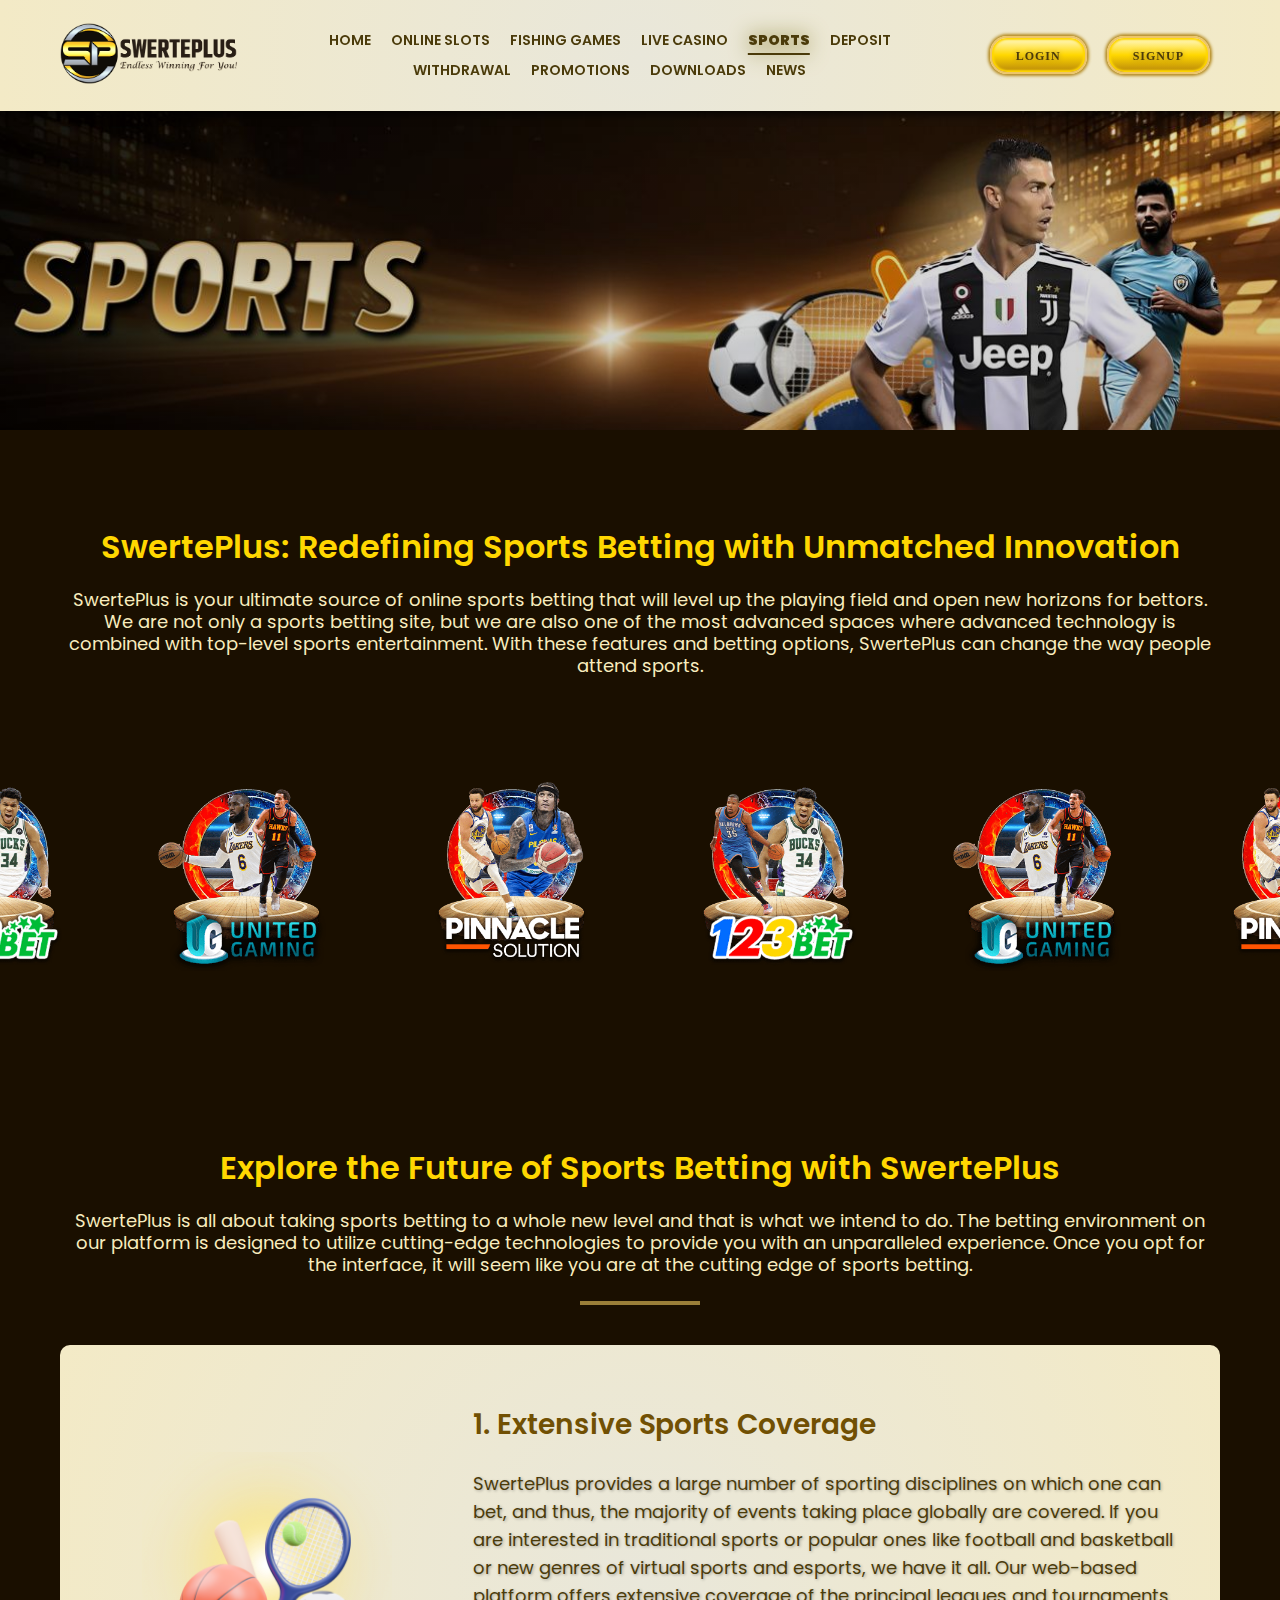
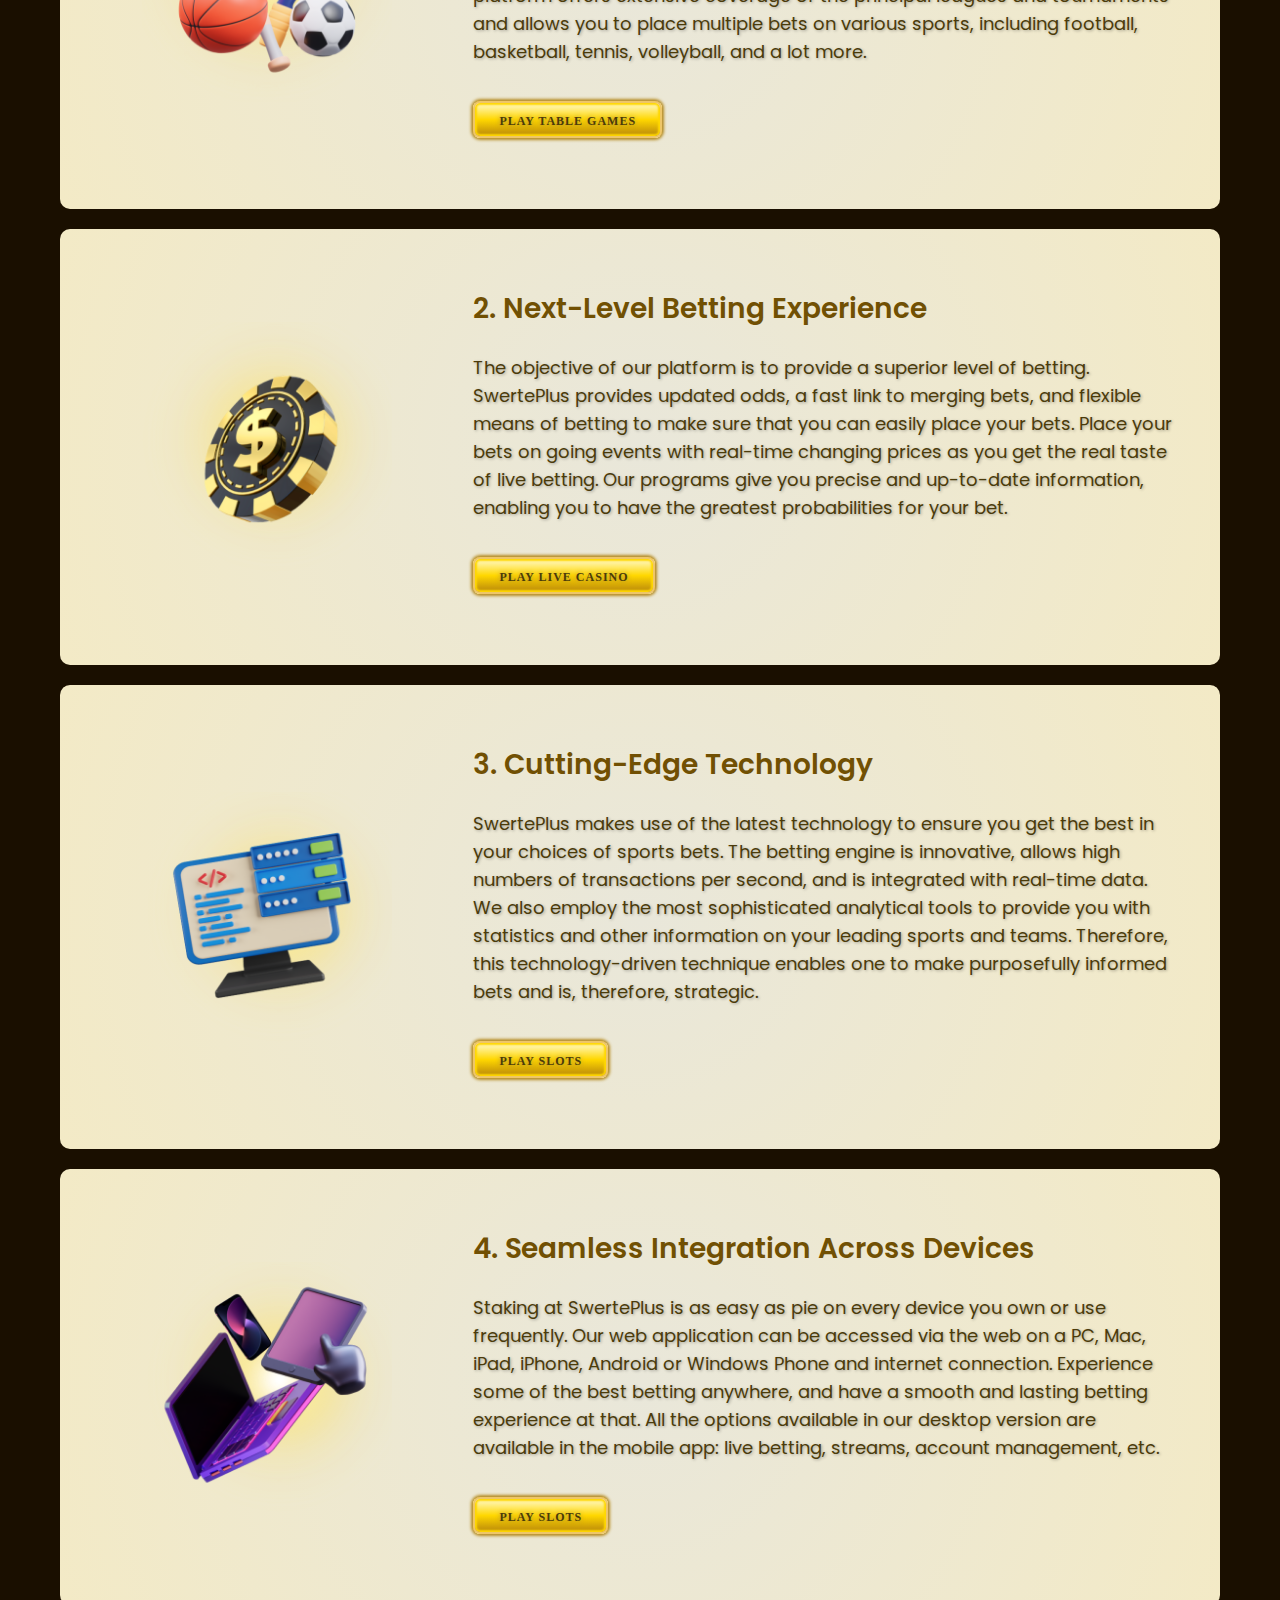
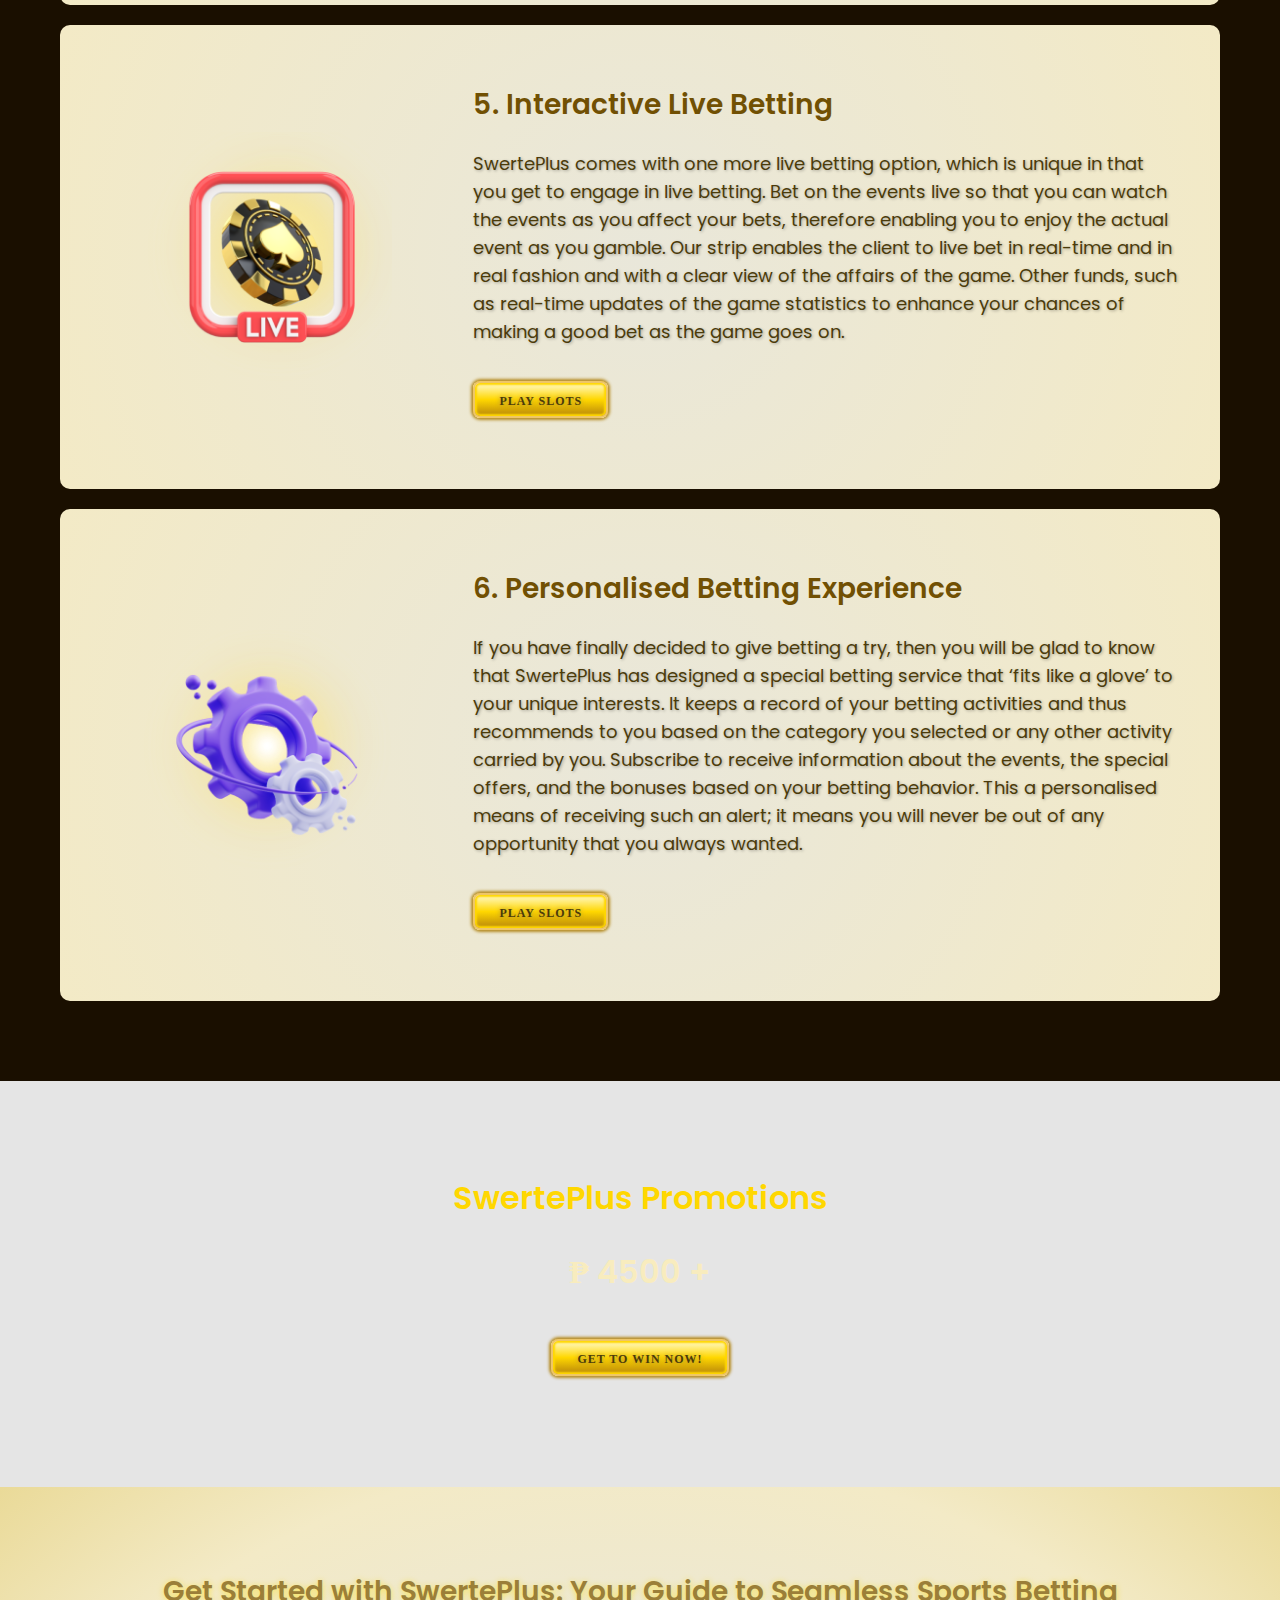
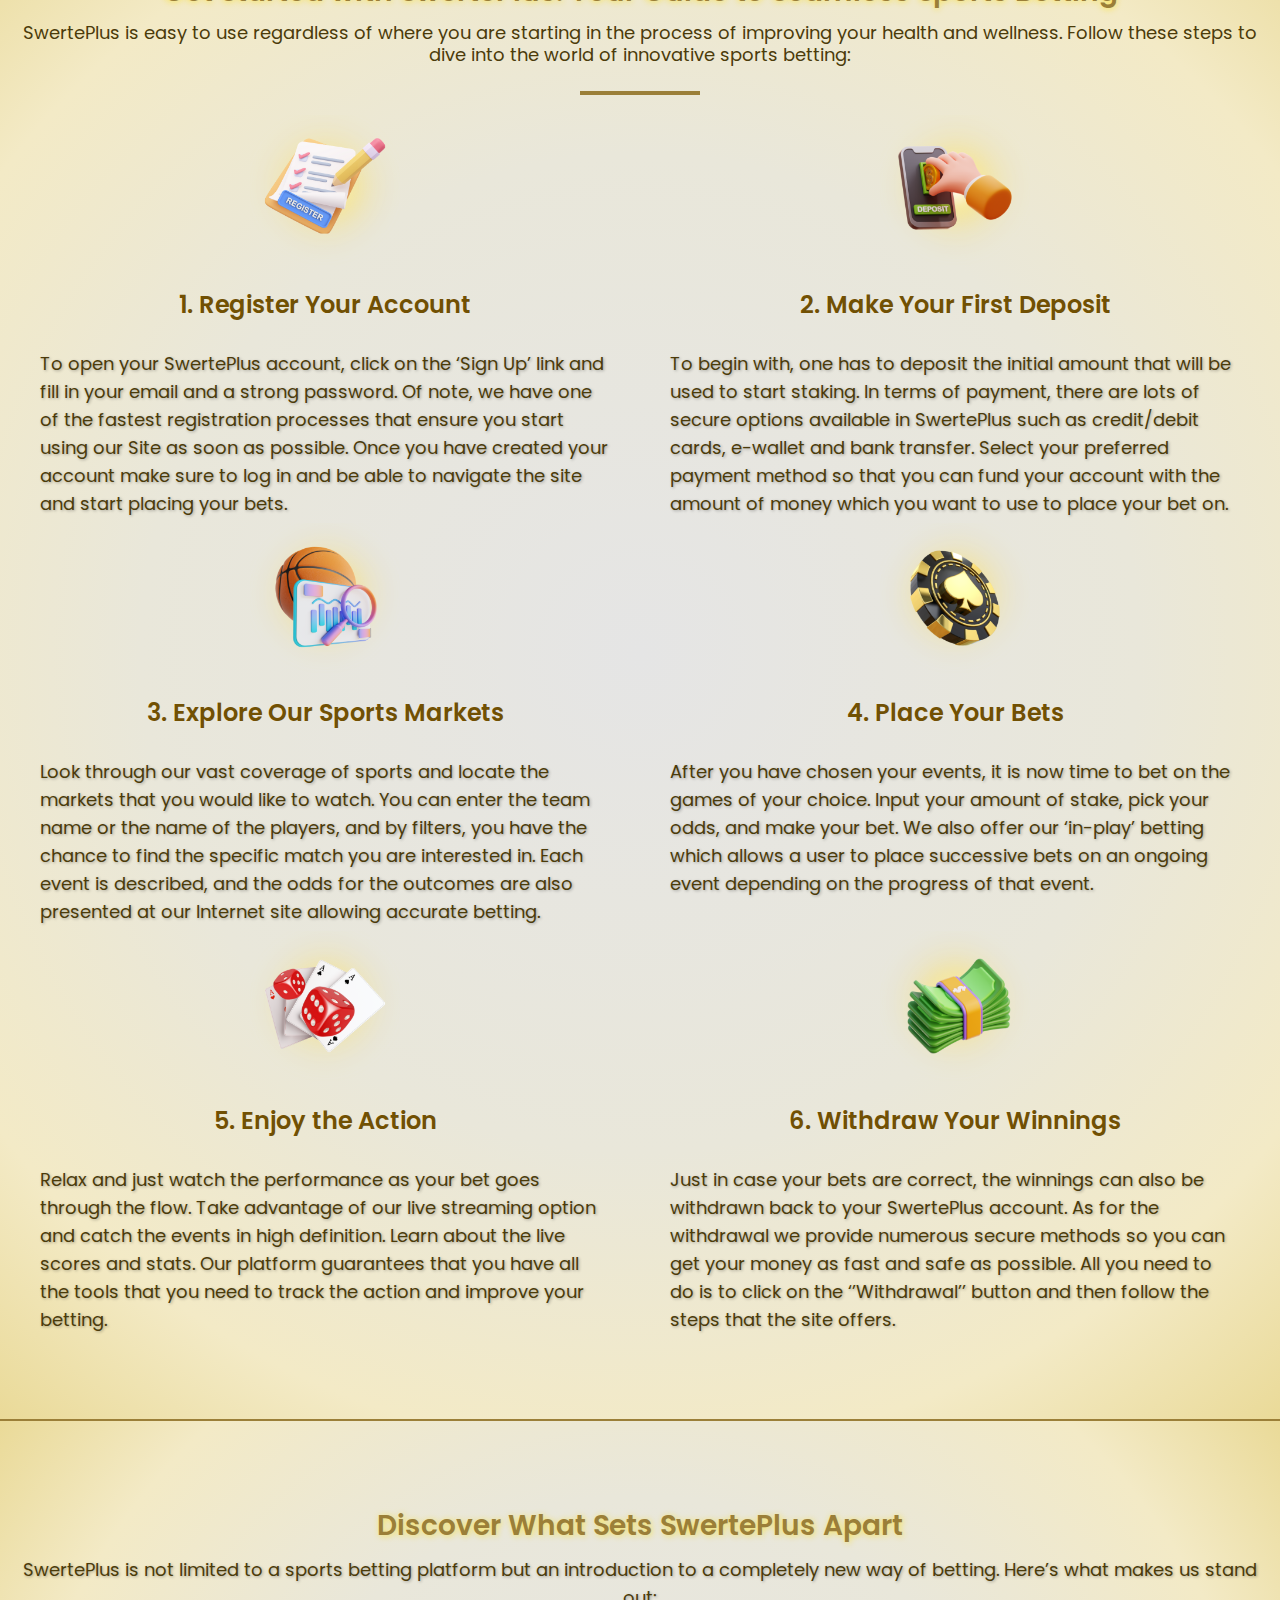
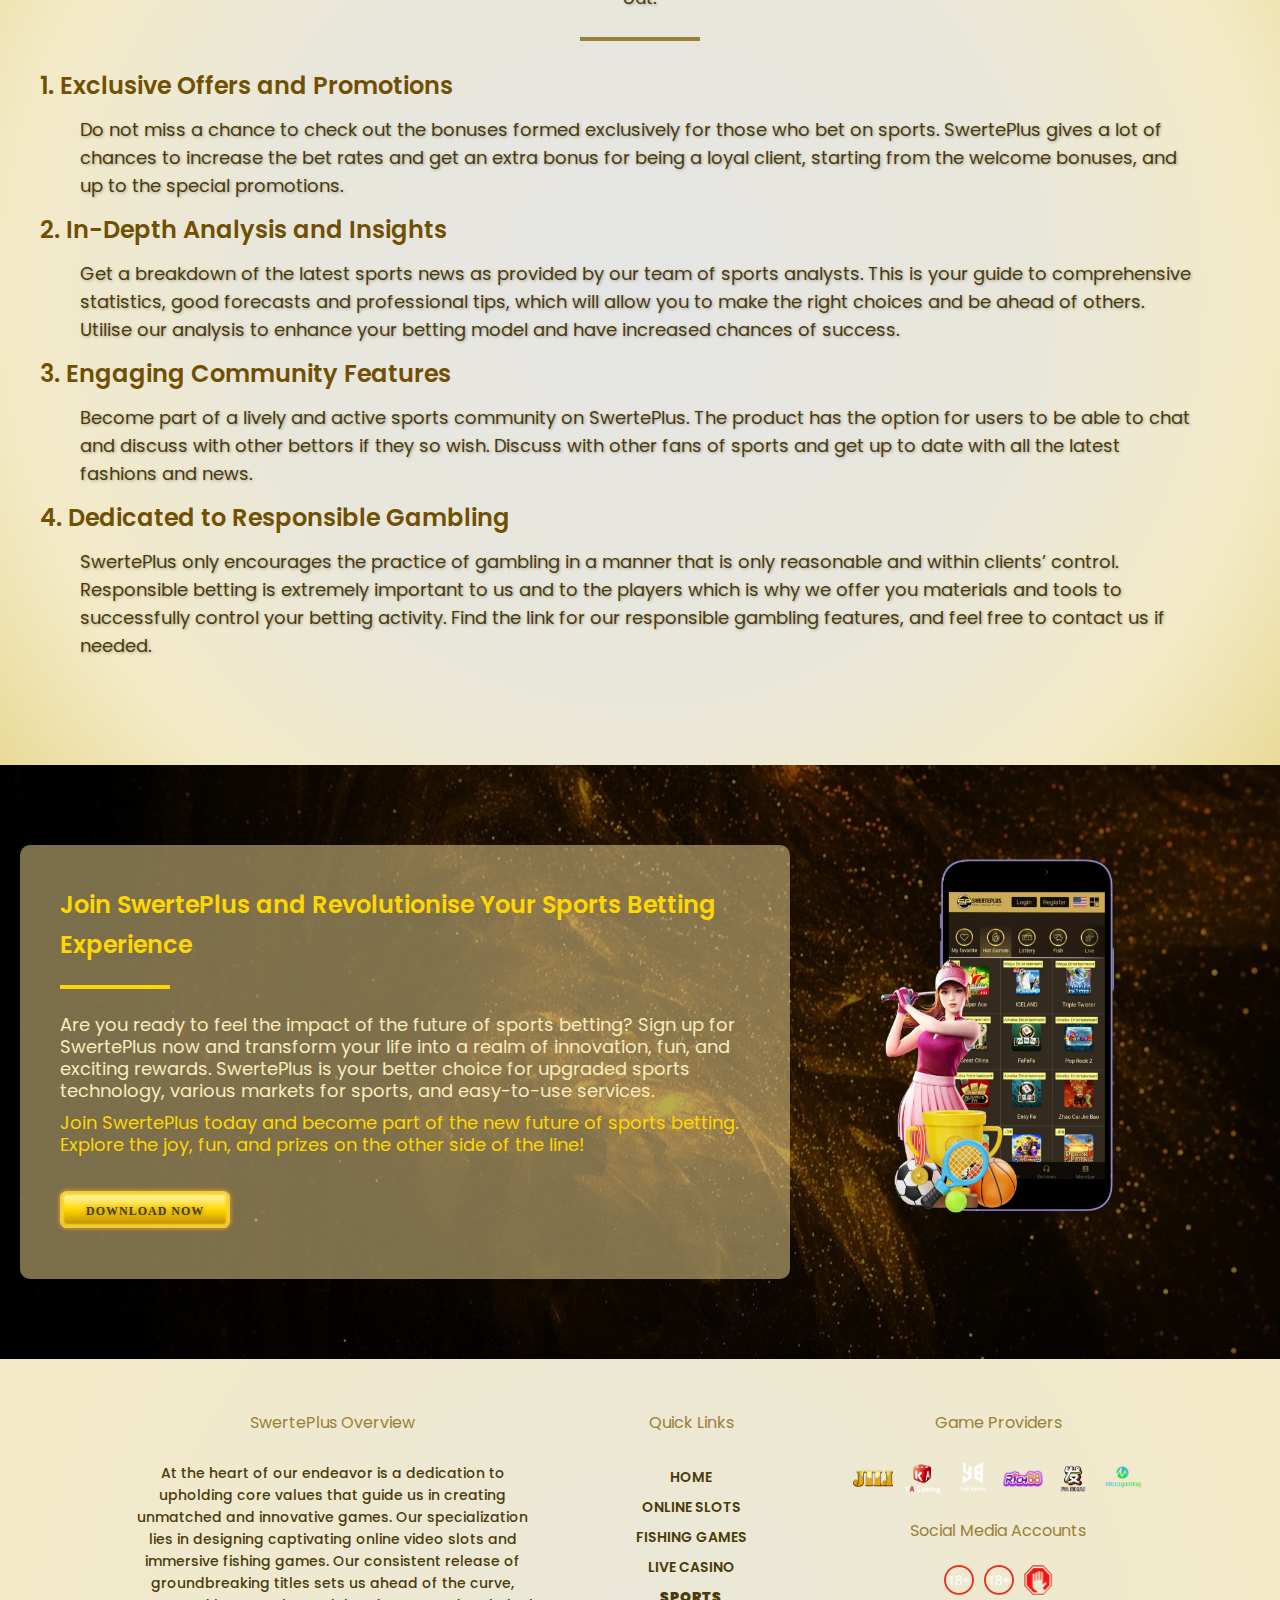
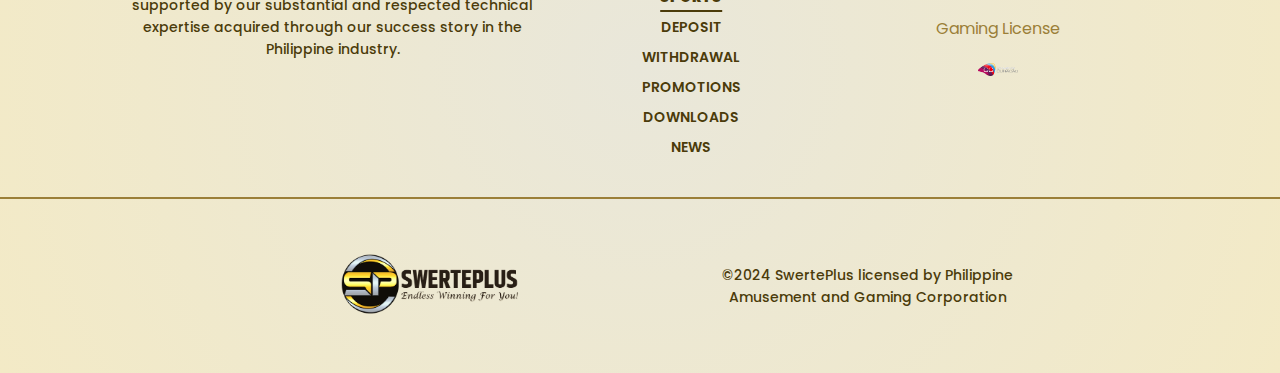
<file: sports.html>
<!DOCTYPE html>
<html>
<head>
  <meta name="viewport" content="width=device-width, initial-scale=1">
  <meta http-equiv="Content-Type" content="text/html; charset=utf-8">
  <meta name="description" content="None">
  <meta name="keywords" content="Panalobet Online Casino">
  <link data-n-head="true" rel="icon" type="image/x-icon" href="img/favicon.ico">
  <link href="css/css.css" rel="stylesheet" type="text/css">
  <script src="./js/includeHeaderAndFooter.js"></script>
  <script src="./js/faqs.js"></script>
  <script src="./js/imageSlider.js"></script>
  <title>SwertePlus</title>
  <link rel="canonical" href="">
</head>
<body>
  <main>
    <special-header></special-header>


    <section class="singleCompartmentContainer bgsports1 plr20 mt110 ptb80">
    </section>


    <section class="singleCompartmentContainer bgColor2 plr60 ptb80">
      <div class="compartmentStackedLayout">
        <h2 class="heading2 colorPri">SwertePlus: Redefining Sports Betting with Unmatched Innovation</h2>
        <p class="descriptions2 colorReg">SwertePlus is your ultimate source of online sports betting that will level up the playing field and open new horizons for bettors. We are not only a sports betting site, but we are also one of the most advanced spaces where advanced technology is combined with top-level sports entertainment. With these features and betting options, SwertePlus can change the way people attend sports.</p>
      </div>
    </section>

    <section class="singleCompartmentContainer bgColor2 pb80">
      <div class="slider">
        <div class="slides">
          <img src="img/homeservicedetailsport1.png" alt="PANALOBET" title="PANALOBET" class="img_fit">
          <img src="img/homeservicedetailsport2.png" alt="PANALOBET" title="PANALOBET" class="img_fit">
          <img src="img/homeservicedetailsport3.png" alt="PANALOBET" title="PANALOBET" class="img_fit">
        </div>
      </div>
    </section>


    <!-- Game Details -->
    <section class="singleCompartmentContainer bgColor2 plr60 ptb80">
      <div class="compartmentStackedLayout">
        <h2 class="heading2 colorPri">Explore the Future of Sports Betting with SwertePlus</h2>
        <p class="descriptions2 colorReg">SwertePlus is all about taking sports betting to a whole new level and that is what we intend to do. The betting environment on our platform is designed to utilize cutting-edge technologies to provide you with an unparalleled experience. Once you opt for the interface, it will seem like you are at the cutting edge of sports betting.</p>
        <div class="solidDivider2 mt20 mb40"></div>

        <div class="bgGradient plr20 ptb40">    
          <div class="dualCompartmentFlexContainerLayoutUneven">
            <div class="childElement2 compartmentStackedLayout">
              <picture class="imageServiceDetailSize floatingEffect">
                <source media="(min-width: 481px)" srcset="img/sportsExtensive.png">
                <img src="img/sportsExtensive.png" alt="PANALOBET" title="PANALOBET" class="img_fit">
              </picture>
            </div>
            <div class="childElement2 compartmentStackedLayoutLeft">
              <h3 class="heading3 ptb20 colorTer plr20">1. Extensive Sports Coverage</h3>
              <p class="descriptions positioningCardDescriptionHeadingLeft">SwertePlus provides a large number of sporting disciplines on which one can bet, and thus, the majority of events taking place globally are covered. If you are interested in traditional sports or popular ones like football and basketball or new genres of virtual sports and esports, we have it all. Our web-based platform offers extensive coverage of the principal leagues and tournaments and allows you to place multiple bets on various sports, including football, basketball, tennis, volleyball, and a lot more.</p>
              <p class="descriptionsSpacing mtb40 mlr20"><a class="secButton" href="#" target="_blank"><span class="ctaButtonMes">Play Table Games</span></a></p>
            </div>
          </div>
        </div>

        <div class="bgGradient plr20 ptb40 mt20">    
          <div class="dualCompartmentFlexContainerLayoutUneven">
            <div class="childElement2 compartmentStackedLayout">
              <picture class="imageServiceDetailSize floatingEffect2">
                <source media="(min-width: 481px)" srcset="img/sportsNextLevel.png">
                <img src="img/sportsNextLevel.png" alt="PANALOBET" title="PANALOBET" class="img_fit">
              </picture>
            </div>
            <div class="childElement2 compartmentStackedLayoutLeft">
              <h3 class="heading3 ptb20 colorTer plr20">2. Next-Level Betting Experience</h3>
              <p class="descriptions positioningCardDescriptionHeadingLeft">The objective of our platform is to provide a superior level of betting. SwertePlus provides updated odds, a fast link to merging bets, and flexible means of betting to make sure that you can easily place your bets. Place your bets on going events with real-time changing prices as you get the real taste of live betting. Our programs give you precise and up-to-date information, enabling you to have the greatest probabilities for your bet.</p>
              <p class="descriptionsSpacing mtb40 mlr20"><a class="secButton" href="#" target="_blank"><span class="ctaButtonMes">Play Live Casino</span></a></p>
            </div>
          </div>
        </div>

        <div class="bgGradient plr20 ptb40 mt20">    
          <div class="dualCompartmentFlexContainerLayoutUneven">
            <div class="childElement2 compartmentStackedLayout">
              <picture class="imageServiceDetailSize floatingEffect3">
                <source media="(min-width: 481px)" srcset="img/sportsCutting.png">
                <img src="img/sportsCutting.png" alt="PANALOBET" title="PANALOBET" class="img_fit">
              </picture>
            </div>
            <div class="childElement2 compartmentStackedLayoutLeft">
              <h3 class="heading3 ptb20 colorTer plr20">3. Cutting-Edge Technology</h3>
              <p class="descriptions positioningCardDescriptionHeadingLeft">SwertePlus makes use of the latest technology to ensure you get the best in your choices of sports bets. The betting engine is innovative, allows high numbers of transactions per second, and is integrated with real-time data. We also employ the most sophisticated analytical tools to provide you with statistics and other information on your leading sports and teams. Therefore, this technology-driven technique enables one to make purposefully informed bets and is, therefore, strategic.</p>
              <p class="descriptionsSpacing mtb40 mlr20"><a class="secButton" href="#" target="_blank"><span class="ctaButtonMes">Play Slots</span></a></p>
            </div>
          </div>
        </div>


        <div class="bgGradient plr20 ptb40 mt20">    
          <div class="dualCompartmentFlexContainerLayoutUneven">
            <div class="childElement2 compartmentStackedLayout">
              <picture class="imageServiceDetailSize floatingEffect">
                <source media="(min-width: 481px)" srcset="img/sportsSeamless.png">
                <img src="img/sportsSeamless.png" alt="PANALOBET" title="PANALOBET" class="img_fit">
              </picture>
            </div>
            <div class="childElement2 compartmentStackedLayoutLeft">
              <h3 class="heading3 ptb20 colorTer plr20">4. Seamless Integration Across Devices</h3>
              <p class="descriptions positioningCardDescriptionHeadingLeft">Staking at SwertePlus is as easy as pie on every device you own or use frequently. Our web application can be accessed via the web on a PC, Mac, iPad, iPhone, Android or Windows Phone and internet connection. Experience some of the best betting anywhere, and have a smooth and lasting betting experience at that. All the options available in our desktop version are available in the mobile app: live betting, streams, account management, etc.</p>
              <p class="descriptionsSpacing mtb40 mlr20"><a class="secButton" href="#" target="_blank"><span class="ctaButtonMes">Play Slots</span></a></p>
            </div>
          </div>
        </div>



        <div class="bgGradient plr20 ptb40 mt20">    
          <div class="dualCompartmentFlexContainerLayoutUneven">
            <div class="childElement2 compartmentStackedLayout">
              <picture class="imageServiceDetailSize floatingEffect2">
                <source media="(min-width: 481px)" srcset="img/sportsInteractive.png">
                <img src="img/sportsInteractive.png" alt="PANALOBET" title="PANALOBET" class="img_fit">
              </picture>
            </div>
            <div class="childElement2 compartmentStackedLayoutLeft">
              <h3 class="heading3 ptb20 colorTer plr20">5. Interactive Live Betting</h3>
              <p class="descriptions positioningCardDescriptionHeadingLeft">SwertePlus comes with one more live betting option, which is unique in that you get to engage in live betting. Bet on the events live so that you can watch the events as you affect your bets, therefore enabling you to enjoy the actual event as you gamble. Our strip enables the client to live bet in real-time and in real fashion and with a clear view of the affairs of the game. Other funds, such as real-time updates of the game statistics to enhance your chances of making a good bet as the game goes on.</p>
              <p class="descriptionsSpacing mtb40 mlr20"><a class="secButton" href="#" target="_blank"><span class="ctaButtonMes">Play Slots</span></a></p>
            </div>
          </div>
        </div>


        <div class="bgGradient plr20 ptb40 mt20">    
          <div class="dualCompartmentFlexContainerLayoutUneven">
            <div class="childElement2 compartmentStackedLayout">
              <picture class="imageServiceDetailSize floatingEffect3">
                <source media="(min-width: 481px)" srcset="img/sportsPersonalized.png">
                <img src="img/sportsPersonalized.png" alt="PANALOBET" title="PANALOBET" class="img_fit">
              </picture>
            </div>
            <div class="childElement2 compartmentStackedLayoutLeft">
              <h3 class="heading3 ptb20 colorTer plr20">6. Personalised Betting Experience</h3>
              <p class="descriptions positioningCardDescriptionHeadingLeft">If you have finally decided to give betting a try, then you will be glad to know that SwertePlus has designed a special betting service that ‘fits like a glove’ to your unique interests. It keeps a record of your betting activities and thus recommends to you based on the category you selected or any other activity carried by you. Subscribe to receive information about the events, the special offers, and the bonuses based on your betting behavior. This a personalised means of receiving such an alert; it means you will never be out of any opportunity that you always wanted.</p>
              <p class="descriptionsSpacing mtb40 mlr20"><a class="secButton" href="#" target="_blank"><span class="ctaButtonMes">Play Slots</span></a></p>
            </div>
          </div>
        </div>


      </div>
    </section>


    <!-- additional -->
    <section class="singleCompartmentContainer bg2 plr20 ptb80">
      <div class="compartmentStackedLayout">
        <h2 class="heading2 colorPri">SwertePlus Promotions</h2>
        <h2 class="heading2 colorReg">₱ 4500 +</h2>
        <p class="descriptionsSpacing mtb40"><a class="secButton" href="#" target="_blank"><span class="ctaButtonMes">Get To Win Now!</span></a></p>
      </div>
      </section>




      <section class="singleCompartmentContainer bgColor plr20 ptb80">
        <div class="compartmentStackedLayout">
          <div class="compartmentStackedLayout">
            <h3 class="heading3 colorSecShadow">Get Started with SwertePlus: Your Guide to Seamless Sports Betting</h3>
            <p class="descriptions2 color4th">SwertePlus is easy to use regardless of where you are starting in the process of improving your health and wellness. Follow these steps to dive into the world of innovative sports betting:</p>
            <div class="solidDivider2 mt20"></div>
          </div>
          <div class="compartmentStackedLayout">      
            <div class="dualCompartment">
              <div class="compartmentStackedLayout">
                <picture class="imageCardGridSize">
                  <source media="(min-width: 481px)" srcset="img/sportsRegisterAccount.png">
                  <img src="img/sportsRegisterAccount.png" alt="PANALOBET" title="PANALOBET" class="img_fit">
                </picture>
                <h4 class="heading4 ptb20 colorTer">1. Register Your Account</h4>
                <p class="descriptions positioningCardDescriptionHeadingLeft">To open your SwertePlus account, click on the ‘Sign Up’ link and fill in your email and a strong password. Of note, we have one of the fastest registration processes that ensure you start using our Site as soon as possible. Once you have created your account make sure to log in and be able to navigate the site and start placing your bets.</p>
              </div>
              <div class="compartmentStackedLayout">
                <picture class="imageCardGridSize">
                  <source media="(min-width: 481px)" srcset="img/sportsFirstDeposit.png">
                  <img src="img/sportsFirstDeposit.png" alt="PANALOBET" title="PANALOBET" class="img_fit">
                </picture>
                <h4 class="heading4 ptb20 colorTer">2. Make Your First Deposit</h4>
                <p class="descriptions positioningCardDescriptionHeadingLeft">To begin with, one has to deposit the initial amount that will be used to start staking. In terms of payment, there are lots of secure options available in SwertePlus such as credit/debit cards, e-wallet and bank transfer. Select your preferred payment method so that you can fund your account with the amount of money which you want to use to place your bet on.</p>
              </div>
            </div>         
            <div class="dualCompartment">
              <div class="compartmentStackedLayout">
                <picture class="imageCardGridSize">
                  <source media="(min-width: 481px)" srcset="img/sportsMarket.png">
                  <img src="img/sportsMarket.png" alt="PANALOBET" title="PANALOBET" class="img_fit">
                </picture>
                <h4 class="heading4 ptb20 colorTer">3. Explore Our Sports Markets</h4>
                <p class="descriptions positioningCardDescriptionHeadingLeft">Look through our vast coverage of sports and locate the markets that you would like to watch. You can enter the team name or the name of the players, and by filters, you have the chance to find the specific match you are interested in. Each event is described, and the odds for the outcomes are also presented at our Internet site allowing accurate betting.</p>
              </div>
              <div class="compartmentStackedLayout">
                <picture class="imageCardGridSize">
                  <source media="(min-width: 481px)" srcset="img/sportsPlaceYourBet.png">
                  <img src="img/sportsPlaceYourBet.png" alt="PANALOBET" title="PANALOBET" class="img_fit">
                </picture>
                <h4 class="heading4 ptb20 colorTer">4. Place Your Bets</h4>
                <p class="descriptions positioningCardDescriptionHeadingLeft">After you have chosen your events, it is now time to bet on the games of your choice. Input your amount of stake, pick your odds, and make your bet. We also offer our ‘in-play’ betting which allows a user to place successive bets on an ongoing event depending on the progress of that event.<br><br></p>
              </div>
            </div>     
            <div class="dualCompartment">
              <div class="compartmentStackedLayout">
                <picture class="imageCardGridSize">
                  <source media="(min-width: 481px)" srcset="img/sportsEnjoyTheAction.png">
                  <img src="img/sportsEnjoyTheAction.png" alt="PANALOBET" title="PANALOBET" class="img_fit">
                </picture>
                <h4 class="heading4 ptb20 colorTer">5. Enjoy the Action</h4>
                <p class="descriptions positioningCardDescriptionHeadingLeft">Relax and just watch the performance as your bet goes through the flow. Take advantage of our live streaming option and catch the events in high definition. Learn about the live scores and stats. Our platform guarantees that you have all the tools that you need to track the action and improve your betting.</p>
              </div>
              <div class="compartmentStackedLayout">
                <picture class="imageCardGridSize">
                  <source media="(min-width: 481px)" srcset="img/sportsWithdrawYourWinnings.png">
                  <img src="img/sportsWithdrawYourWinnings.png" alt="PANALOBET" title="PANALOBET" class="img_fit">
                </picture>
                <h4 class="heading4 ptb20 colorTer">6. Withdraw Your Winnings</h4>
                <p class="descriptions positioningCardDescriptionHeadingLeft">Just in case your bets are correct, the winnings can also be withdrawn back to your SwertePlus account. As for the withdrawal we provide numerous secure methods so you can get your money as fast and safe as possible. All you need to do is to click on the ‘’Withdrawal’’ button and then follow the steps that the site offers.</p>
              </div>
            </div> 
          </div>
        </div>
      </section>
      <div class="solidDivider4"></div>




      <section class="singleCompartmentContainer bgColor plr20 ptb80">
        <div class="compartmentStackedLayout">
          <div class="compartmentStackedLayout pb20">
            <h3 class="heading3 colorSecShadow">Discover What Sets SwertePlus Apart</h3>
            <p class="descriptions">SwertePlus is not limited to a sports betting platform but an introduction to a completely new way of betting. Here’s what makes us stand out:</p>
            <div class="solidDivider2 mtb20"></div>
            <div class="compartmentStackedLayoutLeft">
              <h4 class="heading4 colorTer positioningCardDescriptionHeadingLeft">1. Exclusive Offers and Promotions</h4>
              <ul>
                <li>
                  <p class="descriptions positioningCardDescriptionHeadingLeft">Do not miss a chance to check out the bonuses formed exclusively for those who bet on sports. SwertePlus gives a lot of chances to increase the bet rates and get an extra bonus for being a loyal client, starting from the welcome bonuses, and up to the special promotions.</p>
                </li>
              </ul>
              <h4 class="heading4 colorTer positioningCardDescriptionHeadingLeft">2. In-Depth Analysis and Insights</h4>
              <ul>
                <li>
                  <p class="descriptions positioningCardDescriptionHeadingLeft">Get a breakdown of the latest sports news as provided by our team of sports analysts. This is your guide to comprehensive statistics, good forecasts and professional tips, which will allow you to make the right choices and be ahead of others. Utilise our analysis to enhance your betting model and have increased chances of success.</p>
                </li>
              </ul>
              <h4 class="heading4 colorTer positioningCardDescriptionHeadingLeft">3. Engaging Community Features</h4>
              <ul>
                <li>
                  <p class="descriptions positioningCardDescriptionHeadingLeft">Become part of a lively and active sports community on SwertePlus. The product has the option for users to be able to chat and discuss with other bettors if they so wish. Discuss with other fans of sports and get up to date with all the latest fashions and news.</p>
                </li>
              </ul>
              <h4 class="heading4 colorTer positioningCardDescriptionHeadingLeft">4. Dedicated to Responsible Gambling</h4>
              <ul>
                <li>
                  <p class="descriptions positioningCardDescriptionHeadingLeft">SwertePlus only encourages the practice of gambling in a manner that is only reasonable and within clients’ control. Responsible betting is extremely important to us and to the players which is why we offer you materials and tools to successfully control your betting activity. Find the link for our responsible gambling features, and feel free to contact us if needed.</p>
                </li>
              </ul>
            </div>
          </div>
        </div>
      </section>




      <section class="singleCompartmentContainer bg4 plr20 ptb80">

        <div class="dualCompartmentFlexContainerLayoutUnevenOpposite">
          <div class="childElement3 compartmentStackedLayout">
            <div class="compartmentStackedLayoutLeft bgColor3 p20">
              <h4 class="heading4 ptb20 colorPri positioningCardDescriptionHeadingLeft">Join SwertePlus and Revolutionise Your Sports Betting Experience</h4>
              <div class="solidDivider3 mlr20"></div>
              <p class="descriptions2 colorReg positioningCardDescriptionHeadingLeft">Are you ready to feel the impact of the future of sports betting? Sign up for SwertePlus now and transform your life into a realm of innovation, fun, and exciting rewards. SwertePlus is your better choice for upgraded sports technology, various markets for sports, and easy-to-use services.</p>
              <p class="descriptions2 colorPri positioningCardDescriptionHeadingLeft">Join SwertePlus today and become part of the new future of sports betting. Explore the joy, fun, and prizes on the other side of the line!</p>
              <p class="descriptionsSpacing mtb40 positioningCardDescriptionHeadingLeft"><a class="secButton" href="#" target="_blank"><span class="ctaButtonMes">Download Now</span></a></p>  
            </div>
          </div>
          <picture class="childElement3 imageDownloadSize floatingEffect">
            <source media="(min-width: 481px)" srcset="img/sportsDownload.png">
            <img src="img/sportsDownload.png" alt="PANALOBET" title="PANALOBET" class="img_fit">
          </picture>
        </div>
      </section>


    <special-footer></special-footer>
  </main>
  
</body>
</html>
</file>
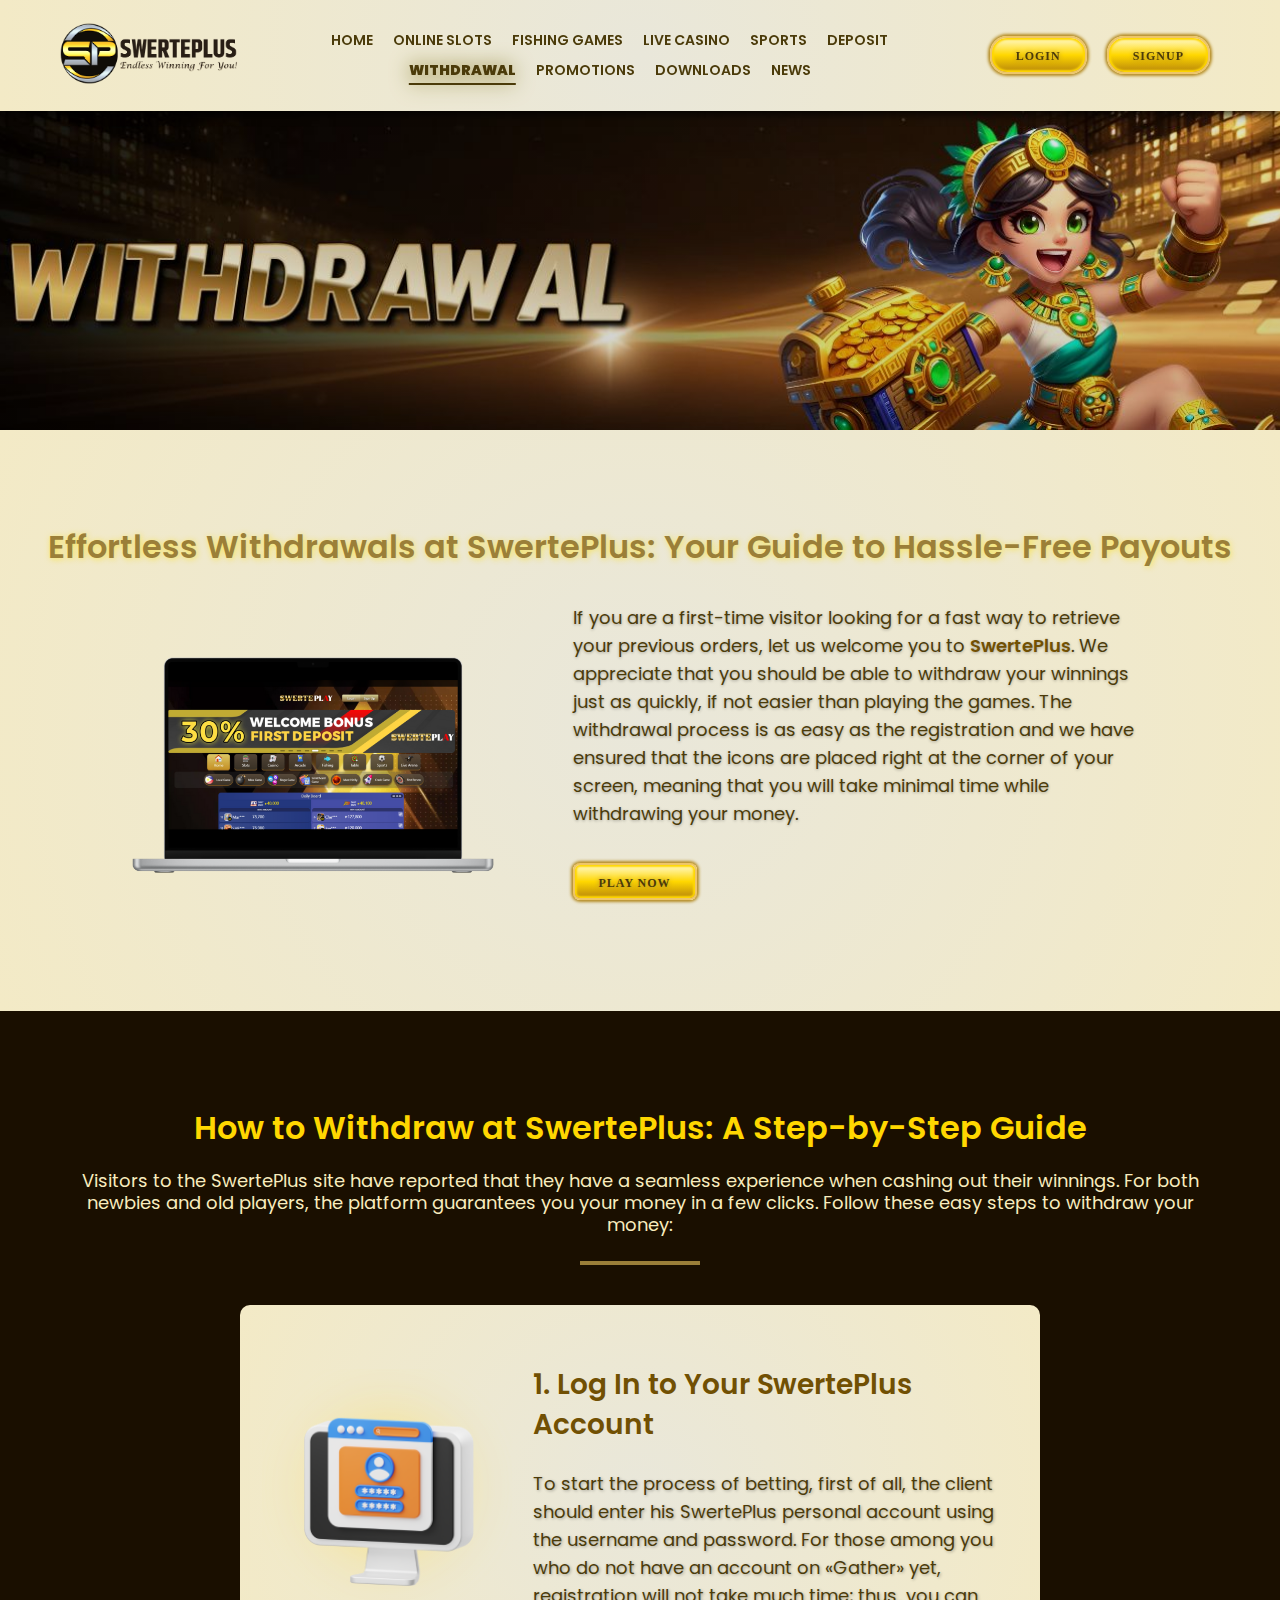
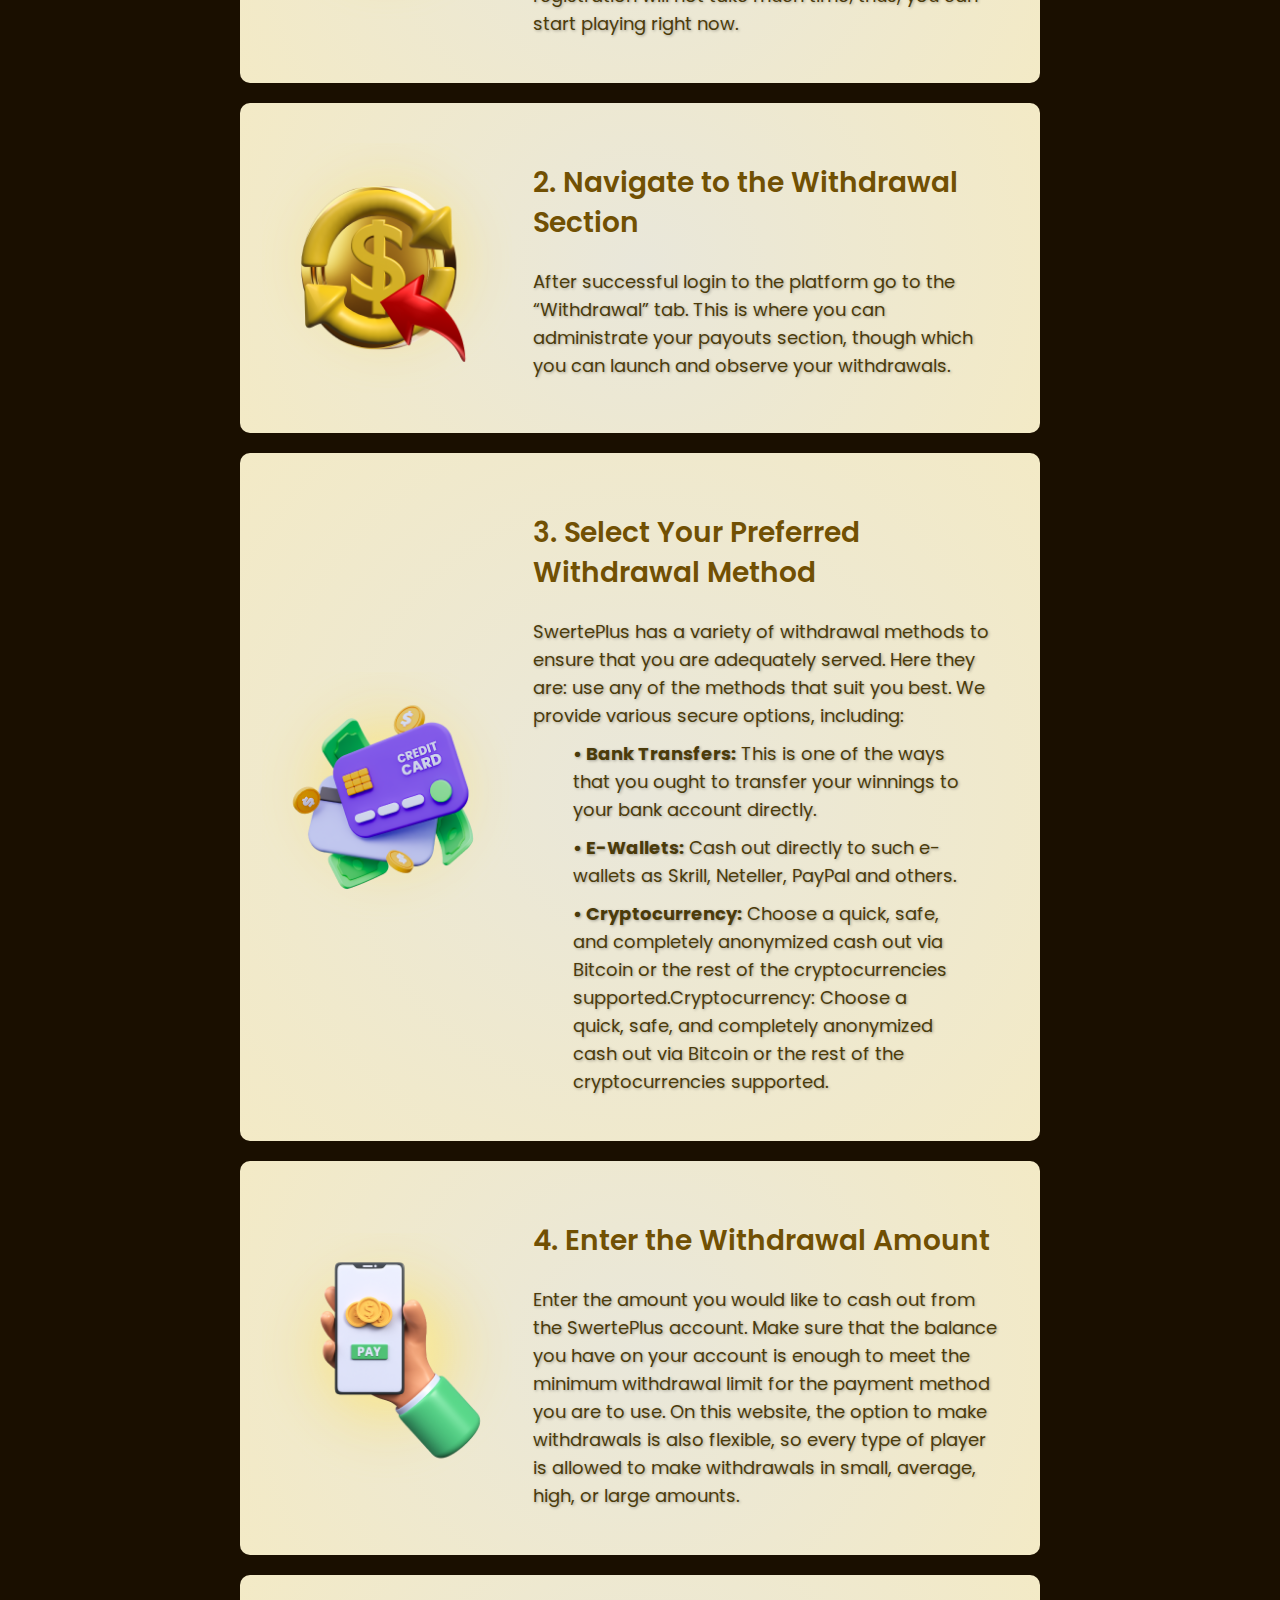
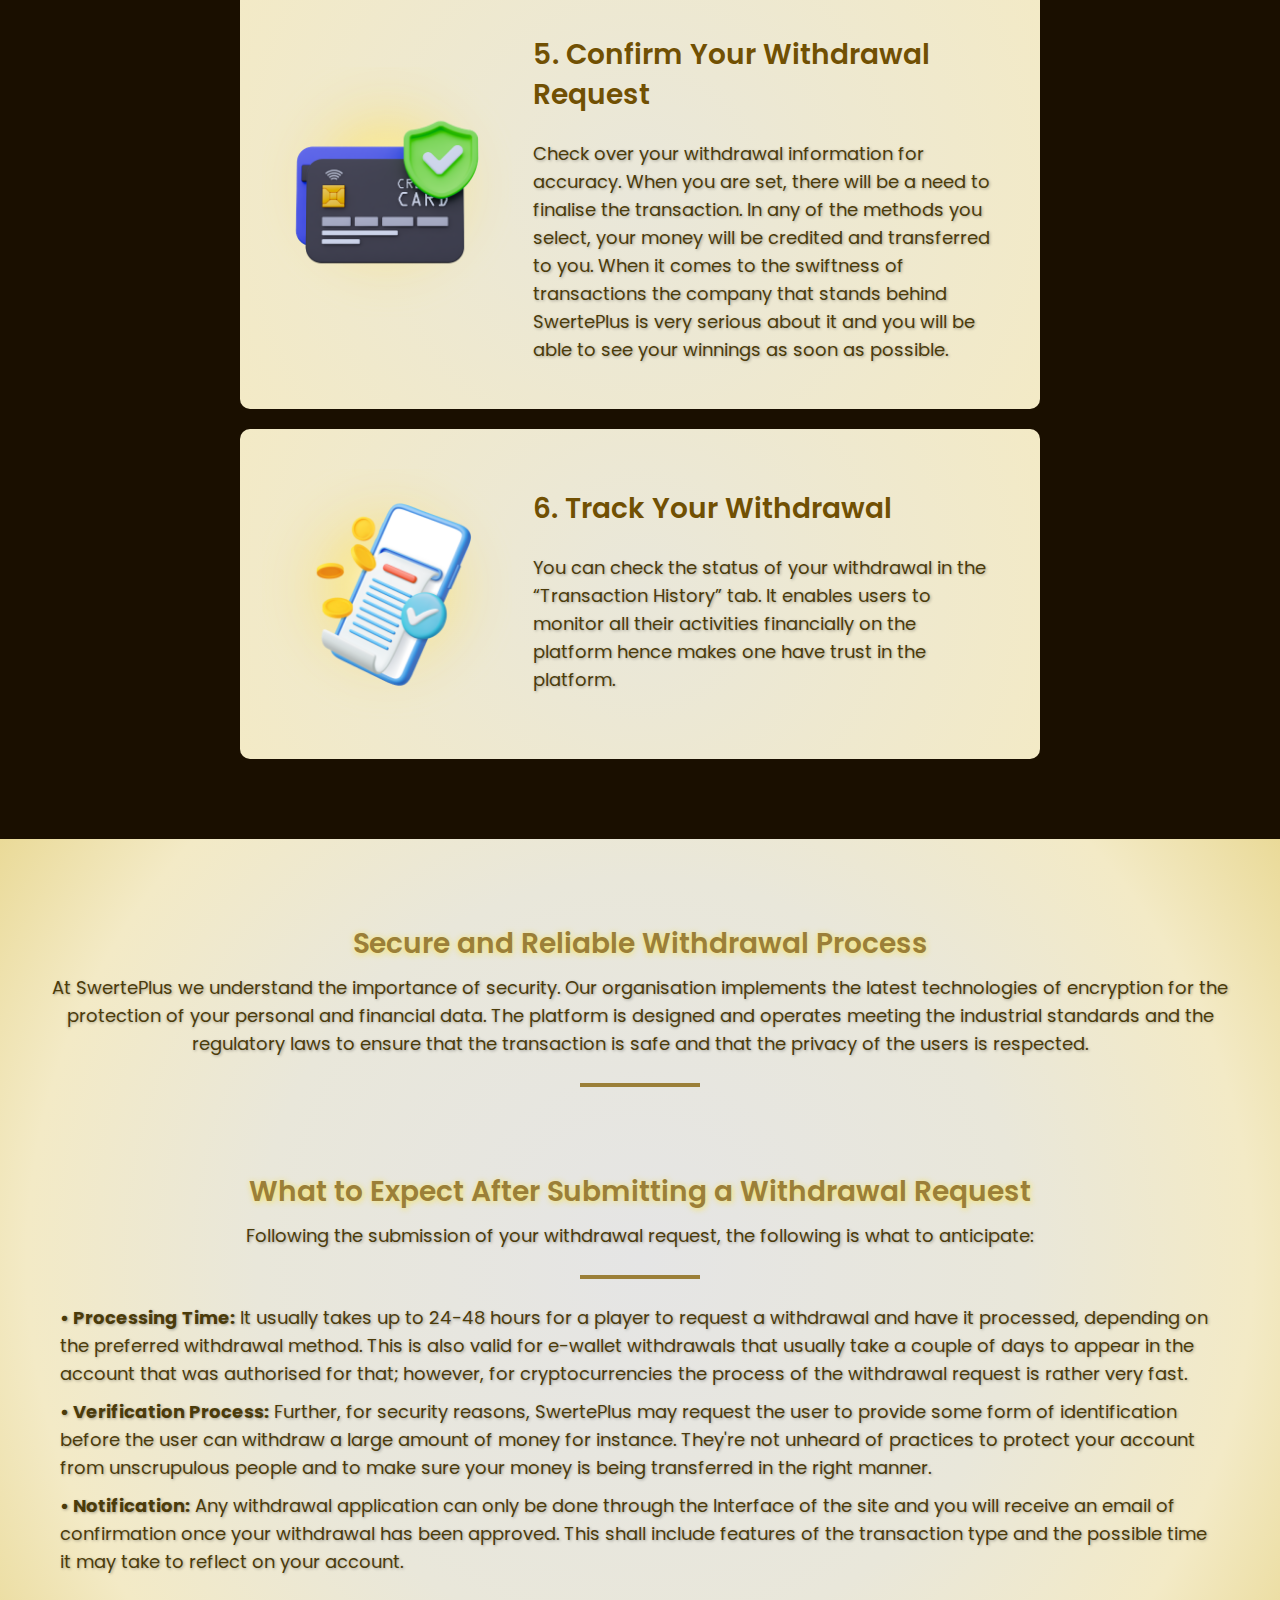
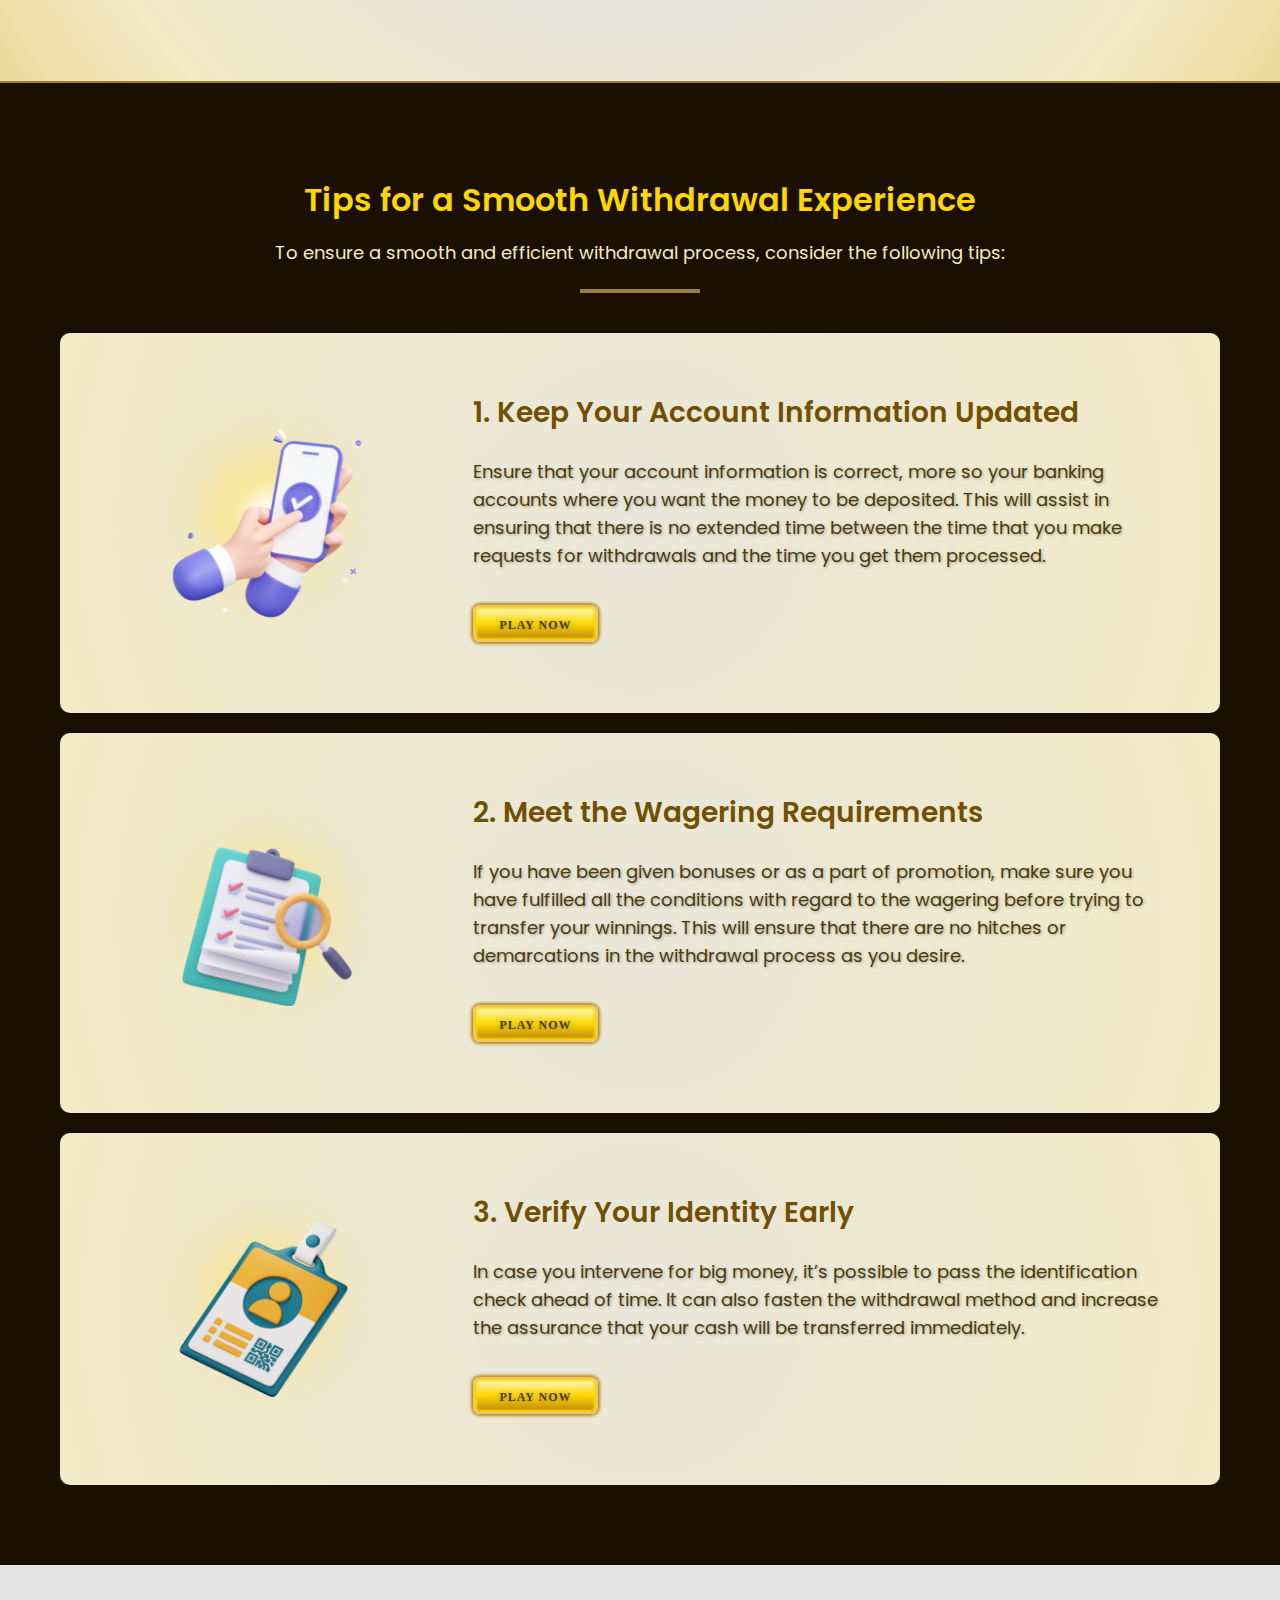
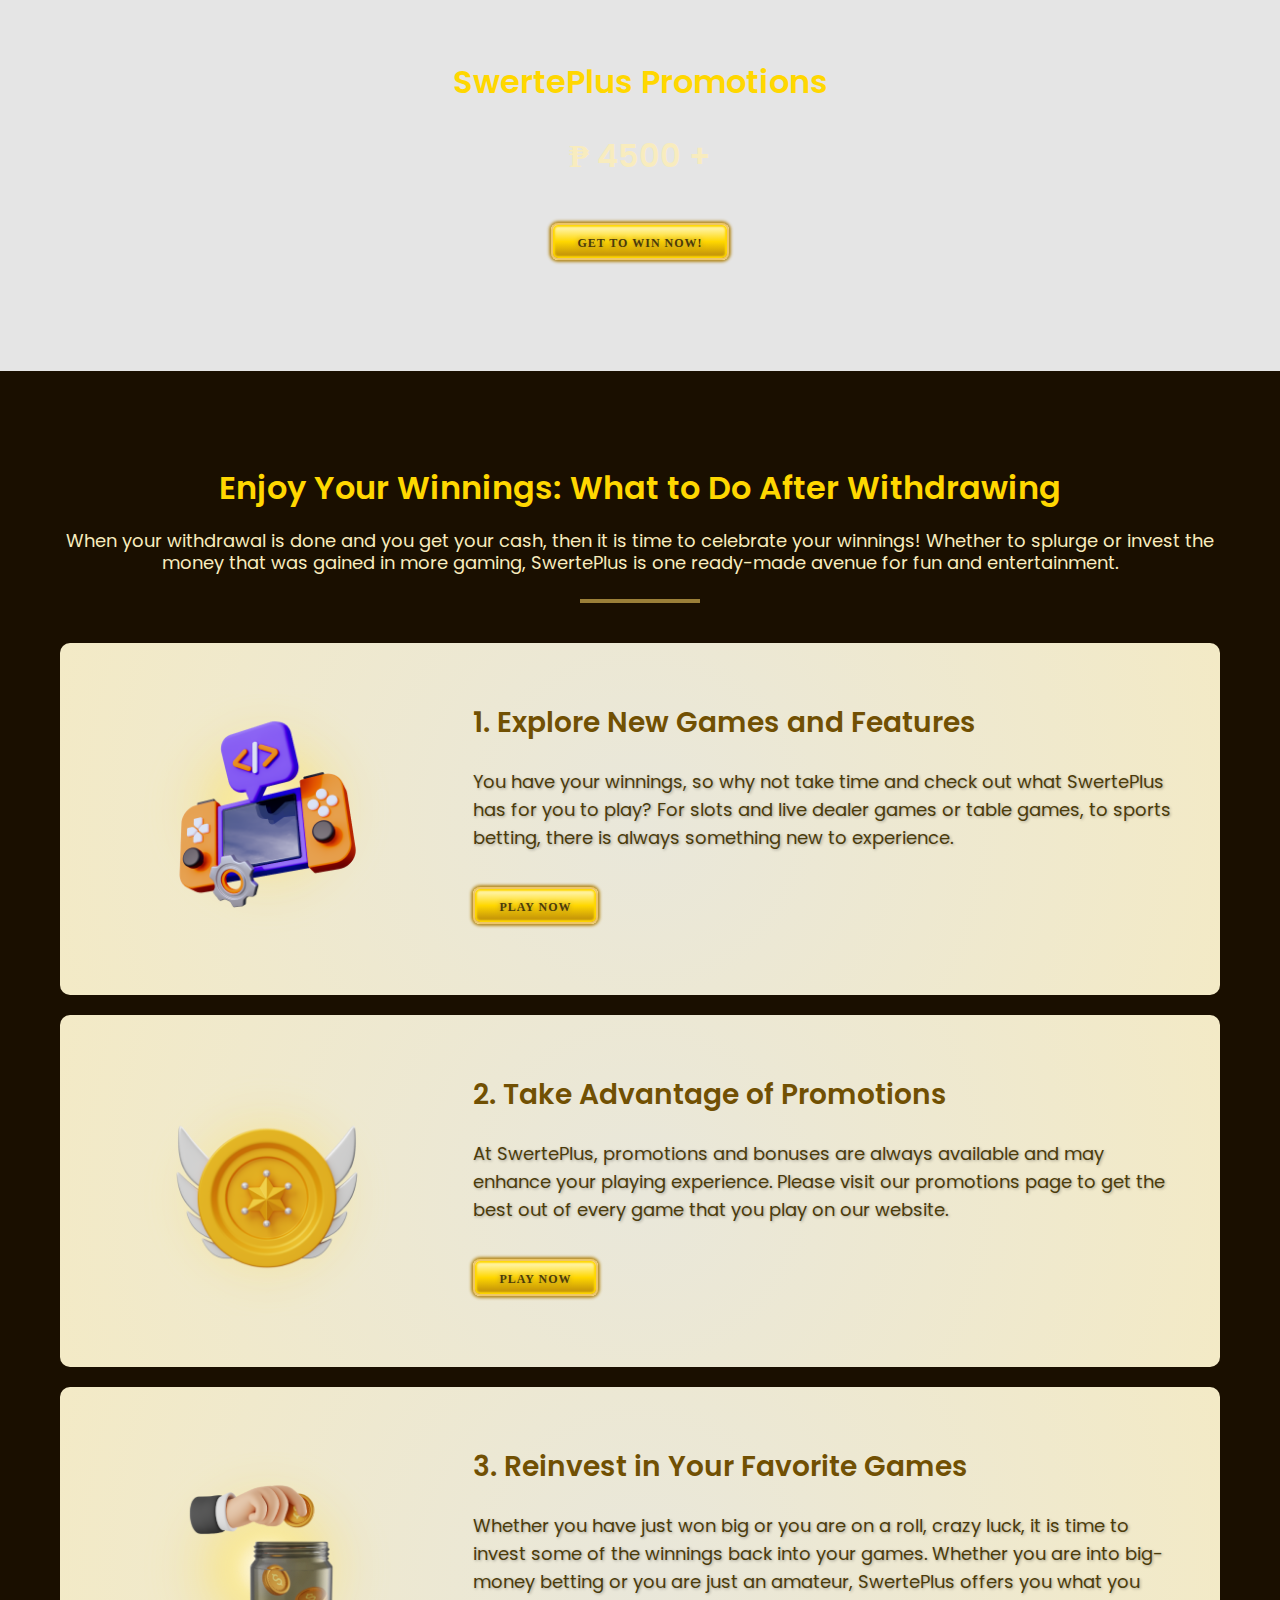
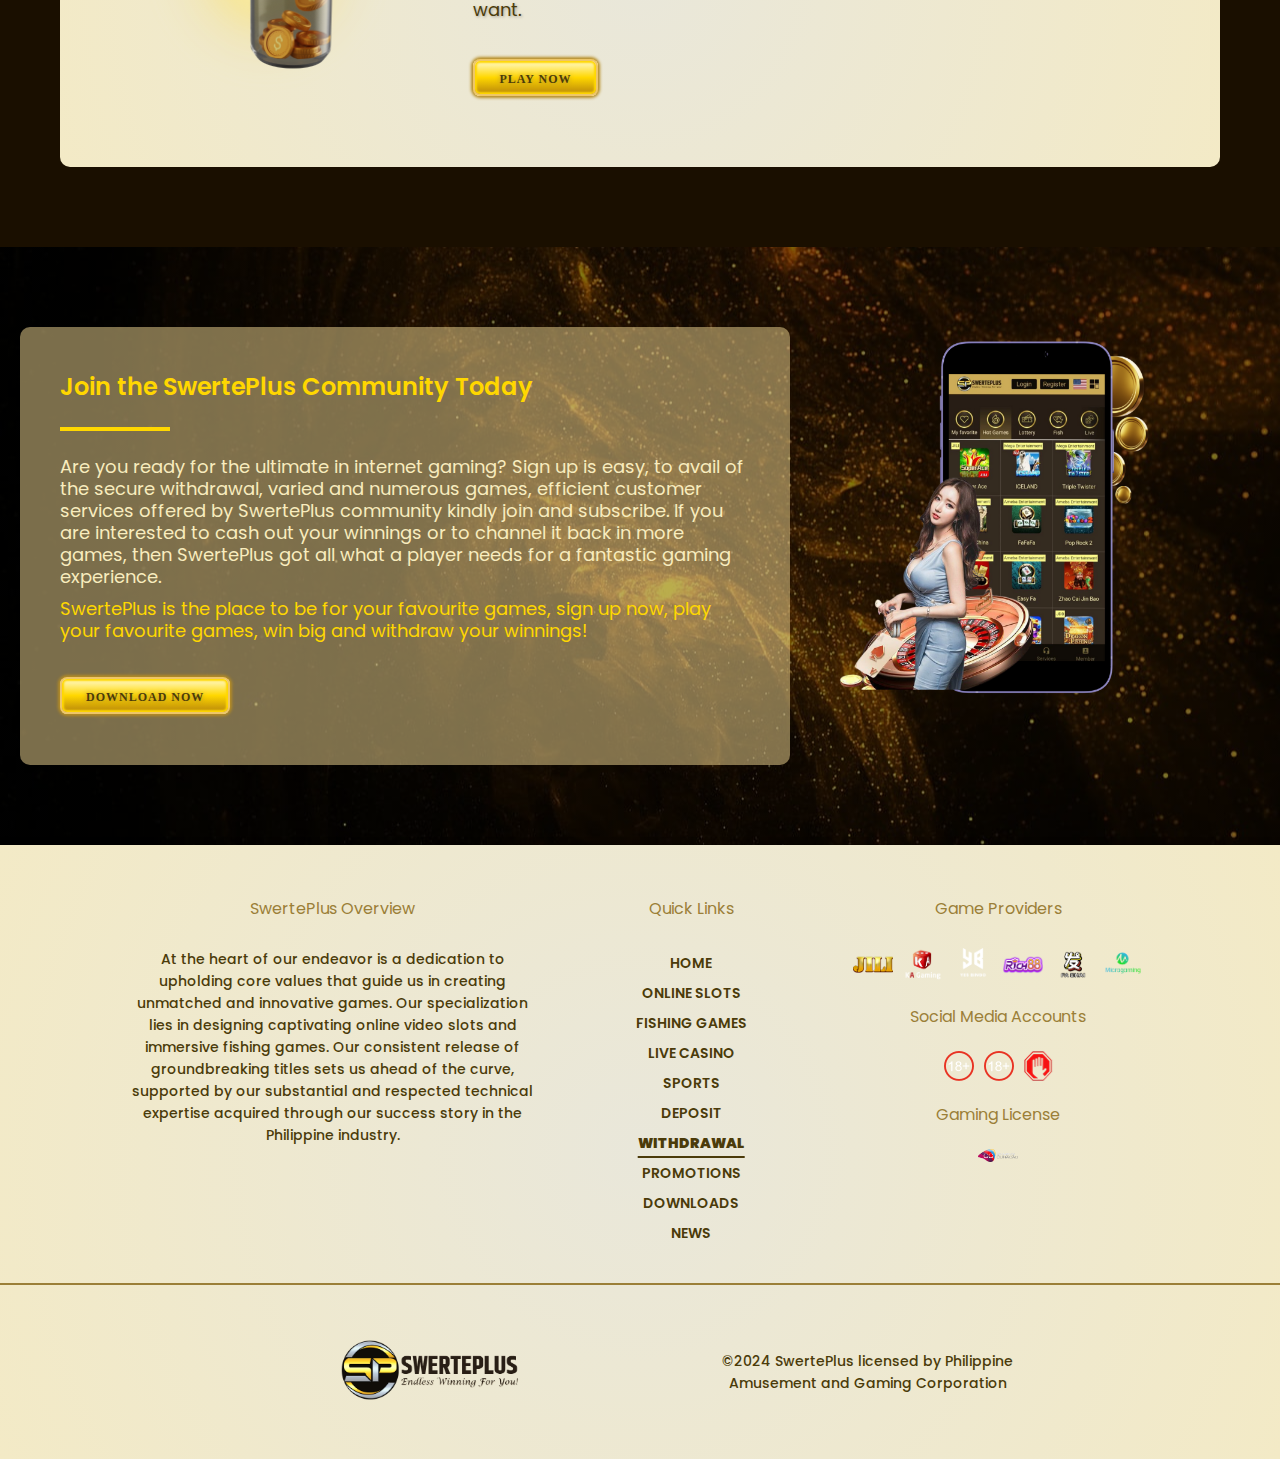
<file: withdrawal.html>
<!DOCTYPE html>
<html>
<head>
  <meta name="viewport" content="width=device-width, initial-scale=1">
  <meta http-equiv="Content-Type" content="text/html; charset=utf-8">
  <meta name="description" content="None">
  <meta name="keywords" content="Panalobet Online Casino">
  <link data-n-head="true" rel="icon" type="image/x-icon" href="img/favicon.ico">
  <link href="css/css.css" rel="stylesheet" type="text/css">
  <script src="./js/includeHeaderAndFooter.js"></script>
  <script src="./js/faqs.js"></script>
  <script src="./js/imageSlider.js"></script>
  <title>SwertePlus</title>
  <link rel="canonical" href="">
</head>
<body>
  <main>
    <special-header></special-header>


    <section class="singleCompartmentContainer bgwithdrawal1 plr20 mt110 ptb80">
    </section>



    <section class="singleCompartmentContainer bgGradient2 plr20 ptb80">
      <h2 class="heading2 colorSecShadow pb20">Effortless Withdrawals at SwertePlus: Your Guide to Hassle-Free Payouts</h2>
      <div class="dualCompartment">
        <picture class="imageBannerSize">
          <source media="(min-width: 481px)" srcset="img/withdrawalfeature.png">
          <img src="img/withdrawalfeature.png" alt="PANALOBET" title="PANALOBET" class="img_fit">
        </picture>
        <div class="compartmentStackedLayoutLeft">
          <p class="descriptions positioningCardDescriptionHeadingLeft">If you are a first-time visitor looking for a fast way to retrieve your previous orders, let us welcome you to <a href="#" target="_blank" class="colorTer">SwertePlus</a>. We appreciate that you should be able to withdraw your winnings just as quickly, if not easier than playing the games. The withdrawal process is as easy as the registration and we have ensured that the icons are placed right at the corner of your screen, meaning that you will take minimal time while withdrawing your money.</p>
          <p class="descriptionsSpacing mtb40 plr20"><a class="secButton" href="#" target="_blank"><span class="ctaButtonMes">Play Now</span></a></p>
        </div>
      </div> 
    </section>






    <section class="singleCompartmentContainer bgColor2 plr60 ptb80">
      <div class="compartmentStackedLayout">
        <h2 class="heading2 colorPri">How to Withdraw at SwertePlus: A Step-by-Step Guide</h2>
        <p class="descriptions2 colorReg">Visitors to the SwertePlus site have reported that they have a seamless experience when cashing out their winnings. For both newbies and old players, the platform guarantees you your money in a few clicks. Follow these easy steps to withdraw your money:</p>
        <div class="solidDivider2 mt20 mb40"></div>

        <div class="bgGradient plr20 ptb40 width800Max">    
          <div class="dualCompartmentFlexContainerLayoutUneven">
            <div class="childElement2 compartmentStackedLayout">
              <picture class="imageServiceDetailSize floatingEffect">
                <source media="(min-width: 481px)" srcset="img/withdrawalLoginAccount.png">
                <img src="img/withdrawalLoginAccount.png" alt="PANALOBET" title="PANALOBET" class="img_fit">
              </picture>
            </div>
            <div class="childElement2 compartmentStackedLayoutLeft">
              <h3 class="heading3 ptb20 colorTer plr20">1. Log In to Your SwertePlus Account</h3>
              <p class="descriptions positioningCardDescriptionHeadingLeft">To start the process of betting, first of all, the client should enter his SwertePlus personal account using the username and password. For those among you who do not have an account on «Gather» yet, registration will not take much time; thus, you can start playing right now.</p>
            </div>
          </div>
        </div>


        <div class="bgGradient plr20 ptb40 width800Max mt20">    
          <div class="dualCompartmentFlexContainerLayoutUneven">
            <div class="childElement2 compartmentStackedLayout">
              <picture class="imageServiceDetailSize floatingEffect2">
                <source media="(min-width: 481px)" srcset="img/withdrawalNavigateSection.png">
                <img src="img/withdrawalNavigateSection.png" alt="PANALOBET" title="PANALOBET" class="img_fit">
              </picture>
            </div>
            <div class="childElement2 compartmentStackedLayoutLeft">
              <h3 class="heading3 ptb20 colorTer plr20">2. Navigate to the Withdrawal Section</h3>
              <p class="descriptions positioningCardDescriptionHeadingLeft">After successful login to the platform go to the “Withdrawal” tab. This is where you can administrate your payouts section, though which you can launch and observe your withdrawals.</p>
            </div>
          </div>
        </div>


        <div class="bgGradient plr20 ptb40 width800Max mt20">    
          <div class="dualCompartmentFlexContainerLayoutUneven">
            <div class="childElement2 compartmentStackedLayout">
              <picture class="imageServiceDetailSize floatingEffect3">
                <source media="(min-width: 481px)" srcset="img/withdrawalSelectWithdrawalMethod.png">
                <img src="img/withdrawalSelectWithdrawalMethod.png" alt="PANALOBET" title="PANALOBET" class="img_fit">
              </picture>
            </div>
            <div class="childElement2 compartmentStackedLayoutLeft">
              <h3 class="heading3 ptb20 colorTer plr20">3. Select Your Preferred Withdrawal Method</h3>
              <p class="descriptions positioningCardDescriptionHeadingLeft">SwertePlus has a variety of withdrawal methods to ensure that you are adequately served. Here they are: use any of the methods that suit you best. We provide various secure options, including:</p>
              <ul>
                <li>
                  <p class="descriptions positioningCardDescriptionHeadingLeft"><strong>• Bank Transfers:</strong> This is one of the ways that you ought to transfer your winnings to your bank account directly.</p>
                </li>
                <li>
                  <p class="descriptions positioningCardDescriptionHeadingLeft"><strong>• E-Wallets:</strong> Cash out directly to such e-wallets as Skrill, Neteller, PayPal and others.</p>
                </li>
                <li>
                  <p class="descriptions positioningCardDescriptionHeadingLeft"><strong>• Cryptocurrency:</strong> Choose a quick, safe, and completely anonymized cash out via Bitcoin or the rest of the cryptocurrencies supported.Cryptocurrency: Choose a quick, safe, and completely anonymized cash out via Bitcoin or the rest of the cryptocurrencies supported.</p>
                </li>
              </ul>
            </div>
          </div>
        </div>



        <div class="bgGradient plr20 ptb40 width800Max mt20">    
          <div class="dualCompartmentFlexContainerLayoutUneven">
            <div class="childElement2 compartmentStackedLayout">
              <picture class="imageServiceDetailSize floatingEffect">
                <source media="(min-width: 481px)" srcset="img/withdrawalEnterAmount.png">
                <img src="img/withdrawalEnterAmount.png" alt="PANALOBET" title="PANALOBET" class="img_fit">
              </picture>
            </div>
            <div class="childElement2 compartmentStackedLayoutLeft">
              <h3 class="heading3 ptb20 colorTer plr20">4. Enter the Withdrawal Amount</h3>
              <p class="descriptions positioningCardDescriptionHeadingLeft">Enter the amount you would like to cash out from the SwertePlus account. Make sure that the balance you have on your account is enough to meet the minimum withdrawal limit for the payment method you are to use. On this website, the option to make withdrawals is also flexible, so every type of player is allowed to make withdrawals in small, average, high, or large amounts.</p>
            </div>
          </div>
        </div>


        <div class="bgGradient plr20 ptb40 width800Max mt20">    
          <div class="dualCompartmentFlexContainerLayoutUneven">
            <div class="childElement2 compartmentStackedLayout">
              <picture class="imageServiceDetailSize floatingEffect2">
                <source media="(min-width: 481px)" srcset="img/withdrawalConfirmRequest.png">
                <img src="img/withdrawalConfirmRequest.png" alt="PANALOBET" title="PANALOBET" class="img_fit">
              </picture>
            </div>
            <div class="childElement2 compartmentStackedLayoutLeft">
              <h3 class="heading3 ptb20 colorTer plr20">5. Confirm Your Withdrawal Request</h3>
              <p class="descriptions positioningCardDescriptionHeadingLeft">Check over your withdrawal information for accuracy. When you are set, there will be a need to finalise the transaction. In any of the methods you select, your money will be credited and transferred to you. When it comes to the swiftness of transactions the company that stands behind SwertePlus is very serious about it and you will be able to see your winnings as soon as possible.</p>
            </div>
          </div>
        </div>


        <div class="bgGradient plr20 ptb40 width800Max mt20">    
          <div class="dualCompartmentFlexContainerLayoutUneven">
            <div class="childElement2 compartmentStackedLayout">
              <picture class="imageServiceDetailSize floatingEffect3">
                <source media="(min-width: 481px)" srcset="img/withdrawalTrackWithdrawal.png">
                <img src="img/withdrawalTrackWithdrawal.png" alt="PANALOBET" title="PANALOBET" class="img_fit">
              </picture>
            </div>
            <div class="childElement2 compartmentStackedLayoutLeft">
              <h3 class="heading3 ptb20 colorTer plr20">6. Track Your Withdrawal</h3>
              <p class="descriptions positioningCardDescriptionHeadingLeft">You can check the status of your withdrawal in the “Transaction History” tab. It enables users to monitor all their activities financially on the platform hence makes one have trust in the platform.</p>
            </div>
          </div>
        </div>

      </div>
    </section>


    <section class="singleCompartmentContainer bgColor plr20 ptb80">
      <div class="compartmentStackedLayout">
        <div class="compartmentStackedLayout pb20">
          <h3 class="heading3 colorSecShadow">Secure and Reliable Withdrawal Process</h3>
          <p class="descriptions">At SwertePlus we understand the importance of security. Our organisation implements the latest technologies of encryption for the protection of your personal and financial data. The platform is designed and operates meeting the industrial standards and the regulatory laws to ensure that the transaction is safe and that the privacy of the users is respected.</p>
          <div class="solidDivider2 mtb20"></div>
        </div>
        <div class="compartmentStackedLayout pb20 mt40">
          <h3 class="heading3 colorSecShadow">What to Expect After Submitting a Withdrawal Request</h3>
          <p class="descriptions">Following the submission of your withdrawal request, the following is what to anticipate:</p>
          <div class="solidDivider2 mtb20"></div>
          <ul class="positioningCardDescriptionHeadingLeft">
            <li>
              <p class="descriptions positioningCardDescriptionHeadingLeft"><strong>• Processing Time:</strong> It usually takes up to 24-48 hours for a player to request a withdrawal and have it processed, depending on the preferred withdrawal method. This is also valid for e-wallet withdrawals that usually take a couple of days to appear in the account that was authorised for that; however, for cryptocurrencies the process of the withdrawal request is rather very fast.</p>
            </li>
            <li>
              <p class="descriptions positioningCardDescriptionHeadingLeft"><strong>• Verification Process:</strong> Further, for security reasons, SwertePlus may request the user to provide some form of identification before the user can withdraw a large amount of money for instance. They're not unheard of practices to protect your account from unscrupulous people and to make sure your money is being transferred in the right manner.</p>
            </li>
            <li>
              <p class="descriptions positioningCardDescriptionHeadingLeft"><strong>• Notification:</strong> Any withdrawal application can only be done through the Interface of the site and you will receive an email of confirmation once your withdrawal has been approved. This shall include features of the transaction type and the possible time it may take to reflect on your account.</p>
            </li>
          </ul>
        </div>
      </div>
    </section>
    <div class="solidDivider4"></div>


    <!-- Game Details -->
    <section class="singleCompartmentContainer bgColor2 plr60 ptb80">
      <div class="compartmentStackedLayout">
        <h2 class="heading2 colorPri">Tips for a Smooth Withdrawal Experience</h2>
        <p class="descriptions2 colorReg">To ensure a smooth and efficient withdrawal process, consider the following tips:</p>
        <div class="solidDivider2 mt20 mb40"></div>

        <div class="bgGradient plr20 ptb40">    
          <div class="dualCompartmentFlexContainerLayoutUneven">
            <div class="childElement2 compartmentStackedLayout">
              <picture class="imageServiceDetailSize floatingEffect">
                <source media="(min-width: 481px)" srcset="img/withdrawalUpdate.png">
                <img src="img/withdrawalUpdate.png" alt="PANALOBET" title="PANALOBET" class="img_fit">
              </picture>
            </div>
            <div class="childElement2 compartmentStackedLayoutLeft">
              <h3 class="heading3 ptb20 colorTer plr20">1. Keep Your Account Information Updated</h3>
              <p class="descriptions positioningCardDescriptionHeadingLeft">Ensure that your account information is correct, more so your banking accounts where you want the money to be deposited. This will assist in ensuring that there is no extended time between the time that you make requests for withdrawals and the time you get them processed.</p>
              <p class="descriptionsSpacing mtb40 mlr20"><a class="secButton" href="#" target="_blank"><span class="ctaButtonMes">Play Now</span></a></p>
            </div>
          </div>
        </div>

        <div class="bgGradient plr20 ptb40 mt20">    
          <div class="dualCompartmentFlexContainerLayoutUneven">
            <div class="childElement2 compartmentStackedLayout">
              <picture class="imageServiceDetailSize floatingEffect2">
                <source media="(min-width: 481px)" srcset="img/withdrawalRequirements.png">
                <img src="img/withdrawalRequirements.png" alt="PANALOBET" title="PANALOBET" class="img_fit">
              </picture>
            </div>
            <div class="childElement2 compartmentStackedLayoutLeft">
              <h3 class="heading3 ptb20 colorTer plr20">2. Meet the Wagering Requirements</h3>
              <p class="descriptions positioningCardDescriptionHeadingLeft">If you have been given bonuses or as a part of promotion, make sure you have fulfilled all the conditions with regard to the wagering before trying to transfer your winnings. This will ensure that there are no hitches or demarcations in the withdrawal process as you desire.</p>
              <p class="descriptionsSpacing mtb40 mlr20"><a class="secButton" href="#" target="_blank"><span class="ctaButtonMes">Play Now</span></a></p>
            </div>
          </div>
        </div>

        <div class="bgGradient plr20 ptb40 mt20">    
          <div class="dualCompartmentFlexContainerLayoutUneven">
            <div class="childElement2 compartmentStackedLayout">
              <picture class="imageServiceDetailSize floatingEffect3">
                <source media="(min-width: 481px)" srcset="img/withdrawalIdentity.png">
                <img src="img/withdrawalIdentity.png" alt="PANALOBET" title="PANALOBET" class="img_fit">
              </picture>
            </div>
            <div class="childElement2 compartmentStackedLayoutLeft">
              <h3 class="heading3 ptb20 colorTer plr20">3. Verify Your Identity Early</h3>
              <p class="descriptions positioningCardDescriptionHeadingLeft">In case you intervene for big money, it’s possible to pass the identification check ahead of time. It can also fasten the withdrawal method and increase the assurance that your cash will be transferred immediately.</p>
              <p class="descriptionsSpacing mtb40 mlr20"><a class="secButton" href="#" target="_blank"><span class="ctaButtonMes">Play Now</span></a></p>
            </div>
          </div>
        </div>

      </div>
    </section>

    <!-- additional -->
    <section class="singleCompartmentContainer bg2 plr20 ptb80">
      <div class="compartmentStackedLayout">
        <h2 class="heading2 colorPri">SwertePlus Promotions</h2>
        <h2 class="heading2 colorReg">₱ 4500 +</h2>
        <p class="descriptionsSpacing mtb40"><a class="secButton" href="#" target="_blank"><span class="ctaButtonMes">Get To Win Now!</span></a></p>
      </div>
      </section>



    <!-- Game Details -->
    <section class="singleCompartmentContainer bgColor2 plr60 ptb80">
      <div class="compartmentStackedLayout">
        <h2 class="heading2 colorPri">Enjoy Your Winnings: What to Do After Withdrawing</h2>
        <p class="descriptions2 colorReg">When your withdrawal is done and you get your cash, then it is time to celebrate your winnings! Whether to splurge or invest the money that was gained in more gaming, SwertePlus is one ready-made avenue for fun and entertainment.</p>
        <div class="solidDivider2 mt20 mb40"></div>

        <div class="bgGradient plr20 ptb40">    
          <div class="dualCompartmentFlexContainerLayoutUneven">
            <div class="childElement2 compartmentStackedLayout">
              <picture class="imageServiceDetailSize floatingEffect">
                <source media="(min-width: 481px)" srcset="img/withdrawalExploreNew.png">
                <img src="img/withdrawalExploreNew.png" alt="PANALOBET" title="PANALOBET" class="img_fit">
              </picture>
            </div>
            <div class="childElement2 compartmentStackedLayoutLeft">
              <h3 class="heading3 ptb20 colorTer plr20">1. Explore New Games and Features</h3>
              <p class="descriptions positioningCardDescriptionHeadingLeft">You have your winnings, so why not take time and check out what SwertePlus has for you to play? For slots and live dealer games or table games, to sports betting, there is always something new to experience.</p>
              <p class="descriptionsSpacing mtb40 mlr20"><a class="secButton" href="#" target="_blank"><span class="ctaButtonMes">Play Now</span></a></p>
            </div>
          </div>
        </div>

        <div class="bgGradient plr20 ptb40 mt20">    
          <div class="dualCompartmentFlexContainerLayoutUneven">
            <div class="childElement2 compartmentStackedLayout">
              <picture class="imageServiceDetailSize floatingEffect2">
                <source media="(min-width: 481px)" srcset="img/withdrawalTakeAdvantage.png">
                <img src="img/withdrawalTakeAdvantage.png" alt="PANALOBET" title="PANALOBET" class="img_fit">
              </picture>
            </div>
            <div class="childElement2 compartmentStackedLayoutLeft">
              <h3 class="heading3 ptb20 colorTer plr20">2. Take Advantage of Promotions</h3>
              <p class="descriptions positioningCardDescriptionHeadingLeft">At SwertePlus, promotions and bonuses are always available and may enhance your playing experience. Please visit our promotions page to get the best out of every game that you play on our website.</p>
              <p class="descriptionsSpacing mtb40 mlr20"><a class="secButton" href="#" target="_blank"><span class="ctaButtonMes">Play Now</span></a></p>
            </div>
          </div>
        </div>

        <div class="bgGradient plr20 ptb40 mt20">    
          <div class="dualCompartmentFlexContainerLayoutUneven">
            <div class="childElement2 compartmentStackedLayout">
              <picture class="imageServiceDetailSize floatingEffect3">
                <source media="(min-width: 481px)" srcset="img/withdrawalReinvest.png">
                <img src="img/withdrawalReinvest.png" alt="PANALOBET" title="PANALOBET" class="img_fit">
              </picture>
            </div>
            <div class="childElement2 compartmentStackedLayoutLeft">
              <h3 class="heading3 ptb20 colorTer plr20">3. Reinvest in Your Favorite Games</h3>
              <p class="descriptions positioningCardDescriptionHeadingLeft">Whether you have just won big or you are on a roll, crazy luck, it is time to invest some of the winnings back into your games. Whether you are into big-money betting or you are just an amateur, SwertePlus offers you what you want.</p>
              <p class="descriptionsSpacing mtb40 mlr20"><a class="secButton" href="#" target="_blank"><span class="ctaButtonMes">Play Now</span></a></p>
            </div>
          </div>
        </div>

      </div>
    </section>



    <section class="singleCompartmentContainer bg4 plr20 ptb80">

      <div class="dualCompartmentFlexContainerLayoutUnevenOpposite">
        <div class="childElement3 compartmentStackedLayout">
          <div class="compartmentStackedLayoutLeft bgColor3 p20">
            <h4 class="heading4 ptb20 colorPri positioningCardDescriptionHeadingLeft">Join the SwertePlus Community Today</h4>
            <div class="solidDivider3 mlr20"></div>
            <p class="descriptions2 colorReg positioningCardDescriptionHeadingLeft">Are you ready for the ultimate in internet gaming? Sign up is easy, to avail of the secure withdrawal, varied and numerous games, efficient customer services offered by SwertePlus community kindly join and subscribe. If you are interested to cash out your winnings or to channel it back in more games, then SwertePlus got all what a player needs for a fantastic gaming experience.</p>
            <p class="descriptions2 colorPri positioningCardDescriptionHeadingLeft">SwertePlus is the place to be for your favourite games, sign up now, play your favourite games, win big and withdraw your winnings!</p>
            <p class="descriptionsSpacing mtb40 positioningCardDescriptionHeadingLeft"><a class="secButton" href="#" target="_blank"><span class="ctaButtonMes">Download Now</span></a></p>  
          </div>
        </div>
        <picture class="childElement3 imageDownloadSize floatingEffect">
          <source media="(min-width: 481px)" srcset="img/withdrawalDownload.png">
          <img src="img/withdrawalDownload.png" alt="PANALOBET" title="PANALOBET" class="img_fit">
        </picture>
      </div>
    </section>


    <special-footer></special-footer>
  </main>
  
</body>
</html>
</file>
<file: css/css.css>
@charset "UTF-8";
@import url("https://fonts.googleapis.com/css2?family=Poppins:wght@100;200;300;400;500;600;700;800;900&display=swap");

/* CSS Reset */
*,
*::before,
*::after {
    margin: 0;
    padding: 0;
    box-sizing: border-box;
}

body {
  background-color: #e5e5e5;
  max-width: 1440px;
  margin: 0 auto;
}

.bg {
  height: 100vh; /* Ensure the background covers the entire viewport height */
  min-height: 90vh; /* Provide a fallback for older browsers */
  background-size: cover; /* Make sure the image covers the entire container */
  background-position: center; /* Position the image to be centered */
  background-repeat: no-repeat; /* Prevent the image from repeating */
  background-image: url(../img/backgroundImage.jpg);
}

.bg2 {
  background-image: linear-gradient(rgba(0, 0, 0, 0.2), rgba(0, 0, 0, 0.3)), url(../img/backgroundImage2.jpg);
  background-repeat: no-repeat;
  background-size: cover;
  background-position: center;
  background-attachment: fixed;
}


.bg3 {
  background-image: linear-gradient(rgba(0, 0, 0, 0.5), rgba(0, 0, 0, 0.5)), url(../img/backgroundImage3.jpg);
  background-repeat: no-repeat;
  background-size: cover;
  background-position: center;
}


.bg4 {
  background-image: linear-gradient(rgba(0, 0, 0, 0.5), rgba(0, 0, 0, 0.5)), url(../img/backgroundImage4.jpg);
  background-repeat: no-repeat;
  background-size: cover;
  background-position: center;

}


.bgdownload1 {
  background-image: linear-gradient(rgba(0, 0, 0, 0.1), rgba(0, 0, 0, 0.2)), url(../img/downloadHero.jpg);
  background-repeat: no-repeat;
  background-size: cover;
  background-position: center;
  width: 100%;
  max-width: 1440px;
  height: auto;
  min-height: 320px; /* Sets a minimum height */
  margin-left: auto;
  margin-right: auto;

}


.bgslot1 {
  background-image: linear-gradient(rgba(0, 0, 0, 0.1), rgba(0, 0, 0, 0.2)), url(../img/slotsHero.jpg);
  background-repeat: no-repeat;
  background-size: cover;
  background-position: center;
  width: 100%;
  max-width: 1440px;
  height: auto;
  min-height: 320px; /* Sets a minimum height */
  margin-left: auto;
  margin-right: auto;
}

.bgpromotion1 {
  background-image: linear-gradient(rgba(0, 0, 0, 0.1), rgba(0, 0, 0, 0.2)), url(../img/promotionHero.jpg);
  background-repeat: no-repeat;
  background-size: cover;
  background-position: center;
  width: 100%;
  max-width: 1440px;
  height: auto;
  min-height: 320px; /* Sets a minimum height */
  margin-left: auto;
  margin-right: auto;
}

.bgwithdrawal1 {
  background-image: linear-gradient(rgba(0, 0, 0, 0.1), rgba(0, 0, 0, 0.2)), url(../img/withdrawalHero.jpg);
  background-repeat: no-repeat;
  background-size: cover;
  background-position: center;
  width: 100%;
  max-width: 1440px;
  height: auto;
  min-height: 320px; /* Sets a minimum height */
  margin-left: auto;
  margin-right: auto;

}

.bgdeposit1 {
  background-image: linear-gradient(rgba(0, 0, 0, 0.1), rgba(0, 0, 0, 0.2)), url(../img/depositHero.jpg);
  background-repeat: no-repeat;
  background-size: cover;
  background-position: center;
  width: 100%;
  max-width: 1440px;
  height: auto;
  min-height: 320px; /* Sets a minimum height */
  margin-left: auto;
  margin-right: auto;

}

.bgsports1 {
  background-image: linear-gradient(rgba(0, 0, 0, 0.1), rgba(0, 0, 0, 0.2)), url(../img/sportsHero.jpg);
  background-repeat: no-repeat;
  background-size: cover;
  background-position: center;
  width: 100%;
  max-width: 1440px;
  height: auto;
  min-height: 320px; /* Sets a minimum height */
  margin-left: auto;
  margin-right: auto;
}

.bglivecasino1 {
  background-image: linear-gradient(rgba(0, 0, 0, 0.1), rgba(0, 0, 0, 0.2)), url(../img/livecasinoHero.jpg);
  background-repeat: no-repeat;
  background-size: cover;
  background-position: center;
  width: 100%;
  max-width: 1440px;
  height: auto;
  min-height: 320px; /* Sets a minimum height */
  margin-left: auto;
  margin-right: auto;
}

.bgfishing1 {
  background-image: linear-gradient(rgba(0, 0, 0, 0.1), rgba(0, 0, 0, 0.2)), url(../img/fishingHero.jpg);
  background-repeat: no-repeat;
  background-size: cover;
  background-position: center;
  width: 100%;
  max-width: 1440px;
  height: auto;
  min-height: 320px; /* Sets a minimum height */
  margin-left: auto;
  margin-right: auto;
}



/* Tablet */
@media (max-width: 1080px) {
  .bgslot1 {
    background-image: linear-gradient(rgba(0, 0, 0, 0.1), rgba(0, 0, 0, 0.2)), url(../img/slotsHeroTablet.jpg);
    min-height: 250px; 
  }

  .bgdownload1 {
    background-image: linear-gradient(rgba(0, 0, 0, 0.1), rgba(0, 0, 0, 0.2)), url(../img/downloadHeroTablet.jpg);
    min-height: 250px; 
    }
  .bgpromotion1 {
    background-image: linear-gradient(rgba(0, 0, 0, 0.1), rgba(0, 0, 0, 0.2)), url(../img/promotionHeroTablet.jpg);
    min-height: 250px; 
  }  

    .bgwithdrawal1 {
      background-image: linear-gradient(rgba(0, 0, 0, 0.1), rgba(0, 0, 0, 0.2)), url(../img/withdrawalHeroTablet.jpg);
      min-height: 250px; 
  }
  .bgdeposit1 {
    background-image: linear-gradient(rgba(0, 0, 0, 0.1), rgba(0, 0, 0, 0.2)), url(../img/depositHeroTablet.jpg);
    min-height: 250px; 
  }  
  .bgsports1 {
    background-image: linear-gradient(rgba(0, 0, 0, 0.1), rgba(0, 0, 0, 0.2)), url(../img/sportsHeroTablet.jpg);
    min-height: 250px; 
  }  
  .bglivecasino1 {
    background-image: linear-gradient(rgba(0, 0, 0, 0.1), rgba(0, 0, 0, 0.2)), url(../img/livecasinoHeroTablet.jpg);
    min-height: 250px; 
  }  
  .bgfishing1 {
    background-image: linear-gradient(rgba(0, 0, 0, 0.1), rgba(0, 0, 0, 0.2)), url(../img/fishingHeroTablet.jpg);
    min-height: 250px; 
  }  



}
/* Mobile */
@media (max-width: 768px) {
  .bgslot1 {
    background-image: linear-gradient(rgba(0, 0, 0, 0.1), rgba(0, 0, 0, 0.2)), url(../img/slotsHeroMobile.jpg);
    min-height: 200px; 
  }
  .bgdownload1 {
    background-image: linear-gradient(rgba(0, 0, 0, 0.1), rgba(0, 0, 0, 0.2)), url(../img/downloadHeroMobile.jpg);
    min-height: 200px; 
    }
  .bgpromotion1 {
    background-image: linear-gradient(rgba(0, 0, 0, 0.1), rgba(0, 0, 0, 0.2)), url(../img/promotionHeroMobile.jpg);
    min-height: 200px; 
  }  
  .bgwithdrawal1 {
    background-image: linear-gradient(rgba(0, 0, 0, 0.1), rgba(0, 0, 0, 0.2)), url(../img/withdrawalHeroMobile.jpg);
    min-height: 200px; 
  }
  .bgdeposit1 {
    background-image: linear-gradient(rgba(0, 0, 0, 0.1), rgba(0, 0, 0, 0.2)), url(../img/depositHeroMobile.jpg);
    min-height: 200px; 
  }  
  .bgsports1 {
    background-image: linear-gradient(rgba(0, 0, 0, 0.1), rgba(0, 0, 0, 0.2)), url(../img/sportsHeroMobile.jpg);
    min-height: 200px; 
  }  
  .bglivecasino1 {
    background-image: linear-gradient(rgba(0, 0, 0, 0.1), rgba(0, 0, 0, 0.2)), url(../img/livecasinoHeroMobile.jpg);
    min-height: 200px; 
  } 
  .bgfishing1 {
    background-image: linear-gradient(rgba(0, 0, 0, 0.1), rgba(0, 0, 0, 0.2)), url(../img/fishingHeroMoble.jpg);
    min-height: 200px; 
  } 
}


.bgGradient {
  /* background: linear-gradient(to bottom, #F6DB96 0%, #bca465 65%, #ac955a 100%); */
  /* background: radial-gradient(circle, #F3E5AB, #EED28A); */
  background: radial-gradient(circle, #e9e7da, #f3eac6);
  border-radius: 10px;
}

.bgGradient2 {
  /* background: linear-gradient(to bottom, #F6DB96 0%, #dec179 65%, #bca465 100%);
  border-radius: 10px; */
  background: radial-gradient(circle, #e9e7da, #f3eac6);
}

.bgColor {
  /* background-color: #e5e5e5; */
  background: radial-gradient(circle, #e5e5e5 0%, #e9e7da 50%, #f3eac6 80%, #eada98 100%);

}
.bgColor2 {
  background-color: #1A0F00;

}

.bgColor3 {
  background-color: rgba(246, 219, 150, 0.5);
  border-radius: 10px;

}

.bgColorBlog {
  /* background-color: #F5E6C8; */
  /* background: radial-gradient(circle, #FAF0E6, #F0E0D0); */
  background: radial-gradient(circle, #e5e5e5, #e6e1d7 ); 
  border-bottom-left-radius: 10px;
  border-bottom-right-radius: 10px;
}

@media screen and (max-width: 1024px) { 
  .bg {
    height: 140vh; /* Ensure the background covers the entire viewport height */
    min-height: 120vh; /* Provide a fallback for older browsers */
  }
  
 }


.colorPri {
  color: #ffd700;
}

.colorSec {
  color: #9b7f38;
}
.colorSecShadow {
  color: #9b7f38;
  text-shadow: .6px 1px 6px rgba(251, 223, 5, 0.6);
}
.colorTer {
  color: #715003 !important;  
}

.color4th {
  color: #4B3B0A !important;
}

.colorReg {
  color:#f8ecbe;
}



a {
  text-decoration: none;
  font-weight: 600;
}

ul {
  padding-left: 40px;
  padding-right: 40px;
  list-style-type: none;
}

@media (max-width: 767px) { 
  ul {
  padding-left: 20px;
  padding-right: 20px;
}
}

.special-header {
  position: fixed;
  top: 0;
  left: 50%;
  transform: translateX(-50%);
  z-index: 1000;


  width: 1440px;
  max-width: 100%;
}


.special-footer {
  position: fixed;
  bottom: 0;
  left: 50%;
  transform: translateX(-50%);
  z-index: 1000;


  width: 1440px;
  max-width: 100%;
}

/* navigation links */


ul.colibri-menu {  
  display: flex;
  align-items: center;
  justify-content: center;
  
  flex-wrap: wrap;
  -webkit-box-orient: horizontal;
  -webkit-box-direction: normal;
  flex-direction: row;
  
  list-style: none;
  width: 100%;
  margin: 0px;
  text-align: center;
  min-height: 40px;
  padding: 5px 5px;
}

ul.colibri-menu2 {  
  display: flex;
  align-items: center;
  justify-content: center;
  
  flex-wrap: wrap;
  -webkit-box-orient: horizontal;
  -webkit-box-direction: normal;
  flex-direction: column;
  
  list-style: none;
  width: 100%;
  margin: 0px;
  text-align: center;
  min-height: 20px;
  padding: 5px 5px;
}

li a {
  text-decoration: none;
  font-family: 'Poppins';
  color: #4B3B0A;
  font-size: 14px;
  font-weight: 600;
  line-height: 30px;
  margin: 0px; 
  padding: 0px 10px; 
}

/* .navigation {  
  animation-duration: 0.5s;
  padding-top: 20px;
  padding-right: 40px;
  padding-bottom: 20px;
  padding-left: 40px;
  background-color: radial-gradient(circle, #FFD700, #F5C300);
  background-image: none;  
  transition-duration: 0.5s;  
  display: flex;  
  vertical-align: middle;  
  justify-content: center;
  z-index: 2;
  box-shadow: 0 4px 8px rgba(0, 0, 0, 0.7); 
} */

.navigation {  
  animation-duration: 0.5s;
  padding: 20px 40px; /* Shortened padding shorthand */
  background: radial-gradient(circle, #e9e7da, #f3eac6);
  transition-duration: 0.5s;  
  display: flex;  
  align-items: center; /* Corrected from vertical-align to align-items */
  justify-content: center;
  z-index: 2;
  box-shadow: 0 4px 8px rgba(0, 0, 0, 0.7); /* Add shadow to the bottom */
}




.logo {  
  max-width: 180px;
  min-height: auto;
  display: inline-block;
  width: auto;
}

.btnNav {  
  max-width: 130px;
  min-height: auto;
  display: inline-block;
  width: auto;
}

.alignment { 
  display: flex;  
  vertical-align: middle;  
  align-items: center;
  justify-content: center;
  margin: 0px 20px;
}

.alignment2 { 
  display: flex;  
  vertical-align: middle;  
  align-items: center;
  justify-content: center;
  margin: 0px 20px;
}


.mtb20 {
  margin-top: 20px;
  margin-bottom: 20px;
}
.mtb40 {
  margin-top: 40px !important;
  margin-bottom: 40px !important;
}
.mb40 {
  margin-bottom: 40px !important;

}

.mtb80 {
  margin-top: 80px;
  margin-bottom: 80px;
}
.mtb10 {
  margin-top: 10px;
  margin-bottom: 10px;
}

.mb80 {
  margin-bottom: 80px;
}


.mt110 {
  margin-top: 110px !important;
}
.mt20 {
  margin-top: 20px;
}
.mt10 {
  margin-top: 10px;
}

.mt40 {
  margin-top: 40px;
}
.mt60 {
  margin-top: 60px;

}

.mtnega10 {
  margin-top: -10px;
}
.mlr20 {
  margin-left: 20px;
  margin-right: 20px;
}




.p20 {
  padding: 20px !important;
}

.pb20 {
  padding-bottom: 20px !important;
}

.pb30 {
  padding-bottom: 30px !important;
}

.pb80 {
  padding-bottom: 80px;
}

.pt80 {
  padding-top: 80px !important;

}

.ptb40 {
  padding-top: 40px !important;
  padding-bottom: 40px !important;
}
.ptb20 {
  padding-top: 20px !important;
  padding-bottom: 20px !important;
}

.ptb80 {
  padding-top: 80px !important;
  padding-bottom: 80px !important;

}

.ptb100 {
  padding-top: 100px !important;
  padding-bottom: 100px !important;

}

.ptb150 {
  padding-top: 150px !important;
  padding-bottom: 150px !important;

}

.ptb200 {
  padding-top: 200px !important;
  padding-bottom: 200px !important;

}

.plr10 {
  padding-left: 10px !important;
  padding-right: 10px !important;
}

.plr20 {
  padding-left: 20px !important;
  padding-right: 20px !important;
}
.plr40 {
  padding-left: 40px !important;
  padding-right: 40px !important;
}

.plr60 {
  padding-left: 60px !important;
  padding-right: 60px !important;
}

.plr10perc {
  padding-left: 10% !important;
  padding-right: 10% !important;
}

.plr20perc {
  padding-left: 20% !important;
  padding-right: 20% !important;
}

@media (max-width: 767px) {
    .plr60 {
    padding-left: 10px !important;
    padding-right: 10px !important;
  }

  .plr10perc {

    padding-left: 10px !important;
    padding-right: 10px !important;
  }
  .plr20perc {
    padding-left: 10px !important;
    padding-right: 10px !important;
  }
 }


/* burger icon */


#nav-icon {
  z-index: 10000000;
  position: absolute;
  right: 20px;
  top: 20px;
  height: 0px;
  width: 25px;
  -webkit-transform: rotate(0deg);
  transform: rotate(0deg);
  -webkit-transition: 0.5s ease-in-out;
  transition: 0.5s ease-in-out;
  cursor: pointer;
}
#nav-icon span {
  height: 3px;
  width: 80%;
  border-radius: 9px;
  opacity: 1;
  -webkit-transform: rotate(0deg);
  transform: rotate(0deg);
  -webkit-transition: 0.25s ease-in-out;
  transition: 0.25s ease-in-out;
  background-color: #4B3B0A;
}
#nav-icon span:nth-child(1) {
  top: 23px;
}
#nav-icon span:nth-child(2) {
  top: 30px;
}
#nav-icon span:nth-child(3) {
  top: 37px;
}
#nav-icon.active span:nth-child(1) {
  top: 25px;
  -webkit-transform: rotate(135deg);
  transform: rotate(135deg);
}
#nav-icon.active span:nth-child(2) {
  opacity: 0;
}
#nav-icon.active span:nth-child(3) {
  top: 25px;
  -webkit-transform: rotate(-135deg);
  transform: rotate(-135deg);
}


#nav-icon span, .thumbimg {
  display: block;
}

#nav-icon, .down, .visible-md, .visible-lg {
  display: none;
}

#nav-icon span, .topnav li > a:after, .mask, .cover {
  position: absolute;
}

/* .topnav a.active {
  font-weight:900;
  color: #4B3B0A;  
  filter: drop-shadow(0 0 10px rgb(130, 117, 27));
  animation: glowAnimation2 2.2s ease-in-out infinite alternate;
} */

.topnav a.active {
  font-weight: 900;
  color: #4B3B0A;
  filter: drop-shadow(0 0 10px rgb(130, 117, 27));
  animation: glowAnimation2 2.2s ease-in-out infinite alternate;
  text-decoration: underline; 
  text-decoration-thickness: 2px; 
  text-decoration-style: solid; /* Style of the underline, can also be solid, dashed, dotted */
  text-underline-offset: 8px; /* Distance of the underline from the text */
}

.topnav2 a.active {
  font-weight: 900;
  color: #4B3B0A;
  text-decoration: underline; 
  text-decoration-thickness: 2px; 
  text-decoration-style: solid; /* Style of the underline, can also be solid, dashed, dotted */
  text-underline-offset: 8px; /* Distance of the underline from the text */
}

/* Animation for the glowing effect */
@keyframes glowAnimation2 {
  from {
    filter: drop-shadow(0 0 10px rgb(94, 83, 15));
  }
  to {
    filter: drop-shadow(0 0 30px rgb(75, 66, 4));
  }
}


@media screen and (max-width: 1080px) {  
  .navigation {
    display: block;
  }
  #nav-icon, .visible-lg {
    
    position: absolute;
    display: block;
  }
  .navigationlinks {
    position: absolute;
    right: 100%; 
    top: 170px;
    width: 100%;
    height: 100vh;
    transition: left 0.3s ease-in-out; 
    animation-duration: 0.5s;
    padding: 20px 0px;
    background-color: rgba(246, 219, 150, 0.9);
    background-image: none;  
    transition-duration: 0.5s;  
    display: block;  
    justify-content: center;
    z-index: 1;
  }
  
  .alignment { 
    margin: 0px;
  }
  .mt110 {
    margin-top: 160px !important;
  }
    /* hamburger menu active */
    .navigationlinks.active {
      right: 0; 
    }
    .scroll_fix {
      overflow: hidden;
    }


    ul.colibri-menu {
      display: flex;
      flex-wrap: wrap; 
      flex-direction: row; 
      align-items: center;
      justify-content: center;
      border: none;
      border-radius: 0px;
      list-style: none;
      width: 100%;
      margin: 0;
      text-align: center;
      padding: 0px;
      background-color: transparent;
    }
    
  
    ul.colibri-menu li {
      width: 100%; 
      margin: 5px 0; 
    }
    
    ul.colibri-menu li a {
      display: block; 
      text-align: center;
    }
    

}





/* sections */
/* Trio Compartment */


.TriCompartment {
  display: flex;
  justify-content: center;
  align-items: center;
  flex-wrap: nowrap;
  gap: 20px;

}

.TriCompartment > div {
  width: 33.3%;
}

@media screen and (max-width: 1024px) {
  .TriCompartment {
    flex-wrap: wrap;
  }
}
@media (max-width: 767px) { 
  .TriCompartment > div {
    max-width: 300px;
    width: 95%;
  }
}




/* Trio Compartment */



/* dual compartment */

.dualCompartment {
  display: flex;
  justify-content: center;
  align-items: center;
  flex-wrap: nowrap;
  gap: 20px;

}

.dualCompartment > div {
  width: 50%;
}


@media screen and (max-width: 1024px) {
  .dualCompartment {
    flex-wrap: wrap;
    flex-direction: column;
  }
  .dualCompartment > div {
    width: 80%;
  }
}
@media (max-width: 767px) { 
  .dualCompartment > div {
    width: 95%;
  }
}

/* dual compartment */


/* stacked compartment */

.compartmentStackedLayout {
  display: flex;
  justify-content: center;
  align-items: center;
  flex-wrap: wrap;
  text-align: center;
  flex-direction: column;
}

.minWidth1000 {
  min-width: 1000px;
}


@media screen and (max-width: 1024px) {
  .minWidth1000 {
  min-width: 90%;
}
}


.compartmentStackedLayoutRight {
  display: flex;
  justify-content: right;
  align-items: center;
  flex-wrap: wrap;
  text-align: right;
  flex-direction: column;

}


.compartmentStackedLayoutLeft {
  display: flex;
  justify-content: left;
  align-items: start;
  flex-wrap: wrap;
  text-align: left;
  flex-direction: column;
}

@media screen and (max-width: 1024px) {
  .compartmentStackedLayoutLeft {
    justify-content: center;
    align-items: center;
    flex-wrap: wrap;
    text-align: center;
  }


  .compartmentStackedLayoutRight {
    justify-content: center;
    align-items: center;
    flex-wrap: wrap;
    text-align: center;
  }
}

/* stacked compartment */


/* single compartment */


.singleCompartmentContainer {
  display: flex;
  justify-content: center;
  align-items: center;
  width: 100%;
  box-sizing: border-box;
  flex-wrap: wrap;

}


.singleCompartmentContainerContents {
  display: flex;
  justify-content: center;
  flex-direction: column; 
  max-width: 100%;
  width: 1440px;
  height: auto;
  text-align: center;
}

.singleCompartmentContentsFullWidth {
  display: flex;
  max-width: 100%;
  width: 1440px;
  height: auto;

}

@media (max-width: 767px) { 
  .alignment2 { 
    padding-left: 0px;
  }
  /* dual compartment */


  .singleCompartmentContainerContents {
    padding: 0px;
  }
}



/* dual compartment stacked layout*/


.dualCompartmentContainerStackedLayoutContents {
  padding: 20px !important;
  max-width: 100%;
}

.dualCompartmentStackedLayout {
  display: flex;
  flex-direction: column; /* Stack items vertically */
  justify-content: center; /* Center items vertically */
  align-items: center; /* Center items horizontally */
  padding: 0px 0px;
  margin: 0px;
  text-align: center;
  box-sizing: border-box;


  width: 100%;
}



/* maxwidthcompartment */

.width800Max {
  max-width: 800px !important;

}

.width1000Max {
  max-width: 1000px !important;

}
/* maxwidthcompartment */


/* Floating Effect */
.floatingEffect {
  position: relative;
  animation: float 4s ease-in-out infinite;
  transition: transform 0.5s ease-in-out;
}


@keyframes float {
  0% {
    transform: translateY(0px);
  }
  50% {
    transform: translateY(-10px);
  }
  100% {
    transform: translateY(0px);
}
}




.floatingEffect2 {
  position: relative;
  animation: float2 6s ease-in-out infinite;
  transition: transform 0.75s ease-in-out;
}


@keyframes float2 {
  0% {
    transform: translateY(0px);
  }
  50% {
    transform: translateY(-10px);
  }
  100% {
    transform: translateY(0px);
}
}



.floatingEffect3 {
  position: relative;
  animation: float3 2s ease-in-out infinite;
  transition: transform 0.25s ease-in-out;
}


@keyframes float3 {
  0% {
    transform: translateY(0px);
  }
  50% {
    transform: translateY(-10px);
  }
  100% {
    transform: translateY(0px);
}
}

/* Floating Effect */

/* Image Size */
.imageBannerSize {
  display: flex;
  max-width: 425px;

}

.imageBannerSize2 {
  display: flex;
  max-width: 850px;

}


/*  */
@keyframes rotateGoldBorder {
  0% {
    border-color: #FFD700; 
  }
  25% {
    border-color: transparent; 
  }
  50% {
    border-color: transparent; 
  }
  75% {
    border-color: #CA9B0A; 
  }
  100% {
    border-color: transparent; 
  }
}

.imageBannerSize3 {
  display: flex;
  width: 1360px;
  max-width: 100%;
  height: auto;
  border-radius: 10px;
  border: 7px solid #FFD700; /* Starting bright gold border */
  animation: rotateGoldBorder 5s linear infinite;
}


/* .imageBannerSize3 {
  display: flex;
  width: 1360px;
  max-width: 100%;
  height: auto;
  border-radius: 10px;
} */
/*  */



.imageCardGridSize {
  display: flex;
  max-width: 150px;

}

.imageServiceDetailSize {
  display: flex;
  max-width: 250px;
}

.imageDownloadSize {
  max-width: 450px;
}
.imageCardGridBlogsSize {
  width: 100% !important;
  border-top-left-radius: 10px;
  border-top-right-radius: 10px;
}

.imageBlogSize {
  display: flex;
  width: 100%;
}
.imageReviewSize {

  display: flex;
  max-width: 250px;
  border-radius: 50px;
}

.img_fit {
  width: 100%;
  height: auto;
}

.img_fit3 {
  width: 100%;
  height: auto;
  border-radius: 10px;
}
.img_fit2 {
  width: 100%;
  height: auto;
  border-radius: 100px;
}

/* Card Grid Container */
/* Grid Container */
.dualCompartmentContainerCardGrid {
  display: flex; /* Default is row, so flex-direction: row; is implied */
  justify-content: center; /* Center items horizontally within the child container */
  align-items: center; /* Center items vertically within the child container */
  gap: 10px; /* Add spacing between items */
  flex-wrap: nowrap; /* Prevent items from wrapping to the next line */
  box-sizing: border-box;
}

/* Card Styles */
.dualCompartmentContainerCardGridStyles {
  width: 100%; /* Full width of the parent container */
  max-width: 535px; /* Max width for each card */
  text-align: center; /* Center text inside cards */
  padding: 5px;
  height: auto;
  min-height: unset;
  background-color: rgba(32, 32, 32, 0.7);
}

.dualCompartmentContainerCardGridStyles2 {
  width: 100%; /* Full width of the parent container */
  max-width: 535px; /* Max width for each card */
  text-align: center; /* Center text inside cards */
  border: solid;
  border: 0px;
  border-radius: 10px;
  padding: 0px 0px 20px 0px;
  height: auto;
  min-height: unset;
  background-color: rgba(0, 0, 0, 0.9);

  box-shadow: 0px 1px 3px 2px rgba(189, 189, 189, 0.4);
}

.CTACardGrid {
  display: flex;
  flex-direction: column; /* Stack items vertically */
  justify-content: center; /* Center content horizontally within the container */
  align-items: center; /* Center content vertically within the container */
  text-align: center;
  width: 100%;
  max-width: 600px;
  padding: 45px 20px;
  height: auto;
  min-height: unset;
}

.CTACard {
  display: flex;
  flex-direction: row;
  justify-content: center; /* Center content horizontally within the container */
  flex-wrap: nowrap;
  align-items: center; /* Center content vertically within the container */
  text-align: center;
  width: 100%;
  max-width: 1100px;
  padding: 45px 20px;
  height: auto;
  min-height: unset;
  gap: 20px;

}

.CTACardGridContentsWidth {
  max-width: 145px !important;
}

.CTACardContentsWidth {
  width: 1500px;
  max-width: 100% !important;
}

.footerpromotions {
  display: flex;
  flex-direction: column;
  justify-content: center; /* Center content horizontally within the container */
  flex-wrap: nowrap;
  align-items: center; /* Center content vertically within the container */
  text-align: center;
  width: 100%;
  max-width: 1100px;
  padding: 40px;
  height: auto;
  min-height: unset;
  gap: 20px;
  background-color: rgba(0, 0, 0, 0.4);

}
.positioningCardDescriptionHeading {
  text-align: center;
}

.positioningCardDescriptionHeadingLeft {
  text-align: left !important;
  padding-left: 20px !important;
  padding-right: 20px !important;
}

@media (max-width: 767px) { 
  .CTACard {
    flex-direction: column;
  }
  .CTACardContentsWidth {
    width: 350px;
    max-width: 100% !important;
  }
  /* dual compartment stacked layout*/

  .dualCompartmentContainerStackedLayoutContents {
    padding: 0px;
  }


  /* Description position */
  .positioningCardDescriptionHeadingLeft {
    padding: 0px 10px !important;
  }
}



/* logo carousel */


.logo-carousel2 {
  display: flex;
  flex-wrap: wrap;
  justify-content: center;
  gap: 10px; /* Space between images */
}



.logo-carousel2 img {
  max-width: 40px;
  height: auto;
}


@media (max-width: 768px) {
  .logo-carousel2 {
    justify-content: center;
    padding: 0px;
  }

  .logo-carousel2 img {
    max-width: 35px;
    height: auto;
  }

}




.logo-carousel3 {
  display: flex;
  flex-wrap: wrap;
  justify-content: left;
  gap: 10px; /* Space between images */
}



.logo-carousel3 img {
  max-width: 150px;
  height: auto;
}


@media (max-width: 768px) {

  .logo-carousel3 img {
    max-width: 100px;
    height: auto;
  }

}



/* logo carousel */

/* headings */

.heading1 {
  font-family: 'Poppins';
  font-size: 40px;
  font-weight: 600;
  line-height: 64px;
  padding: 5px 0px;
}
.heading2 {
  font-family: 'Poppins';
  font-size: 32px;
  font-weight: 600;
  line-height: 64px;
  padding: 5px 0px;
}

.heading3 {
  font-family: 'Poppins';
  font-size: 28px;
  font-weight: 600;
  line-height: 40px;
  padding: 5px 0px;
}


.heading4 {
  font-family: 'Poppins';
  font-size: 24px;
  font-weight: 600;
  line-height: 40px;
  padding: 5px 0px;
}

/* contents description */
.descriptions{
  font-family: 'Poppins';
  color: #4B3B0A;
  font-size: 18px;
  font-weight: 400;
  line-height: 28px;
  padding: 5px 0px;
  text-shadow: .6px 1px 3px rgba(0, 0, 0, 0.3);
}
.descriptions2 {
  font-family: 'Poppins';
  font-size: 18px;
  font-weight: 400;
  line-height: 22px;
  padding: 5px 0px;

}

.footerdescriptions2 {
  font-family: 'Poppins';
  color: white;
  font-size: 16px;
  font-weight: 400;
  line-height: 18px;
  padding: 5px 0px;
  text-decoration: none;
}

.metadescriptions {
  font-family: 'Poppins';
  color: #a1843b;
  font-size: 16px;
  font-weight: 400;
  line-height: 22px;
  padding: 5px 0px;
}

.footermetadescriptions {
  font-family: 'Poppins';
  color: #4B3B0A;
  
  font-size: 14px;
  font-weight: 500;
  line-height: 22px;
  padding: 5px 0px;
}

.reviewsIcon {
  font-size: 60px;
  display: relative;
  margin-top: -80px;
  text-shadow: 0px 2px 30px #000000;
}

@media screen and (max-width: 1024px) { 
  /* headings */
  .heading1 {
    font-size: 32px;
    font-weight: 600;
    line-height: 56px;
    padding: 5px 0px;
  }
  .heading2 {
    font-size: 28px;
    font-weight: 600;
    line-height: 56px;
    padding: 5px 0px;
  }
  .heading3 {
    font-size: 24px;
    font-weight: 600;
    line-height: 36px;
    padding: 5px 0px;
  }
  .heading4 {
    font-size: 20px;
    font-weight: 600;
    line-height: 36px;
    padding: 5px 0px;
  }

/* contents description */
.descriptions{
  font-size: 16px;
  font-weight: 400;
  line-height: 28px;
  padding: 5px 0px;
}


.descriptions2 {
  font-size: 16px;
  font-weight: 400;
  line-height: 22px;
  padding: 5px 0px;

}
.footerdescriptions2 {
  font-size: 14px;
  font-weight: 400;
  line-height: 16px;
  padding: 5px 0px;
}
.metadescriptions {
  font-size: 14px;
  font-weight: 400;
  line-height: 22px;
  padding: 5px 0px;
}
.footermetadescriptions {
  font-size: 12px;
  font-weight: 400;
  line-height: 22px;
  padding: 5px 0px;
}
}

@media (max-width: 767px) { 
  /* headings */
  .heading1 {
    font-size: 24px;
    font-weight: 600;
    line-height: 40px;
    padding: 5px 0px;
  }
  .heading2 {
    font-size: 20px;
    font-weight: 600;
    line-height: 40px;
    padding: 5px 0px;
  }
  .heading3 {
    font-size: 18px;
    font-weight: 600;
    line-height: 32px;
    padding: 5px 0px;
  }

  .heading4 {
    font-size: 16px;
    font-weight: 600;
    line-height: 32px;
    padding: 5px 0px;
  }

  /* contents description */
  .descriptions{
    font-size: 14px;
    font-weight: 400;
    line-height: 28px;
    padding: 5px 0px;
  }

.descriptions2 {
  font-size: 14px;
  font-weight: 400;
  line-height: 22px;
  padding: 5px 0px;

}
.footerdescriptions2 {
  font-size: 12px;
  font-weight: 400;
  line-height: 16px;
  padding: 5px 0px;
}
  .metadescriptions {
    font-size: 12px;
    font-weight: 400;
    line-height: 22px;
    padding: 5px 0px;
  }
}



/* CTA Button */

.ctaButton {
  border: 2px solid #eec668;
  color: #4B3B0A;
  /* background: linear-gradient(to top, #715003 0%, #9b7f38 50%, #F7DB96 100%);
  box-shadow: 0px 0px 3px 2px #937a3c, 0px 0px 2px 2px #a27f25 inset; */
  background: linear-gradient(to top, #b8860b 0%, #ffd700 50%, #fffacd 100%);
  box-shadow: 0px 0px 3px 2px #b58c23, 0px 0px 2px 2px #ffd700 inset;

  border-radius: 17px;
  font-weight: 600;
  text-shadow: 0px 0px 5px #ac8b38;
  padding: 8px 24px;
  margin: 10px;
  cursor: pointer;
  text-decoration: none;
}

.ctaButtonMes {
  margin: 0;
  padding: 0;  
  text-decoration: none;  
  text-transform: uppercase;
  font-size: 12px;
  line-height: 1;
  letter-spacing: 1px;
  
  text-decoration: none;
  list-style: none;
}


/* CTA Button */


/* secondary button */


.secButton {
  border: 2px solid #eec668;
  color: #4B3B0A;
  /* background: linear-gradient(to top, #715003 0%, #9b7f38 50%, #F7DB96 100%);
  box-shadow: 0px 0px 3px 2px #937a3c, 0px 0px 2px 2px #a27f25 inset; */
  background: linear-gradient(to top, #b8860b 0%, #ffd700 50%, #fffacd 100%);
  box-shadow: 0px 0px 3px 2px #b58c23, 0px 0px 2px 2px #ffd700 inset;

  border-radius: 7px;
  font-weight: 600;
  text-shadow: 0px 0px 5px #ac8b38;
  padding: 8px 24px;
  cursor: pointer;
  text-decoration: none;
}


/* secondary button */


/* blog button */

.blogButton {

  border: none;
  color: #4B3B0A;

  font-weight: 600;
  text-shadow: 0px 0px 5px #ac8b38;
  cursor: pointer;
  text-decoration: none;
}


/* blog button */



/* footer */



footer {
  display: flex;
  justify-content: center;
  align-items: center;
  width: 100%;
  box-sizing: border-box;
  flex-wrap: wrap;
  padding: 20px 0px;
  margin: 0px;
  /* background-color: #F6DB96;   */
  background: radial-gradient(circle, #e9e7da, #f3eac6);
  box-shadow: 0 4px 8px rgba(0, 0, 0, 0.7);

}

.solidDivider {
  margin: 20px 0px;
  height: 2px;
  width: 100%;
  background-color: #9b7f38 !important;  
}
.solidDivider4 {
  height: 2px;
  width: 100%;
  background-color: #9b7f38 !important;  
}

.solidDivider2 {
  margin-bottom: 20px;
  height: 4px;
  width: 120px;
  background-color: #9b7f38 !important; 

}

.solidDivider3 {
  margin-top: 0px;
  margin-bottom: 20px;
  height: 4px;
  width: 110px;
  background-color: #ffd700 !important; 

}

@media (max-width: 768px) { 
  footer {
    padding: 10px 10px;
  }
  .solidDivider {
    width: 100%;
  }
  
}


/* footer */









/* flex container uneven  */

.singleCompartmentFlexContainerLayout {
  display: flex;
  justify-content: space-between;
  padding: 10px 10%;
  width: 100%;
}


.childElement {
  flex-grow: 1;
  flex-basis: 30%; /* Base width for each element */
}

.childElement:nth-child(1) {
  flex-grow: 1.5;
  flex-basis: 40%; /* First child gets a larger base width */
}


@media (max-width: 768px) {
  .singleCompartmentFlexContainerLayout {
    flex-wrap: wrap; /* Allow wrapping on mobile */
    justify-content: center; /* Center horizontally */
    align-items: center; /* Center vertically */
    padding: 10px 10px;
  }

  .childElement {
    flex-basis: 100%; /* Make the child take full width */
    text-align: center; /* Center content inside the child */
  }

  .childElement:nth-child(2) {
    flex-basis: auto; /* Override full width for the second child */
    width: 100%; /* Ensure the second child fits its content */
  }
}


/*  */


.dualCompartmentFlexContainerLayoutUneven {
  display: flex;
  justify-content: space-between;
  width: 100%;
}
.childElement2 {
  flex-grow: 1;
  flex-basis: 33.3%; 

}
.childElement2:nth-child(2) {
  flex-grow: 1.5;
  flex-basis: 66.6%; /* First child gets a larger base width */
}


@media (max-width: 1024px) {
  .dualCompartmentFlexContainerLayoutUneven {
    flex-wrap: wrap; /* Allow wrapping on mobile */
    justify-content: center; /* Center horizontally */
    align-items: center; /* Center vertically */
    padding: 10px 10px;
  }

  .childElement2 {
    flex-basis: 100%; /* Make the child take full width */
    text-align: center; /* Center content inside the child */
  }

  .childElement2:nth-child(2) {
    flex-basis: auto; /* Override full width for the second child */
    width: 100%; /* Ensure the second child fits its content */
  }
}


/*  */

/*  */
.dualCompartmentFlexContainerLayoutUnevenOpposite {
  display: flex;
  justify-content: space-between;
  width: 100%;
  gap: 20px;
}
.childElement3 {
  flex-grow: 1.5;
  flex-basis: 60%; 

}
.childElement3:nth-child(2) {
  flex-grow: 1;
  flex-basis: 40%; /* First child gets a larger base width */
}


@media (max-width: 1024px) {
  .dualCompartmentFlexContainerLayoutUnevenOpposite {
    flex-wrap: wrap; /* Allow wrapping on mobile */
    justify-content: center; /* Center horizontally */
    align-items: center; /* Center vertically */
    padding: 10px 10px;
  }

  .childElement3 {
    flex-basis: 100%; /* Make the child take full width */
    text-align: center; /* Center content inside the child */
  }

  .childElement3:nth-child(2) {
    flex-basis: auto; /* Override full width for the second child */
    width: 100%; /* Ensure the second child fits its content */
  }
}
/*  */

/* flex container uneven  */








/* faq */

.faq-list {
  list-style: none;
  padding: 0;
  width: 90%;
}

.faq-item {
  border: 2px solid #f8ecbe;
}

.question {
  display: flex;
  justify-content: left;
  align-items: center;
  cursor: pointer;
  padding: 15px;
  color: #f8ecbe;
}

.question h4 {
  margin: 0;
  font-size: 18px;
}

.plus-icon {
  font-size: 40px;
  color: #f8ecbe;
}

.answer {
  padding: 15px;
  background-color: #f8ecbe;
  display: none;
}


/* faq */


/* image slider */


.slider {
  display: flex;
  width: 100%;
  overflow: hidden;
  margin: auto;
  position: relative;
  padding-left: 10%;
  padding-right: 10%;
}

.slides {
  display: flex;
  transition: transform 1s ease;
  gap: 85px;
}

.slides img {
  width: 180px;
  height: auto;
  object-fit: contain;
}



@media (max-width: 768px) { 
  .slides {
  gap: 40px;
}}
/* image slider */





/* Reviews Carousel */

.carousel-container {
  position: relative;
  max-width: 1024px;
  width: 100%;
  overflow: hidden;
  display: flex;
  align-items: center;
}

.carousel {
  display: flex;
  transition: transform 0.5s ease-in-out;
  width: 100%;
  gap: 40%;
}

.review {
  min-width: 100%;
}

.next-btn, .prev-btn {
  position: absolute;
  background-color: rgba(107, 81, 15, 0.5);

  color: #ffd700;
  border: none;
  border-radius: 7px;
  padding: 1rem;
  font-size: 4rem;
  cursor: pointer;
  z-index: 1;
}

.prev-btn {
  left: 10px;
}

.next-btn {
  right: 10px;
}

.next-btn:hover, .prev-btn:hover{
  background-color: rgba(219, 212, 28, 0.5);
  color: #423906;
  
}




@media (max-width: 1024px) {
  .carousel-container {
    max-width: 760px;
  }
 }
@media (max-width: 768px) { 
  
  .carousel-container {
    max-width: 480px;
  }

}

@media (max-width: 480px) { 
  
  .carousel-container {
    max-width: 380px;
  }

}

@media (max-width: 380px) { 
  
  .carousel-container {
    max-width: 300px;
  }

}
/* Reviews Carousel */
</file>
